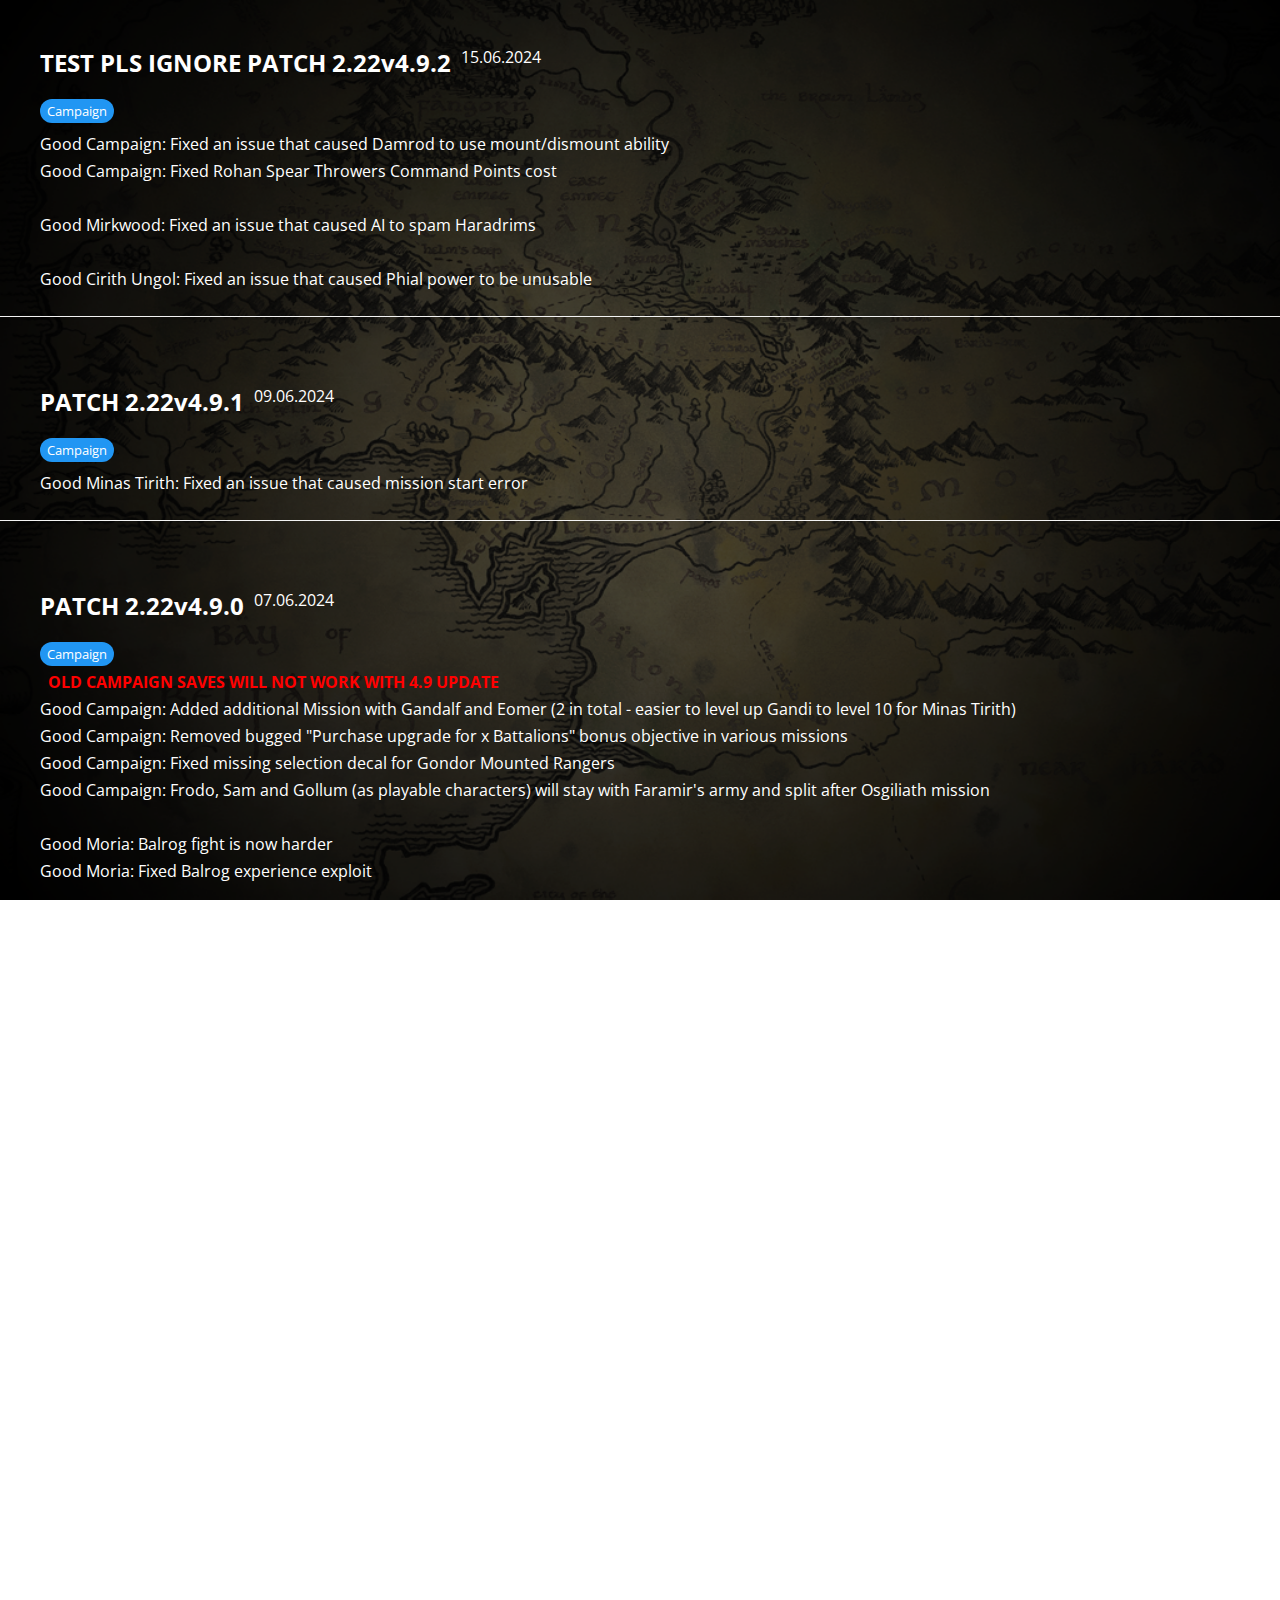
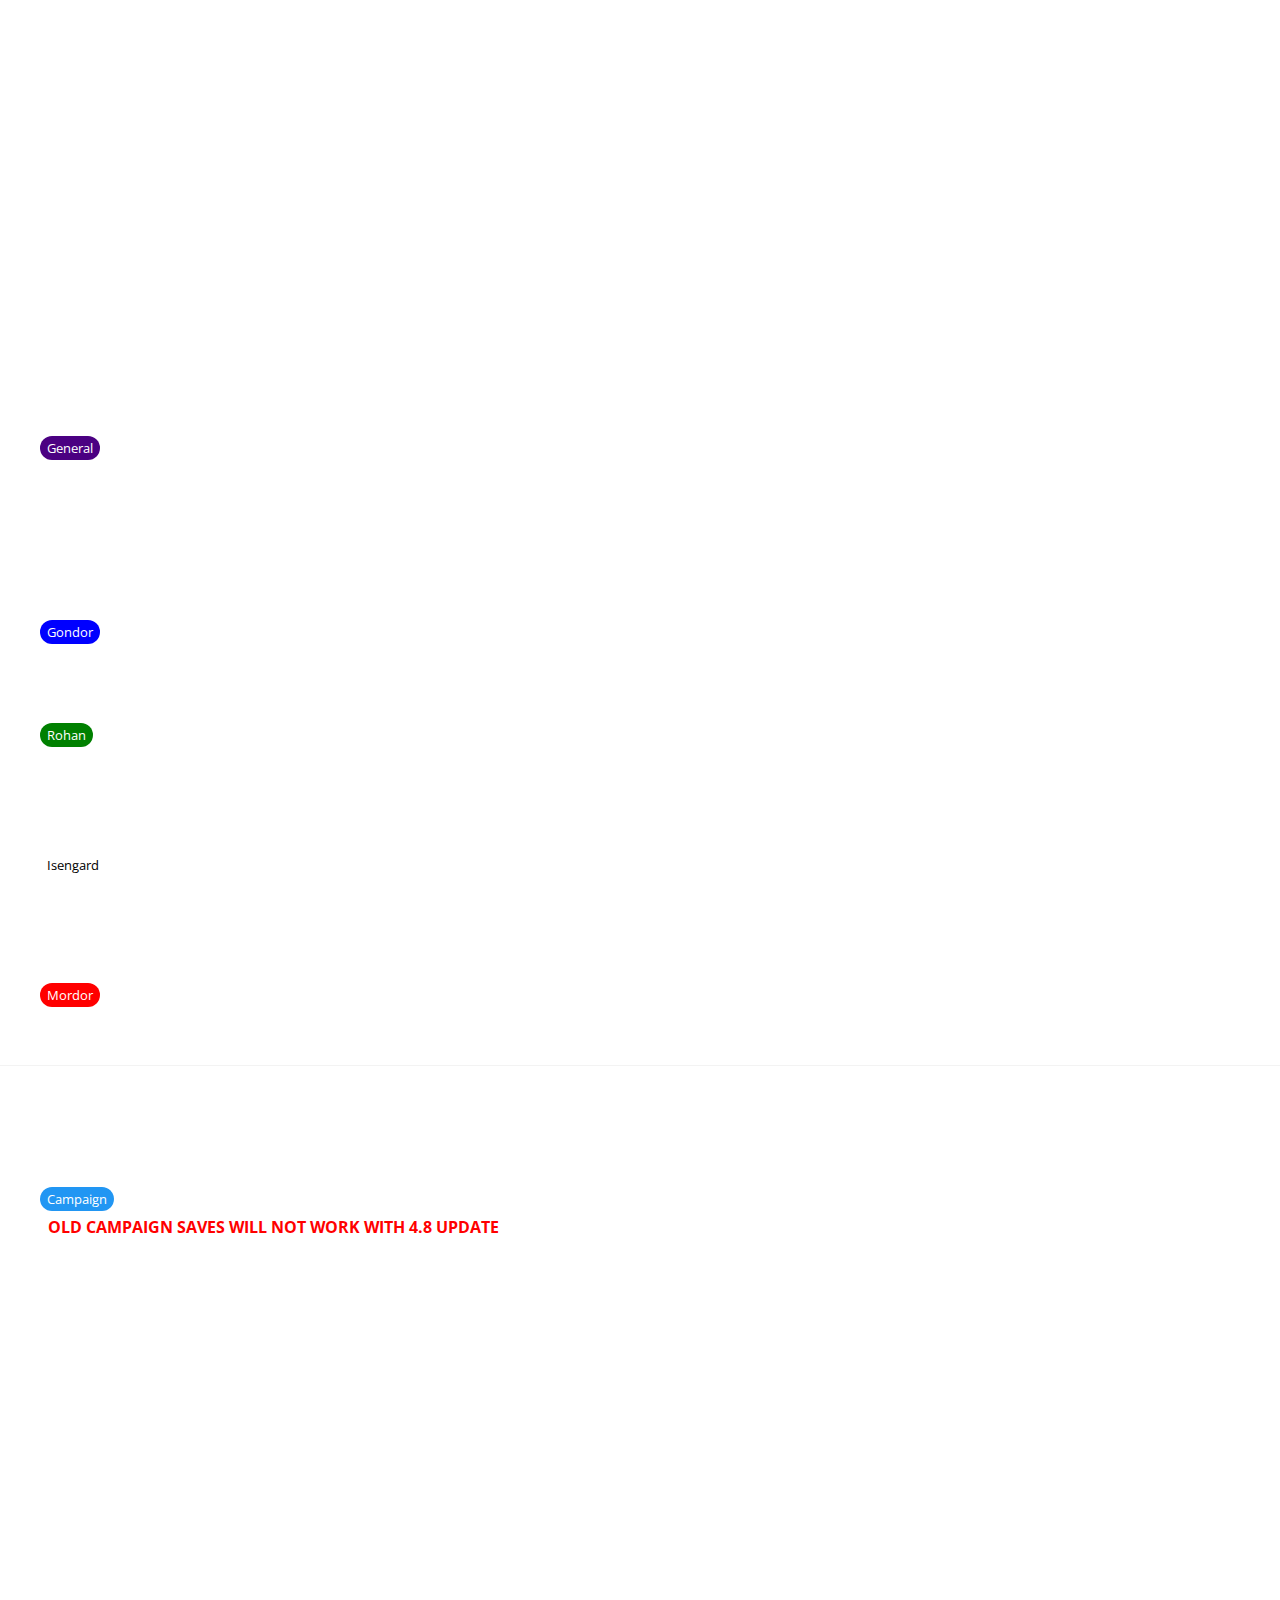
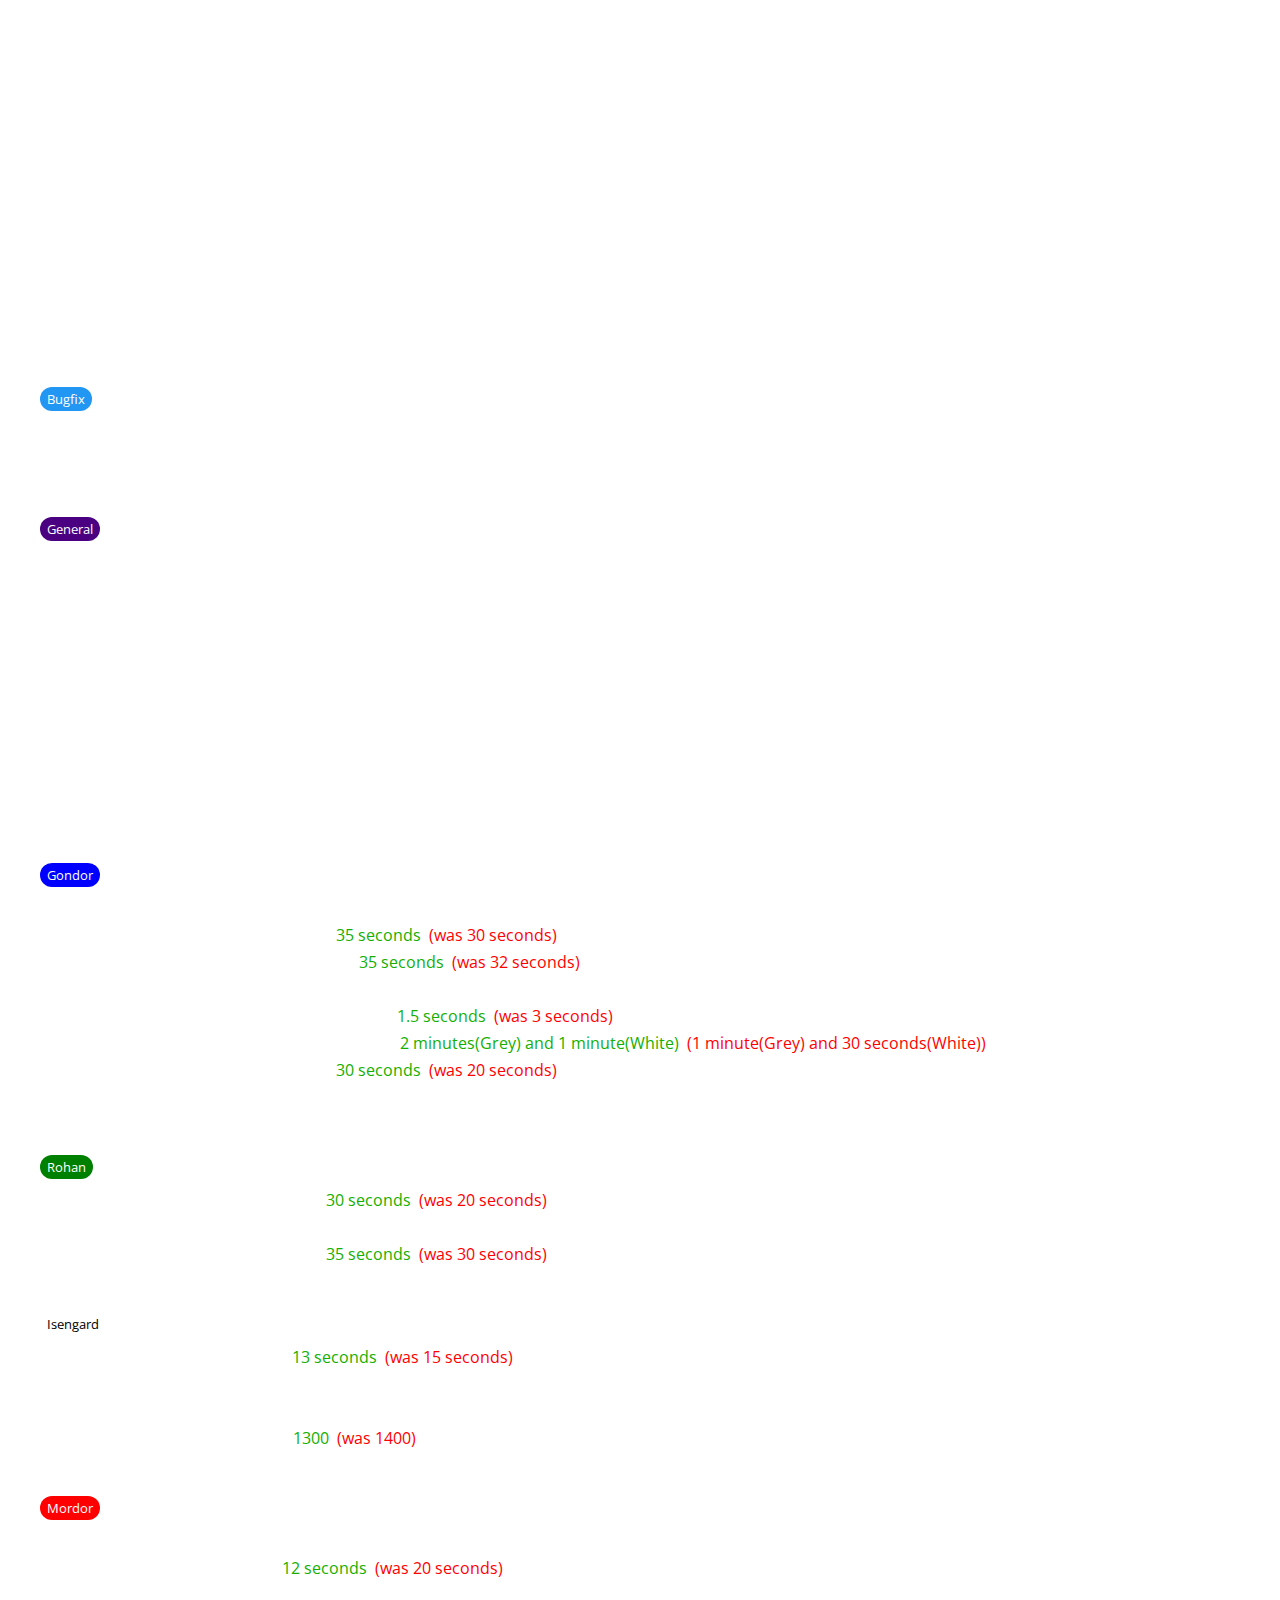
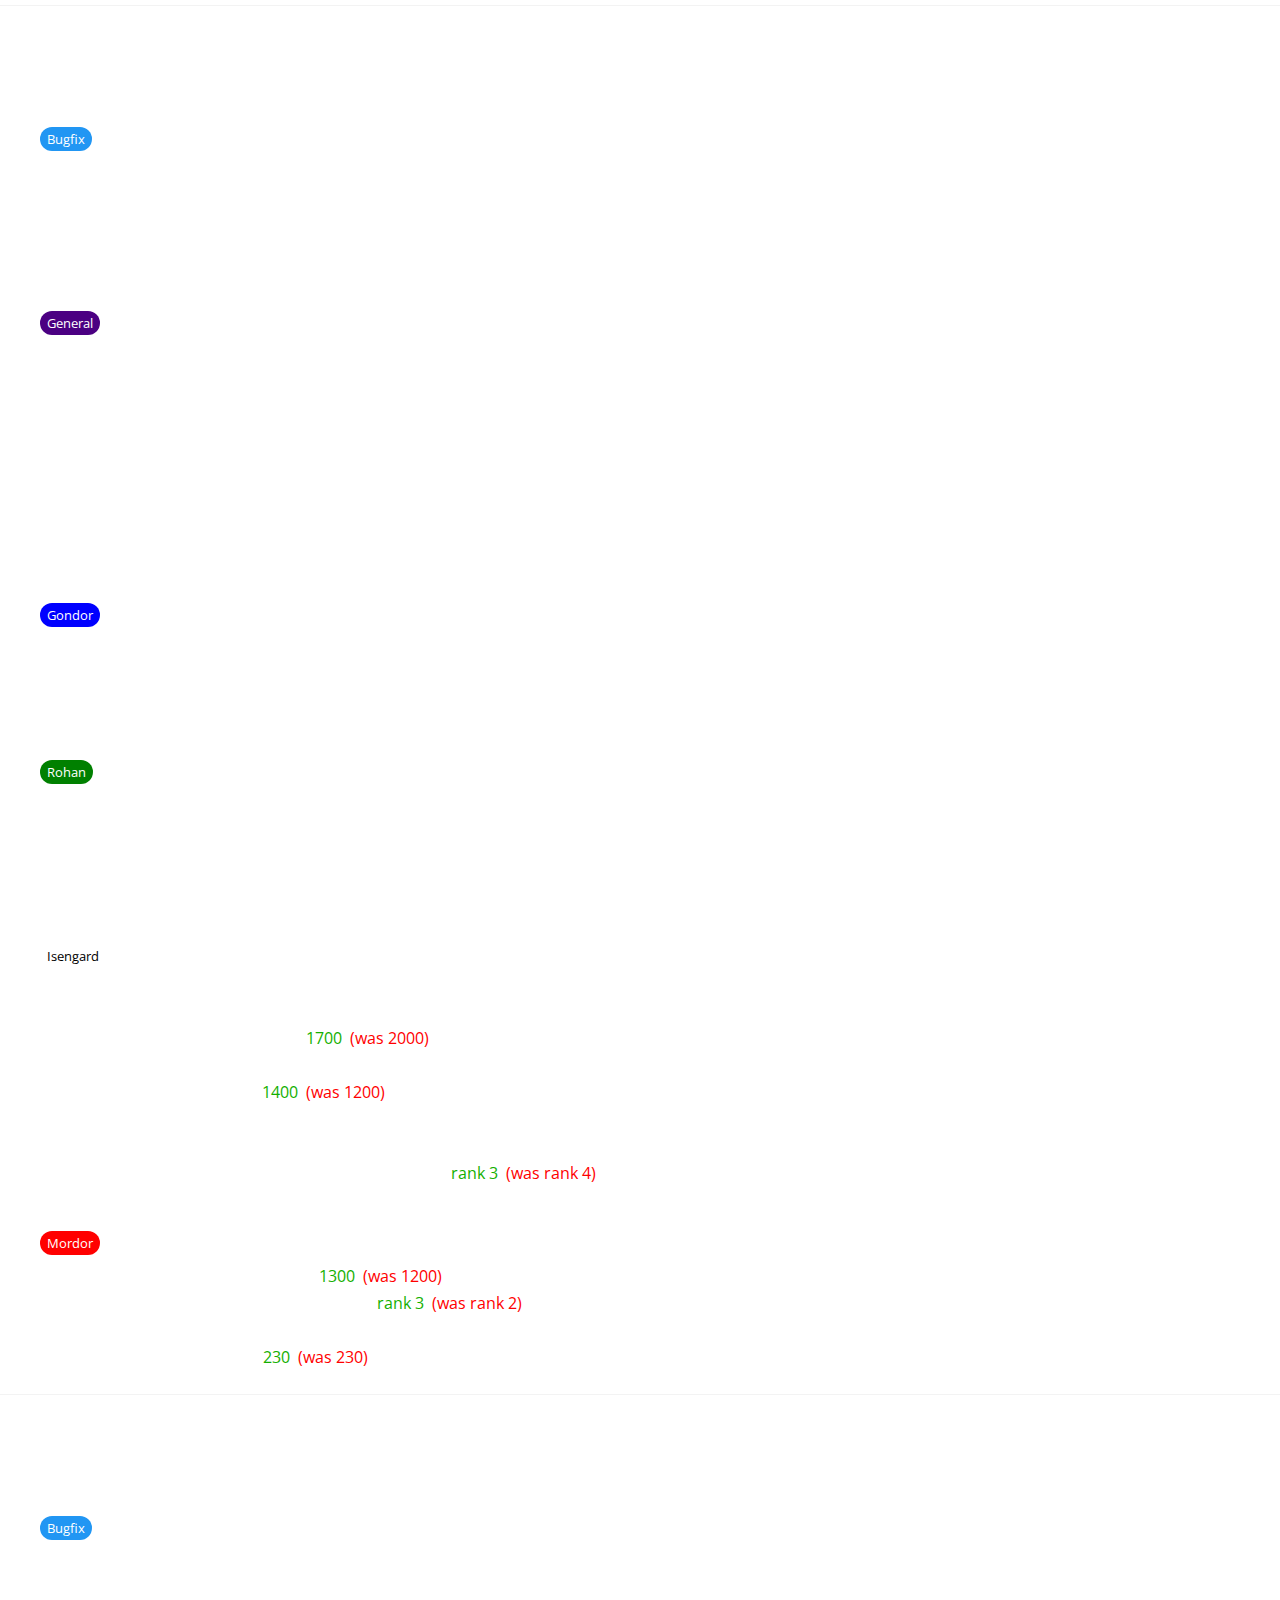
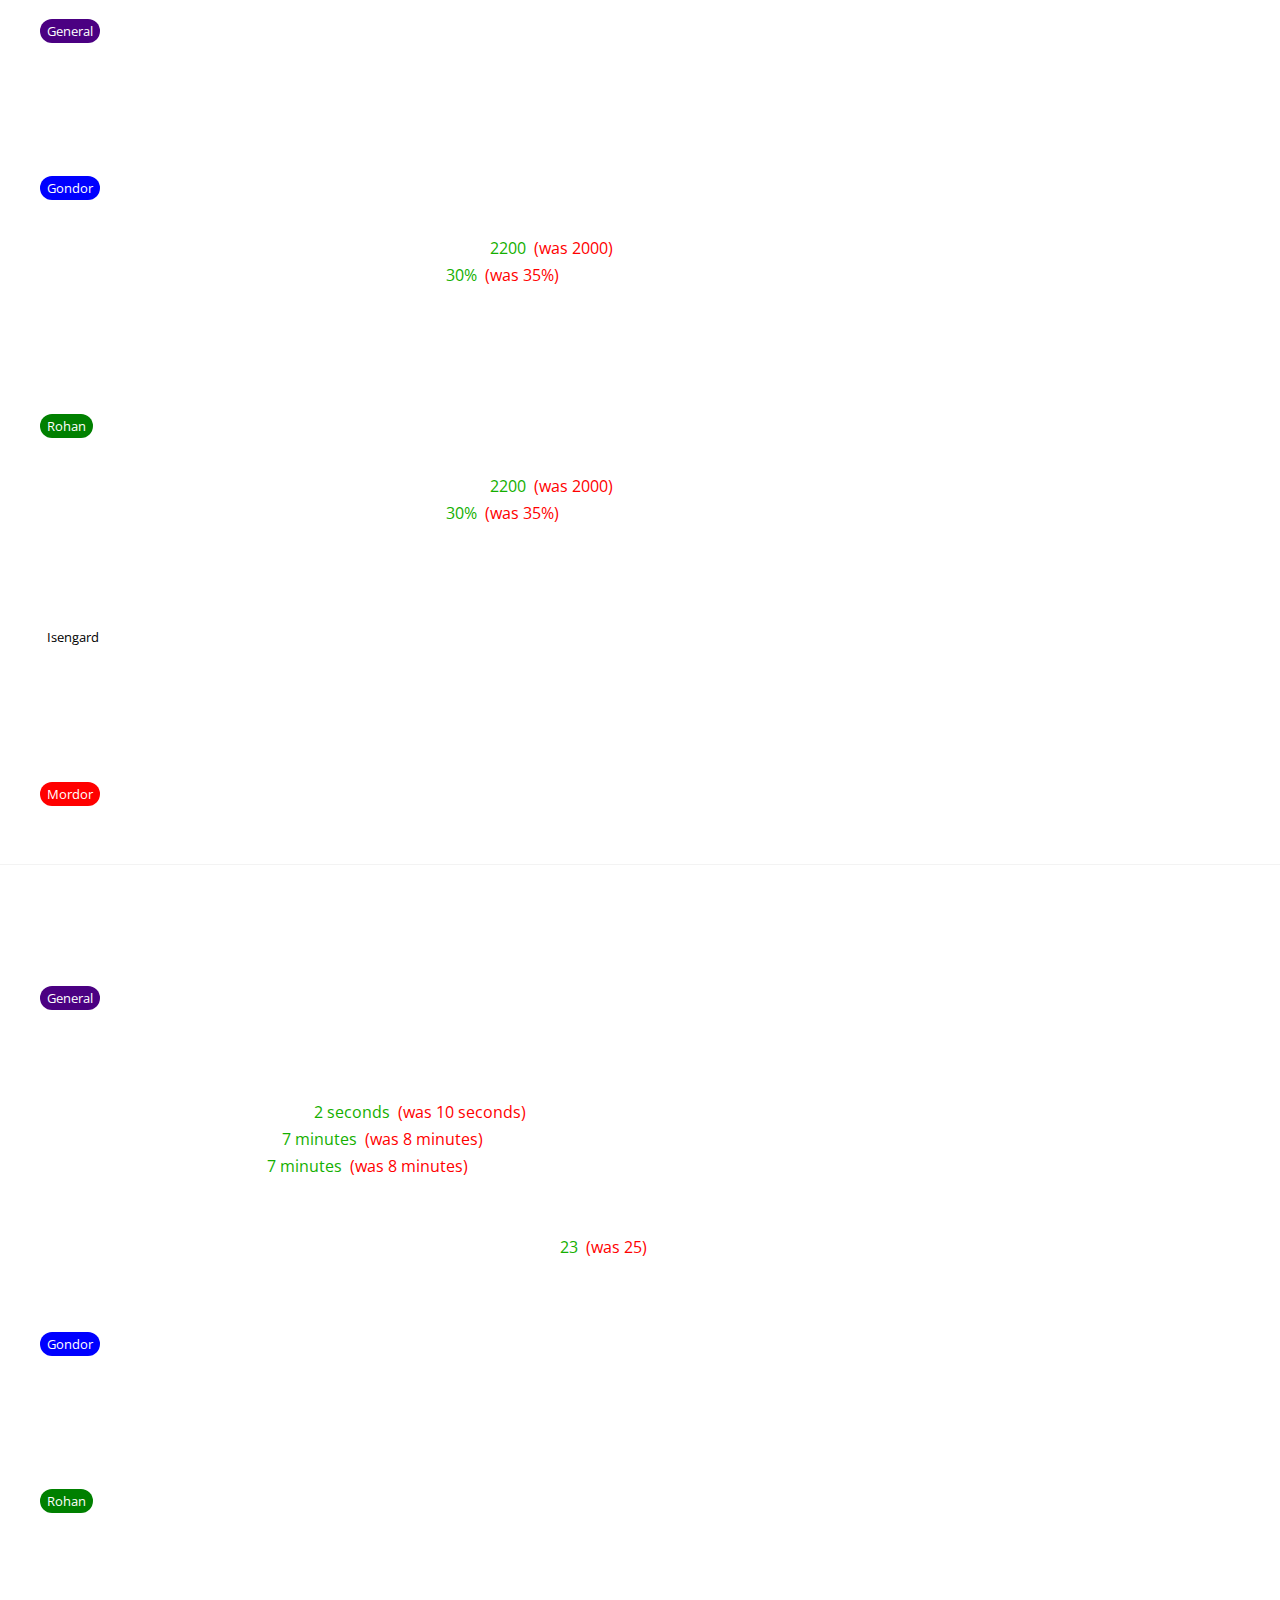
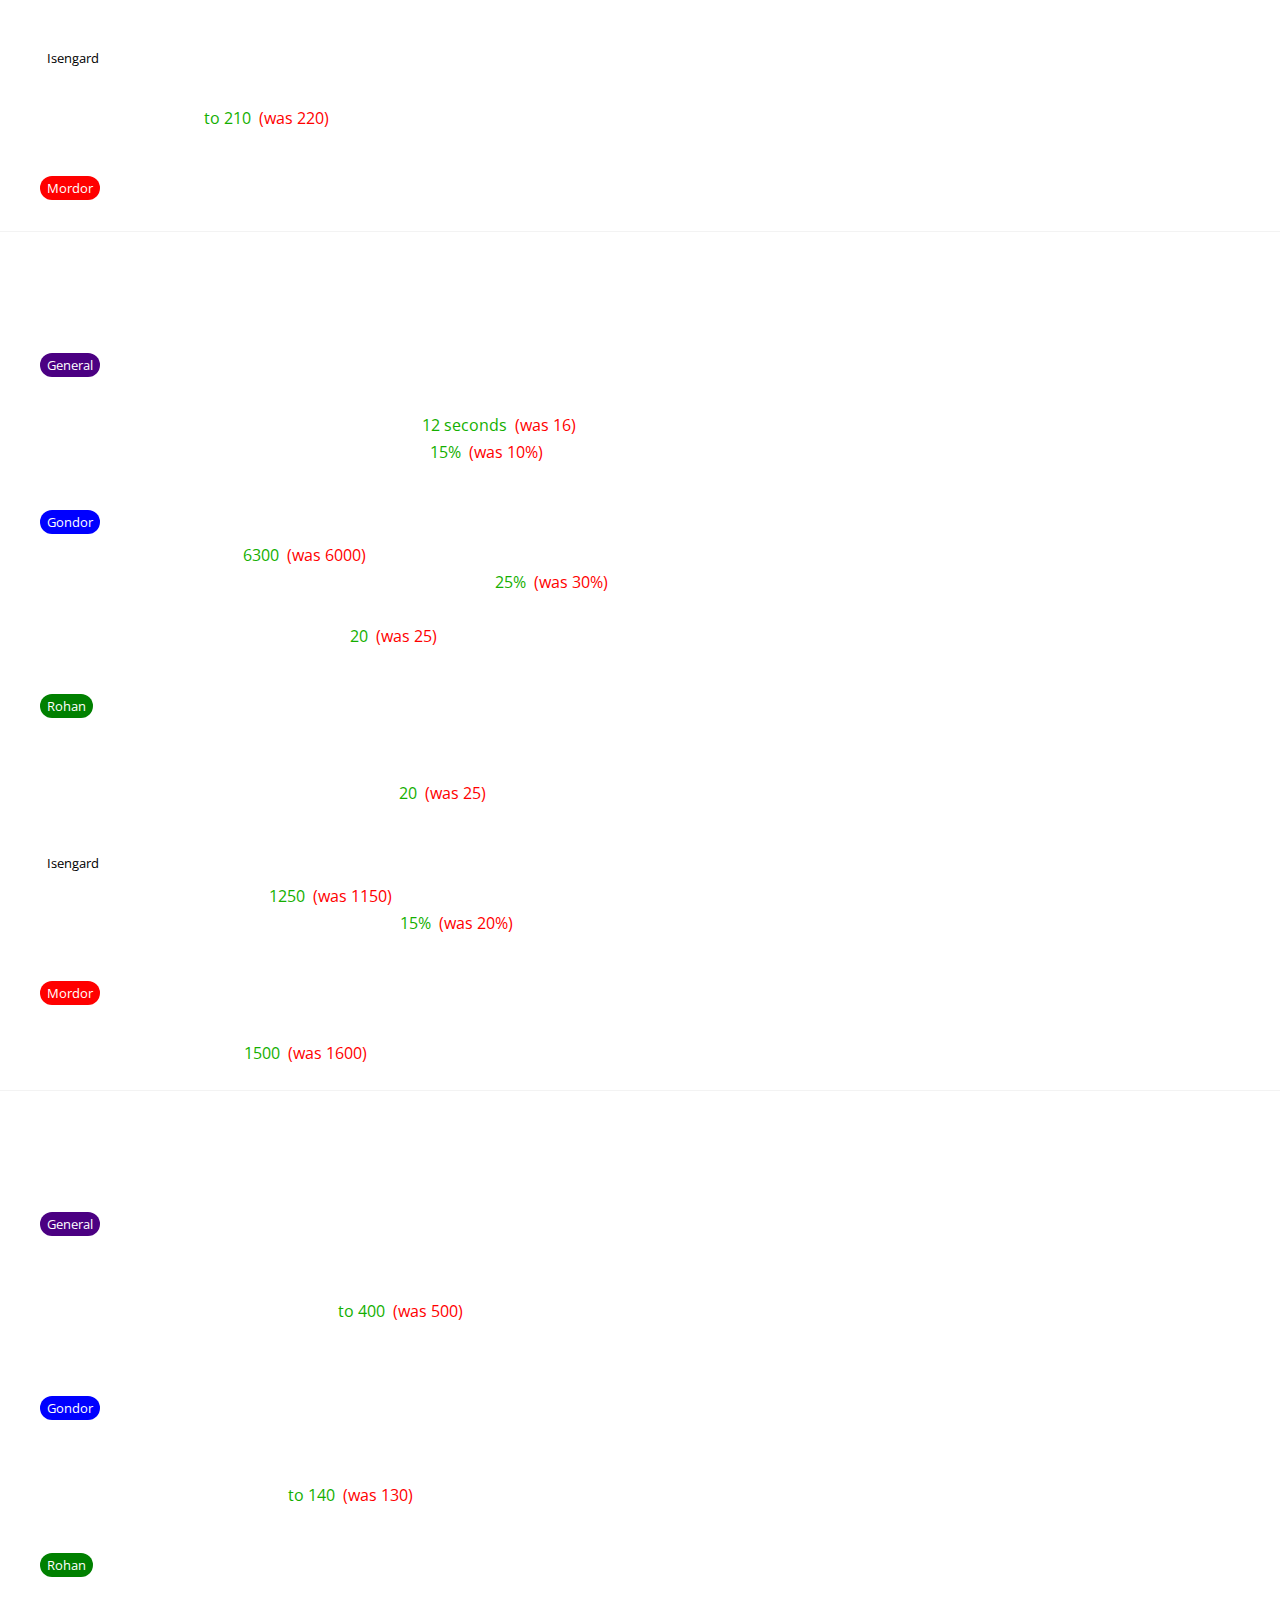
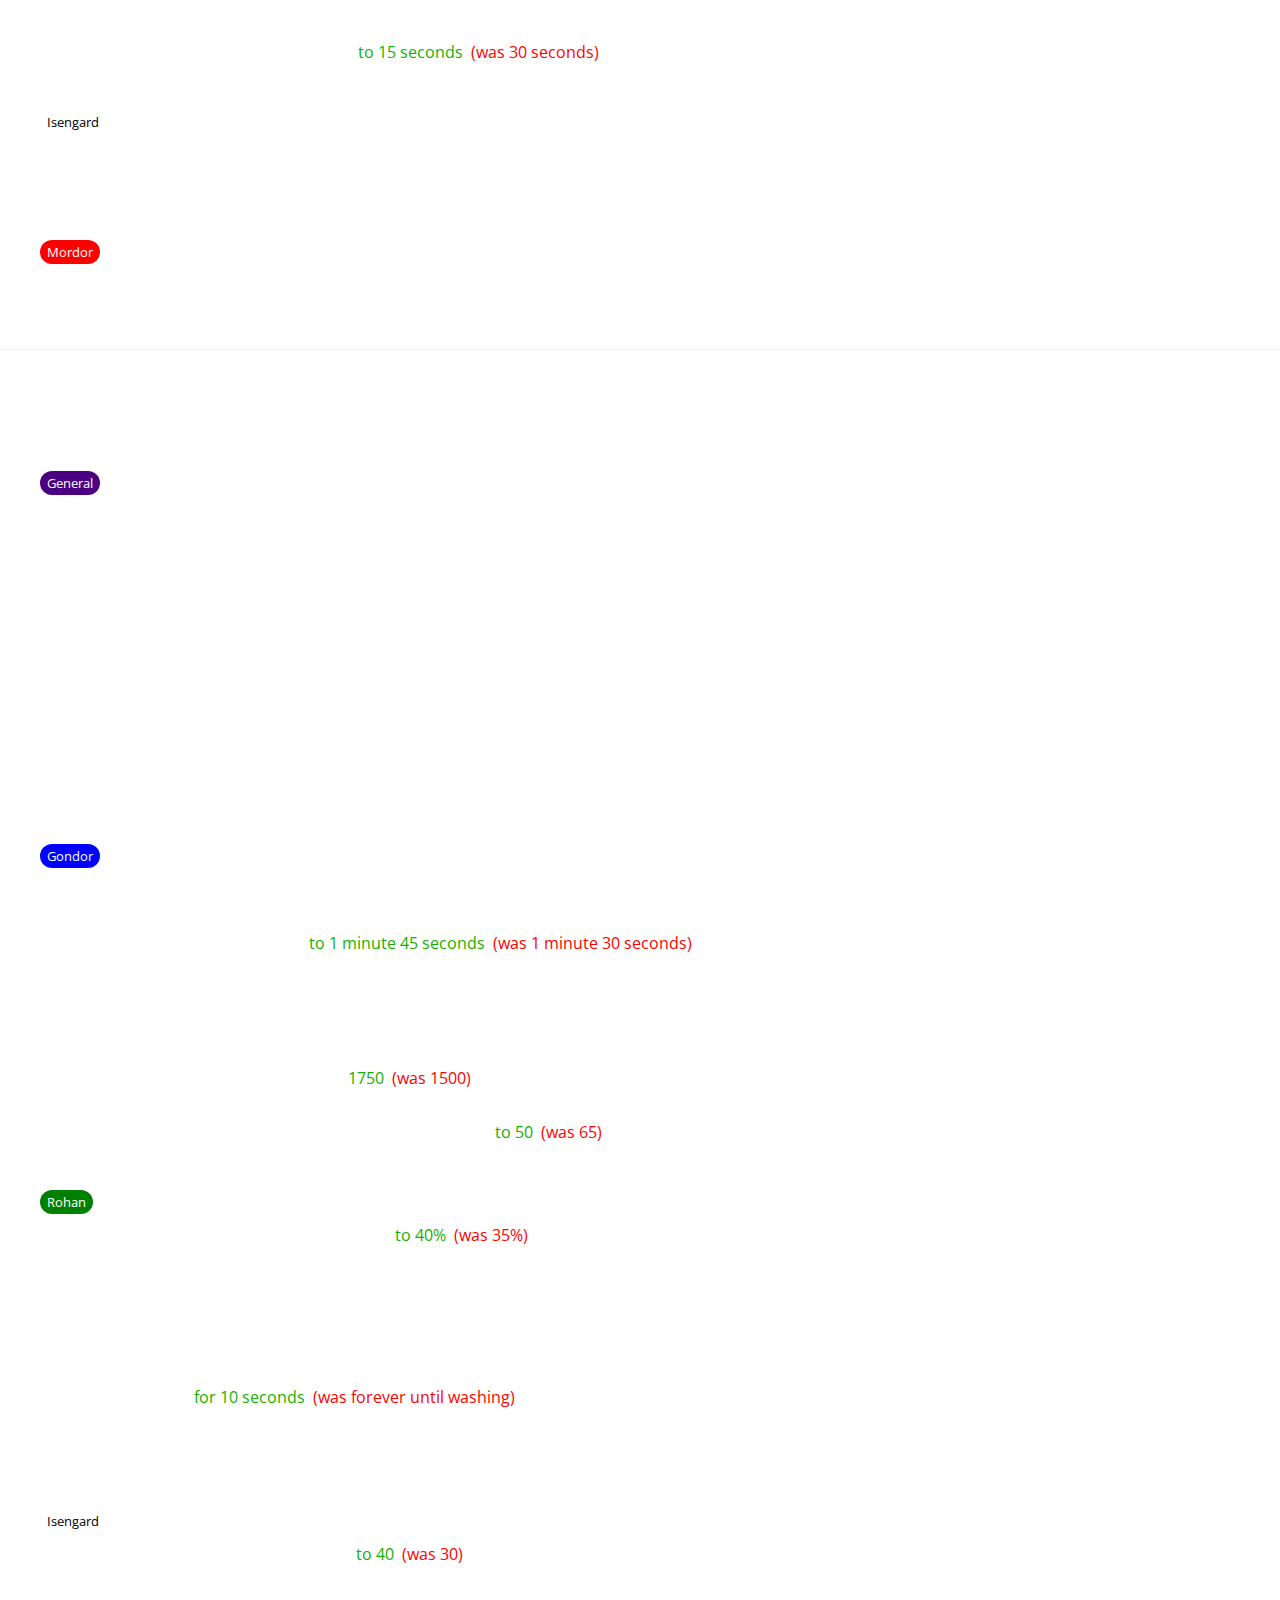
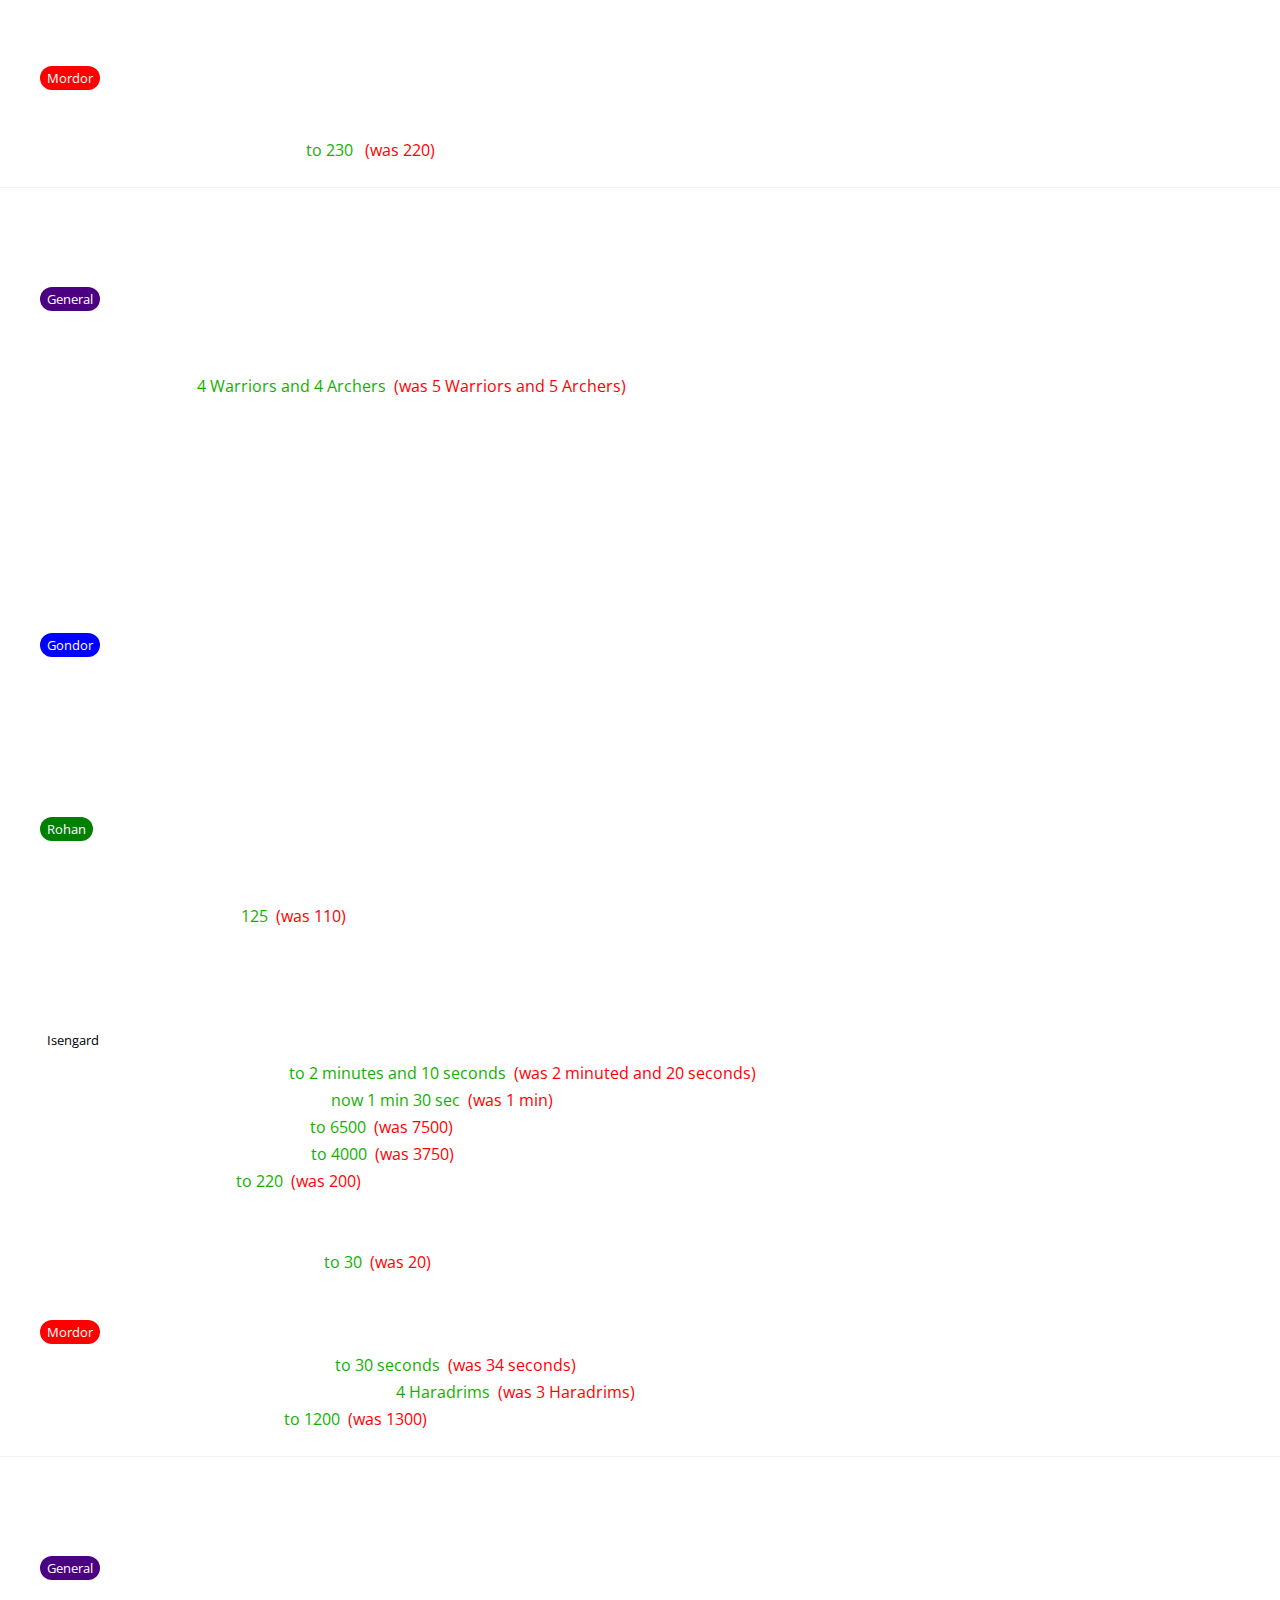
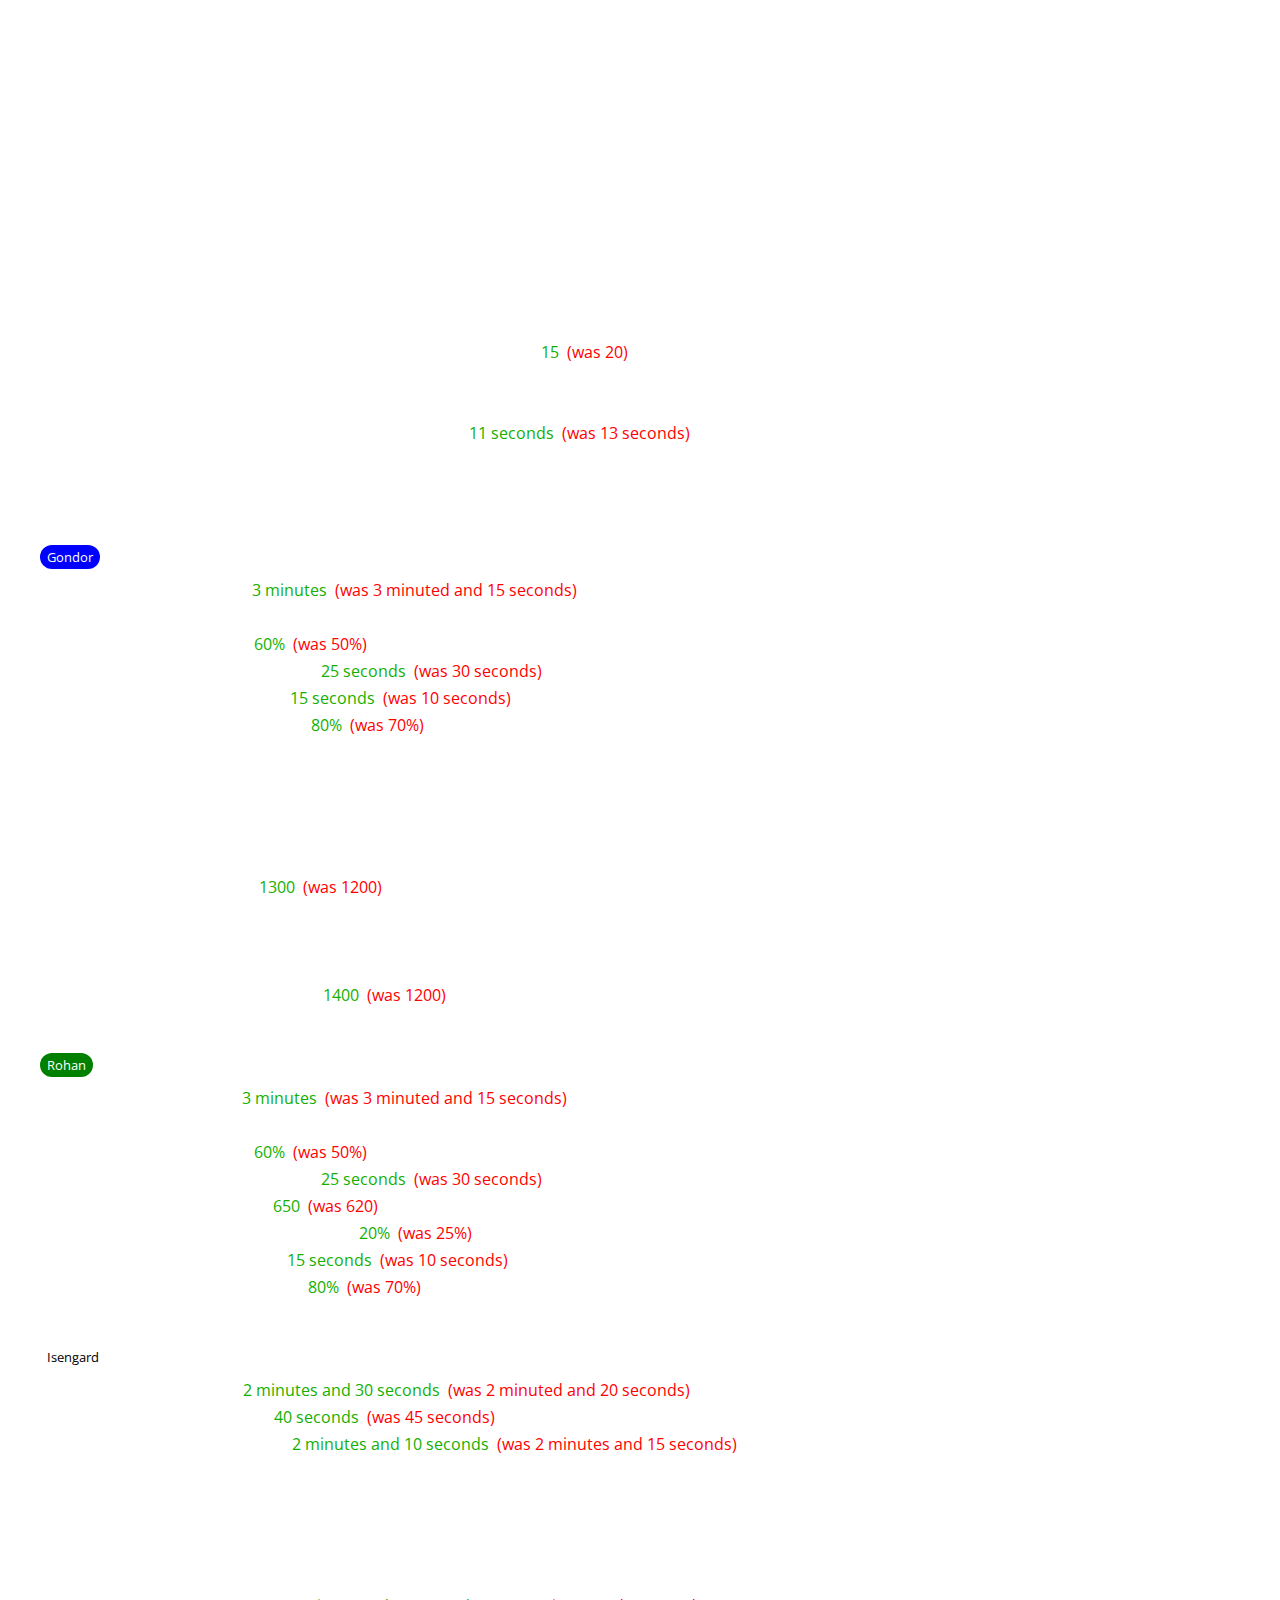
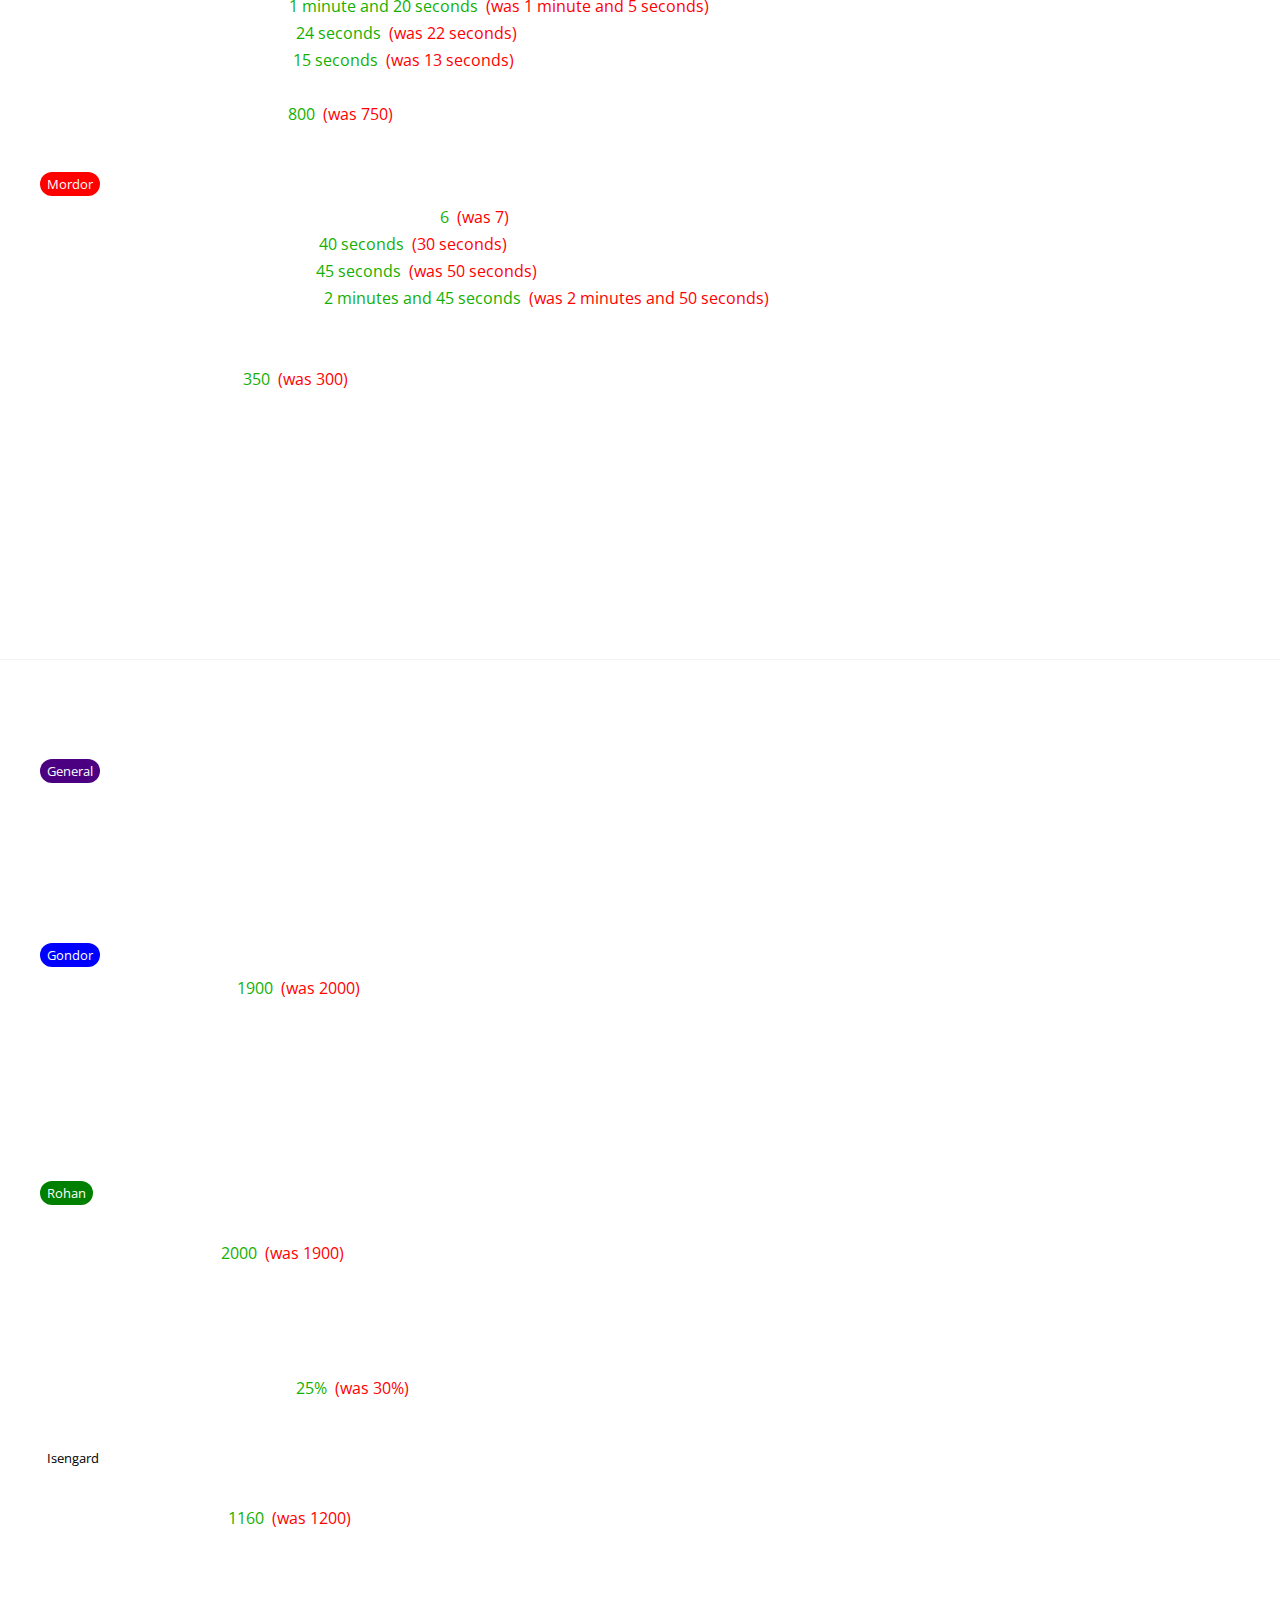
<file: changelogpage/index.html>
<html>
<header class="page-header">
    <link rel="stylesheet" href="design.css">
    <style>
        body {
            background-image: url('img/BGMap.png');
            background-repeat: no-repeat;
            background-attachment: fixed;
            background-size: 100% 100%;
        }
    </style>
</header>

<body>
    <div class="wrap-content">
        <article class="changelog">
            <section class="version -planned">
                <div class="header">
                    <h2 class="version-num">TEST PLS IGNORE PATCH 2.22v4.9.2</h2>
                    <time class="datetime" datetime="15.06.2024">15.06.2024</time>
                </div>
                <section>
                    <div class="label -s -blue">Campaign</div>
                    <ul>
                        <li>Good Campaign: Fixed an issue that caused Damrod to use mount/dismount ability</li>
                        <li>Good Campaign: Fixed Rohan Spear Throwers Command Points cost</li>
                        <br>
                        <li>Good Mirkwood: Fixed an issue that caused AI to spam Haradrims</li>
                        <br>
                        <li>Good Cirith Ungol: Fixed an issue that caused Phial power to be unusable</li>
                    </ul>
                </section>
            </section>
        </article>
        <br>
        <article class="changelog">
            <section class="version -planned">
                <div class="header">
                    <h2 class="version-num">PATCH 2.22v4.9.1</h2>
                    <time class="datetime" datetime="09.06.2024">09.06.2024</time>
                </div>
                <section>
                    <div class="label -s -blue">Campaign</div>
                    <ul>
                        <li>Good Minas Tirith: Fixed an issue that caused mission start error</li>
                    </ul>
                </section>
            </section>
        </article>
        <br>
        <article class="changelog">
            <section class="version -planned">
                <div class="header">
                    <h2 class="version-num">PATCH 2.22v4.9.0</h2>
                    <time class="datetime" datetime="07.06.2024">07.06.2024</time>
                </div>
                <section>
                    <div class="label -s -blue">Campaign</div>
                    <ul>
                        <b>
                            <mark class="red">&nbsp; OLD CAMPAIGN SAVES WILL NOT WORK WITH 4.9 UPDATE</mark>
                        </b>
                        <li>Good Campaign: Added additional Mission with Gandalf and Eomer (2 in total - easier to level
                            up Gandi to level 10 for Minas Tirith)</li>
                        <li>Good Campaign: Removed bugged "Purchase upgrade for x Battalions" bonus objective in various
                            missions</li>
                        <li>Good Campaign: Fixed missing selection decal for Gondor Mounted Rangers</li>
                        <li>Good Campaign: Frodo, Sam and Gollum (as playable characters) will stay with Faramir's army
                            and split after Osgiliath mission</li>
                        <br>
                        <li>Good Moria: Balrog fight is now harder</li>
                        <li>Good Moria: Fixed Balrog experience exploit</li>
                        <br>
                        <li>Good Lorien: Fixed an issue that caused Elven Warriors to charge to the middle of the map
                        </li>
                        <li>Good Lorien: Potentially fixed an issue that caused Goblins (waves) to attack before
                            reclaiming Lorien</li>
                        <br>
                        <li>Good Eastern Rohan: Added side objective to save Theodred</li>
                        <br>
                        <li>Good Amon Hen: Difficulty increased</li>
                        <br>
                        <li>Good Mirkwood: Side mission for Haldir (after Amon Hen)</li>
                        <br>
                        <li>Good Helm's Deep: Starting with all upgrades unlocked</li>
                        <li>Good Helm's Deep: Added Rohan Spear Throwers as exclusive unit</li>
                        <li>Good Helm's Deep: Eomer's reinforcement timer is invisible</li>
                        <br>
                        <li>Good Isengard: All enemy heroes starting with level 10</li>
                        <li>Good Isengard: Decreased Rohan reinforcement time to 5 minutes</li>
                        <br>
                        <li>Good Fangorn and Mirkwood: Added destroy/sell option to Elven Barracks</li>
                        <li>Good Fangorn and Mirkwood: Starting with fire arrows upgrade unlocked</li>
                        <li>Good Fangorn and Mirkwood: Added Noldor Warriors equipped with Heavy Armor, Fire Arrows and
                            Forged Blades as exclusive unit</li>
                        <br>
                        <li>Good Emyn Arnen: Side mission for Imrahil and the Swan Knights (exclusive for that region -
                            will stay in player's army)</li> Merge with Faramir after </li>
                        <br>
                        <li>Good Osgiliath: Increased max camera height</li>
                        <li>Good Osgiliath: Added Boromir - starting unit with Beregond</li>
                        <br>
                        <li>Good Dunharrow: Potentially fixed an issue that caused Isengard castle to be empty</li>
                        <br>
                        <li>Good Cirith Ungol: Potentially fixed an issue that caused Shleob fight to be bugged</li>
                        <li>Good Cirith Ungol: Sam will keep his current level and statistics</li>
                        <br>
                        <li>Good Minas Tirith: Added an option to sell all units in the citadel</li>
                        <li>Good Minas Tirith: Starting with all upgrades unlocked</li>
                        <li>Good Minas Tirith: Theoden's Glorious Charge radius increased x3</li>
                        <li>Good Minas Tirith: Added Halbarad for Cirith Ungol reinforcements</li>
                        <br>
                        <li>Evil Campaign: Fixed an issue that caused Banner Upgrade to be unavailable for Mordor Pike -
                            Archer combo</li>
                        <li>Evil Campaign: Added Imrahil, Swan Knights, Halbarad, Theodred and Spear Throwers as enemies
                            in various missions</li>
                        <li>Evil Campaign: Fixed missing selection decal for Mordor Haradrim Riders</li>
                        <br>
                        <li>Evil Minas Tirith: Removed Grond trample damage, Command Points cost changed to 0</li>
                    </ul>
                </section>
                <br>
                <section>
                    <div class="label -s -bg" style="background: indigo;">General</div>
                    <ul>
                        <li>Disabled the stances (test)</li>
                        <li> Furnace armor vs slash (swordsmen) slightly increased</li>
                        <li>Repairing broken parts of the wall costs now 2500 (was 2200)</li>
                        <li>Mounted heroes slow down slightly more upon trampling enemy units</li>
                    </ul>
                </section>
                <br>
                <section>
                    <div class="label -s -bg" style="background: blue;">Gondor</div>
                    <ul>
                        <li>Gondor blacksmith requires 10% longer time to reach lvl 3</li>
                    </ul>
                </section>
                <br>
                <section>
                    <div class="label -s -bg" style="background: green;">Rohan</div>
                    <ul>
                        <li>Thoeden takes slightly less damage from the pikemen</li>
                        <li>Eowyn's prize increased to 1200 (was 1100)</li>
                    </ul>
                </section>
                <br>
                <section>
                    <div class="label -s -bg" style="background: white; color: black">Isengard</div>
                    <ul>
                        <li>Saruman thunderbolt is now available at level 9 (was lvl 10)</li>
                        <li>Sharku's recruit shortcut changed to R</li>
                    </ul>
                </section>
                <br>
                <section>
                    <div class="label -s -bg" style="background: red;">Mordor</div>
                    <ul>
                        <li>Nazgul's armor vs fire arrows slightly increased</li>
                    </ul>
                </section>
            </section>
        </article>
        <br>
        <article class="changelog">
            <section class="version -planned">
                <div class="header">
                    <h2 class="version-num">PATCH 2.22v4.8.0</h2>
                    <time class="datetime" datetime="11.05.2024">11.05.2024</time>
                </div>
                <section>
                    <div class="label -s -blue">Campaign</div>
                    <ul>
                        <b>
                            <mark class="red">&nbsp; OLD CAMPAIGN SAVES WILL NOT WORK WITH 4.8 UPDATE</mark>
                        </b>
                        <li>Good Amon Hen: Fixed an issue that caused players to not be able to finish the mission
                            (sometimes)</li>
                        <br>
                        <li>Good Helm's Deep: Slightly decreased Uruk's armor vs arrows and swordsmen</li>
                        <li>Good Helm's Deep: Slightly decreased Siege Leader's armor vs arrows and speed</li>
                        <li>Good Helm's Deep: Added a few treasure chests as additional resources</li>
                        <li>Good Helm's Deep: Fixed an issue that could cause the Elves not showing up if player cliked
                            to start the mission too fast</li>
                        <li>Good Helm's Deep: Fixed missing audio-visual effects for Eomer's arrival</li>
                        <li>Good Helm's Deep: Added mounted Gandalf</li>
                        <br>
                        <li>Good Isengard: Difficulty increased</li>
                        <br>
                        <li>Good Osgiliath: Adjusted Mordor early attack phase</li>
                        <li>Good Osgiliath and Minas Tirith: Added an option to recruit Gondor Citadel Guards</li>
                        <br>
                        <li>Good Ithilien: Fixed an issue that caused Gollum to stay in the Player's army</li>
                        <br>
                        <li>Good Black Gate: Difficulty decreased</li>
                        <br>
                        <li>Evil Campaign: Players can now use summmons inside enemy bases</li>
                        <li>Evil Campaign: Added Corsairs model, texture and voice lines</li>
                        <br>
                        <li>Evil Osgiliath: Fixed Faramir reinforcements cutscene</li>
                        <br>
                        <li>Evil Minas Tirith: Potentially fixed Aragorn, Legolas and Gimli behaviour</li>
                        <li>Evil Minas Tirith: Adjusted balance</li>
                        <li>Evil Minas Tirith: Added reinforcements (Mordor / Isengard)</li>
                    </ul>
                </section>
                <br>
                <section>
                    <div class="label -s -blue">Bugfix</div>
                    <ul>
                        <li>Fixed an issue that caused summoned units to rank up</li>
                        <li>Fixed summoned Shelob respawn</li>
                    </ul>
                </section>
                <br>
                <section>
                    <div class="label -s -bg" style="background: indigo;">General</div>
                    <ul>
                        <li>Reworked Good and Evil Campaigns - a lot of unlisted changes</li>
                        <li>Decreased repair value of Orc Workers and Peasants</li>
                        <li>Increased Outer resource builgins armor vs Swordsmen</li>
                        <li>Decreased damage of Sentry Towers by 1</li>
                        <li>New 1v1 Map: Brandy Hills</li>
                        <li>New 2v2 Map: Hills of Rohan</li>
                        <li>Decreased the amount of experience required for resource buildings to reach level 3
                            (excluding Blacksmith)</li>
                        <li>Slightly decreased Cavalry damage vs Structures</li>
                        <li>Decreased Cave Troll speed by 3</li>
                        <li>Adjusted Furnace health - Level 1: | 2500 Level 2: 4000 | Level 3: 5500</li>
                    </ul>
                </section>
                <br>
                <section>
                    <div class="label -s -bg" style="background: blue;">Gondor</div>
                    <ul>
                        <li>Added additional information about summoned Rohirrim (Heavy Armor and Horse Shields)</li>
                        <li>Gondor Stable build time increased to <mark class="green">&nbsp; 35 seconds</mark>
                            <mark class="red">&nbsp; (was 30 seconds)</mark>
                        </li>
                        <li>Gondor Knights recruit time increased to <mark class="green">&nbsp; 35 seconds</mark>
                            <mark class="red">&nbsp; (was 32 seconds)</mark>
                        </li>
                        <li>Gondor Knights damage vs Isengard Pikemen decreased by 10%</li>
                        <li>Gandalf‘s shield bubble duration decreased to <mark class="green">&nbsp; 1.5 seconds</mark>
                            <mark class="red">&nbsp; (was 3 seconds)</mark>
                        </li>
                        <li>Gandalf‘s shield bubble cooldown increased to <mark class="green">&nbsp; 2 minutes(Grey) and
                                1 minute(White)</mark>
                            <mark class="red">&nbsp; (1 minute(Grey) and 30 seconds(White))</mark>
                        </li>
                        <li>Gondor Stable build time increased to <mark class="green">&nbsp; 30 seconds</mark>
                            <mark class="red">&nbsp; (was 20 seconds)</mark>
                        </li>
                        <li>Slightly decreased Boromir‘s attack speed</li>
                    </ul>
                </section>
                <br>
                <section>
                    <div class="label -s -bg" style="background: green;">Rohan</div>
                    <ul>
                        <li>Rohan Stable build time increased to <mark class="green">&nbsp; 30 seconds</mark>
                            <mark class="red">&nbsp; (was 20 seconds)</mark>
                        </li>
                        <li>Added Knockback immunity to Theoden</li>
                        <li>Rohan Stable build time increased to <mark class="green">&nbsp; 35 seconds</mark>
                            <mark class="red">&nbsp; (was 30 seconds)</mark>
                        </li>
                    </ul>
                </section>
                <br>
                <section>
                    <div class="label -s -bg" style="background: white; color: black">Isengard</div>
                    <ul>
                        <li>Uruk Pit build time decreased to <mark class="green">&nbsp; 13 seconds</mark>
                            <mark class="red">&nbsp; (was 15 seconds)</mark>
                        </li>
                        <li>Saruman: Replaced Will of Saruman with Thunderbolt</li>
                        <li>Lurtz's health increased by 80</li>
                        <li>Lurtz's recruit cost decreased to <mark class="green">&nbsp; 1300</mark>
                            <mark class="red">&nbsp; (was 1400)</mark>
                        </li>
                    </ul>
                </section>
                <br>
                <section>
                    <div class="label -s -bg" style="background: red;">Mordor</div>
                    <ul>
                        <li>Slightly increased Orc‘s damage vs Uruks</li>
                        <li>Orc Pit build time decreased to <mark class="green">&nbsp; 12 seconds</mark>
                            <mark class="red">&nbsp; (was 20 seconds)</mark>
                        </li>
                    </ul>
                </section>
            </section>
        </article>
        <br>
        <article class="changelog">
            <section class="version -planned">
                <div class="header">
                    <h2 class="version-num">PATCH 2.22v4.7.0</h2>
                    <time class="datetime" datetime="21.04.2024">21.04.2024</time>
                </div>
                <section>
                    <div class="label -s -blue">Bugfix</div>
                    <ul>
                        <li>Fixed many descriptions</li>
                        <li>Fixed many minor bugs</li>
                        <li>Fixed an issue that caused summoned units to not grant power points and experience</li>
                        <li>Fixed an issue that caused Gandalf to stop moving while using Shield Bubble</li>
                    </ul>
                </section>
                <br>
                <section>
                    <div class="label -s -bg" style="background: indigo;">General</div>
                    <ul>
                        <li>Reworked Isengard Campaign - added new heroes and units, adjusted the difficulty of some
                            missions</li>
                        <li>Added a new 1vs1 Map: Last Bridge</li>
                        <li>Reworked the map Harad River to: Tributs of Harnen</li>
                        <li>New textures</li>
                        <li>Added tier system to the revive time of all heroes between tier 1 and 4</li>
                        <li>Reduced the auto engage of some units with the Agressive Stance</li>
                        <li>Outer Slaughterhouses start building up faster</li>
                        <li>All inner FoL resource buildings start building faster</li>
                    </ul>
                </section>
                <br>
                <section>
                    <div class="label -s -bg" style="background: blue;">Gondor</div>
                    <ul>
                        <li>Fully upgraded Knights (Heavy Armor and Shields) take now less damage vs Pikemen</li>
                        <li>increased summoned Grey Company armor vs Cavalry</li>
                        <li>Gandalf‘s armor vs fire arrows reduced by 5%</li>
                    </ul>
                </section>
                <br>
                <section>
                    <div class="label -s -bg" style="background: green;">Rohan</div>
                    <ul>
                        <li>Eomer needs more experience to reach level 4</li>
                        <li>Gimli‘s movement speed increased, he is now faster then regular units but still slower then
                            fast heroes like Legolas</li>
                        <li>Gimli‘s Axe Throw deals now slightly more damage to Gandalf</li>
                        <li>Fully upgraded Rohirrims (Heavy Armor and Shields) take now less damage vs Pikemen</li>
                    </ul>
                </section>
                <br>
                <section>
                    <div class="label -s -bg" style="background: white; color: black">Isengard</div>
                    <ul> Isengard changes <li>Slightly increased Berserker‘s armor vs Orc Warriors</li>
                        <li>Sharku‘s recruit cost decreased to <mark class="green">&nbsp; 1700</mark>
                            <mark class="red">&nbsp; (was 2000)</mark>
                        </li>
                        <li>Increased Sharku‘s attack speed</li>
                        <li>Increased Sharku‘s health to <mark class="green">&nbsp; 1400</mark>
                            <mark class="red">&nbsp; (was 1200)</mark>
                        </li>
                        <li>Increased Sharku‘s splash damage</li>
                        <li>Sharku‘s „My warg is hungry“ ability grants him now 100% Damage and 30% Armor</li>
                        <li>Sharku‘s leadership for nearby Warg Riders moved to <mark class="green">&nbsp; rank 3</mark>
                            <mark class="red">&nbsp; (was rank 4)</mark>
                        </li>
                    </ul>
                </section>
                <br>
                <section>
                    <div class="label -s -bg" style="background: red;">Mordor</div>
                    <ul>
                        <li>Mordor Trollcage prize increased to <mark class="green">&nbsp; 1300</mark>
                            <mark class="red">&nbsp; (was 1200)</mark>
                        </li>
                        <li>Black orcs ability for Orc Warriors moved to <mark class="green">&nbsp; rank 3</mark>
                            <mark class="red">&nbsp; (was rank 2)</mark>
                        </li>
                        <li>slightly decreased Orc warriors damage to Lumber Mills.
                        <li>Haradrims cost increased to <mark class="green">&nbsp; 230</mark>
                            <mark class="red">&nbsp; (was 230)</mark>
                        </li>
                    </ul>
                </section>
            </section>
        </article>
        <br>
        <article class="changelog">
            <section class="version -planned">
                <div class="header">
                    <h2 class="version-num">PATCH 2.22v4.6.0</h2>
                    <time class="datetime" datetime="15.03.2024">15.03.2024</time>
                </div>
                <section>
                    <div class="label -s -blue">Bugfix</div>
                    <ul>
                        <li>Potentially fixed an issue that caused the Army of the Dead to be unable to attack an open
                            gate</li>
                    </ul>
                </section>
                <br>
                <section>
                    <div class="label -s -bg" style="background: indigo;">General</div>
                    <ul>
                        <li> <b>Adjusted Good Helm's Deep difficulty</b> </li>
                        <li>The armor bonus from the hard AI has been removed</li>
                        <li>Medium AI has no longer damage and armor bonuses</li>
                    </ul>
                </section>
                <br>
                <section>
                    <div class="label -s -bg" style="background: blue;">Gondor</div>
                    <ul>
                        <li>Postern gates are now built instantly and can be used without a delay</li>
                        <li>Repairing the broken parts of the wall(s) prize increased to
                            <mark class="green">&nbsp; 2200</mark>
                            <mark class="red">&nbsp; (was 2000)</mark>
                        </li>
                        <li>Cloud breaks movement speed reduction lowered to
                            <mark class="green">&nbsp; 30%</mark>
                            <mark class="red">&nbsp; (was 35%)</mark>
                        </li>
                        <li>Gandalf‘s istari light deals slightly less damage to Nazgul(s) and Theoden</li>
                        <li>Stoneworker build cost increased by 500</li>
                        <li>Elwen Wood cooldown increased by 10 seconds</li>
                    </ul>
                </section>
                <br>
                <section>
                    <div class="label -s -bg" style="background: green;">Rohan</div>
                    <ul>
                        <li>Postern gates are now built instantly and can be used without a delay</li>
                        <li>Repairing the broken parts of the wall(s) prize increased to
                            <mark class="green">&nbsp; 2200</mark>
                            <mark class="red">&nbsp; (was 2000)</mark>
                        </li>
                        <li>Cloud breaks movement speed reduction lowered to
                            <mark class="green">&nbsp; 30%</mark>
                            <mark class="red">&nbsp; (was 35%)</mark>
                        </li>
                        <li>Slightly increased rohirrim archers' heavy armor vs fire arrows</li>
                        <li>Elwen Wood cooldown increased by 10 seconds</li>
                    </ul>
                </section>
                <br>
                <section>
                    <div class="label -s -bg" style="background: white; color: black">Isengard</div>
                    <ul>
                        <li><b>&nbsp;New hero - Sharku</b></li>
                        <li>Uruk Pikemen recruit time lowered by 3 seconds</li>
                        <li>Tainted Land cooldown increased by 10 seconds</li>
                    </ul>
                </section>
                <br>
                <section>
                    <div class="label -s -bg" style="background: red;">Mordor</div>
                    <ul>
                        <li>Tainted Land cooldown increased by 10 seconds</li>
                    </ul>
                </section>
            </section>
        </article>
        <br>
        <article class="changelog">
            <section class="version -planned">
                <div class="header">
                    <h2 class="version-num">PATCH 2.22v4.5.0</h2>
                    <time class="datetime" datetime="24.02.2024">24.02.2024</time>
                </div>
                <section>
                    <div class="label -s -bg" style="background: indigo;">General</div>
                    <ul>
                        <li>Fixed an issue with the map<b>&nbsp; Harad River</b></li>
                        <li>Fixed lots of <b>&nbsp; descriptions</b></li>
                        <li>Balrog Whip Damage against Buildings <b>&nbsp; increased</b></li>
                        <li>Balrog Wings Cooldown reduced to
                            <mark class="green">&nbsp; 2 seconds</mark>
                            <mark class="red">&nbsp; (was 10 seconds)</mark>
                        </li>
                        <li>Balrog Cooldown Decreased to
                            <mark class="green">&nbsp; 7 minutes</mark>
                            <mark class="red">&nbsp; (was 8 minutes)</mark>
                        </li>
                        <li>AOD Cooldown Decreased to
                            <mark class="green">&nbsp; 7 minutes</mark>
                            <mark class="red">&nbsp; (was 8 minutes)</mark>
                        </li>
                        <li>Gray Company and Elven Allies Armor against Cavlry <b>&nbsp; slightly increased</b></li>
                        <li>Improved the movement of <b>&nbsp; Rohirrim and Knights</b></li>
                        <li>Reduced the Amount of Resources you get from a level 3 building to
                            <mark class="green">&nbsp; 23</mark>
                            <mark class="red">&nbsp; (was 25)</mark>
                        </li>
                        <li>Reduced the resource generation time of<b>&nbsp; inner resource buildings</b></li>
                    </ul>
                </section>
                <br>
                <section>
                    <div class="label -s -bg" style="background: blue;">Gondor</div>
                    <ul>
                        <li>Faramir's Wounding Arrow no longer 1-Shots <b>&nbsp; Catapults, Trebuchets, Ballistas</b>
                        </li>
                        <li>Knights Engage range <b>&nbsp; Decreased in Normal formation</b></li>
                        <li>Knights Engage range <b>&nbsp; Increased in Wedge formation</b></li>
                    </ul>
                </section>
                <br>
                <section>
                    <div class="label -s -bg" style="background: green;">Rohan</div>
                    <ul>
                        <li>Gimli Damage against Structures <b>&nbsp; Slightly Increased</b></li>
                        <li>Rohirrim Engage range <b>&nbsp; Decreased in Normal formation</b></li>
                        <li>Rohirrim Engage range <b>&nbsp; Increased in Wedge formation</b></li>
                    </ul>
                </section>
                <br>
                <section>
                    <div class="label -s -bg" style="background: white; color: black">Isengard</div>
                    <ul>
                        <li>Fixed Crossbow Experience from <b>&nbsp; Speach Craft</b> from level 2 to level 3</li>
                        <li>Bersek Cost reduced
                            <mark class="green">&nbsp; to 210</mark>
                            <mark class="red">&nbsp; (was 220)</mark>
                        </li>
                    </ul>
                </section>
                <br>
                <section>
                    <div class="label -s -bg" style="background: red;">Mordor</div>
                </section>
            </section>
        </article>
        <br>
        <article class="changelog">
            <section class="version -planned">
                <div class="header">
                    <h2 class="version-num">PATCH 2.22v4.4.0</h2>
                    <time class="datetime" datetime="11.02.2024">11.02.2024</time>
                </div>
                <section>
                    <div class="label -s -bg" style="background: indigo;">General</div>
                    <ul>
                        <li>Added a New 1 VS 1 Map <b>&nbsp; Harad River</b></li>
                        <li>Build Time Of Inner Resource Building Reduced to
                            <mark class="green">&nbsp; 12 seconds</mark>
                            <mark class="red">&nbsp; (was 16)</mark>
                        </li>
                        <li>Ranged/Melee Combo's Armor bonus Increased to
                            <mark class="green">&nbsp; 15%</mark>
                            <mark class="red">&nbsp; (was 10%)</mark>
                        </li>
                    </ul>
                </section>
                <br>
                <section>
                    <div class="label -s -bg" style="background: blue;">Gondor</div>
                    <ul>
                        <li>Gandalf Cost Increased to
                            <mark class="green">&nbsp; 6300</mark>
                            <mark class="red">&nbsp; (was 6000)</mark>
                        </li>
                        <li>Market Place Iron ore and Grand harvest bonus reduced to
                            <mark class="green">&nbsp; 25%</mark>
                            <mark class="red">&nbsp; (was 30%)</mark>
                        </li>
                        <li>Knights can be Sold in<b>&nbsp; the Stable</b></li>
                        <li>Rangers Command Points Decreased to
                            <mark class="green">&nbsp; 20</mark>
                            <mark class="red">&nbsp; (was 25)</mark>
                        </li>
                    </ul>
                </section>
                <br>
                <section>
                    <div class="label -s -bg" style="background: green;">Rohan</div>
                    <ul>
                        <li>Ents and Treebeard throw rocks<b>&nbsp; faster</b></li>
                        <li>Rohirrim can be Sold in<b>&nbsp; the Stable</b></li>
                        <li>Elven Warriors Command Points Decreased to
                            <mark class="green">&nbsp; 20</mark>
                            <mark class="red">&nbsp; (was 25)</mark>
                        </li>
                    </ul>
                </section>
                <br>
                <section>
                    <div class="label -s -bg" style="background: white; color: black">Isengard</div>
                    <ul>
                        <li>Saruman Health Increased to
                            <mark class="green">&nbsp; 1250</mark>
                            <mark class="red">&nbsp; (was 1150)</mark>
                        </li>
                        <li>Palantir Movement Speed Bonus Decreased to
                            <mark class="green">&nbsp; 15%</mark>
                            <mark class="red">&nbsp; (was 20%)</mark>
                        </li>
                    </ul>
                </section>
                <br>
                <section>
                    <div class="label -s -bg" style="background: red;">Mordor</div>
                    <ul>
                        <li>Gollum Health<b>&nbsp; slightly lowered</b></li>
                        <li>Mumakill Cost Reduced to
                            <mark class="green">&nbsp; 1500</mark>
                            <mark class="red">&nbsp; (was 1600)</mark>
                        </li>
                    </ul>
                </section>
            </section>
        </article>
        <br>
        <article class="changelog">
            <section class="version -planned">
                <div class="header">
                    <h2 class="version-num">PATCH 2.22v4.3.0</h2>
                    <time class="datetime" datetime="26.01.2024">26.01.2024</time>
                </div>
                <section>
                    <div class="label -s -bg" style="background: indigo;">General</div>
                    <ul>
                        <li>Aod Damage against Structures<b>&nbsp; Slightly Increased</b></li>
                        <li>Mounted Heroes when trampling<b>&nbsp; slow less</b></li>
                        <li>Banner Carrier Upgrade Cost Reduced
                            <mark class="green">&nbsp; to 400</mark>
                            <mark class="red">&nbsp; (was 500)</mark>
                        </li>
                        <li>All Melee Units Shroud Clear <b>&nbsp; Slightly Reduced</b> (Scouting is More Important now)
                        </li>
                    </ul>
                </section>
                <br>
                <section>
                    <div class="label -s -bg" style="background: blue;">Gondor</div>
                    <ul>
                        <li>Boromir's Horn of Gondor Duration <b>&nbsp; slightly lowered</b></li>
                        <li>Boromir's Attack Speed <b>&nbsp; slightly increased</b></li>
                    </ul>
                    <ul>
                        <li>Gondor Soldiers Cost Increased
                            <mark class="green">&nbsp; to 140</mark>
                            <mark class="red">&nbsp; (was 130)</mark>
                        </li>
                    </ul>
                </section>
                <br>
                <section>
                    <div class="label -s -bg" style="background: green;">Rohan</div>
                    <ul>
                        <li>Gimli's Leap Attack Cast Range Increased<b>&nbsp; by 10%</b></li>
                        <li>Gimli's Damage against Structures<b>&nbsp; Slightly Increased</b></li>
                        <li>Legolas's Knife Fighter Duration Reduced
                            <mark class="green">&nbsp; to 15 seconds</mark>
                            <mark class="red">&nbsp; (was 30 seconds)</mark>
                        </li>
                    </ul>
                </section>
                <br>
                <section>
                    <div class="label -s -bg" style="background: white; color: black">Isengard</div>
                    <ul>
                        <li>Wargs Can be sold in the Slaughter House<b>&nbsp; </b></li>
                        <li>Increased The Ammount of Resources <b>&nbsp; from Devastation</b></li>
                    </ul>
                </section>
                <br>
                <section>
                    <div class="label -s -bg" style="background: red;">Mordor</div>
                    <ul>
                        <li>Increased The Ammount of Resources <b>&nbsp; from Devastation</b></li>
                        <li>Mountain Troll Speed<b>&nbsp; Slightly Increased</b></li>
                    </ul>
                </section>
            </section>
        </article>
        <br>
        <article class="changelog">
            <section class="version -planned">
                <div class="header">
                    <h2 class="version-num">PATCH 2.22v4.2.0</h2>
                    <time class="datetime" datetime="06.01.2024">12.01.2024</time>
                </div>
                <section>
                    <div class="label -s -bg" style="background: indigo;">General</div>
                    <ul>
                        <li>Corrected Description of <b>&nbsp; Horsemen Shields</b></li>
                        <li>Increased the <b>&nbsp; Command Points in 3VS3 and 4VS4</b></li>
                    </ul>
                    <ul>
                        <li>Lowered Thunder Sound of <b>&nbsp; Saruman's arrival</b></li>
                        <li>Mounted Heroes (Excluding Gandalf) Armor vs Fire Arrows reduced<b>&nbsp; by 5%</b></li>
                    </ul>
                    <ul>
                        <li>Reduced Sentry Tower Damage<b>&nbsp; </b></li>
                        <li>Cavalry can not go on the wall anymore<b>&nbsp; </b></li>
                        <li>Ranged Siege Weapons Armor against Fire Arrows<b>&nbsp; slightly decreased</b></li>
                    </ul>
                    <ul>
                        <li>Added New 2VS2 Map <b>&nbsp; Far Harad 2.22</b></li>
                        <li>Added new 2VS2 Map <b>&nbsp; Central Ithilien 2.22</b></li>
                        <li>Rebalanced the Map<b>&nbsp; Mering Stream</b></li>
                        <li>Removed the middle hills on the Map<b>&nbsp; Buckland</b></li>
                    </ul>
                </section>
                <br>
                <section>
                    <div class="label -s -bg" style="background: blue;">Gondor</div>
                    <ul>
                        <li>Adjusted Boromir<b>&nbsp; Attack Speed</b></li>
                    </ul>
                    <ul>
                        <li>Gandalf's Istari Light no longer<b>&nbsp; 1 shots a Drummertroll</b></li>
                        <li>Increased Shield Bubble Cooldown
                            <mark class="green">&nbsp; to 1 minute 45 seconds</mark>
                            <mark class="red">&nbsp; (was 1 minute 30 seconds)</mark>
                        </li>
                    </ul>
                    <ul>
                        <li>Tower Guards Armor against heroes <b>&nbsp; slightly decreased</b></li>
                        <li>Gondor Knights (with Heavy Armor) Armor against Pikemen <b>&nbsp; slightly increased</b>
                        </li>
                    </ul>
                    <ul>
                        <li>Heroic Statue Grants<b>&nbsp; Fear Resistance</b></li>
                        <li>Heroic Statue no longer Grants<b>&nbsp; Combat Experience</b></li>
                        <li>Gondor Market place price increased to
                            <mark class="green">&nbsp; 1750</mark>
                            <mark class="red">&nbsp; (was 1500)</mark>
                        </li>
                        <li>New Gondor Keep<b>&nbsp; Icon</b></li>
                        <li>Battle Towers With Stoneworker Upgrade Damage reduced
                            <mark class="green">&nbsp; to 50</mark>
                            <mark class="red">&nbsp; (was 65)</mark>
                        </li>
                    </ul>
                </section>
                <br>
                <section>
                    <div class="label -s -bg" style="background: green;">Rohan</div>
                </section>
                <ul>
                    <li>Anduril Special power Armor bonus increased
                        <mark class="green">&nbsp; to 40%</mark>
                        <mark class="red">&nbsp; (was 35%)</mark>
                    </li>
                </ul>
                <ul>
                    <li>Eowyn has <b>&nbsp; New Smite FX</b></li>
                    <li>Eowyn's Smite no longer<b>&nbsp; 1-Shots Catapults</b></li>
                    <li>Eomer's Spear no longer<b>&nbsp; 1-Shots Catapults</b></li>
                    <li>Argorn Armor against Fire Arrows and Ranged Heroes<b>&nbsp; slightly increased</b></li>
                </ul>
                <ul>
                    <li>Rohirrim (with Heavy Armor) Armor against Pikemen <b>&nbsp; slightly increased</b></li>
                    <li>Ents now only Burn
                        <mark class="green">&nbsp; for 10 seconds</mark>
                        <mark class="red">&nbsp; (was forever until washing)</mark>
                    </li>
                </ul>
                <ul>
                    <li>Heroic Statue Grants<b>&nbsp; Fear Resistance</b></li>
                    <li>Heroic Statue no longer Grants<b>&nbsp; Combat Experience</b></li>
                </ul>
                <br>
                <section>
                    <div class="label -s -bg" style="background: white; color: black">Isengard</div>
                    <ul>
                        <li>Crossbowmen commandpoint increased
                            <mark class="green">&nbsp; to 40</mark>
                            <mark class="red">&nbsp; (was 30)</mark>
                        </li>
                        <li>Pikemen (without Heavy Armor) Armor against Horsemen reduced<b>&nbsp; by 10%</b></li>
                        <li>Wargriders (with Heavy Armor) Armor against Horsemen and Fire Arrows<b>&nbsp; slightly
                                increased</b></li>
                    </ul>
                </section>
                <br>
                <section>
                    <div class="label -s -bg" style="background: red;">Mordor</div>
                    <li>Nazgul's Armor against Fire Arrows<b>&nbsp; slightly increased</b></li>
                    <li>Drummer Troll Armor against Fire Arrows<b>&nbsp; slightly increased</b></li>
                    <li>Haradrim Build Cost increased
                        <mark class="green">&nbsp; to 230</mark>
                        <mark class="red">&nbsp; (was 220)</mark>
                    </li>
                </section>
            </section>
        </article>
        <article class="changelog">
            <section class="version -planned">
                <div class="header">
                    <h2 class="version-num">PATCH 2.22v4.1.1</h2>
                    <time class="datetime" datetime="06.01.2024">06.01.2024</time>
                </div>
                <section>
                    <div class="label -s -bg" style="background: indigo;">General</div>
                    <ul>
                        <li>Killing Army of The Death now gives <b>&nbsp; Experience and Power Points</b></li>
                    </ul>
                    <ul>
                        <li>Reduced Mounted Heroes Armor against Cavalry <b>&nbsp;by 5%</b></li>
                    </ul>
                    <ul>
                        <li>Goblin Lair has now
                            <mark class="green">&nbsp; 4 Warriors and 4 Archers</mark>
                            <mark class="red">&nbsp; (was 5 Warriors and 5 Archers)</mark>
                        </li>
                    </ul>
                    <ul>
                        <li>Increased the Guard Range (G) when in formation<b>&nbsp; </b></li>
                        <li>Decreased the Agressive Stance Range for all melee footman units<b>&nbsp; </b></li>
                    </ul>
                    <ul>
                        <li>Limbermills level up slightly slower</li>
                        <li>Fixed an issue with the <b>&nbsp; Keep Towers</b></li>
                    </ul>
                    <ul>
                        <li>Added a new reworked map<b>&nbsp; Pelargir</b></li>
                        <li>Added a new reworked map<b>&nbsp; Mouth of the Entwash</b></li>
                        <li>Fixed auto defeat on some maps<b>&nbsp; </b></li>
                    </ul>
                </section>
                <br>
                <section>
                    <div class="label -s -bg" style="background: blue;">Gondor</div>
                    <ul>
                        <li>Heal Special Power Range slightly reduced<b>&nbsp; </b></li>
                    </ul>
                    <ul>
                        <li>Increased Boromir's attack speed<b>&nbsp;by 10%</b></li>
                    </ul>
                    <ul>
                        <li>Reduced Knights Armor against Swordsmen<b>&nbsp;by 5% </b></li>
                    </ul>
                    <ul>
                        <li>Increased Outer Farm Armor against Swordsmen<b>&nbsp;by 10%</b></li>
                    </ul>
                </section>
                <br>
                <section>
                    <div class="label -s -bg" style="background: green;">Rohan</div>
                </section>
                <ul>
                    <li>Heal Special Power Range slightly reduced<b>&nbsp; </b></li>
                </ul>
                <ul>
                    <li>Theoden Revive Time increased <b>&nbsp;by 15 seconds </b> on all levels</li>
                </ul>
                <ul>
                    <li>Peasants cost increase to
                        <mark class="green">&nbsp; 125</mark>
                        <mark class="red">&nbsp; (was 110)</mark>
                    </li>
                    <li>Reduced Rohirrim Armor against Swordsmen<b>&nbsp;by 5% </b></li>
                </ul>
                <ul>
                    <li>Increased Outer Farm Armor against Swordsmen<b>&nbsp;by 10%</b></li>
                </ul>
                <br>
                <section>
                    <div class="label -s -bg" style="background: white; color: black">Isengard</div>
                    <ul>
                        <li>Reduced Freezing Rain duration
                            <mark class="green">&nbsp; to 2 minutes and 10 seconds</mark>
                            <mark class="red">&nbsp; (was 2 minuted and 20 seconds)</mark>
                        </li>
                    </ul>
                    <ul>
                        <li>Fixed an issue with Lurtz's revive time
                            <mark class="green">&nbsp; now 1 min 30 sec</mark>
                            <mark class="red">&nbsp; (was 1 min)</mark>
                        </li>
                    </ul>
                    <ul>
                        <li>Siege Works level 3 health reduced
                            <mark class="green">&nbsp; to 6500</mark>
                            <mark class="red">&nbsp; (was 7500)</mark>
                        </li>
                        <li>Furnace Health at level 3 increased
                            <mark class="green">&nbsp; to 4000</mark>
                            <mark class="red">&nbsp; (was 3750)</mark>
                        </li>
                    </ul>
                    <ul>
                        <li>Berserker cost increased
                            <mark class="green">&nbsp; to 220</mark>
                            <mark class="red">&nbsp; (was 200)</mark>
                        </li>
                        <li>Reduced Wargs Armor against Swordsmen<b>&nbsp;by 5% </b></li>
                        <li>Wargs Slow down more when trampling enemy units<b>&nbsp; </b></li>
                        <li>Increased Pikemen command points
                            <mark class="green">&nbsp; to 30</mark>
                            <mark class="red">&nbsp; (was 20)</mark>
                        </li>
                    </ul>
                </section>
                <br>
                <section>
                    <div class="label -s -bg" style="background: red;">Mordor</div>
                    <ul>
                        <li>Mountain Troll recruit time decreased
                            <mark class="green">&nbsp; to 30 seconds</mark>
                            <mark class="red">&nbsp; (was 34 seconds)</mark>
                        </li>
                    </ul>
                    <ul>
                        <li>Haradrim Palace now requires to reach level 2
                            <mark class="green">&nbsp; 4 Haradrims</mark>
                            <mark class="red">&nbsp; (was 3 Haradrims)</mark>
                        </li>
                        <li>Troll Cage build cost decreased
                            <mark class="green">&nbsp; to 1200</mark>
                            <mark class="red">&nbsp; (was 1300)</mark>
                        </li>
                    </ul>
                </section>
            </section>
        </article>
        <article class="changelog">
            <section class="version -planned">
                <div class="header">
                    <h2 class="version-num">PATCH 2.22v3.9.1</h2>
                    <time class="datetime" datetime="13.12.2023">13.12.2023</time>
                </div>
                <section>
                    <div class="label -s -bg" style="background: indigo;">General</div>
                    <ul>
                        <li>Fixed the map Wold 2.22<b>&nbsp; </b></li>
                        <li>Added new Team Games Maps<b>&nbsp;</b></li>
                        <li>Added the OG Yellow Color<b>&nbsp;</b></li>
                    </ul>
                    <ul>
                        <li>Increased Creep Warg Damage against pikeman <b>&nbsp;by 10%</b></li>
                    </ul>
                    <ul>
                        <li>Reduced Mounted Heroes Armor against Cavalry <b>&nbsp;by 10%</b></li>
                        <li>Increased Mounted Heroes Armor against Melee Units <b>&nbsp;by 5%</b></li>
                        <li>Reduced Mounted Heroes Armor against Pikeman <b>&nbsp;by 40%</b></li>
                        <li>Reduced Mounted Heroes Armor against Fire <b>&nbsp;by 5%</b></li>
                        <li>Mounted Heroes Turn faster<b>&nbsp; </b></li>
                    </ul>
                    <ul>
                        <li>Increase Cavalry Armor against Pikeman <b>&nbsp;by 10%</b></li>
                        <li>Reduced Cavalry Auto Engage<b>&nbsp; by 30</b></li>
                        <li>Increase Crush Deceleration <b>&nbsp; by 5</b></li>
                    </ul>
                    <ul>
                        <li>Reduced the Amount of Money you get from selling units in the Citadel <b>&nbsp;by 50%</b>
                        </li>
                        <li>Reduced The Amount of Money you get from the Castle Citadel to
                            <mark class="green">&nbsp; 15</mark>
                            <mark class="red">&nbsp; (was 20)</mark>
                        </li>
                        <li>Lumbermills need more Time to <b>&nbsp; reach level 2</b></li>
                        <li>Increased the Recources from Level 3 Resource Buildings<b>&nbsp; </b></li>
                        <li>Reduced the Buildtime of Outside Resource Buildings to
                            <mark class="green">&nbsp; 11 seconds</mark>
                            <mark class="red">&nbsp; (was 13 seconds)</mark>
                        </li>
                        <li>Increased Wood Bonus from Lumbermills to <b>&nbsp; 25%</b> when having 5 mills</li>
                        <li>Increased Food Bonus from Farms to <b>&nbsp; 30%</b> when having 7 farms</li>
                    </ul>
                </section>
                <br>
                <section>
                    <div class="label -s -bg" style="background: blue;">Gondor</div>
                    <ul>
                        <li>Reduced Heal Cooldown to
                            <mark class="green">&nbsp; 3 minutes</mark>
                            <mark class="red">&nbsp; (was 3 minuted and 15 seconds)</mark>
                        </li>
                        <li>Reduced Heal Range <b>&nbsp; by 10</b></li>
                        <li>Increased the Heal Amount
                            <mark class="green">&nbsp; 60%</mark>
                            <mark class="red">&nbsp; (was 50%)</mark>
                        </li>
                        <li>Reduced the Duration of the AOD to
                            <mark class="green">&nbsp; 25 seconds</mark>
                            <mark class="red">&nbsp; (was 30 seconds)</mark>
                        </li>
                    </ul>
                    <ul>
                        <li>Increased Pippin Recruit time to
                            <mark class="green">&nbsp; 15 seconds</mark>
                            <mark class="red">&nbsp; (was 10 seconds)</mark>
                        </li>
                        <li>Increased Pippin Dodge Percent to
                            <mark class="green">&nbsp; 80% </mark>
                            <mark class="red">&nbsp; (was 70%)</mark>
                        </li>
                        <li>Fixed Boromir not attacking the units that are down<b>&nbsp;</b></li>
                        <li>Boromir can get now<b>&nbsp; level 4</b> after Creeping Wargs</li>
                        <li>Increased Boromir Flat Damage <b>&nbsp;by 5</b></li>
                        <li>Increased Gandalf Armor against Cavalry <b>&nbsp;by 10%</b></li>
                        <li>Reduced Gandalf Armor against Fire <b>&nbsp;by 5%</b></li>
                        <li>Increased Gandalf Health to
                            <mark class="green">&nbsp; 1300</mark>
                            <mark class="red">&nbsp; (was 1200)</mark>
                        </li>
                    </ul>
                    <ul>
                        <li>Decrease Istari Light against Gandalf<b>&nbsp; by 20%</b></li>
                    </ul>
                    <ul>
                        <li>Increased Soldier Armor against pikeman by<b>&nbsp; 5%</b></li>
                        <li>Increased the Damage Bonus of Soldier + TowerGuard Combo <b>&nbsp; by 5%</b></li>
                    </ul>
                    <ul>
                        <li>Increased Market Place Build Cost to
                            <mark class="green">&nbsp; 1400</mark>
                            <mark class="red">&nbsp; (was 1200)</mark>
                        </li>
                    </ul>
                </section>
                <br>
                <section>
                    <div class="label -s -bg" style="background: green;">Rohan</div>
                </section>
                <ul>
                    <li>Reduce Heal Cooldown to
                        <mark class="green">&nbsp; 3 minutes</mark>
                        <mark class="red">&nbsp; (was 3 minuted and 15 seconds)</mark>
                    </li>
                    <li>Reduced Heal Range <b>&nbsp; by 10</b></li>
                    <li>Increased the Heal Amount
                        <mark class="green">&nbsp; 60%</mark>
                        <mark class="red">&nbsp; (was 50%)</mark>
                    </li>
                    <li>Reduced the Duration of the AOD to
                        <mark class="green">&nbsp; 25 seconds</mark>
                        <mark class="red">&nbsp; (was 30 seconds)</mark>
                    </li>
                </ul>
                <ul>
                    <li>Increased Stable Build Cost to
                        <mark class="green">&nbsp; 650</mark>
                        <mark class="red">&nbsp; (was 620)</mark>
                    </li>
                    <li>Decrease Rohan Grand Harvest Bonus to
                        <mark class="green">&nbsp; 20%</mark>
                        <mark class="red">&nbsp; (was 25%)</mark>
                    </li>
                </ul>
                <ul>
                    <li>Increased Merry Recruit time to
                        <mark class="green">&nbsp; 15 seconds</mark>
                        <mark class="red">&nbsp; (was 10 seconds)</mark>
                    </li>
                    <li>Increased Merry Dodge Percent to
                        <mark class="green">&nbsp; 80% </mark>
                        <mark class="red">&nbsp; (was 70%)</mark>
                    </li>
                </ul>
                <br>
                <section>
                    <div class="label -s -bg" style="background: white; color: black">Isengard</div>
                    <ul>
                        <li>Reduced Rain Duration to
                            <mark class="green">&nbsp; 2 minutes and 30 seconds</mark>
                            <mark class="red">&nbsp; (was 2 minuted and 20 seconds)</mark>
                        </li>
                        <li>Reduced Warchat Duration to
                            <mark class="green">&nbsp; 40 seconds</mark>
                            <mark class="red">&nbsp; (was 45 seconds)</mark>
                        </li>
                        <li>Reduced Warchant Cooldown to
                            <mark class="green">&nbsp; 2 minutes and 10 seconds</mark>
                            <mark class="red">&nbsp; (was 2 minutes and 15 seconds)</mark>
                        </li>
                    </ul>
                    <ul>
                        <li>Decrease Lurtz Attack Speed and Attack Range<b>&nbsp; by 10%</b></li>
                        <li>Lurtz Revive time for levels 1-2<b>&nbsp; to 1 minute 30 seconds</b></li>
                        <li>Lurtz Revive time for levels 3-4<b>&nbsp; to 2 minutes</b></li>
                        <li>Lurtz Revive time for levels 5-6<b>&nbsp; to 2 minutes 30 seconds</b></li>
                        <li>Lurtz Revive time for levels 7-10<b>&nbsp; to 3 minutes</b></li>
                    </ul>
                    <ul>
                        <li>Increased Carnage Cooldown to
                            <mark class="green">&nbsp; 1 minute and 20 seconds</mark>
                            <mark class="red">&nbsp; (was 1 minute and 5 seconds)</mark>
                        </li>
                    </ul>
                    <ul>
                        <li>Increased Uruk-Hai Build Time to
                            <mark class="green">&nbsp; 24 seconds</mark>
                            <mark class="red">&nbsp; (was 22 seconds)</mark>
                        </li>
                        <li>Increase Berserker Build Time to
                            <mark class="green">&nbsp; 15 seconds</mark>
                            <mark class="red">&nbsp; (was 13 seconds)</mark>
                        </li>
                        <li>Increase Warg Rider Heavy Armor against Cavalry<b>&nbsp; by 5%</b></li>
                    </ul>
                    <ul>
                        <li>Increased Warg Pit build cost to
                            <mark class="green">&nbsp; 800</mark>
                            <mark class="red">&nbsp; (was 750)</mark>
                        </li>
                    </ul>
                </section>
                <br>
                <section>
                    <div class="label -s -bg" style="background: red;">Mordor</div>
                    <ul>
                        <li>Reduced Power Points needed for Call The Horde to
                            <mark class="green">&nbsp; 6</mark>
                            <mark class="red">&nbsp; (was 7)</mark>
                        </li>
                        <li>Increase Call The Horde Duration to
                            <mark class="green">&nbsp; 40 seconds</mark>
                            <mark class="red">&nbsp; (30 seconds)</mark>
                        </li>
                        <li>Reduced Eye Of Sauron Duration to
                            <mark class="green">&nbsp; 45 seconds</mark>
                            <mark class="red">&nbsp; (was 50 seconds)</mark>
                        </li>
                        <li>Reduced Eye Of Sauron Cooldown to
                            <mark class="green">&nbsp; 2 minutes and 45 seconds</mark>
                            <mark class="red">&nbsp; (was 2 minutes and 50 seconds)</mark>
                        </li>
                    </ul>
                    <ul>
                        <li>Decrease Witch King and Nazgul Atack Range <b>&nbsp;by 20</b></li>
                    </ul>
                    <ul>
                        <li>Increased Mordor Catapult Armor against Fire <b>&nbsp;by 10%</b></li>
                        <li>Increased Cost of Rhun to
                            <mark class="green">&nbsp; 350</mark>
                            <mark class="red">&nbsp; (was 300)</mark>
                        </li>
                        <li>Reduced the Armor of Rhun against Cavalry <b>&nbsp;by 10%</b></li>
                        <li>Reduced the Armor of Rhun against Melee Heroes <b>&nbsp;by 20%</b></li>
                        <li>Reduced the Armor of Rhun against Ranged Heroes <b>&nbsp;by 10%</b></li>
                        <li>Increased the Armor of Rhun against Flame by <b>&nbsp; 5%</b></li>
                        <li>Reduced Experience Leadership from the Drummer Troll <b>&nbsp; by 25%</b></li>
                        <li>Increased Troll Engagement range <b>&nbsp;by 10</b></li>
                        <li>Reduced Haradrim Damage against Heroes<b>&nbsp; by 10%</b></li>
                    </ul>
                    <ul>
                        <li>Reduced Haradrim Palace Armor against Cavarly<b>&nbsp; by 30%</b></li>
                        <li>Increased Orc Pit Armor against melee infantry<b>&nbsp; by 5%</b></li>
                    </ul>
                </section>
            </section>
        </article>
        <article class="changelog">
            <section class="version -planned">
                <div class="header">
                    <h2 class="version-num">PATCH 2.22v3.8.1</h2>
                    <time class="datetime" datetime="24-12-2023">24.11.2023</time>
                </div>
                <section>
                    <div class="label -s -bg" style="background: indigo;">General</div>
                    <ul>
                        <li>Goblin Lair has now <b>&nbsp; 1 more Goblin Archer and Fighter</b></li>
                    </ul>
                    <ul>
                        <li>Removed the Fear from Trolls<b>&nbsp;</b></li>
                    </ul>
                    <ul>
                        <li>Added Improved version of Wold</li>
                        <li>Increased the <b>&nbsp;Resources and Command Points </b> in <b>&nbsp;Good Minas Tirith</b>
                        </li>
                    </ul>
                </section>
                <br>
                <section>
                    <div class="label -s -bg" style="background: blue;">Gondor</div>
                    <ul>
                        <li>Eagles Health reduced to
                            <mark class="green">&nbsp; 1900</mark>
                            <mark class="red">&nbsp; (was 2000)</mark>
                        </li>
                        <li>AOD damage increased against Balrog by<b>&nbsp; 10%</b></li>
                    </ul>
                    <ul>
                        <li>Knights armor increase against pikeman by<b>&nbsp; 10%</b></li>
                        <li>Knights damage reduced against structured by<b>&nbsp; 5%</b></li>
                        <li>Tower Guards armor reduced against melee heroes by<b>&nbsp; 10%</b></li>
                        <li>Tower Guards damage reduced against heroes by<b>&nbsp; 10%</b></li>
                    </ul>
                </section>
                <br>
                <section>
                    <div class="label -s -bg" style="background: green;">Rohan</div>
                </section>
                <ul>
                    <li>AOD damage increased against Balrog by<b>&nbsp; 10%</b></li>
                </ul>
                <ul>
                    <li>Gimli cost increased to
                        <mark class="green">&nbsp; 2000</mark>
                        <mark class="red">&nbsp; (was 1900)</mark>
                    </li>
                    <li>Gimli's Leap Attack damage increase by<b>&nbsp; 10%</b></li>
                </ul>
                <ul>
                    <li>Rohirrim armor increase against pikeman by<b>&nbsp; 10%</b></li>
                    <li>Rohirrim armor increase against ranged heroes by<b>&nbsp; 10%</b></li>
                    <li>Rohirrim damage reduced against structured by<b>&nbsp; 5%</b></li>
                </ul>
                <ul>
                    <li>Grand harvest bonus reduced to
                        <mark class="green">&nbsp; 25%</mark>
                        <mark class="red">&nbsp; (was 30%)</mark>
                    </li>
                </ul>
                <br>
                <section>
                    <div class="label -s -bg" style="background: white; color: black">Isengard</div>
                    <ul>
                        <li>Lurtz arrow damage lowered by<b>&nbsp; 5%</b></li>
                        <li>Lurtz Health reduced to
                            <mark class="green">&nbsp; 1160</mark>
                            <mark class="red">&nbsp; (was 1200)</mark>
                        </li>
                        <li>Lurtz armor against cavalery reduced by<b>&nbsp; 5%</b></li>
                        <li>Lurtz range with bow reduced by<b>&nbsp; 5</b></li>
                        <li>Lurtz revive time increased by<b>&nbsp; 10 seconds</b></li>
                        <li>Saruman Fireball recharged time increased to
                            <mark class="green">&nbsp; 85 seconds</mark>
                            <mark class="red">&nbsp; (was 75 seconds)</mark>
                        </li>
                        <li>Saruman's cast range of Wormtongue reduced by<b>&nbsp; 10%</b></li>
                    </ul>
                    <ul>
                        <li>Wargs armor increase against pikeman by<b>&nbsp; 10%</b></li>
                        <li>Wargs damage reduced against structured by<b>&nbsp; 5%</b></li>
                        <li>Pikeman armor reduced against melee heroes by<b>&nbsp; 10%</b></li>
                        <li>Pikeman damage reduced against heroes by<b>&nbsp; 10%</b></li>
                    </ul>
                    <ul>
                        <li>Lumbermills need <b>&nbsp; 1 more minute</b> to reach lvl 2 and<b>&nbsp; 2 more minutes</b>
                            to reach level 3</li>
                    </ul>
                </section>
                <br>
                <section>
                    <div class="label -s -bg" style="background: red;">Mordor</div>
                    <ul>
                        <li>Gollum need now to kill a Lumber Mill Worker
                            <mark class="green">&nbsp; 3 hits</mark>
                            <mark class="red">&nbsp; (was 2 hits)</mark>
                        </li>
                    </ul>
                    <ul>
                        <li>Soldiers Of Rhun armor reduced vs melee heroes by<b>&nbsp; 10%</b></li>
                        <li>Soldiers Of Rhun damage reduced against heroes by<b>&nbsp; 10%</b></li>
                        <li>Haradrim cost increased to
                            <mark class="green">&nbsp; 220</mark>
                            <mark class="red">&nbsp; (was 200)</mark>
                        </li>
                    </ul>
                    <ul>
                        <li>Lumbermills need <b>&nbsp; 1 more minute</b> to reach lvl 2 and<b>&nbsp; 2 more minutes</b>
                            to reach level 3</li>
                    </ul>
                </section>
            </section>
        </article>
        <article class="changelog">
            <section class="version -planned">
                <div class="header">
                    <h2 class="version-num">PATCH 2.22v3.8</h2>
                    <time class="datetime" datetime="11-12-2023">12.11.2023</time>
                </div>
                <section>
                    <div class="label -s -bg" style="background: indigo;">General</div>
                    <ul>
                        <li>Castle Citadel now gives
                            <mark class="green">&nbsp;20 resources</mark>
                            <mark class="red">&nbsp;(was 23 resources)</mark>
                        </li>
                        <li>Outside Setlements build time increased to
                            <mark class="green">&nbsp; 13 seconds</mark>
                            <mark class="red">&nbsp; (was 10 seconds)</mark>
                        </li>
                        <li>Increased fire arrow damage vs stuctures by<b>&nbsp; 10%</b></li>
                    </ul>
                    <ul>
                        <li>Cave Troll Speed increased by<b>&nbsp; 3</b></li>
                        <li>Goblin speed increased <b>&nbsp; 2</b></li>
                        <li>Increase the speed of siege units by<b>&nbsp; 4</b></li>
                    </ul>
                </section>
                <br>
                <section>
                    <div class="label -s -bg" style="background: blue;">Gondor</div>
                    <ul>
                        <li>Gandalf revive time increased by<b>&nbsp; 20 seconds</b></li>
                        <li>Boromir movement speed decrease by<b>&nbsp; 1</b></li>
                        <li>Boromir damage increase against outer settlements by<b>&nbsp; 30%</b></li>
                    </ul>
                    <ul>
                        <li>Decreased Knights damage against stuctures by<b>&nbsp; 5%</b></li>
                    </ul>
                    <ul>
                        <li>Fire Arrows build time increased to
                            <mark class="green">&nbsp; 40 seconds</mark>
                            <mark class="red">&nbsp; (was 30 seconds)</mark>
                        </li>
                    </ul>
                </section>
                <section>
                    <div class="label -s -bg" style="background: green;">Rohan</div>
                    <ul>
                        <li>Gimli damage vs Monster Lairs increased by <b>&nbsp; 50%</b></li>
                        <li>Gimli damage vs structures increased by <b>&nbsp; 60%</b></li>
                        <li>Gimli price increase to
                            <mark class="green">&nbsp; 1900</mark>
                            <mark class="red">&nbsp; (was 1800)</mark>
                        </li>
                        <li>Aragorn revive time increased by<b>&nbsp; 20 seconds</b></li>
                        <li>Aragorn Armor increase vs fire arrows<b>&nbsp; 10%</b></li>
                        <li>Eomer damage increase against outer settlements by<b>&nbsp; 30%</b></li>
                        <li>Eomer damage increase against creep lairs by<b>&nbsp; 30%</b></li>
                        <li>Eowyn damage increase against outer settlements by<b>&nbsp; 30%</b></li>
                        <li>Eowyn damage increase against creep lairs by<b>&nbsp; 30%</b></li>
                        <li>Theoden damage increase against outer settlements by<b>&nbsp; 30%</b></li>
                        <li>Theoden damage increase against creep lairs by<b>&nbsp; 30%</b></li>
                    </ul>
                    <ul>
                        <li>Glorious Charge armor increased to
                            <mark class="green">&nbsp; 80%</mark>
                            <mark class="red">&nbsp; (was 75%)</mark>
                        </li>
                    </ul>
                    <ul>
                        <li>Decreased Rohhirim damage against stuctures by<b>&nbsp; 5%</b></li>
                        <li>Increased Ents movement speed by<b>&nbsp; 1</b></li>
                        <li>Peasant Recruit time reduced to
                            <mark class="green">&nbsp; 30 seconds</mark>
                            <mark class="red">&nbsp; (was 32 seconds)</mark>
                        </li>
                    </ul>
                    <ul>
                        <li>Fire Arrows build time increased to
                            <mark class="green">&nbsp; 40 seconds</mark>
                            <mark class="red">&nbsp; (was 30 seconds)</mark>
                        </li>
                    </ul>
                </section>
                <br>
                <section>
                    <div class="label -s -bg" style="background: white; color: black">Isengard</div>
                    <ul>
                        <li>Saruman revive time increased by<b>&nbsp; 20 seconds</b></li>
                        <li>Saruman health decreased to
                            <mark class="green">&nbsp; 1150</mark>
                            <mark class="red">&nbsp; (was 1200)</mark>
                        </li>
                        <li>Decreased Lurtz bow attack speed by<b>&nbsp; 5%</b></li>
                        <li>Lurtz damage increase against outer settlements by<b>&nbsp; 30%</b></li>
                    </ul>
                    <ul>
                        <li>Decreased Wargs damage against stuctures by<b>&nbsp; 5%</b></li>
                        <li>Isengard Pikeman damage against heroes decreased by<b>&nbsp; 10%</b></li>
                    </ul>
                    <ul>
                        <li>Adjusted Lumber Mill experience needed to reach level 2</li>
                        <li>Outer Slaughterhouse health decreased to <mark class="green">&nbsp; 2000</mark> <mark
                                class="red">&nbsp; (was 2750)&nbsp;</mark> at level 2, and to <mark class="green">&nbsp;
                                3000</mark> <mark class="red">&nbsp; (was 3500)&nbsp;</mark> at level 3
                        </li>
                        <li>Uruk Pit is weaker at level<b>&nbsp; 1 </b> but stronger at level <b>&nbsp; 3</b></li>
                    </ul>
                    <ul>
                        <li>Fire Arrows build time increased to
                            <mark class="green">&nbsp; 30 seconds</mark>
                            <mark class="red">&nbsp; (was 20 seconds)</mark>
                        </li>
                    </ul>
                </section>
                <section>
                    <div class="label -s -bg" style="background: red;">Mordor</div>
                    <ul>
                        <li>Nazgul armor vs Ranged Heroes decreased by <b>&nbsp; 10%</b></li>
                    </ul>
                    <ul>
                        <li>Drummer Troll build time increased by<b>&nbsp; 5</b></li>
                        <li>Troll armor decreased vs range heroes by<b>&nbsp; 5%</b></li>
                        <li>Soldiers of Rhun armor vs arrow decreased by<b>&nbsp; 5%</b></li>
                    </ul>
                    <ul>
                        <li>Adjusted Lumber Mill experience needed to reach level 2</li>
                        <li>Outer Slaughterhouse health decreased to <mark class="green">&nbsp; 2000</mark> <mark
                                class="red">&nbsp; (was 2750)&nbsp;</mark> at level 2, and to <mark class="green">&nbsp;
                                3000</mark> <mark class="red">&nbsp; (was 3500)&nbsp;</mark>
                        </li>
                        <li>Orc Pit is weaker at level<b>&nbsp; 1</b> but stronger at level <b>&nbsp; 3</b></li>
                        <li>Orc pit armor against Uruk-Hai increased by<b>&nbsp; 20%</b></li>
                        <li>Haradrim Palance is weaker at level<b>&nbsp; 1</b> but stronger at level <b>&nbsp; 3</b>
                        </li>
                    </ul>
                    <ul>
                        <li>Fire Arrows build time increased to
                            <mark class="green">&nbsp; 40 seconds</mark>
                            <mark class="red">&nbsp; (was 30)</mark>
                        </li>
                    </ul>
                </section>
        </article>
        <br>
        <article class="changelog">
            <section class="version -planned">
                <div class="header">
                    <h2 class="version-num">PATCH 2.22v3.7.2</h2>
                    <time class="datetime" datetime="11-08-2023">08.11.2023</time>
                </div>
                <section>
                    <div class="label -s -bg" style="background: indigo;">General</div>
                    <ul>
                        <li>Goblin Lair armor vs swordsmen increased by <b>&nbsp; 10%</b> </li>
                        <li>Cavalry and Mounted Heroes movement speed decreased by <b>&nbsp; 2</b> </li>
                        <li>Cavalry attack speed decreased by <b>&nbsp; 10%</b> </li>
                        <li>Outpost health decreased by <b>&nbsp; 200</b> </li>
                    </ul>
                </section>
                <br>
                <section>
                    <div class="label -s -bg" style="background: blue;">Gondor</div>
                    <ul>
                        <li>Shield upgrade armor bonus vs arrows decreased to
                            <mark class="green">&nbsp; 70%</mark>
                            <mark class="red">&nbsp; (was 80%)</mark>
                        </li>
                    </ul>
                </section>
                <br>
                <section>
                    <div class="label -s -bg" style="background: green;">Rohan</div>
                    <ul>
                        <li>Shield upgrade armor bonus vs arrows decreased to
                            <mark class="green">&nbsp; 70%</mark>
                            <mark class="red">&nbsp; (was 80%)</mark>
                        </li>
                    </ul>
                </section>
                <br>
                <section>
                    <div class="label -s -bg" style="background: white; color: black">Isengard</div>
                    <ul>
                        <li>Lurtz health decreased to
                            <mark class="green">&nbsp; 1200</mark>
                            <mark class="red">&nbsp; (was 1300)</mark>
                        </li>
                        <br>
                        <li>Pikemen armor vs Heroes decreased by <b>&nbsp; 15%</b> </li>
                        <li>Warg Riders recruit cost increased to
                            <mark class="green">&nbsp; 700</mark>
                            <mark class="red">&nbsp; (was 650)</mark>
                        </li>
                        <br>
                        <li>Adjusted Lumber Mill experience needed to reach level 2</li>
                        <li>Slaughterhouse health decreased to
                            <mark class="green">&nbsp; 1500</mark>
                            <mark class="red">&nbsp; (was 1750)</mark>
                        </li>
                    </ul>
                </section>
                <br>
                <section>
                    <div class="label -s -bg" style="background: red;">Mordor</div>
                    <ul>
                        <li>Nazgul recruit cost increased to
                            <mark class="green">&nbsp; 5250</mark>
                            <mark class="red">&nbsp; (was 5000)</mark>
                        </li>
                        <br>
                        <li>Adjusted Lumber Mill experience needed to reach level 2</li>
                        <li>Slaughterhouse health decreased to
                            <mark class="green">&nbsp; 1500</mark>
                            <mark class="red">&nbsp; (was 1750)</mark>
                        </li>
                    </ul>
                </section>
            </section>
        </article>
        <br>
        <article class="changelog">
            <section class="version -planned">
                <div class="header">
                    <h2 class="version-num">PATCH 2.22v3.7.1</h2>
                    <time class="datetime" datetime="11-06-2023">06.11.2023</time>
                </div>
                <section>
                    <div class="label -s -blue">Bugfix</div>
                    <ul>
                        <li>Fixed multiple issues related to Gondor Cavalry Banner</li>
                    </ul>
                </section>
            </section>
        </article>
        <br>
        <article class="changelog">
            <section class="version -planned">
                <div class="header">
                    <h2 class="version-num">PATCH 2.22v3.7.0</h2>
                    <time class="datetime" datetime="11-03-2023">03.11.2023</time>
                </div>
                <section>
                    <div class="label -s -blue">Bugfix</div>
                    <ul>
                        <li>Fixed an issue that caused Army of the Dead and Gondor Cavalry Banner to be affected by For
                            Gondor ability
                        </li>
                    </ul>
                </section>
                <br>
                <section>
                    <div class="label -s -bg" style="background: indigo;">General</div>
                    <ul>
                        <li>Adjusted needed experience for resource buildings to reach level 2 and level 3 for all
                            factions
                        </li>
                        <li>Increased price of Heavy Armor upgrade to 1100 for all factions</li>
                        <li>Increased price of Forged Blades upgrade to 900 for all factions</li>
                        <li>Increased build time of Blacksmiths, Farms, Furnaces and Slaughterhouses to
                            <mark class="green">&nbsp; 18 seconds</mark>
                            <mark class="red">&nbsp; (was 16 seconds)</mark>
                        </li>
                        <li>Sentry Tower build time decreased to
                            <mark class="green">&nbsp; 25 seconds</mark>
                            <mark class="red">&nbsp; (was 30 seconds)</mark>
                        </li>
                        <li>Added new colors</li>
                        <li>All siege weapons take now <b>&nbsp; 5%</b> more damage from fire arrows </li>
                        <li>All Pikemen lose <b>&nbsp; 5%</b> more speed while using alternative formation </li>
                        <li>Outpost armor vs swordsmen reduced by <b>&nbsp; 10%</b> </li>
                        <li>Hobbit speed matches the speed of Infantry</li>
                    </ul>
                </section>
                <br>
                <section>
                    <div class="label -s -bg" style="background: blue;">Gondor</div>
                    <ul>
                        <li>Gandalf leadership experience decreased to
                            <mark class="green">&nbsp; 50%</mark>
                            <mark class="red">&nbsp; was (100%)</mark>
                        </li>
                        <li>Boromir awarded experience increased by <b>&nbsp; 10%</b> </li>
                        <li>Pippin leadership was moved to level 5</li>
                        <br>
                        <li>Heal special power radius decreased by <b>&nbsp; 5%</b> </li>
                        <li>Elven Wood coldown decreased by <b>&nbsp; 10 seconds</b> </li>
                    </ul>
                </section>
                <br>
                <section>
                    <div class="label -s -bg" style="background: green;">Rohan</div>
                    <ul>
                        <li>Gimli speed increasaed by <b>&nbsp; 1</b> </li>
                        <li>Merry leadership was moved to level 5</li>
                        <li>Legolas recruit cost increased to <b>&nbsp; 2800</b> </li>
                        <li>Theoden recruit cost increased to <b>&nbsp; 1300</b> </li>
                        <li>Theoden awarded experience increased by <b>&nbsp; 10%</b> </li>
                        <li>Eowyn Shield Maiden was moved to level 4</li>
                        <li>Aragorn leadership experience decreased to
                            <mark class="green">&nbsp; 50%</mark>
                            <mark class="red">&nbsp; was (100%)</mark>
                        </li>
                        <br>
                        <li>Peasant recruit time increased by <b>&nbsp; 3 seconds</b> </li>
                        <br>
                        <li>Heal special power radius decreased by <b>&nbsp; 5%</b> </li>
                        <li>Elven Wood coldown decreased by <b>&nbsp; 10 seconds</b> </li>
                    </ul>
                </section>
                <br>
                <section>
                    <div class="label -s -bg" style="background: white; color: black">Isengard</div>
                    <ul>
                        <li>Saruman leadership experience decreased to
                            <mark class="green">&nbsp; 50%</mark>
                            <mark class="red">&nbsp; was (100%)</mark>
                        </li>
                        <li>Will of Saruman heal power decreased by <b>&nbsp; 10%</b> </li>
                        <li>Lurtz Carnage cooldown increased by <b>&nbsp; 5 seconds</b> </li>
                        <br>
                        <li>Berserker damage vs outer Farms and Slaughterhouses increased by <b>&nbsp; 10%</b> </li>
                        <li>Uruk recruit time decreased by <b>&nbsp; 2 seconds</b></li>
                        <li>Battering Ram damage vs structures increased by <b>&nbsp; 5%</b> </li>
                        <br>
                        <li>Lumber Mill wood bonus decreased to
                            <mark class="green">&nbsp; 10%/15%/20%</mark>
                            <mark class="red">&nbsp; (was 10%/20%/30%)</mark>
                        </li>
                        <li>Slaughterhouse rebalanced</li>
                        <br>
                        <li>Warchant cooldown decreased by <b>&nbsp; 10 seconds</b></li>
                        <li>Warchant duration decreased by <b>&nbsp; 10 seconds</b></li>
                    </ul>
                </section>
                <br>
                <section>
                    <div class="label -s -bg" style="background: red;">Mordor</div>
                    <ul>
                        <li>Witch-King damage vs Nazguls increased by <b>&nbsp; 25%</b></li>
                        <li>Witch-King damage vs outer farms increased by <b>&nbsp; 10%</b></li>
                        <li>Nazgul damage vs outer farms increased by <b>&nbsp; 10%</b></li>
                        <li>LNazgul recruit time increased to
                            <mark class="green">&nbsp; 25 seconds</mark>
                            <mark class="red">&nbsp; (was 15 seconds)</mark>
                        </li>
                        <br>
                        <li>Battering Ram damage vs structures increased by <b>&nbsp; 5%</b> </li>
                        <li>Mountain Troll recruit time increased to <b>&nbsp; 34 seconds</b> </li>
                        <li>Drummer troll speed increased to match the speed of normal Infantry</li>
                        <li>Drummer Troll leadership experience decreased to
                            <mark class="green">&nbsp; 75%</mark>
                            <mark class="red">&nbsp; was (100%)</mark>
                        </li>
                        <br>
                        <li>Lumber Mill wood bonus decreased to
                            <mark class="green">&nbsp; 10%/15%/20%</mark>
                            <mark class="red">&nbsp; (was 10%/20%/30%)</mark>
                        </li>
                        <li>Slaughterhouse rebalanced</li>
                        <li>Troll Cage build cost increased to <b>&nbsp; 1300</b></li>
                        <br>
                        <li>Eye of Sauron cooldown decreased by <b>&nbsp; 10 seconds</b></li>
                        <li>Eye of Sauron duration decreased by <b>&nbsp; 10 seconds</b></li>
                        <li>Tainted Land cooldown decreased by <b>&nbsp; 10 seconds</b></li>
                        <li>Removed Darkness bonus experience</li>
                        </li>
                    </ul>
                </section>
            </section>
        </article>
        <br>
        <article class="changelog">
            <section class="version -planned">
                <div class="header">
                    <h2 class="version-num">PATCH 2.22v3.6.0</h2>
                    <time class="datetime" datetime="10-12-2023">12.10.2023</time>
                </div>
                <section>
                    <div class="label -s -blue">Bugfix</div>
                    <ul>
                        <li>Fixed an issue that allowed Treebeard (possibly Ents and Trolls too) to enter Outposts and
                            Ruined Towers
                        </li>
                        <li>Fixed an issue that caused Mordor Orc Warrior Horde rank description to be incorrect
                            (Maximum Rank: 2, now 10)
                        </li>
                        <li>Fixed an issue that caused the health of the Outer Farms and Slaughterhouse (during the
                            building animation) to be lower than intended
                        </li>
                        <li>Fixed Mordor map description</li>
                        <li>Fixed the required amount of Gondor Soldiers to reach Gondor Barracks level 2</li>
                    </ul>
                </section>
                <br>
                <section>
                    <div class="label -s -bg" style="background: indigo;">General</div>
                    <ul>
                        <li> <b>Adjusted Good Isengard, Good Osgiliath and Good Minas Tirith difficulty (should be
                                easier to complete)</b>
                        </li>
                        <li>Decreased the amount of generated resources only from level 1 buildings to
                            <mark class="green">&nbsp;16</mark>
                            <mark class="red">&nbsp;(was 17)</mark>
                        </li>
                        <li>Removed the <b>&nbsp; 10% </b> Armor bonus for the combination of Uruk-Pikemen and
                            Soldiers-Tower Guards
                        </li>
                        <li>Added a shortcut to <b>&nbsp; For Gondor “F”</b> </li>
                        <li>Adjusted movement speed of all units</li>
                        <li>All lair armor vs arrows increased by <b>&nbsp; 50%</b> </li>
                        <li>All lair health increased by <b>&nbsp; 100</b> </li>
                        <li>Castle Citadel now gives
                            <mark class="green">&nbsp;23 resources</mark>
                            <mark class="red">&nbsp;(was 25 resources)</mark>
                        </li>
                        <li>Catapult, Trebuchet and Ballista now carry on during both Campaigns</li>
                        <li>Adjusted Catapult, Trebuchet and Ballista awarded experience</li>
                        <li>Added new colors</li>
                    </ul>
                </section>
                <br>
                <section>
                    <div class="label -s -bg" style="background: blue;">Gondor</div>
                    <ul>
                        <li>Boromir For Gondor duration decreased to
                            <mark class="green">&nbsp; 15 seconds</mark>
                            <mark class="red">&nbsp; (was 25 seconds)</mark>
                        </li>
                        <li>Boromir For Gondor new animation</li>
                        <li>Boromir For Gondor cooldown increased to
                            <mark class="green">&nbsp; 2 minutes 30 seconds</mark>
                            <mark class="red">&nbsp; (was 2 minutes)</mark>
                        </li>
                        <li>Boromir armor vs arrow decreased by <b>&nbsp; 5%</b> </li>
                        <li>Boromir armor vs Cavalry decreased by <b>&nbsp; 10%</b> </li>
                        <li>Boromir For Gondor damage bonus decreased to
                            <mark class="green">&nbsp;40%</mark>
                            <mark class="red">&nbsp;(was 50%)</mark>
                        </li>
                        <li>Faramir leadership armor bonus decreased to
                            <mark class="green">&nbsp;40%</mark>
                            <mark class="red">&nbsp;(was 50%)</mark>
                        </li>
                        <li>Faramir Wounding Arrow no longer deals critical damage to siege</li>
                        <br>
                        <li>Trebuchet armor vs arrows increased by <b>&nbsp; 10%</b> </li>
                        <li>Trebuchet armor vs melee decreased by <b>&nbsp; 30%</b> </li>
                        <li>Trebuchet command points increased to <b>&nbsp; 20</b> </li>
                        <li>Trebuchet awarded experience decreased by <b>&nbsp; 10%</b> </li>
                        <li>Soldier recruit cost increased to <b>&nbsp; 130</b> </li>
                        <li>Soldier Block Formation armor bonus decreased by <b>&nbsp; 5%</b> </li>
                        <li>Rangers command points increased to <b>&nbsp; 25</b> </li>
                        <li>Archer command points increased to 15 (was 10)</li>
                        <br>
                        <li>Horse Shield upgrade grants additionally <b>&nbsp; 5% </b> armor vs arrows </li>
                        <li>Well bonus now applies on the <b>&nbsp; 2nd structure </b> </li>
                        <li>Statue armor bonus decreased to 20% (was 30%)</li>
                        <li>Fire Arrows upgrade cost increased to 1300 (was 1000)</li>
                        <li>Archery Range build cost increased to 350 (was 300)</li>
                        <li>Outer Farm level 2 health decreased to 2750 (was 3000) and level 3 decreased to 3500 (was
                            5000)
                        </li>
                        <br>
                        <li>Heal special power now heals 50% health (was 60%)</li>
                        <li>Increased the cooldown of Rohan Allies (the same cooldown as Ranger summon)</li>
                        <li>Army of the Dead damage vs Heroes decreased by <b>&nbsp; 15%</b> </li>
                        <li>Army of the Dead duration decreased by <b>&nbsp; 5 seconds </b> </li>
                    </ul>
                </section>
                <br>
                <section>
                    <div class="label -s -bg" style="background: green;">Rohan</div>
                    <ul>
                        <li>Gimli damage vs structures increased by <b>&nbsp; 30%</b> </li>
                        <li>Gimli Axe Throw damage vs Pikemen increased by 50% and by 30% vs Boromir and Lurtz</li>
                        <li>Gimli Axe Throw range increased by <b>&nbsp; 10%</b> </li>
                        <li>Legolas Hawk Strike no longer deals critical damage to siege</li>
                        <br>
                        <li>Peasant damage vs Tower Guard increased by <b>&nbsp; 10%</b> </li>
                        <li>Increased the duration of summoned Ents by <b>&nbsp; 15 seconds </b> </li>
                        <li>Elves command points increased to <b>&nbsp; 25</b> </li>
                        <li>Archer command points increased to 15 (was 10)</li>
                        <br>
                        <li>Horse Shield upgrade grants additionally <b>&nbsp; 5% </b> armor vs arrows </li>
                        <li>Fire Arrows upgrade cost increased to 1300 (was 1000)</li>
                        <li>Outer Farm level 2 health decreased to 2750 (was 3000) and level 3 decreased to 3500 (was
                            5000)
                        </li>
                        <li>Well bonus now applies on the <b>&nbsp; 2nd structure </b> </li>
                        <li>Statue armor bonus decreased to 20% (was 30%)</li>
                        <li>Archery Range build cost increased to 350 (was 300)</li>
                        <br>
                        <li>Heal special power now heals 50% health (was 60%)</li>
                        <li>Army of the Dead damage vs Heroes decreased by <b>&nbsp; 15%</b> </li>
                        <li>Army of the Dead duration decreased by <b>&nbsp; 5 seconds </b> </li>
                    </ul>
                </section>
                <br>
                <section>
                    <div class="label -s -bg" style="background: white; color: black">Isengard</div>
                    <ul>
                        <li>Lurtz recruit cost decreased to 1400 (was 1500)</li>
                        <li>Will of Saruman cooldown increased to 2 minutes 30 seconds (was 2 minutes 15 seconds)</li>
                        <br>
                        <li>Removed the ability to use Mine as a projectile for Ballista</li>
                        <li>Uruk build time increased to 24 seconds (was 22 seconds)</li>
                        <li>Uruk armor vs Cavalry decreased by <b>&nbsp; 5%</b> </li>
                        <li>Uruk command points increased to 30 (was 20)</li>
                        <li>Uruk Block Formation armor bonus decreased by <b>&nbsp; 5%</b> </li>
                        <li>Ballista armor vs arrows increased by <b>&nbsp; 10%</b> </li>
                        <li>Ballista armor vs melee decreased by <b>&nbsp; 30%</b> </li>
                        <li>Ballista command points increased to <b>&nbsp; 30</b> </li>
                        <li>Ballista awarded experience decreased by <b>&nbsp; 10%</b> </li>
                        <li>Berserker armor vs Pikemen increased by <b>&nbsp; 15%</b> </li>
                        <li>Lumber Mill Worker HarvestPreparationTime increased to 4.8 seconds (was 4.7 seconds)</li>
                        <li>Lumber Mill Worker SupplyCenterActionDelay increased to 1.9 seconds (was 1.8 seconds)</li>
                        <br>
                        <li>Warg Pit cost increased to 750 (was 700)</li>
                        <li>Fire Arrows upgrade cost increased to 1300 (was 1000)</li>
                        <br>
                        <li>Balrog Whip damage vs structures increased by <b>&nbsp; 300%</b> </li>
                    </ul>
                </section>
                <br>
                <section>
                    <div class="label -s -bg" style="background: red;">Mordor</div>
                    <ul>
                        <li>Witch-king damage vs Saruman increased by <b>&nbsp; 15%</b> </li>
                        <li>Witch-king damage vs Nazguls increased by <b>&nbsp; 15%</b> </li>
                        <li>Nazgul damage vs Nazguls increased by <b>&nbsp; 20%</b> </li>
                        <li>Nazgul damage vs outer resource buildings increased by <b>&nbsp; 30%</b> </li>
                        <li>Nazgul recruit time decreased by 15 seconds</li>
                        <li>Witch-king damage vs outer resource buildings increased by <b>&nbsp; 30%</b> </li>
                        <br>
                        <li>Orc armor vs flame arrows increased by <b>&nbsp; 10%</b> </li>
                        <li>Orc archer command points increased to <b>&nbsp; 20</b> </li>
                        <li>Mountain Troll movement speed increased by 4</li>
                        <li>Mountain Troll Rock Throw damage vs Structures increased by <b>&nbsp; 40%</b> </li>
                        <li>Catapult armor vs fire arrows increased by <b>&nbsp; 20%</b> </li>
                        <li>Catapult armor vs melee decreased by <b>&nbsp; 30%</b> </li>
                        <li>Catapult command points increased to <b>&nbsp; 30</b> </li>
                        <li>Catapult awarded experience decreased by <b>&nbsp; 10%</b> </li>
                        <li>Mumakil awarded experience increased by <b>&nbsp; 10%</b> </li>
                        <li>Soldiers of Rhun armor vs Swordsmen decreased by <b>&nbsp; 10%</b> </li>
                        <li>Lumber Mill Worker HarvestPreparationTime increased to 4.8 seconds (was 4.7 seconds)</li>
                        <li>Lumber Mill Worker SupplyCenterActionDelay increased to 1.9 seconds (was 1.8 seconds)</li>
                        <br>
                        <li>Orc Pit armor vs Swordsmen decreased by 10%</li>
                        <li>Fire Arrows upgrade cost increased to 1300 (was 1200)</li>
                        <li>Outer Slaughterhouse level 2 health decreased to 2750 (was 3000) and level 3 decreased to
                            3500 (was 5000)
                        </li>
                        <br>
                        <li>Call the Horde production bonus increased to 175% (was 150%)</li>
                        <li>Call the Horde power point cost increased to 7 (was 6)</li>
                        <li>Scavenger power point cost decreased to 2 (was 3)</li>
                        <li>Balrog Whip damage vs structures increased by <b>&nbsp; 300%</b> </li>
                    </ul>
                </section>
            </section>
        </article>
        <br>
        <article class="changelog">
            <section class="version -planned">
                <div class="header">
                    <h2 class="version-num">PATCH 2.22v3.5.0</h2>
                    <time class="datetime" datetime="08-04-2023">04.08.2023</time>
                </div>
                <section>
                    <div class="label -s -blue">Bugfix</div>
                    <ul>
                        <li>Fixed the order of Boromir abilities</li>
                        <li>Fixed an issue that allowed Isengard Mine to mount on Isengard Battering Ram</li>
                        <li>Fixed Mordor Fire Arrows upgrade description</li>
                        <li>Fixed an issue that caused Gondor Tower Guard experience bar to be bugged</li>
                        <br>
                        <li>Fixed (potentially) an issue that caused units to break horde formation while being in the
                            Outpost citadel in the moment of destruction by any means
                        </li>
                        <br>
                        <li>Fixed an issue that caused Outer Slaughterhouse for Mordor and Isengard to have incorrect
                            production bonuses for level 2 and level 3
                        </li>
                    </ul>
                </section>
                <br>
                <section>
                    <div class="label -s -bg" style="background: indigo;">General</div>
                    <ul>
                        <li> <b>Adjusted Good Helm's Deep difficulty (should be easier to complete)</b> </li>
                        <li> <b>Added CO-OP Campaign</b> </li>
                        <li> <b>Added Creeping-Trainings-Map</b> </li>
                        <br>
                        <li>Outpost armor vs Cavalry decreased by <b>&nbsp; 5%</b> </li>
                        <li>Decreased auto attack range for Cavalry and melee Heroes by <b>&nbsp; 10%</b> </li>
                        <li>All siege weapons damage vs structures increased by <b>&nbsp; 30%</b> </li>
                        <li>All siege weapons damage vs Heroes decreased by <b>&nbsp; 20%</b> </li>
                        <li>Warg Lair armor vs Pikemen increased by <b>&nbsp; 15%</b> </li>
                        <li>All Keep Towers health increased by <b>&nbsp; 500</b> </li>
                        <li>All Pikemen armor vs ranged Heroes decreased by <b>&nbsp; 20% &nbsp;</b> and <b>&nbsp; 10%
                                &nbsp;</b> with Heavy Armor upgrade
                        </li>
                        <br>
                        <li>Replaced "Random"-template with a faction name (Team tab) on loading screen</li>
                        <li>Added a new level up animations for all buildings</li>
                        <br>
                        <li>Castle Citadel now gives
                            <mark class="green">&nbsp; 25 resources</mark>
                            <mark class="red">&nbsp; (was 10)</mark>
                        </li>
                        <li>Camp Citadel now gives
                            <mark class="green">&nbsp; 20 resources</mark>
                            <mark class="red">&nbsp; (was 10)</mark>
                        </li>
                        <li>Elven Gifts damage bonus increased to
                            <mark class="green">&nbsp; 150%</mark>
                            <mark class="red">&nbsp; (was 120%)</mark>
                        </li>
                        <li>Outpost build cost increased to
                            <mark class="green">&nbsp; 800</mark>
                            <mark class="red">&nbsp; (was 700)</mark>
                        </li>
                    </ul>
                </section>
                <br>
                <section>
                    <div class="label -s -bg" style="background: blue;">Gondor</div>
                    <ul>
                        <li>Boromir health decreased to
                            <mark class="green">&nbsp; 1330</mark>
                            <mark class="red">&nbsp; (was 1400)</mark>
                        </li>
                        <li>Boromir Horn of Gondor range decreased by <b>&nbsp; 5%</b> </li>
                        <li>New "For Gondor"-visual effect</li>
                        <li>Gandalf Lightning Sword cooldown decreased to
                            <mark class="green">&nbsp; 3 minutes 50 seconds</mark>
                            <mark class="red">&nbsp; (was 4 minutes)</mark>
                        </li>
                        <br>
                        <li>Trebuchet armor vs fire arrows increased by <b>&nbsp; 10%</b> </li>
                        <li>Trebuchet command points increased to
                            <mark class="green">&nbsp; 15</mark>
                            <mark class="red">&nbsp; (was 10)</mark>
                        </li>
                        <li>Trebuchet damage vs mounted Heroes decreased by <b>&nbsp; 10%</b> </li>
                        <li>Tower Guard Shield Wall formation bonuses: speed decreased to
                            <mark class="green">&nbsp; 40%</mark>
                            <mark class="red">&nbsp; (was 50%)</mark>&nbsp; and armor increased to
                            <mark class="green">&nbsp; 45%</mark>
                            <mark class="red">&nbsp; (was 35%)</mark>
                        </li>
                        <br>
                        <li>Outer Farm armor vs Swordsmen decreased by <b>&nbsp; 5%</b> </li>
                        <li>Outer Farm build time increased to
                            <mark class="green">&nbsp; 10 seconds</mark>
                            <mark class="red">&nbsp; (was 8 seconds)</mark>
                        </li>
                        <li>Outer Farm health decreased by <b>&nbsp; 200 &nbsp;</b> on all levels </li>
                        <li>Postern Gate build cost decreased to
                            <mark class="green">&nbsp; 75</mark>
                            <mark class="red">&nbsp; (was 150)</mark>
                        </li>
                        <li>Farm build time increased to
                            <mark class="green">&nbsp; 16 seconds</mark>
                            <mark class="red">&nbsp; (was 10 seconds)</mark>
                        </li>
                        <li>Forge build time increased to
                            <mark class="green">&nbsp; 16 seconds</mark>
                            <mark class="red">&nbsp; (was 10 seconds)</mark>
                        </li>
                        <li>Stable build time decreased to
                            <mark class="green">&nbsp; 25 seconds</mark>
                            <mark class="red">&nbsp; (was 30 seconds)</mark>
                        </li>
                        <br>
                        <li>Elven Wood cooldown decreased to
                            <mark class="green">&nbsp; 3 minutes 45 seconds</mark>
                            <mark class="red">&nbsp; (was 4 minutes)</mark>
                        </li>
                        <li>Army of the Dead duration decreased to
                            <mark class="green">&nbsp; 35 seconds</mark>
                            <mark class="red">&nbsp; (was 40 seconds)</mark>
                        </li>
                        <li>Heal special power now heals
                            <mark class="green">&nbsp; 75% health</mark>
                            <mark class="red">&nbsp; (was 100%)</mark>
                        </li>
                        <li>Heal special power radius increased by <b>&nbsp; 100%</b> </li>
                        <li>Heal special power cooldown increased to
                            <mark class="green">&nbsp; 3 minutes 15 seconds</mark>
                            <mark class="red">&nbsp; (was 3 minutes)</mark>
                        </li>
                    </ul>
                </section>
                <br>
                <section>
                    <div class="label -s -bg" style="background: green;">Rohan</div>
                    <ul>
                        <li>Theoden leadership damage bonus increased to
                            <mark class="green">&nbsp; 40%</mark>
                            <mark class="red">&nbsp; (was 30%)</mark>
                        </li>
                        <li>Gimli recruit cost decreased to
                            <mark class="green">&nbsp; 1800</mark>
                            <mark class="red">&nbsp; (was 2000)</mark>
                        </li>
                        <li>Gimli Axe Throw damage vs heroes increased by <b>&nbsp; 10%</b> </li>
                        <li>Eowyn Shield Maiden now grants no slow down while crushing</li>
                        <li>Treebeard attack speed increased by <b>&nbsp; 10%</b> </li>
                        <li>Treebeard armor vs Cavalry increased by <b>&nbsp; 10%</b> </li>
                        <li>Legolas Hawk Strike damage vs Saruman increased by <b>&nbsp; 10% &nbsp;</b> and deals
                            massive amounts of damage to:
                        </li>
                        <li>&emsp;Catapults, Trebuchets, Bllistas and Rams</li>
                        <br>
                        <li>Ent melee attack speed increased by <b>&nbsp; 10%</b> </li>
                        <li>Rohirrim Archer damage vs Pikemen decreased by <b>&nbsp; 10%</b> </li>
                        <li>Rohirrim Archer recruit time decreased to
                            <mark class="green">&nbsp; 32 seconds</mark>
                            <mark class="red">&nbsp; (was 40 seconds)</mark>
                        </li>
                        <li>Peasant recruit time decreased to
                            <mark class="green">&nbsp; 28 seconds</mark>
                            <mark class="red">&nbsp; (was 30 seconds)</mark>
                        </li>
                        <li>Peasant repair percent per second value decreased by <b>&nbsp; 10%</b> </li>
                        <li>Elven Warrior armor vs Cavalry decreased by <b>&nbsp; 5%</b> </li>
                        <br>
                        <li>Outer Farm armor vs Swordsmen decreased by <b>&nbsp; 5%</b> </li>
                        <li>Outer Farm build time increased to
                            <mark class="green">&nbsp; 10 seconds</mark>
                            <mark class="red">&nbsp; (was 8 seconds)</mark>
                        </li>
                        <li>Outer Farm health decreased by <b>&nbsp; 200 &nbsp;</b> on all levels </li>
                        <li>Farm build time increased to
                            <mark class="green">&nbsp; 16 seconds</mark>
                            <mark class="red">&nbsp; (was 10 seconds)</mark>
                        </li>
                        <li>Postern Gate build cost decreased to
                            <mark class="green">&nbsp; 75</mark>
                            <mark class="red">&nbsp; (was 150)</mark>
                        </li>
                        <li>Stable build time decreased to
                            <mark class="green">&nbsp; 25 seconds</mark>
                            <mark class="red">&nbsp; (was 30 seconds)</mark>
                        </li>
                        <li>Added Grand Harvest as upgrade for the Farms:</li>
                        <li>&emsp;Increase the Production by <b>&nbsp; 30%</b>. Price on each Farm: <b>&nbsp; 420</b>,
                            upgrade time: <b>&nbsp; 20 seconds</b>
                        </li>
                        <br>
                        <li>Elven Wood cooldown decreased to
                            <mark class="green">&nbsp; 3 minutes 45 seconds</mark>
                            <mark class="red">&nbsp; (was 4 minutes)</mark>
                        </li>
                        <li>Army of the Dead duration decreased to
                            <mark class="green">&nbsp; 35 seconds</mark>
                            <mark class="red">&nbsp; (was 40 seconds)</mark>
                        </li>
                        <li>Heal special power now heals
                            <mark class="green">&nbsp; 75% health</mark>
                            <mark class="red">&nbsp; (was 100%)</mark>
                        </li>
                        <li>Heal special power radius increased by <b>&nbsp; 100% &nbsp;</b> </li>
                        <li>Heal special power cooldown increased to
                            <mark class="green">&nbsp; 3 minutes 15 seconds</mark>
                            <mark class="red">&nbsp; (was 3 minutes)</mark>
                        </li>
                    </ul>
                </section>
                <br>
                <section>
                    <div class="label -s -bg" style="background: white; color: black">Isengard</div>
                    <ul>
                        <li>Saruman recruit cost decreased to
                            <mark class="green">&nbsp; 5500</mark>
                            <mark class="red">&nbsp; (was 5800)</mark>
                        </li>
                        <li>Saruman armor vs arrows decreased by <b>&nbsp; 5%</b> </li>
                        <li>Saruman Wormtongue radius decreased by <b>&nbsp; 5%</b> </li>
                        <li>Saruman Fire Ball deals now massive amounts of damage to: Catapults, Trebuchets, Bllistas
                            and Rams
                        </li>
                        <li>Saruman leadership armor bonus decreased to
                            <mark class="green">&nbsp; 40%</mark>
                            <mark class="red">&nbsp; (was 50%)</mark>
                        </li>
                        <li>Lurtz Cripple duration decreased to
                            <mark class="green">&nbsp; 25 seconds</mark>
                            <mark class="red">&nbsp; (was 30 seconds)</mark>
                        </li>
                        <br>
                        <li>Ballista armor vs fire arrows increased by <b>&nbsp; 10%</b> </li>
                        <li>Ballista damage vs mounted Heroes decreased by <b>&nbsp; 10%</b> </li>
                        <li>Ballista with mounted mine damage vs units and Heroes decreased by <b>&nbsp; 70%</b> </li>
                        <li>Ballista build time changed to
                            <mark class="green">&nbsp; 30 seconds</mark>
                            <mark class="red">&nbsp; (was 35 seconds)</mark>
                        </li>
                        <li>Pikemen recruit cost decreased to
                            <mark class="green">&nbsp; 300</mark>
                            <mark class="red">&nbsp; (was 350)</mark>
                        </li>
                        <li>Pikemen porcupine formation bonuses: speed decreased to
                            <mark class="green">&nbsp; 40%</mark>
                            <mark class="red">&nbsp; (was 50%)</mark>
                        </li>
                        <li>Pikemen porcupine formation bonuses: armor increased to
                            <mark class="green">&nbsp; 45%</mark>
                            <mark class="red">&nbsp; (was 35%)</mark>
                        </li>
                        <li>Battering Ram build time changed to
                            <mark class="green">&nbsp; 20 seconds</mark>
                            <mark class="red">&nbsp; (was 30 seconds)</mark>
                        </li>
                        <li>Siege Ladder build time changed to
                            <mark class="green">&nbsp; 20 seconds</mark>
                            <mark class="red">&nbsp; (was 25 seconds)</mark>
                        </li>
                        <li>Adjusted Berserker movement speed <b>&nbsp; (was faster than intended)</b> </li>
                        <li>Uruk build time increased to
                            <mark class="green">&nbsp; 22 seconds</mark>
                            <mark class="red">&nbsp; (was 20 seconds)</mark>
                        </li>
                        <br>
                        <li>Slaughterhouse build time increased to
                            <mark class="green">&nbsp; 16 seconds</mark>
                            <mark class="red">&nbsp; (was 10 seconds)</mark>
                        </li>
                        <li>Furnace build time increased to
                            <mark class="green">&nbsp; 16 seconds</mark>
                            <mark class="red">&nbsp; (was 10 seconds)</mark>
                        </li>
                        <li>Furnace health decreased by <b>&nbsp; 500 &nbsp;</b> on all levels </li>
                        <li>Furnace health decreased to
                            <mark class="green">&nbsp; 2500</mark>
                            <mark class="red">&nbsp; (was 3000)</mark>
                        </li>
                        <li>Lumber Mill build time increased to
                            <mark class="green">&nbsp; 10 seconds</mark>
                            <mark class="red">&nbsp; (was 6 seconds)</mark>
                        </li>
                        <li>Outer Slaughterhouse build time increased to
                            <mark class="green">&nbsp; 10 seconds</mark>
                            <mark class="red">&nbsp; (was 8 seconds)</mark>
                        </li>
                        <li>Outer Slaughterhouse health decreased to
                            <mark class="green">&nbsp; 1500</mark>
                            <mark class="red">&nbsp; (was 2000)</mark>&nbsp; to match Outer Farms
                        </li>
                        <li>Outer Slaughterhouse health decreased to
                            <mark class="green">&nbsp; 1500</mark>
                            <mark class="red">&nbsp; (was 2000)</mark>&nbsp;
                        </li>
                        <li>Outer Slaughterhouse level 3 bonus health increased to
                            <mark class="green">&nbsp; 2000</mark>
                            <mark class="red">&nbsp; (was 1500)</mark>&nbsp; to match Outer Farms
                        </li>
                        <li>New lava floor visual effect for buildings level <b>&nbsp; 2</b> </li>
                        <li>New recruit button for Warg Riders</li>
                        <br>
                        <li>Tainted Land cooldown decreased to
                            <mark class="green">&nbsp; 3 minutes 45 seconds</mark>
                            <mark class="red">&nbsp; (was 4 minutes)</mark>
                        </li>
                        <li>Warchant duration decreased to
                            <mark class="green">&nbsp; 55 seconds</mark>
                            <mark class="red">&nbsp; (was 1 minute)</mark>
                        </li>
                        <li>Freezing Rain duration decreased to
                            <mark class="green">&nbsp; 2 minutes 30 seconds</mark>
                            <mark class="red">&nbsp; (was 2 minutes 40 seconds)</mark>
                        </li>
                    </ul>
                </section>
                <br>
                <section>
                    <div class="label -s -bg" style="background: red;">Mordor</div>
                    <ul>
                        <li>Witch-king revive time decreased to
                            <mark class="green">&nbsp; 4 minutes</mark>
                            <mark class="red">&nbsp; (was 4 minutes 15 seconds)</mark>
                        </li>
                        <li>Witch-king fall damage upon death increased by <b>&nbsp; 25%</b> </li>
                        <li>Nazguls fall damage upon death increased by <b>&nbsp; 25%</b> </li>
                        <li>Nazgul armor vs ranged Heroes decreased by <b>&nbsp; 5%</b> </li>
                        <li>Gollum armor vs swordsmen decreased by <b>&nbsp; 5%</b> </li>
                        <br>
                        <li>Catapult armor vs fire arrows increased by <b>&nbsp; 25%</b> </li>
                        <li>Catapult build time changed to
                            <mark class="green">&nbsp; 30 seconds</mark>
                            <mark class="red">&nbsp; (was 35 seconds)</mark>
                        </li>
                        <li>Catapult recruit cost decreased to
                            <mark class="green">&nbsp; 900</mark>
                            <mark class="red">&nbsp; (was 1000)</mark>
                        </li>
                        <li>Catapult projectile speed increased by <b>&nbsp; 10%</b> </li>
                        <li>Catapult damage vs mounted Heroes decreased by <b>&nbsp; 10%</b> </li>
                        <li>Catapult damage increased by <b>&nbsp; 10%</b> </li>
                        <li>Battering Ram build time changed to
                            <mark class="green">&nbsp; 20 seconds</mark>
                            <mark class="red">&nbsp; (was 30 seconds)</mark>
                        </li>
                        <li>Siege Tower build time changed to
                            <mark class="green">&nbsp; 20 seconds</mark>
                            <mark class="red">&nbsp; (was 25 seconds)</mark>
                        </li>
                        <li>Mountain Troll armor vs fire arrows increased by <b>&nbsp; 5%</b> </li>
                        <li>Mumakil recruit cost decreased to
                            <mark class="green">&nbsp; 1600</mark>
                            <mark class="red">&nbsp; (was 1800)</mark>
                        </li>
                        <li>Archer armor vs fire arrows increased by <b>&nbsp; 5%</b> </li>
                        <li>Easterlings porcupine formation bonuses: speed decreased to
                            <mark class="green">&nbsp; 40%</mark>
                            <mark class="red">&nbsp; (was 50%)</mark>
                        </li>
                        <li>Easterlings porcupine formation bonuses: armor increased to
                            <mark class="green">&nbsp; 45%</mark>
                            <mark class="red">&nbsp; (was 35%)</mark>
                        </li>
                        <br>
                        <li>Mumakil Pen build time decreased to
                            <mark class="green">&nbsp; 30 seconds</mark>
                            <mark class="red">&nbsp; (was 35 seconds)</mark>
                        </li>
                        <li>Slaughterhouse build time increased to
                            <mark class="green">&nbsp; 16 seconds</mark>
                            <mark class="red">&nbsp; (was 10 seconds)</mark>
                        </li>
                        <li>Furnace build time increased to
                            <mark class="green">&nbsp; 16 seconds</mark>
                            <mark class="red">&nbsp; (was 10 seconds)</mark>
                        </li>
                        <li>Furnace health decreased to
                            <mark class="green">&nbsp; 2500</mark>
                            <mark class="red">&nbsp; (was 3000)</mark>
                        </li>
                        <li>Lumber Mill build time increased to
                            <mark class="green">&nbsp; 10 seconds</mark>
                            <mark class="red">&nbsp; (was 6 seconds)</mark>
                        </li>
                        <li>Outer Slaughterhouse build time increased to
                            <mark class="green">&nbsp; 10 seconds</mark>
                            <mark class="red">&nbsp; (was 8 seconds)
                        </li>
                        <li>Outer Slaughterhouse health decreased to
                            <mark class="green">&nbsp; 1500</mark>
                            <mark class="red">&nbsp; (was 2000)</mark>
                        </li>
                        <li>Outer Slaughterhouse level 3 bonus health increased to
                            <mark class="green">&nbsp; 2000</mark>
                            <mark class="red">&nbsp; (was 1500)</mark>&nbsp; to match Outer Farms
                        </li>
                        <li>Inner Slaughterhouse health decreased to
                            <mark class="green">&nbsp; 1750</mark>
                            <mark class="red">&nbsp; (was 2000)</mark>
                        </li>
                        <li> <b>New lava floor &nbsp;</b> visual effect for buildings level 2 </li>
                        <br>
                        <li>Removed <b>&nbsp; 10% movement speed &nbsp;</b> for allied Monsters from Darkness </li>
                        <li>Tainted Land cooldown decreased to
                            <mark class="green">&nbsp; 3 minutes 45 seconds</mark>
                            <mark class="red">&nbsp; (was 4 minutes)</mark>
                        </li>
                        <br>
                        <li> <b>Reworked Call the Horde:</b> </li>
                        <li>&emsp;Increase the Production Speed of the Orc Pit, Haradrim Palace, Mumakil Pen, Troll Cage
                            and Siege Works
                        </li>
                        <li>&emsp;by <b>&nbsp; 150%</b>, duration: <b>&nbsp; 30 seconds</b>, cooldown: <b>&nbsp; 3
                                minutes 30 seconds</b>
                        </li>
                    </ul>
                </section>
            </section>
        </article>
        <br>
        <article class="changelog">
            <section class="version -planned">
                <div class="header">
                    <h2 class="version-num">PATCH 2.22v3.4.0</h2>
                    <time class="datetime" datetime="06-23-2023">23.06.2023</time>
                </div>
                <section>
                    <div class="label -s -blue">Bugfix</div>
                    <ul>
                        <li>Fixed an issue that caused AI to build Isengard Armory instead of Sentry Tower</li>
                    </ul>
                </section>
                <br>
                <section>
                    <div class="label -s -bg" style="background: indigo;">General</div>
                    <ul>
                        <li>Cavalry trample deceleration decreased by <b>&nbsp;10%</b> </li>
                        <li>Cavalry trample damage increased by <b>&nbsp; 5%</b> </li>
                        <li>Siege weapons armor vs Cavalry increased by <b>&nbsp; 30%</b> </li>
                        <li>Siege weapons damage vs Structures increased by <b>&nbsp; 15%</b> </li>
                        <br>
                        <li>All Swordsmen (Uruks/Orcs/Gondor Soldiers/Rohan Peasants) armor vs crush damage (cavalry)
                        </li>
                        <li>decreased by <b>&nbsp; 10% &nbsp;</b> without Heavy Armor and by <b>&nbsp; 5% &nbsp;</b>
                            with Heavy Armor
                        </li>
                        <br>
                        <li>Good Campaign Helm's Deep: Siege ladders armor vs fire and arrow decreased by <b>&nbsp;
                                20%</b>
                        </li>
                        <li>All experience-giving special powers cooldown increased to
                            <mark class="green">&nbsp; 2 minutes</mark>
                            <mark class="red">&nbsp; (was 1 minute 30 seconds)</mark>
                        </li>
                    </ul>
                </section>
                <br>
                <section>
                    <div class="label -s -bg" style="background: blue;">Gondor</div>
                    <ul>
                        <li>Boromir experience required to level up from level 3 to level 4 and level 5 increased by
                            <b>&nbsp;10%</b>
                        </li>
                        <li>Boromir Glory of Gondor ability is now available with level 8 upgrade</li>
                        <li>Boromir build cost increased to
                            <mark class="green">&nbsp; 1500</mark>
                            <mark class="red">&nbsp; (was 1400)</mark>
                        </li>
                        <li>Faramir build cost increased to
                            <mark class="green">&nbsp; 1300</mark>
                            <mark class="red">&nbsp; (was 1200)</mark>
                        </li>
                        <li>Pippin dodge chance vs decreased by <b>&nbsp;10%</b> </li>
                        <br>
                        <li>Knights recruit time decreased
                            <mark class="green">&nbsp; 30 seconds</mark>
                            <mark class="red">&nbsp; (was 35 seconds)</mark>
                        </li>
                        <li>Rangers command points increased to
                            <mark class="green">&nbsp; 20</mark>
                            <mark class="red">&nbsp; (was 15)</mark>
                        </li>
                        <br>
                        <li>Stable build time decreased to
                            <mark class="green">&nbsp; 30 seconds</mark>
                            <mark class="red">&nbsp; (was 32 seconds)</mark>
                        </li>
                        <li>Stable build cost decreased to
                            <mark class="green">&nbsp; 820</mark>
                            <mark class="red">&nbsp; (was 850)</mark>
                        </li>
                        <li>Blacksmith experience required to level up from level 2 to level 3 increased by
                            <b>&nbsp;10%</b>
                        </li>
                        <li>Outer Farm armor vs Swordsmen decreased by <b>&nbsp;5%</b> </li>
                        <li>Iron Ore bonus decreased to
                            <mark class="green">&nbsp; 25%</mark>
                            <mark class="red">&nbsp; (was 30%)</mark>
                        </li>
                        <li>Shield upgrade armor bonus vs Pikemen increased by <b>&nbsp;10%</b> </li>
                        <br>
                    </ul>
                </section>
                <br>
                <section>
                    <div class="label -s -bg" style="background: green;">Rohan</div>
                    <ul>
                        <li>Merry's dodge chance decreased by <b>&nbsp;10%</b> </li>
                        <br>
                        <li>Rohirrim recruit time decreased
                            <mark class="green">&nbsp; 30 seconds</mark>
                            <mark class="red">&nbsp; (was 35 seconds)</mark>
                        </li>
                        <li>Elves command points increased to
                            <mark class="green">&nbsp; 20</mark>
                            <mark class="red">&nbsp; (was 15)</mark>
                        </li>
                        <br>
                        <li>Stable build time decreased to
                            <mark class="green">&nbsp; 30 seconds</mark>
                            <mark class="red">&nbsp; (was 35 seconds)</mark>
                        </li>
                        <li>Stable build cost decreased to
                            <mark class="green">&nbsp; 620</mark>
                            <mark class="red">&nbsp; (was 650)</mark>
                        </li>
                        <li>Outer Farm armor vs Swordsmen decreased by <b>&nbsp;5%</b> </li>
                        <li>Shield upgrade armor bonus vs Pikemen increased by <b>&nbsp;10%</b> </li>
                    </ul>
                </section>
                <br>
                <section>
                    <div class="label -s -bg" style="background: white; color: black">Isengard</div>
                    <ul>
                        <li>Warg Riders recruit time decreased to
                            <mark class="green">&nbsp; 25 seconds</mark>
                            <mark class="red">&nbsp; (was 30 seconds)</mark>
                        </li>
                        <li>Pikemen armor vs archers decreased by <b>&nbsp;10%</b> </li>
                        <li>Siege ladders health increased to
                            <mark class="green">&nbsp; 690 (was 600)</mark>
                        </li>
                        <br>
                        <li>Warg Pit build time decreased to
                            <mark class="green">&nbsp; 25 seconds</mark>
                            <mark class="red">&nbsp; (was 30 seconds)</mark>
                        </li>
                        <li>Outer Slaughterhouse starts now with level 2 upgrade</li>
                    </ul>
                </section>
                <br>
                <section>
                    <div class="label -s -bg" style="background: red;">Mordor</div>
                    <ul>
                        <li>Mountain Trolls recruit time increased to
                            <mark class="green">&nbsp; 30 seconds</mark>
                            <mark class="red">&nbsp; (was 25 seconds)</mark>
                        </li>
                        <li>Soldiers of Rhun armor vs Heroes increased by <b>&nbsp;10%</b> </li>
                        <li>Soldiers of Rhun armor vs Swordsmen decreased by <b>&nbsp;10%</b> </li>
                        <li>Soldiers of Rhun armor vs Archers decreased by <b>&nbsp;10%</b> </li>
                        <li>Haradrims armor vs Heroes increased by <b>&nbsp;10%</b> </li>
                        <li>Drummer Trolls Roar ability is now available with level 1 upgrade</li>
                        <li>Drummer Trolls Roar ability cooldown increased to
                            <mark class="green">&nbsp; 3 minutes</mark>
                            <mark class="red">&nbsp; (was 2 minutes)</mark>
                        </li>
                        <br>
                        <li>Troll Cage build time decreased to
                            <mark class="green">&nbsp; 30 seconds</mark>
                            <mark class="red">&nbsp; (was 35 seconds)</mark>
                        </li>
                        <li>Outer Slaughterhouse starts now with level 2 upgrade.</li>
                    </ul>
                </section>
            </section>
        </article>
        <br>
        <article class="changelog">
            <section class="version -planned">
                <div class="header">
                    <h2 class="version-num">PATCH 2.22v3.3.0</h2>
                    <time class="datetime" datetime="06-09-2023">09.06.2023</time>
                </div>
                <section>
                    <div class="label -s -bg" style="background: indigo;">General</div>
                    <ul>
                        <li>Increased movement speed of all Cavalry units (including Heroes) by <b>&nbsp;2</b> </li>
                        <li>Increased attack speed of all Cavalry by <b>&nbsp; 5%</b> &nbsp;(excluding Heroes) </li>
                        <li>Added Auto Attack and Hold Ground sound effects</li>
                        <li>Added additional description for bonus objective in the Evil Fangorn</li>
                        <li>Added new art</li>
                        <br>
                        <li> <b>Easy difficulty is even easier now!</b> </li>
                        <li>
                            <mark class="green">AI dealing now -50% overall Damage and has -50% overall Armor</mark>
                        </li>
                        <li>
                            <mark class="red">Multiplayer AI is not affected by that change!</mark>
                        </li>
                    </ul>
                </section>
                <br>
                <section>
                    <div class="label -s -bg" style="background: blue;">Gondor</div>
                    <ul>
                        <li>Faramir's Wounding Arrow damage vs Drummer Troll increased by <b>&nbsp; 30%</b> </li>
                        <br>
                        <li>Trebuchet recruit time decreased to
                            <mark class="green">&nbsp; 35 seconds</mark>
                            <mark class="red">&nbsp; (was 40 seconds)</mark>
                        </li>
                        <br>
                        <li>Barracks build time increased to
                            <mark class="green">&nbsp; 25 seconds</mark>
                            <mark class="red">&nbsp; (was 20 seconds)</mark>
                        </li>
                        <li>Stable build time decreased to
                            <mark class="green">&nbsp; 32 seconds</mark>
                            <mark class="red">&nbsp; (was 35 seconds)</mark>
                        </li>
                        <br>
                        <li>The Army of the Dead cooldown increased to
                            <mark class="green">&nbsp; 9 minutes</mark>
                            <mark class="red">&nbsp; (was 8 minutes 30 seconds)</mark>
                        </li>
                        <li> <b>Cloud Break</b> </li>
                        <li>
                            <mark class="green">Stuns enemy units for 10 seconds, reduce their Armor by 35% and Movement
                                Speed by 30% </mark>
                        </li>
                        <li>
                            <mark class="red">(stuns enemy units for 10 seconds, reduce their Armor by 30% and Movement
                                Speed by 30%)</mark>
                        </li>
                    </ul>
                </section>
                <br>
                <section>
                    <div class="label -s -bg" style="background: green;">Rohan</div>
                    <ul>
                        <li>Eomer's recruit cost decreased to
                            <mark class="green">&nbsp; 1300</mark>
                            <mark class="red">&nbsp; (was 1400)</mark>
                        </li>
                        <li>Eomer's Spear Throw damage vs Wargs (creeps) increased by <b>&nbsp; 200%</b> </li>
                        <br>
                        <li>Ents armor vs Sentry Towers increased by <b>&nbsp; 5%</b> </li>
                        <li>Ents armor vs Cavalry increased by <b>&nbsp; 5%</b> </li>
                        <li>Peasant's recruit cost decreased to
                            <mark class="green">&nbsp; 110</mark>
                            <mark class="red">&nbsp; (was 120)</mark>
                        </li>
                        <br>
                        <li>Armory will attack nearby enemies</li>
                        <br>
                        <li>The Army of the Dead cooldown increased to
                            <mark class="green">&nbsp; 9 minutes</mark>
                            <mark class="red">&nbsp; (was 8 minutes 30 seconds)</mark>
                        </li>
                        <li> <b>Cloud Break</b> </li>
                        <li>
                            <mark class="green">Stuns enemy units for 10 seconds, reduce their Armor by 35% and Movement
                                Speed by 30% </mark>
                        </li>
                        <li>
                            <mark class="red">(stuns enemy units for 10 seconds, reduce their Armor by 30% and Movement
                                Speed by 30%)</mark>
                        </li>
                    </ul>
                </section>
                <br>
                <section>
                    <div class="label -s -bg" style="background: white; color: black">Isengard</div>
                    <ul>
                        <li>Saruman recruit cost increased to
                            <mark class="green">&nbsp; 5800</mark>
                            <mark class="red">&nbsp; (was 5000)</mark>
                        </li>
                        <li>Lurtz's experience needed to reach level 5 increased by <b>&nbsp; 10%</b> </li>
                        <br>
                        <li>Ballista recruit time decreased to
                            <mark class="green">&nbsp; 35 seconds</mark>
                            <mark class="red">&nbsp; (was 40 seconds)</mark>
                        </li>
                        <li>Berserker's recruit cost increased to
                            <mark class="green">&nbsp; 200</mark>
                            <mark class="red">&nbsp; (was 180)</mark>
                        </li>
                        <li>Pikemen recruit cost increased to
                            <mark class="green">&nbsp; 330</mark>
                            <mark class="red">&nbsp; (was 300)</mark>
                        </li>
                        <br>
                        <li>Uruk Pit build time increased to
                            <mark class="green">&nbsp; 15 seconds</mark>
                            <mark class="red">&nbsp; (was 10 seconds)</mark>
                        </li>
                        <li>Armory build time increased to
                            <mark class="green">&nbsp; 30 seconds</mark>
                            <mark class="red">&nbsp; (was 20 seconds)</mark>
                        </li>
                        <li>Armory will attack nearby enemies</li>
                        <br>
                        <li>Balrog's Wings cooldown increased to
                            <mark class="green">&nbsp; 10 seconds</mark>
                            <mark class="red">&nbsp; (was 7 seconds)</mark>
                        </li>
                        <li>Balrog's cooldown increased to
                            <mark class="green">&nbsp; 9 minutes</mark>
                            <mark class="red">&nbsp; (was 8 minutes 30 seconds)</mark>
                        </li>
                        <li>Warchant cooldown increased to
                            <mark class="green">&nbsp; 2 minutes 25 seconds</mark>
                            <mark class="red">&nbsp; (was 2 minutes 15 seconds)</mark>
                        </li>
                    </ul>
                </section>
                <br>
                <section>
                    <div class="label -s -bg" style="background: red;">Mordor</div>
                    <ul>
                        <li>Witch-king damage vs Heroes increased by <b>&nbsp; 5%</b> </li>
                        <br>
                        <li>Catapult recruit time decreased to
                            <mark class="green">&nbsp; 35 seconds</mark>
                            <mark class="red">&nbsp; (was 40 seconds)</mark>
                        </li>
                        <li>Catapult damage increased by <b>&nbsp; 15%</b> </li>
                        <li>Mountain Troll's recruit time decreased to
                            <mark class="green">&nbsp; 25 seconds</mark>
                            <mark class="red">&nbsp; (was 30 seconds)</mark>
                        </li>
                        <br>
                        <li>Banner upgrade build cost decreased to
                            <mark class="green">&nbsp; 250</mark>
                            <mark class="red">&nbsp; (was 300)</mark>
                        </li>
                        <br>
                        <li>Balrog's Wings cooldown increased to
                            <mark class="green">&nbsp; 10 seconds</mark>
                            <mark class="red">&nbsp; (was 7 seconds)</mark>
                        </li>
                        <li>Balrog's cooldown increased to
                            <mark class="green">&nbsp; 9 minutes</mark>
                            <mark class="red">&nbsp; (was 8 minutes 30 seconds)</mark>
                        </li>
                    </ul>
                </section>
            </section>
        </article>
        <br>
        <article class="changelog">
            <section class="version -planned">
                <div class="header">
                    <h2 class="version-num">PATCH 2.22v3.2.0</h2>
                    <time class="datetime" datetime="05-01-2023">01.05.2023</time>
                </div>
                <section>
                    <div class="label -s -blue">Bugfix</div>
                    <ul>
                        <li>Fixed the description of Ent Allies summon</li>
                        <li>Fixed an issue that prevented players from completing the “Destroy and capture the Orc
                            Outpost”-objective in the Good Shelob's Lair mission
                        </li>
                        <li>Fixed an issue that caused Frodo to be missing after Good Shelob's Lair mission in the
                            description of Frodo and Sam-"army" on the campaign-world-map
                        </li>
                        <li>Fixed an issue that caused the Army of the Dead to arrive 1 minute into the Evil Minas
                            Tirith mission
                        </li>
                        <li>Fixed an issue that caused the game to crash while using Mouth of Sauron or Gothmog</li>
                        <li>Fixed level up animations for all factions</li>
                        <li>Fixed an issue that caused the Good Lothlorien mission to not end if the player did not
                            build Elven Barracks
                        </li>
                        <li>Fixed Balrog duration to be 60 seconds</li>
                        <li>Fixed the description of Mouth of Sauron's Dread Visage</li>
                    </ul>
                </section>
                <br>
                <section>
                    <div class="label -s -bg" style="background: indigo;">General</div>
                    <ul>
                        <li>Units are no longer afraid of friendly Balrog or Army of the Dead</li>
                        <li>New HD-model and textures for Gollum</li>
                        <li>All Sentry Towers build time increased to undefined
                            <mark class="green">&nbsp; 30 seconds</mark>undefined
                            <mark class="red">&nbsp; (was 20 seconds)</mark>
                        </li>
                    </ul>
                </section>
                <br>
                <section>
                    <div class="label -s -bg" style="background: blue;">Gondor</div>
                    <ul>
                        undefined
                        <li>Gandalf's Wizard Blast damage vs Heroes increased by <b>&nbsp; 10%</b>undefined </li>
                        undefined
                        <li>Gandalf's Lightning Sword range increased by <b>&nbsp; 5%</b>undefined </li>
                        undefined
                        <li>Boromir's Horn of Gondor range decreased by <b>&nbsp; 10%</b>undefined </li>
                        undefined
                        <li>Faramir's Wounding Arrow range increased by <b>&nbsp; 10%</b>undefined </li>
                        undefined
                        <br>
                        <li>Army of the Dead damage vs Balrog increased by <b>&nbsp; 10%</b></li>
                        <li>Army of the Dead movement speed increased by <b>&nbsp; 3%</b></li>
                        undefined
                    </ul>
                </section>
                <br>undefined
                <section>
                    <div class="label -s -bg" style="background: green;">Rohan</div>
                    <ul>
                        <li>Eomer's Spear Throw damage vs Drummer Trolls increased by <b>&nbsp; 150%</b></li>
                        <li>Gimli's Axe Throw range increased by <b>&nbsp; 10%</b></li>
                        <br>
                        <li>Ents grab and throw rocks <b>&nbsp; 10% &nbsp;</b> faster</li>
                        <br>
                        <li>Army of the Dead damage vs Balrog increased by <b>&nbsp; 10%</b></li>
                        <li>Army of the Dead movement speed increased by <b>&nbsp; 3%</b></li>
                    </ul>
                </section>
                <br>
                <section>
                    <div class="label -s -bg" style="background: white; color: black">Isengard</div>
                    <ul>
                        <li>Lurtz's build cost increased to
                            <mark class="green">&nbsp; 1500</mark>
                            <mark class="red">&nbsp; (was 1400)</mark>
                        </li>
                        <br>
                        <li>Warg's Howl grants:
                            <mark class="green">&nbsp; 40% more Damage and 15% more Armor</mark>
                            <mark class="red">&nbsp; (was 30% more Damage and 15% more Armor)</mark>
                        </li>
                        <li>Warg's Skirmish formation grants:
                            <mark class="green">&nbsp; -20% Armor and +20% more Damage</mark>
                        </li>
                        <li>Lumber Mill worker speed adjusted to match the Hobbit movement speed</li>
                        <li>Lumber Mill worker vision range decreased by <b>&nbsp; 10%</b></li>
                        <br>
                        <li>Furnace armor vs Swordsmen decreased by <b>&nbsp; 10%</b></li>
                        <br>
                        <li>Vision of Palantir cooldown increased to
                            <mark class="green">&nbsp; 2 minutes</mark>
                            <mark class="red">&nbsp; (was 1 minute 50 seconds)</mark>
                        </li>
                        <li>Freezing Rain duration decreased to
                            <mark class="green">&nbsp; 2 minutes 40 seconds</mark>
                            <mark class="red">&nbsp; (was 3 minutes)</mark>
                        </li>
                    </ul>
                </section>
                <br>
                <section>
                    <div class="label -s -bg" style="background: red;">Mordor</div>
                    <ul>
                        <li>Nazgul's armor vs ranged Heroes decreased by <b>&nbsp; 10%</b></li>
                        <li>Nazgul's revive time decreased to
                            <mark class="green">&nbsp; 3 minutes 15 seconds</mark>
                            <mark class="red">&nbsp; (was 3 minutes)</mark>
                        </li>
                        <li>Witch-king's revive time decreased to
                            <mark class="green">&nbsp; 4 minutes 15 seconds</mark>
                            <mark class="red">&nbsp; (was 4 minutes)</mark>
                        </li>
                        <br>
                        <li>Orc's damage vs Uruk Hai increased by <b>&nbsp; 5%</b></li>
                        <li>Drummer Troll recruit time decreased to
                            <mark class="green">&nbsp; 35 seconds | level 2 - 26 seconds</mark>
                            <mark class="red">&nbsp; (was 40 seconds | level 2 - 30 seconds)</mark>
                        </li>
                        <li>Drummer Troll experience required to level up from level 1 to level 2 decreased by <b>&nbsp;
                                30%</b>
                        </li>
                        <li>Lumber Mill worker vision range decreased by <b>&nbsp; 10%</b></li>
                        <li>Lumber Mill worker speed adjusted to match the Hobbit movement speed</li>
                        <br>
                        <li>Furnace armor vs Swordsmen decreased by <b>&nbsp; 10%</b></li>
                        <br>
                        <li>Darkness duration decreased to
                            <mark class="green">&nbsp; 2 minutes 40 seconds</mark>
                            <mark class="red">&nbsp; (was 3 minutes)</mark>
                        </li>
                        <li>Darkness grants:
                            <mark class="green">&nbsp; +33% Damage, +33% Armor and +33% Experience</mark>
                            <mark class="red">&nbsp; (was +33% Damage and +33% Armor)</mark>
                        </li>
                        <li>Balrog's Wings cooldown increased to
                            <mark class="green">&nbsp; 7 seconds</mark>
                            <mark class="red">&nbsp; (was 5 seconds)</mark>
                        </li>
                    </ul>
                </section>
                undefined undefined
            </section>
            undefined undefined
        </article>
        <br>
        <article class="changelog">
            <section class="version -planned">
                <div class="header">
                    <h2 class="version-num">PATCH 2.22v3.1.0</h2>
                    <time class="datetime" datetime="01-14-2023">14.01.2023</time>
                </div>
                <section>
                    <div class="label -s -blue">Bugfix</div>
                    <ul>
                        <li>Fixed an issue that caused Explosive Mine to be able to be mounted on Battering Ram</li>
                        <li>Fixed (potentially) all missing text in the Good/Evil Campaign</li>
                        <li>Fixed an issue that caused Ent Allies to be available in the Good Minas Tirith mission</li>
                        <li>Fixed the wrong description of bonus objective in the Evil Westfold and Evil Eaves of
                            Fangorn
                        </li>
                        <li>Fixed an issue that prevented Rohan AI from building Wall Towers</li>
                    </ul>
                </section>
                <br>
                <section>
                    <div class="label -s -bg" style="background: indigo;">General</div>
                    <ul>
                        <li>Added map Helm Deep Survival (new version)</li>
                        <li>Added map Minas Tirith Evil - 7 Rings</li>
                        <li>Adjusted movement speed for all units</li>
                        <li>Adjusted resource bonus for 5-6 players +10% and 7-8 players +15%</li>
                        <li>Adjusted auto engagement range for all units</li>
                        <li>Decreased money interval for all resource buildings to
                            <mark class="green">&nbsp; 5.7 seconds</mark>
                            <mark class="red">&nbsp; (was 6 seconds)</mark>
                        </li>
                        <li>Increased the amount of generated resources from level 1 buildings to
                            <mark class="green">&nbsp; 17</mark>
                            <mark class="red">&nbsp; (was 16)</mark>
                        </li>
                        <li>Increased armor of Mounted Heroes vs Cavalry by <b>&nbsp; 25%</b></li>
                        <li>Increased attack speed of all Pikemen by <b>&nbsp; 5%</b></li>
                        <li>Increased level 3 production bonus for all resource buildings to
                            <mark class="green">&nbsp; 1.25</mark>
                            <mark class="red">&nbsp; (was 1.15)</mark>
                        </li>
                        <li>Increased required amount of experience for all resource buildings to reach level 3 by
                            <b>&nbsp; 5%</b>
                        </li>
                    </ul>
                </section>
                <br>
                <section>
                    <div class="label -s -bg" style="background: blue;">Gondor</div>
                    <ul>
                        <li>Adjusted Gandalf's Istari Light damage to heroes</li>
                        <br>
                        <li>Stable build cost increased to
                            <mark class="green">&nbsp; 850</mark>
                            <mark class="red">&nbsp; (was 800)</mark>
                        </li>
                    </ul>
                </section>
                <br>
                <section>
                    <div class="label -s -bg" style="background: green;">Rohan</div>
                    <ul>
                        <li>Aragorn's armor vs evil Sentry Towers and level 3 buildings decreased by <b>&nbsp; 10%</b>
                        </li>
                        <li>Aragorn's Anduril:
                            <mark class="green">&nbsp; +100% Damage, +35% Armor, +40% Speed</mark>
                            <mark class="red">&nbsp; (was +100% Damage, +35% Armor, +25% Speed)</mark>
                        </li>
                        <li>Gimli's Slayer:
                            <mark class="green">&nbsp; +100% speed, +100% damage and Knockback Resistance</mark>
                            <mark class="red">&nbsp; (was +100% Speed and +100% Damage)</mark>
                        </li>
                        <li>Eomer's Spear Throw damage vs Nazguls and Witch-king increased by <b>&nbsp; 15%</b></li>
                        <li>Eomer's Spear Throw damage vs Drummer Trolls increased by <b>&nbsp; 50%</b></li>
                        <li>Gimli's Axe Throw damage vs Mountain Trolls increased by <b>&nbsp; 15%</b></li>
                        <li>Treebeard's armor vs Heroes decreased by <b>&nbsp; 20%</b></li>
                        <li>Treebeard's armor vs Pikemen decreased by <b>&nbsp; 25%</b></li>
                        <li>Treebeard's armor vs arrows increased by <b>&nbsp; 5%</b></li>
                        <li>Treebeard's armor vs Trolls and Siege Weapons increased by <b>&nbsp; 10%</b></li>
                        <br>
                        <li>Peasant's recruit time increased to
                            <mark class="green">&nbsp; 30 seconds</mark>
                            <mark class="red">&nbsp; (was 28 seconds)</mark>
                        </li>
                        <li>Ent's armor vs Pikemen decreased by <b>&nbsp; 25%</b></li>
                        <li>Ent's armor vs ranged Heroes decreased by <b>&nbsp; 5%</b></li>
                        <li>Ent's armor vs Heroes decreased by <b>&nbsp; 30%</b></li>
                        <li>Ent's armor vs magic decreased by <b>&nbsp; 20%</b></li>
                        <li>Ent's armor vs Cavalry increased by <b>&nbsp; 5%</b></li>
                        <li>Ent's armor vs arrows increased by <b>&nbsp; 5%</b></li>
                        <li>Ent's armor vs Trolls and Siege Weapons increased by <b>&nbsp; 10%</b></li>
                        <br>
                        <li>Wall Banner:
                            <mark class="green">&nbsp; +25% Armor, +25% Damage, 10% more Range, Fear Resistance</mark>
                            <mark class="red">&nbsp; (was +25% Armor, +25% Damage, 10% more Range)</mark>
                        </li>
                    </ul>
                </section>
                <br>
                <section>
                    <div class="label -s -bg" style="background: white; color: black">Isengard</div>
                    <ul>
                        <li>Lumber Mill Worker's Harvest Preparation Time decreased to
                            <mark class="green">&nbsp; 4.7 seconds</mark>
                            <mark class="red">&nbsp; (was 5 seconds)</mark>
                        </li>
                        <li>Lumber Mill Worker's Supply Center Action Delay decreased to
                            <mark class="green">&nbsp; 1.8 seconds</mark>
                            <mark class="red">&nbsp; (was 2 seconds)</mark>
                        </li>
                        <br>
                        <li>Lumber Mill build time decreased to
                            <mark class="green">&nbsp; 6 seconds</mark>
                            <mark class="red">&nbsp; (was 8 seconds)</mark>
                        </li>
                        <li>Outer Slaughterhouse build time decreased to
                            <mark class="green">&nbsp; 6 seconds</mark>
                            <mark class="red">&nbsp; (was 8 seconds)</mark>
                        </li>
                        <li>Outer Slaughterhouse armor vs Swordsmen increased by <b>&nbsp; 10%</b></li>
                        <li>Armory build cost increased to
                            <mark class="green">&nbsp; 1300</mark>
                            <mark class="red">&nbsp; (was 1200)</mark>
                        </li>
                    </ul>
                </section>
                <br>
                <section>
                    <div class="label -s -bg" style="background: red;">Mordor</div>
                    <ul>
                        <li>Orc's recruit time increased to
                            <mark class="green">&nbsp; 30 seconds</mark>
                            <mark class="red">&nbsp; (was 28 seconds)</mark>
                        </li>
                        <li>Orc's damage vs outer Gondor and Rohan Farms increased by <b>&nbsp; 5%</b></li>
                        <li>Orc's damage vs outer Mordor and Isengard Slaughterhouses and Lumber Mills decreased by
                            <b>&nbsp; 5%</b>
                        </li>
                        <li>Archer's fire rate increased by <b>&nbsp; 5%</b></li>
                        <li>Lumber Mill Worker's HarvestPreparationTime decreased to
                            <mark class="green">&nbsp; 4.7 seconds</mark>
                            <mark class="red">&nbsp; (was 5 seconds)</mark>
                        </li>
                        <li>Lumber Mill Worker's SupplyCenterActionDelay decreased to
                            <mark class="green">&nbsp; 1.8 seconds</mark>
                            <mark class="red">&nbsp; (was 2 seconds)</mark>
                        </li>
                        <li>Mumakil's recruit cost decreased to
                            <mark class="green">&nbsp; 1800</mark>
                            <mark class="red">&nbsp; (was 2000)</mark>
                        </li>
                        <br>
                        <li>Mountain Troll's armor vs ranged Heroes decreased by <b>&nbsp; 10%</b></li>
                        <br>
                        <li>Lumber Mill build time decreased to
                            <mark class="green">&nbsp; 6 seconds</mark>
                            <mark class="red">&nbsp; (was 8 seconds)</mark>
                        </li>
                        <li>Outer Slaughterhouse build time decreased to
                            <mark class="green">&nbsp; 6 seconds</mark>
                            <mark class="red">&nbsp; (was 8 seconds)</mark>
                        </li>
                        <li>Outer Slaughterhouse armor vs Swordsmen increased by <b>&nbsp; 10%</b></li>
                        <li>Troll Cage build cost increased to
                            <mark class="green">&nbsp; 1300</mark>
                            <mark class="red">&nbsp; (was 1200)</mark>
                        </li>
                    </ul>
                </section>
            </section>
        </article>
        <br>
        <article class="changelog">
            <section class="version -planned">
                <div class="header">
                    <h2 class="version-num">PATCH 2.22v3.0.0</h2>
                    <time class="datetime" datetime="12-22-2022">22.12.2022</time>
                </div>
                <section>
                    <div class="label -s -orange">Feature</div>
                    <ul>
                        <li>Evil campaign got an major overhaul with new animations, heroes, units and increased
                            difficulty!
                        </li>
                    </ul>
                </section>
                <br>
                <section>
                    <div class="label -s -blue">Bugfix</div>
                    <ul>
                        <li>Fixed an issue that prevented players from selling combos in Mordor/Gondor/Rohan Camps</li>
                        <li>Fixed an issue that allowed Eowyn to dismount while using Disguise</li>
                        <li>Fixed an issue that caused leadership visual effect to appear on Isengard Mines (visual
                            only)
                        </li>
                        <li>Fixed Gollum movement speed</li>
                        <li>Fixed an issue that caused level 3 units to be affected by fear effect on enemy Tainted Land
                            or Elven Wood
                        </li>
                        <li>Fixed economy spots on maps Fords of Bruinen, Higurashi Forest and Firien Dale</li>
                        <li>Fixed missing description for Isengard Keep</li>
                        <li>Fixed (potentially) an issue that caused Aragorn, buffed by Vision of Palantir to use AoD
                            voice lines
                        </li>
                        <li>Fixed an issue that caused units to garrison enemy Eagles instead of attacking them</li>
                        <li>Fixed (potentially) an issue that caused game out of sync while using Isengard Ballista with
                            mounted mine in multiplayer
                        </li>
                    </ul>
                </section>
                <br>
                <section>
                    <div class="label -s -bg" style="background: indigo;">General</div>
                    <ul>
                        <li>All Siege Weapons fire rate increased by <b>&nbsp; 5%</b></li>
                        <li>All resource building (excluding outside buildings) build time increased to
                            <mark class="green">&nbsp; 10 seconds
                                <mark class="red">&nbsp; (was 8 seconds)</mark>
                        </li>
                        <li>All resource buildings need <b>&nbsp; 15% &nbsp</b> more resources to reach level 3</li>
                        <li>All Castle Citadel's (each faction) repair costs increased to
                            <mark class="green">&nbsp; 1200
                                <mark class="red">&nbsp; (was 1000)</mark>
                        </li>
                        <li>Changed AI bonuses for singleplayer, easy should be much more easier than before</li>
                        <li>Increased required experience for all units (excluding heroes) to level up from level 5 to
                            level 10 by <b>&nbsp; 10%</b>
                        </li>
                        <li>Adjusted required experience for Gondor, Rohan and Isengard units to level up from level 2
                            to level 3
                        </li>
                        <li>Added new colors</li>
                        <li>Adjusted projectiles' speed to match current game speed</li>
                        <li>
                            Adjusted Hobbit's rock throw delay to
                            <mark class="green">
                                &nbsp; 1.5 seconds
                                <mark class="red">&nbsp; (was 1.7 seconds)</mark>
                        </li>
                        <li>Decreased resources from resource buildings by <b>&nbsp; 1 &nbsp</b> for all factions
                            (inside player's castle)</mark>
                        </li>
                        <li>Decreased all units movement speed by <b>&nbsp; 4</b></li>
                        <li>Monster Lairs armor vs Cavalry increased by <b>&nbsp; 10%</b></li>
                        <li>All combos bonuses:
                            <mark class="green">&nbsp; +10% Armor and +10% Damage</mark>
                        </li>
                        <li>Increased money interval for all resource buildings to
                            <mark class="green">&nbsp; 6 seconds
                                <mark class="red">&nbsp; (was 5 seconds)</mark>
                        </li>
                        <li>Alternate formation Armor bonus for Pikemen increased to
                            <mark class="green">&nbsp; 35%
                                <mark class="red">&nbsp; (was 30%)</mark>
                        </li>
                    </ul>
                </section>
                <br>
                <section>
                    <div class="label -s -bg" style="background: blue;">Gondor</div>
                    <ul>
                        <li>Gandalf's recruit time decreased to
                            <mark class="green">&nbsp; 40 seconds
                                <mark class="red">&nbsp; (was 45 seconds)</mark>
                        </li>
                        <li>Gandalf's Istari Light damage to Heroes decreased by <b>&nbsp; 10%</b></li>
                        <li>Gandalf's pre-attack delay decreased by <b>&nbsp; 10%</b></li>
                        <br>
                        <li>Trebuchet's fire stone damage vs archers and archers combos increased by <b>&nbsp; 10%</b>
                        </li>
                        <li>Grey Company Rangers' duration decreased to
                            <mark class="green">&nbsp; 1 minute 25 seconds
                                <mark class="red">&nbsp; (was 1 minute 30 seconds)</mark>
                        </li>
                        <li>Knight's build time increased to
                            <mark class="green">&nbsp; 35 seconds
                                <mark class="red">&nbsp; (was 30 seconds)</mark>
                        </li>
                        <li>Tower Guard's damage vs structures increased by <b>&nbsp; 10%</b></li>
                        <br>
                        <li>Stable build time increased to
                            <mark class="green">&nbsp; 35 seconds
                                <mark class="red">&nbsp; (was 30 seconds)</mark>
                        </li>
                        <li>Wall repair cost increased to
                            <mark class="green">&nbsp; 2000
                                <mark class="red">&nbsp; (was 1500)</mark>
                        </li>
                        <li>Farm's food bonus decreased by <b>&nbsp; 5%</b></li>
                        <li>Forge needs <b>&nbsp; 20% &nbsp; </b> more resources to reach level 2</li>
                        <li>Castle Gate repair cost increased to
                            <mark class="green">&nbsp; 1500
                                <mark class="red">&nbsp; (was 1000)</mark>
                        </li>
                        <li>Castle Gate health decreased by <b>&nbsp; 25%</b></li>
                        <li>Stoneworker build cost increased to
                            <mark class="green">&nbsp; 2000
                                <mark class="red">&nbsp; (was 1500)</mark>
                        </li>
                        <li>The Iron Ore upgrade cost increased to
                            <mark class="green">&nbsp; 1500
                                <mark class="red">&nbsp; (was 1200)</mark>
                        </li>
                        <li>The Grand Harvest upgrade bonus decreased to
                            <mark class="green">&nbsp; 30%
                                <mark class="red">&nbsp; (was 40%)</mark>
                        </li>
                        <li>The Battle Tower and Keep Archers upgrade bonus damage decreased to
                            <mark class="green">&nbsp; 100%
                                <mark class="red">&nbsp; (was 125%)</mark>
                        </li>
                        <br>
                        <li>Heal special power
                            <mark class="green">&nbsp; now fully heals units
                                <mark class="red">&nbsp; (was 80%)</mark>
                        </li>
                        <li>Army of the Dead duration increased to
                            <mark class="green">&nbsp; 40 seconds
                                <mark class="red">&nbsp; (was 30 seconds)</mark>
                        </li>
                        <li>Army of the Dead battalion count decreased to
                            <mark class="green">&nbsp; 5
                                <mark class="red">&nbsp; (was 6)</mark>
                        </li>
                        <li>Army of the Dead cooldown increased to
                            <mark class="green">&nbsp; 8 minutes 35 seconds
                                <mark class="red">&nbsp; (was 8 minutes)</mark>
                        </li>
                        <li>Army of the Dead damage vs Balrog increased by <b>&nbsp; 15%</b></li>
                        <li>Eagles cooldown to
                            <mark class="green">&nbsp; 6 minutes 30 seconds
                                <mark class="red">&nbsp; (was 6 minutes)</mark>
                        </li>
                        <li>Rohan Allies cooldown to
                            <mark class="green">&nbsp; 4 minutes 30 seconds
                                <mark class="red">&nbsp; (was 4 minutes)</mark>
                        </li>
                        <li>Ranger Allies cooldown to
                            <mark class="green">&nbsp; 5 minutes 30 seconds
                                <mark class="red">&nbsp; (was 5 minutes)</mark>
                        </li>
                        <li>Cloudbreak cooldown increased to
                            <mark class="green">&nbsp; 6 minutes
                                <mark class="red">&nbsp; (was 5 minutes)</mark>
                        </li>
                    </ul>
                </section>
                <br>
                <section>
                    <div class="label -s -bg" style="background: green;">Rohan</div>
                    <ul>
                        <li>Legolas' Knife Fighter:
                            <mark class="green">&nbsp; +25% Armor and +25% Damage
                                <mark class="red">&nbsp; (was +25% Armor)</mark>
                        </li>
                        <li>Legolas' Leadership:
                            <mark class="green">&nbsp; +20% Damage
                                <mark class="red">&nbsp; (was +25% Damage)</mark>
                        </li>
                        <li>Aragorn's recruit time decreased to
                            <mark class="green">&nbsp; 40 seconds
                                <mark class="red">&nbsp; (was 45 seconds)</mark>
                        </li>
                        <li>Eomer's experience required to level up from level 3 to level 4 increased by <b>&nbsp;
                                15%</b>
                        </li>
                        <li>Eomer's pre-attack delay decreased by <b>&nbsp; 10%</b></li>
                        <li>Eomer's Spear Throw damage vs Isengard Warg Riders increased by <b>&nbsp; 30%</b></li>
                        <li>Eowyn's pre-attack delay decreased by <b>&nbsp; 10%</b></li>
                        <li>Eowyn's Smite damage vs Witch-king decreased by <b>&nbsp; 10%</b></li>
                        <li>Gimli's Axe Throw damage increased by <b>&nbsp; 10%</b></li>
                        <li>Gimli's armor vs fire and arrows decreased by <b>&nbsp; 10%</b></li>
                        <li>Theoden's Glorious Charge cooldown increased to
                            <mark class="green">&nbsp; 2 minutes 30 seconds
                                <mark class="red">&nbsp; (was 2 minutes 10 seconds)</mark>
                        </li>
                        <li>Increased experience and power points from killing Treebeard by <b>&nbsp; 10%</b></li>
                        <li>Treebeard's armor vs arrows decreased by <b>&nbsp; 15%</b></li>
                        <br>
                        <li>Peasant's build time decreased to
                            <mark class="green">&nbsp; 28 seconds
                                <mark class="red">&nbsp; (was 30 seconds)</mark>
                        </li>
                        <li>Elven Alliance duration decreased to
                            <mark class="green">&nbsp; 1 minute 25 seconds
                                <mark class="red">&nbsp; (was 1 minute 30 seconds)</mark>
                        </li>
                        <li>Increased experience and power points from killing Ents by <b>&nbsp; 10%</b></li>
                        <li>Ent's armor vs fire decreased by <b>&nbsp; 5%</b></li>
                        <li>Ent's armor vs arrows decreased by <b>&nbsp; 15%</b></li>
                        <li>Ent's recruit time increased to
                            <mark class="green">&nbsp; 30 seconds
                                <mark class="red">&nbsp; (was 20 seconds)</mark>
                        </li>
                        <li>Rohirrim's build time increased to
                            <mark class="green">&nbsp; 35 seconds
                                <mark class="red">&nbsp; (was 30 seconds)</mark>
                        </li>
                        <br>
                        <li>Stable build time increased to
                            <mark class="green">&nbsp; 35 seconds
                                <mark class="red">&nbsp; (was 30 seconds)</mark>
                        </li>
                        <li>Stable build cost increased to
                            <mark class="green">&nbsp; 650
                                <mark class="red">&nbsp; (was 600)</mark>
                        </li>
                        <li>Wall repair cost increased to
                            <mark class="green">&nbsp; 2000
                                <mark class="red">&nbsp; (was 1500)</mark>
                        </li>
                        <li>Farm's food bonus decreased by <b>&nbsp; 5%</b></li>
                        <li>Castle Gate repair cost increased to
                            <mark class="green">&nbsp; 1500
                                <mark class="red">&nbsp; (was 1000)</mark>
                        </li>
                        <li>Castle Gate health decreased by <b>&nbsp; 25%</b></li>
                        <li>Heavy Armor (for units price) increased to
                            <mark class="green">&nbsp; 300
                                <mark class="red">&nbsp; (was 250).
                        </li>
                        <br>
                        <li>New icon for Elven Alliance</li>
                        <li>Heal special power
                            <mark class="green">&nbsp; now fully heals units
                                <mark class="red">&nbsp; (was 80%)</mark>
                        </li>
                        <li>Army of the Dead duration increased to
                            <mark class="green">&nbsp; 40 seconds
                                <mark class="red">&nbsp; (was 30 seconds)</mark>
                        </li>
                        <li>Army of the Dead battalion count decreased to
                            <mark class="green">&nbsp; 5
                                <mark class="red">&nbsp; (was 6)</mark>
                        </li>
                        <li>Army of the Dead cooldown increased to
                            <mark class="green">&nbsp; 8 minutes 35 seconds
                                <mark class="red">&nbsp; (was 8 minutes)</mark>
                        </li>
                        <li>Army of the Dead damage vs Balrog increased by <b>&nbsp; 15%</b></li>
                        <li>Draft cooldown increased to
                            <mark class="green">&nbsp; 45 seconds
                                <mark class="red">&nbsp; (was 30 seconds)</mark>
                        </li>
                        <li>Elven Allies cooldown to
                            <mark class="green">&nbsp; 5 minutes 30 seconds
                                <mark class="red">&nbsp; (was 5 minutes)</mark>
                        </li>
                        <li>Ents Allies cooldown to
                            <mark class="green">&nbsp; 6 minutes 30 seconds
                                <mark class="red">&nbsp; (was 6 minutes)</mark>
                        </li>
                        <li>Cloudbreak cooldown increased to
                            <mark class="green">&nbsp; 6 minutes
                                <mark class="red">&nbsp; (was 5 minutes)</mark>
                        </li>
                    </ul>
                </section>
                <br>
                <section>
                    <div class="label -s -bg" style="background: white; color: black">Isengard</div>
                    <ul>
                        <li>New icon for Will of Saruman power</li>
                        <li>New icon for Saruman's Speech Craft and Will of Saruman</li>
                        <li>Saruman's recruit time decreased to
                            <mark class="green">&nbsp; 40 seconds
                                <mark class="red">&nbsp; (was 45 seconds)</mark>
                        </li>
                        <li>Saruman's Wizard Blast damage increased by <b>&nbsp; 10%</b></li>
                        <li>Saruman‘s Wormtounge radius increased by <b>&nbsp; 10%</b></li>
                        <li>Saruman's Speech Craft radius increased by <b>&nbsp; 10%</b></li>
                        <li>Saruman's pre-attack delay decreased by <b>&nbsp; 10%</b></li>
                        <li>Will of Saruman cooldown increased to
                            <mark class="green">&nbsp; 2 minutes 15 seconds
                                <mark class="red">&nbsp; (was 2 minutes)</mark>
                        </li>
                        <li>Saruman's Fire Ball projectile speed increased by <b>&nbsp; 5%</b></li>
                        <li>Lurtz's Carnage:
                            <mark class="green">&nbsp; +100% Damage +20% Armor and Knockback Resistance
                                <mark class="red">&nbsp; (was +100% Damage and +20% Armor)</mark>
                        </li>
                        <li>Lurtz's Leadership: removed Fear Resistance</li>
                        <li>Lurtz's arrow damage increased by <b>&nbsp; 10%</b></li>
                        <br>
                        <li>Ballista with mounted mine damage:
                            <mark class="green">&nbsp; +150% vs Structures and +25% vs Units</mark>
                        </li>
                        <li>Berserker's auto heal rate increased by <b>&nbsp; 10%</b></li>
                        <li>Berserker's armor vs Swordsmen increased by <b>&nbsp; 5%</b></li>
                        <li>Lumber Mill Worker movement speed increased by <b>&nbsp; 8</b></li>
                        <li>Battering Ram's armor vs fire increased by <b>&nbsp; 10%</b></li>
                        <li>Pikeman damage vs structures increased by <b>&nbsp; 10%</b></li>
                        <br>
                        <li>Warg pit build time increased to
                            <mark class="green">&nbsp; 30 seconds
                                <mark class="red">&nbsp; (was 25 seconds)</mark>
                        </li>
                        <li>Outer Slaughterhouse armor vs Swordsmen decreased to match Lumber Mill armor</li>
                        <br>
                        <li>Added Fear Resistance to Vision of Palantir</li>
                        <li>Vision of Palantir cooldown decreased to
                            <mark class="green">&nbsp; 1 minute 50 seconds
                                <mark class="red">&nbsp; (was 2 minutes)</mark>
                        </li>
                        <li>New reveal animation for Vision of Palantir</li>
                        <li>Freezing Rain cooldown increased to
                            <mark class="green">&nbsp; 6 minutes
                                <mark class="red">&nbsp; (was 5 minutes 30 seconds)</mark>
                        </li>
                    </ul>
                </section>
                <br>
                <section>
                    <div class="label -s -bg" style="background: red;">Mordor</div>
                    <ul>
                        <li>Witch-king's recruit time decreased to
                            <mark class="green">&nbsp; 40 seconds
                                <mark class="red">&nbsp; (was 45 seconds)</mark>
                        </li>
                        <li>Witch-king damage vs Nazguls and Eagles increased by <b>&nbsp; 10%</b></li>
                        <li>Witch-king damage vs all farms increased by <b>&nbsp; 10%</b></li>
                        <li>Nazgul's damage vs all farms increased by <b>&nbsp; 10%</b></li>
                        <li>Added Witch-king's Dread Visage:
                            <mark class="green">&nbsp; Reduces enemy Armor by 15% - passive ability</mark>
                        </li>
                        <li>Gollum's pre-attack delay increased by <b>&nbsp; 10%</b></li>
                        <br>
                        <li>Soldiers of Rhun command points increased to
                            <mark class="green">&nbsp; 20
                                <mark class="red">&nbsp; (was 15)</mark>
                        </li>
                        <li>Soldiers of Rhun damage vs structures increased by <b>&nbsp; 10%</b></li>
                        <li>Orc's build time decreased to
                            <mark class="green">&nbsp; 28 seconds
                                <mark class="red">&nbsp; (was 32 seconds)</mark>
                        </li>
                        <li>Orc's damage to outer Gondor and Rohan Farms increased by <b>&nbsp; 10%</b></li>
                        <li>Orc's Black Orcs:
                            <mark class="green">&nbsp; +15% Damage
                                <mark class="red">&nbsp; (was +25% Damage)</mark>
                        </li>
                        <li>Orc's damage vs Gondor Soldiers increased by <b>&nbsp; 5%</b></li>
                        <li>Mountain Troll's command points decreased to
                            <mark class="green">&nbsp; 20
                                <mark class="red">&nbsp; (was 30)</mark>
                        </li>
                        <li>Mountain Troll's speed decreased by <b>&nbsp; 2</b></li>
                        <li>Mumakil's command points decreased to
                            <mark class="green">&nbsp; 30
                                <mark class="red">&nbsp; (was 40)</mark>
                        </li>
                        <li>Mumakil's build time decreased to
                            <mark class="green">&nbsp; 55 seconds
                                <mark class="red">&nbsp; (was 1 minute)</mark>
                        </li>
                        <li>Lumber Mill Worker movement speed increased by <b>&nbsp; 8</b></li>
                        <li>Increased experience and power points from killing Mumakils by <b>&nbsp; 10%</b></li>
                        <li>Battering Ram's armor vs fire increased by <b>&nbsp; 10%</b></li>
                        <li>Haradrim's pre-attack delay increased by <b>&nbsp; 10%</b></li>
                        <li>Catapult's damage vs archers and archers combos increased by <b>&nbsp; 15%</b></li>
                        <li>Siege Tower's speed increased by <b>&nbsp; 2</b></li>
                        <li>Drummer Troll's leadership additionally grants
                            <mark class="green">&nbsp; Fear Resistance to Mountain and Drummer Trolls</mark>
                        </li>
                        <br>
                        <li>Troll Cage build time increased to
                            <mark class="green">&nbsp; 35 seconds
                                <mark class="red">&nbsp; (was 30 seconds)</mark>
                        </li>
                        <li>Mumakil Pen build time increased to
                            <mark class="green">&nbsp; 35 seconds
                                <mark class="red">&nbsp; (was 30 seconds)</mark>
                        </li>
                        <li>Mumakils' Pen now needs
                            <mark class="green">&nbsp; 3 &nbsp;</mark> Mumakils to reach Level 2
                            <mark class="red">&nbsp; (was 4) &nbsp;</mark> and
                            <mark class="green">&nbsp; 3 &nbsp;</mark> Mumakils to reach Level 3
                            <mark class="red">&nbsp; (was 6)</mark>
                        </li>
                        <li>Haradrims' Palace now needs
                            <mark class="green">&nbsp; 3 battalions &nbsp;</mark> of Haradrims to reach Level 2
                            <mark class="red">&nbsp; (was 4 battalions)</mark>
                        </li>
                        <li>Fire Arrow upgrade can now be purchased from the Orc Pit level 1</li>
                        <li>Fire Arrow upgrade cost increased to
                            <mark class="green">&nbsp; 1200
                                <mark class="red">&nbsp; (was 1000)</mark>
                        </li>
                        <li>Outer Slaughterhouse armor vs Swordsmen decreased to match Lumber Mill armor</li>
                        <br>
                        <li>Balrog cooldown increased to
                            <mark class="green">&nbsp; 8 minutes 35 seconds
                                <mark class="red">&nbsp; (was 8 minutes)</mark>
                        </li>
                        <li>Darkness cooldown increased to
                            <mark class="green">&nbsp; 6 minutes
                                <mark class="red">&nbsp; (was 5 minutes)</mark>
                        </li>
                    </ul>
                </section>
            </section>
        </article>
        <br>
        <article class="changelog">
            <section class="version -planned">
                <div class="header">
                    <h2 class="version-num">PATCH 2.22v2.9.0</h2>
                    <time class="datetime" datetime="11-07-2022">07.11.2022</time>
                </div>
                <section>
                    <div class="label -s -blue">Bugfix</div>
                    <ul>
                        <li>Fixed Nazgul's and Eagle's attack - they now grab one unit from the battalion</li>
                        <li>Fixed Darkness glow animation</li>
                        <li>Fixed Eomer's ability to attack</li>
                        <li>Fixed an issue that caused Cave Troll to be slower than intended</li>
                        <li>Fixed an issue that caused Rohan AI to not spawn Eomer and Theoden</li>
                        <li>Fixed Cave Troll's movement speed bug in the Evil Campaign</li>
                        <li>Fixed an issue that caused Darkness effect to glow on enemy Tainted Land or Elven Wood</li>
                        <li>Fixed cavalry declaration</li>
                        <li>Fixed an issue where some cavalry units were not slowed down while trampling as intended
                        </li>
                    </ul>
                </section>
                <br>
                <section>
                    <div class="label -s -bg" style="background: indigo;">General</div>
                    <ul>
                        <li>Added 6 new maps: Helm's Deep, Minas Tirith, Rivendell, Isengard, Edoras and Lond Daer Enedh
                        </li>
                        <li>Reworked AI bonuses</li>
                        <li>All Good mounted heroes speed increased by <b>&nbsp; 3</b></li>
                        <li>New water texture</li>
                        <li>Elven Cloak cooldown increased to
                            <mark class="green">&nbsp; 15 seconds</mark>
                            <mark class="red">&nbsp; (was 10 seconds)</mark>
                        </li>
                        <li>Sam and Frodo need 20% less experience to reach level 10 from level 6</li>
                        <li>Ruined Tower armor increased by <b>&nbsp; 10%</b></li>
                    </ul>
                </section>
                <br>
                <section>
                    <div class="label -s -bg" style="background: blue;">Gondor</div>
                    <ul>
                        <li>New texture for Faramir</li>
                        <li>Faramir's Captain of Gondor moved to
                            <mark class="green">&nbsp; level 6</mark>
                            <mark class="red">&nbsp; (was level 7)</mark>
                        </li>
                        <br>
                        <li>New block formation animation for Soldiers</li>
                        <li>Tower Guard's damage increased by <b>&nbsp; 5%</b></li>
                        <br>
                        <li>Castle gate armor vs siege decreased by <b>&nbsp; 25%</b></li>
                        <li>New Army of the Dead summon icon</li>
                    </ul>
                </section>
                <br>
                <section>
                    <div class="label -s -bg" style="background: green;">Rohan</div>
                    <ul>
                        <li>Gimli's Leap attack moved to
                            <mark class="green">&nbsp; level 3</mark>
                            <mark class="red">&nbsp; (was level 2)</mark>
                        </li>
                        <li>New icon for Theoden's <b>&nbsp; King's Favour</b></li>
                        <li>Theoden's King's Favour moved to
                            <mark class="green">&nbsp; level 5</mark>
                            <mark class="red">&nbsp; (was level 6)</mark>
                        </li>
                        <li>New icon for Legolas' <b>&nbsp; Leadership</b></li>
                        <li>New texture for Aragorn</li>
                        <br>
                        <li>New model for Armory after purchasing any upgrade</li>
                        <li>Armory is shooting after purchasing any upgrade</li>
                        <li>Castle gate armor vs siege decreased by <b>&nbsp; 25%</b></li>
                        <br>
                        <li>New Army of the Dead summon icon</li>
                    </ul>
                </section>
                <br>
                <section>
                    <div class="label -s -bg" style="background: white; color: black">Isengard</div>
                    <ul>
                        <li>New icon for Saruman's Wormtongue</li>
                        <li>New icon for Lurtz's Leadership</li>
                        <br>
                        <li>Warg Riders' command points decreased to
                            <mark class="green">&nbsp; 30</mark>
                            <mark class="red">&nbsp; (was 40)</mark>
                        </li>
                        <li>Warg Rider's armor vs Swordsmen increased by <b>&nbsp; 5%</b></li>
                        <li>Berserker's armor vs Swordsmen and Pikemen increased by <b>&nbsp; 5%</b></li>
                        <li>Uruks need <b>&nbsp; 10% &nbsp</b> less experience to level up</li>
                        <li>Uruk Crossbows need <b>&nbsp; 20% &nbsp</b> less experience to level up</li>
                        <li>Deployed Explosive Mines can no longer be trampled</li>
                        <br>
                        <li>New model for Armory after purchasing any upgrade</li>
                        <li>Armory is shooting after purchasing any upgrade</li>
                        <li>Lumber Mill's armor vs Swordsmen increased by 5%</li>
                        <li>Uruk pit build time decreased to
                            <mark class="green">&nbsp; 10 seconds</mark>
                            <mark class="red">&nbsp; (was 15 seconds)</mark>
                        </li>
                        <li>Warg pit build time decreased to
                            <mark class="green">&nbsp; 25 seconds</mark>
                            <mark class="red">&nbsp; (was 30 seconds)</mark>
                        </li>
                        <br>
                        <li>Warchant radius increased by <b>&nbsp; 10%</b></li>
                        <li>Vision of Palantir radius increased by <b>&nbsp; 10%</b></li>
                    </ul>
                </section>
                <br>
                <section>
                    <div class="label -s -bg" style="background: red;">Mordor</div>
                    <ul>
                        <li>Drummer Troll health decreased by <b>&nbsp; 10%</b></li>
                    </ul>
                </section>
            </section>
        </article>
        <br>
        <article class="">
            <section class="version -planned">
                <div class="header">
                    <h2 class="version-num">PATCH 2.22v2.8.0</h2>
                    <time class="datetime" datetime="10-18-2022">18.10.2022</time>
                </div>
                <section>
                    <div class="label -s -blue">Bugfix</div>
                    <ul>
                        <li>Fixed an issue that caused Cave Mountain Troll to be slower than intended</li>
                    </ul>
                </section>
                <br>
                <section>
                    <div class="label -s -bg" style="background: indigo;">General</div>
                    <ul>
                        <li>Outside Farms, Slaughterhouses and Lumber Mills armor vs Swordsmen decreased by <b>&nbsp;
                                10%</b>
                        </li>
                        <li>Cave Troll's movement speed matched with the speed of the Mordor Mountain Troll</li>
                        <li>Removed Cavalry slow resistance with level 5 and level 10</li>
                        <li>Increased all Cavalry slow resistance including mounted heroes and excluding Rohirrim
                            Archers
                        </li>
                        <li>All Pikemen units have the same bonuses while using porcupine formation</li>
                        <li>New toggle formation icons</li>
                        <li>Cavalry heavy armor vs Pikemen decreased by <b>&nbsp; 10%</b></li>
                        <li>Movement speed of all units decreased by <b>&nbsp; 5%</b></li>
                        <li>Added Sam's Frying Pan</li>
                        <li>Pippin and Merry can mount Treebeard</li>
                    </ul>
                </section>
                <br>
                <section>
                    <div class="label -s -bg" style="background: blue;">Gondor</div>
                    <ul>
                        <li>Faramir's damage vs Cavalry while mounted increased by <b>&nbsp; 10%</b></li>
                        <li>Gandalf's damage vs Cavalry while mounted increased by <b>&nbsp; 10%</b></li>
                        <li>Added Pippin's -
                            <mark class="green">&nbsp; Peregrin of the Tower Guard: +30% Damage</mark>
                        </li>
                        <li>Pippin can now mount Gandalf</li>
                        <br>
                        <li>Archer's armor vs Cavalry decreased by <b>&nbsp; 10%</b></li>
                        <li>Ranger's armor vs Cavalry decreased by <b>&nbsp; 10%</b></li>
                        <li>Soldier's armor vs Cavalry decreased by <b>&nbsp; 10%</b></li>
                        <br>
                        <li>Elven Wood now no longer grants <b>&nbsp; Slow Resistance to Cavalry</b></li>
                    </ul>
                </section>
                <br>
                <section>
                    <div class="label -s -bg" style="background: green;">Rohan</div>
                    <ul>
                        <li>Eomer's damage vs Cavalry while mounted increased by <b>&nbsp; 10%</b></li>
                        <li>Theoden's damage vs Cavalry while mounted increased by <b>&nbsp; 10%</b></li>
                        <li>Eowyn's damage vs Cavalry while mounted increased by <b>&nbsp; 10%</b></li>
                        <li>Added Merry's -
                            <mark class="green">&nbsp; Meriadoc Esquire of Rohan: +30% Armor</mark>
                        </li>
                        <li>New icon for Aragorn's Leadership</li>
                        <br>
                        <li>Peasant's armor vs Cavalry decreased by <b>&nbsp; 10%</b></li>
                        <li>Elven Warriors armor vs fire arrows decreased by <b>&nbsp; 5%</b></li>
                        <br>
                        <li>New model for Rohan Armory</li>
                        <li>New image for Banner Carrier upgrade</li>
                        <br>
                        <li>Elven Wood no longer grants now <b>&nbsp; 10% Slow Resistance to Cavalry</b></li>
                    </ul>
                </section>
                <br>
                <section>
                    <div class="label -s -bg" style="background: white; color: black">Isengard</div>
                    <ul>
                        <li>Uruk's (including Crossbows) armor vs Cavalry decreased by <b>&nbsp; 10%</b></li>
                        <li>Uruk Swordsmen armor vs arrows and fire arrows increased by <b>&nbsp; 10%</b></li>
                        <li>Uruk Crossbows' attack speed increased by <b>&nbsp; 5%</b></li>
                        <li>Explosive mine can be attached to Ballista (+100% damage)</li>
                        <br>
                        <li>New model for Isengard Armory</li>
                        <li>Uruk Pit level 3 no longer attacks enemy units</li>
                        <br>
                        <li>Industry buff increased to
                            <mark class="green">&nbsp; 300%</mark>
                            <mark class="red">&nbsp; (was 100%)</mark>
                        </li>
                        <li>Industry radius decreased to affect only one building</li>
                    </ul>
                </section>
                <br>
                <section>
                    <div class="label -s -bg" style="background: red;">Mordor</div>
                    <ul>
                        <li>Orc's (including Archers) armor vs Cavalry decreased by <b>&nbsp; 10%</b></li>
                        <li>Added Drummer Troll -
                            <mark class="green">&nbsp; Roar: Cause enemy units to flee, cooldown: 2 minutes</mark>
                        </li>
                        <li>Siege Tower's armor vs fire arrows increased by <b>&nbsp; 10%</b></li>
                        <br>
                        <li>Orc Pit level 3 no longer attacks enemy units</li>
                        <li>Mumakil Pen level 3 no longer attacks enemy units</li>
                        <li>Troll Cage level 3 no longer attacks enemy units</li>
                        <li>Siege Works level 3 no longer attacks enemy units</li>
                        <br>
                        <li>New glow animation for Darkness</li>
                    </ul>
                </section>
            </section>
        </article>
    </div>
</body>
<script>
    document.addEventListener('contextmenu', event => event.preventDefault());
</script>

</html>
</file>
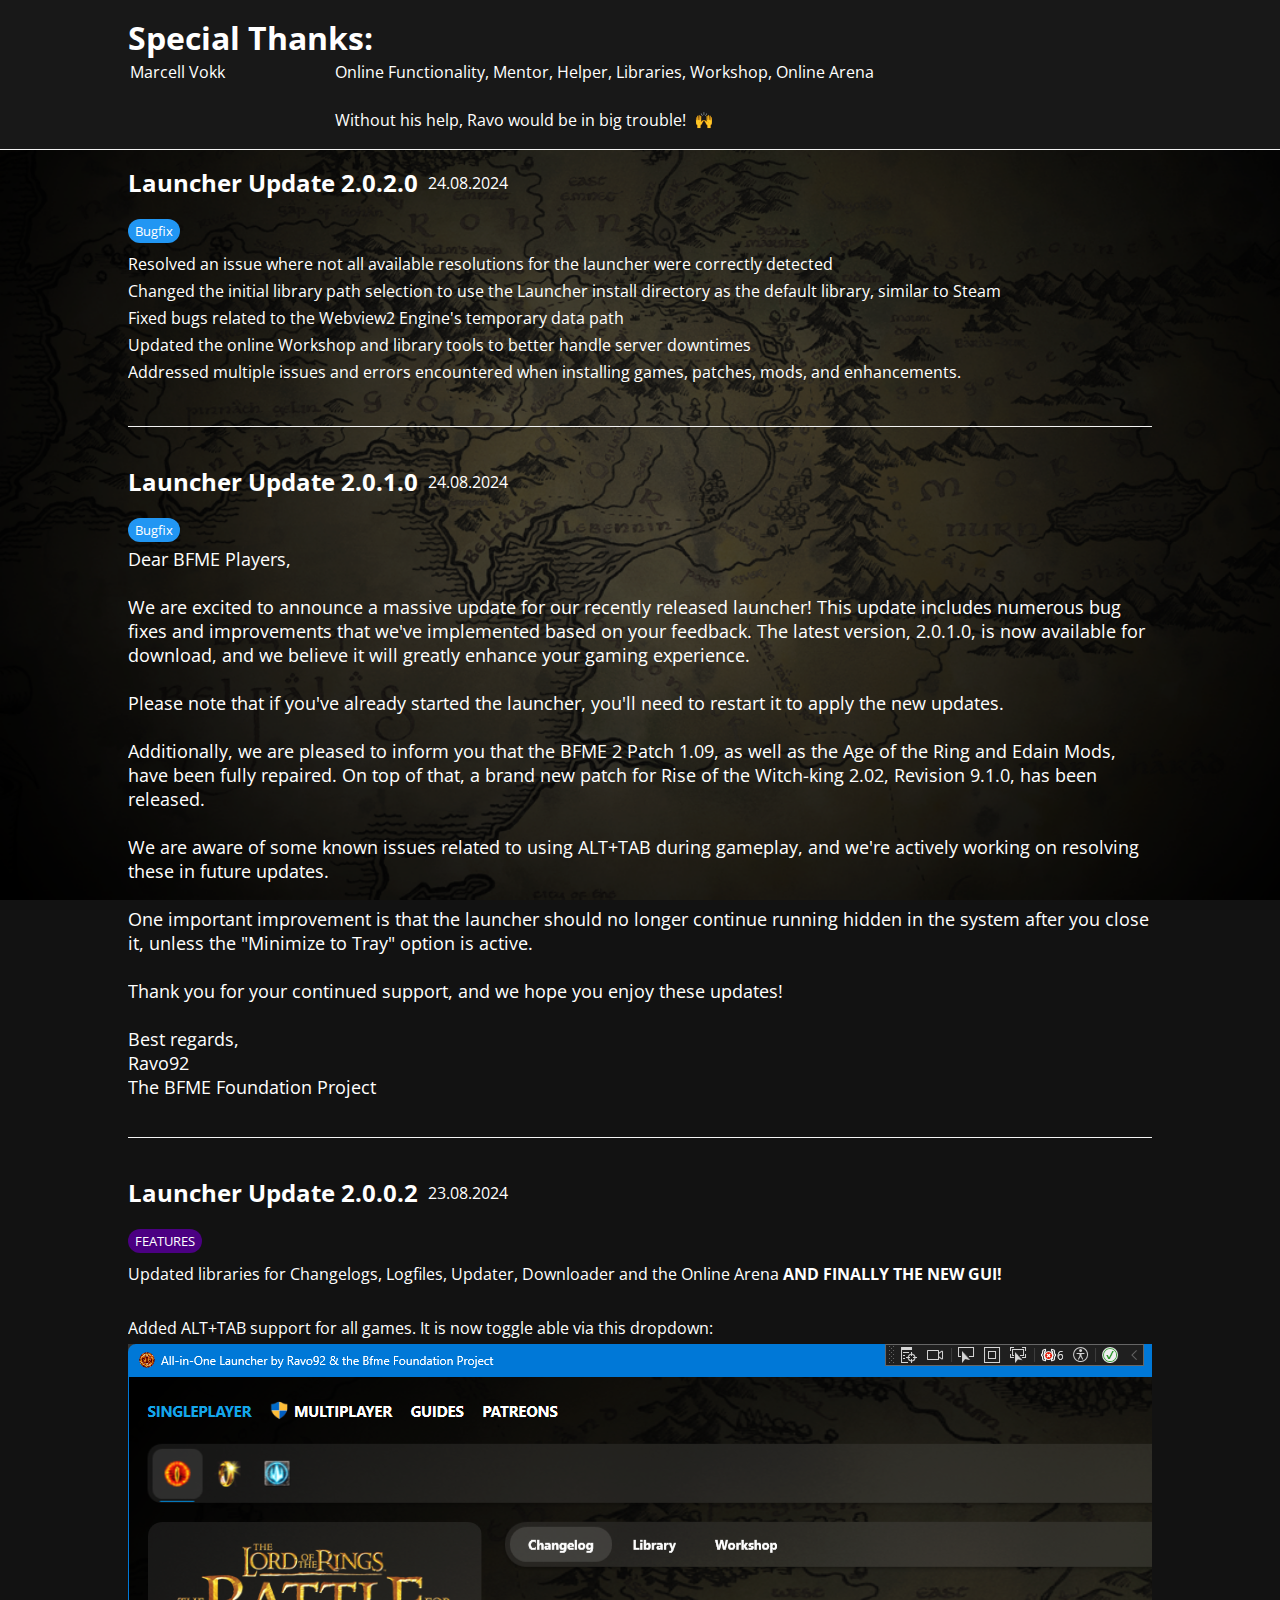
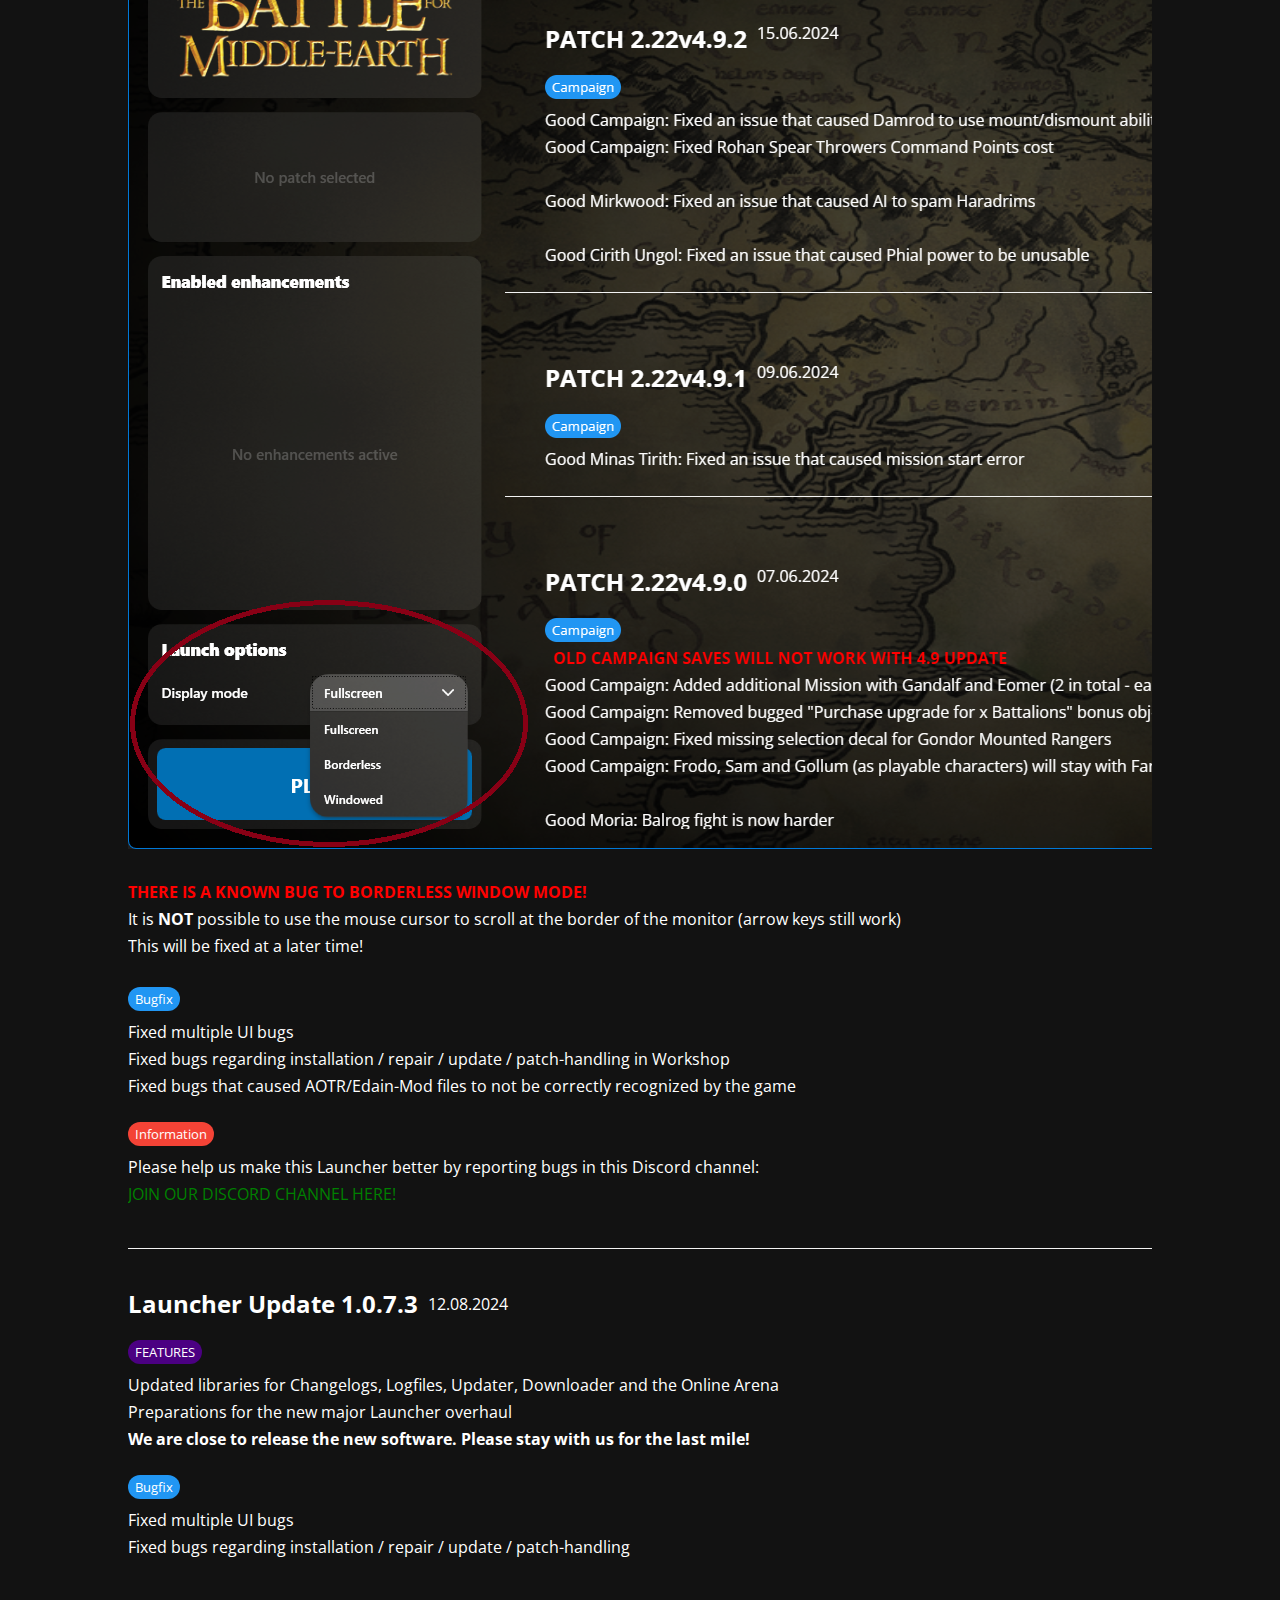
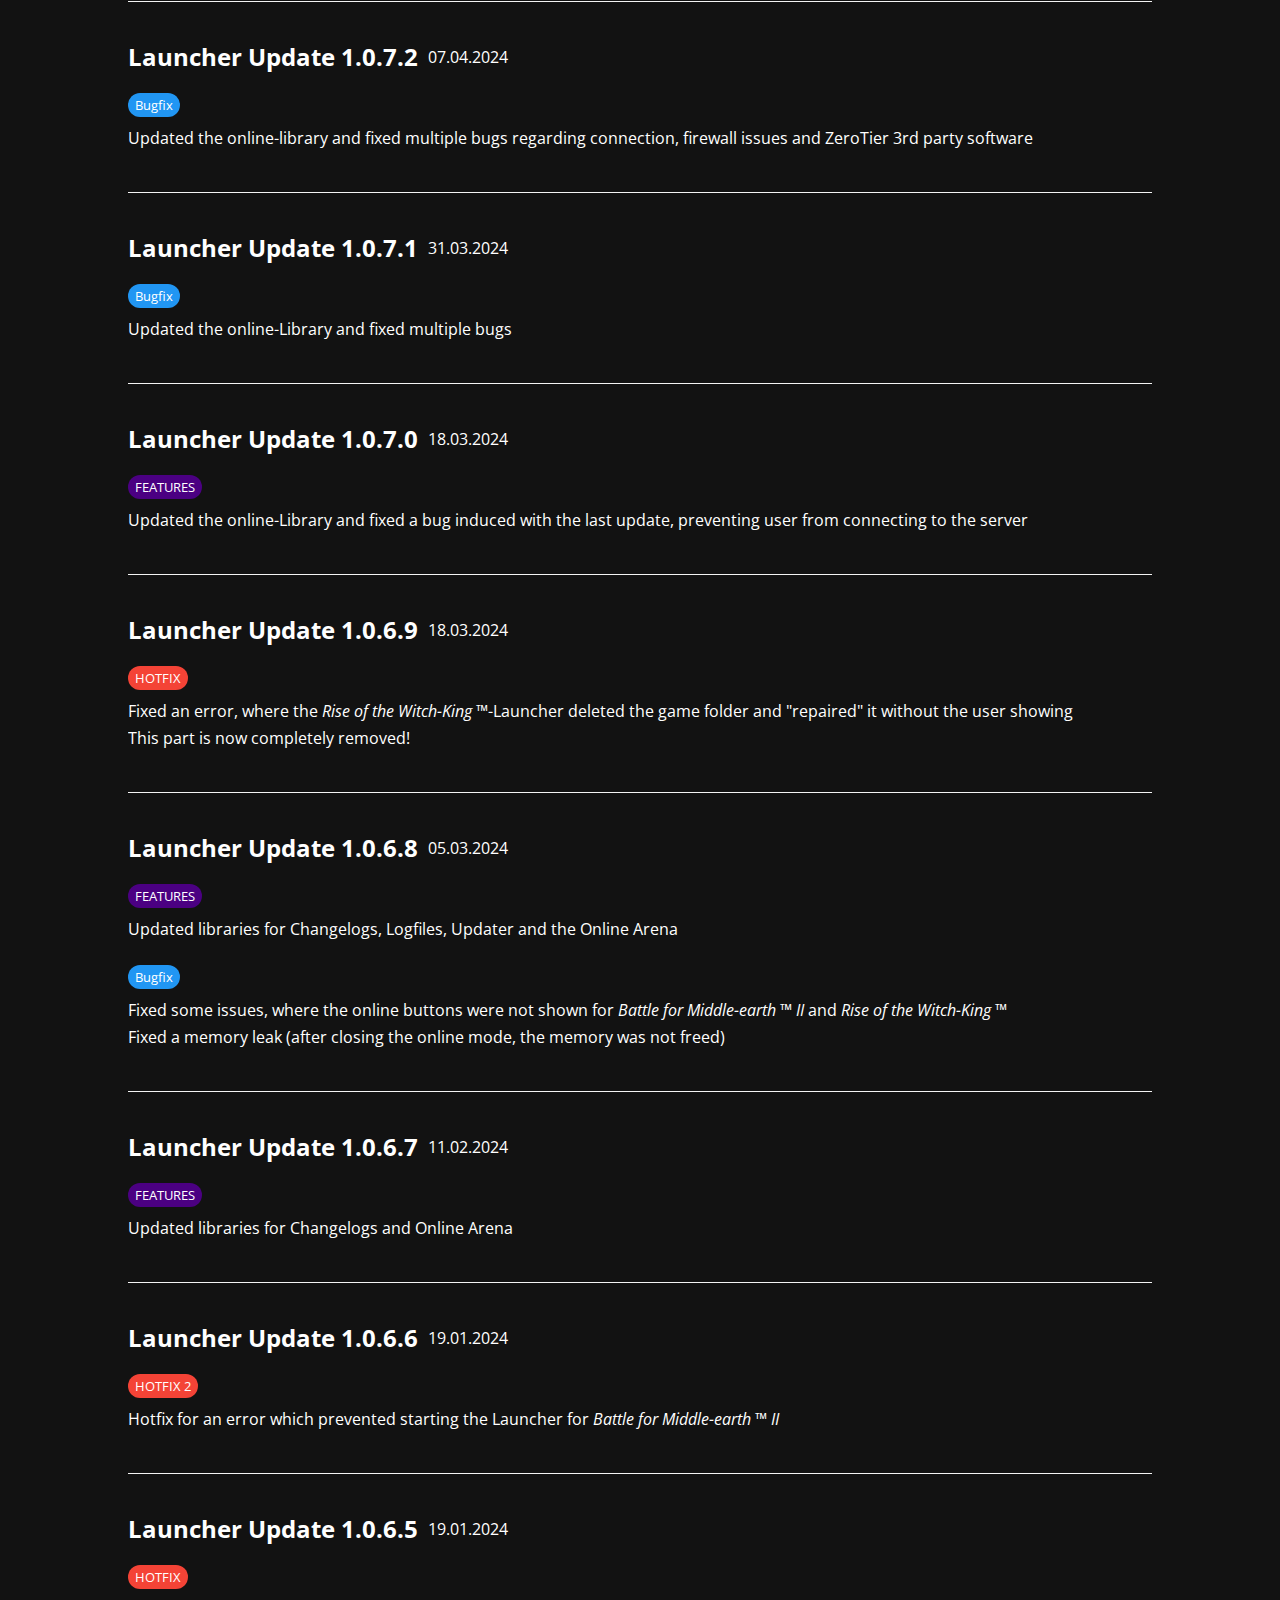
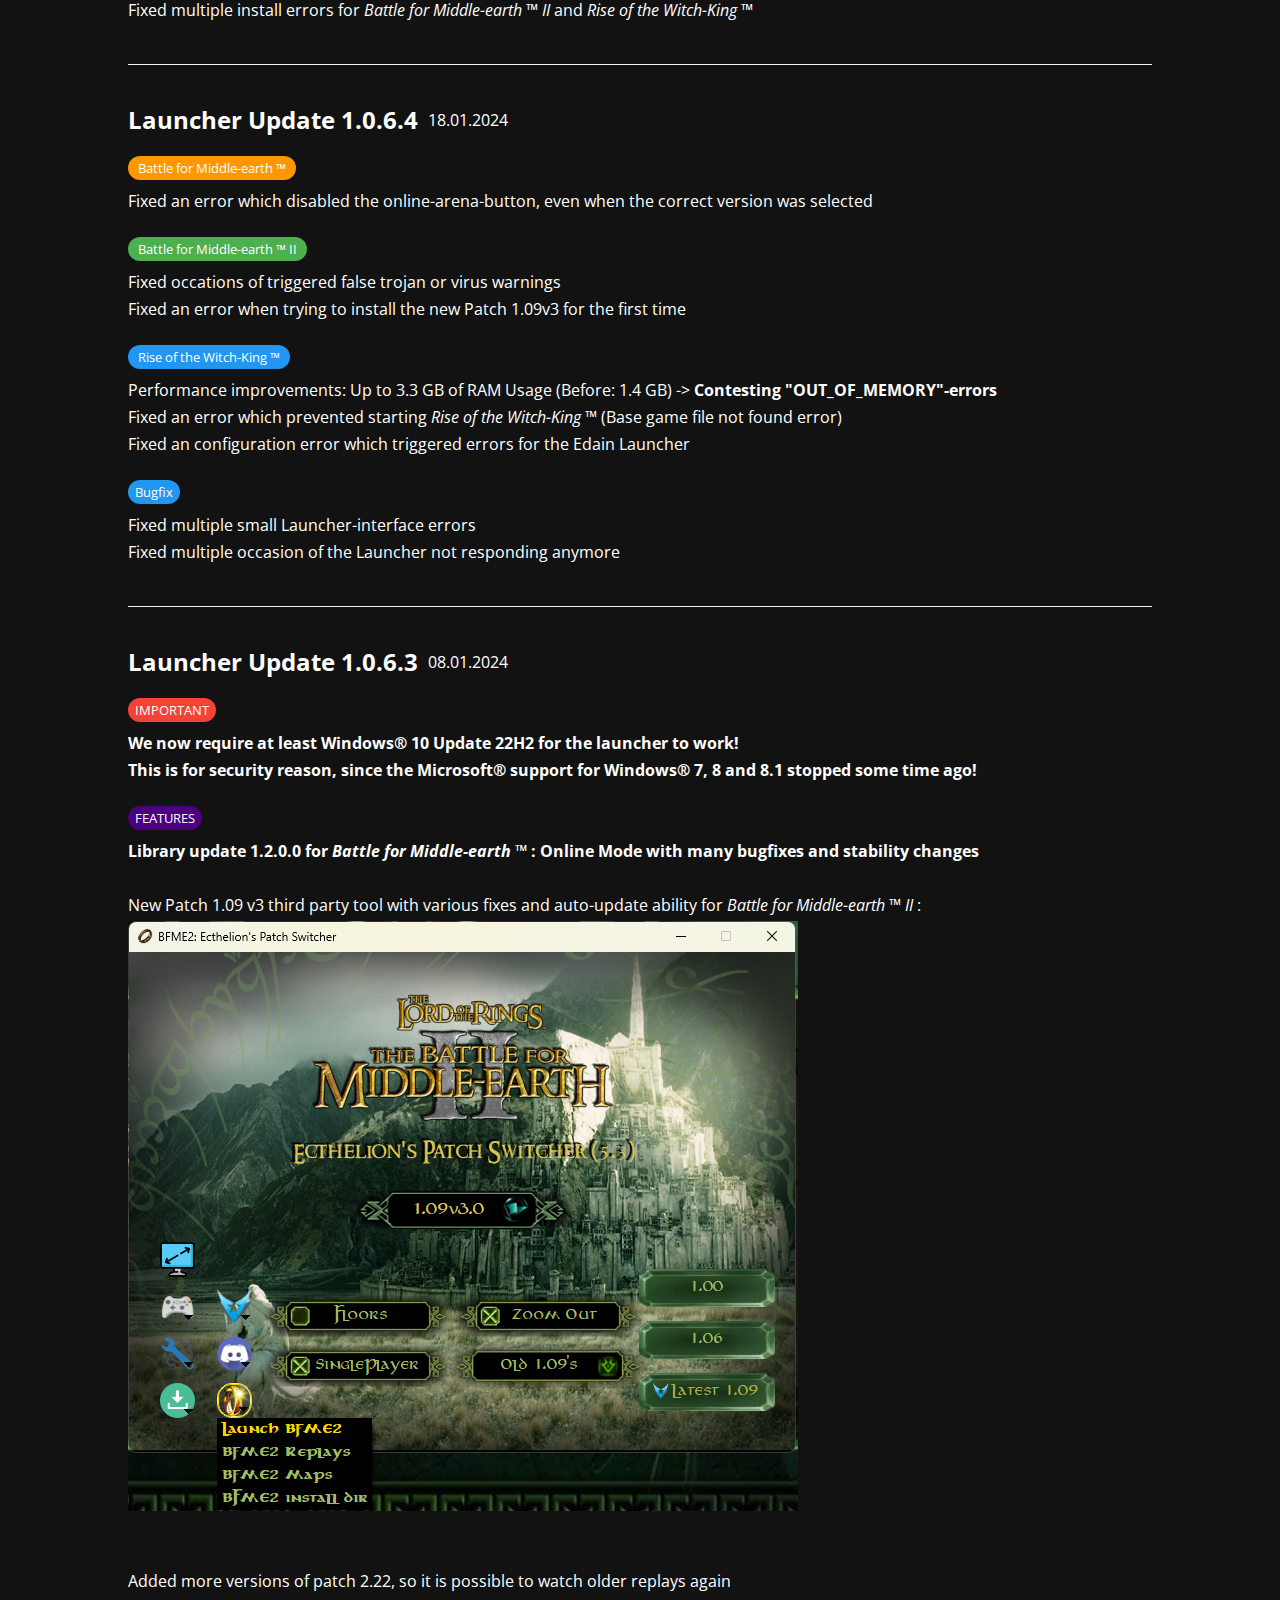
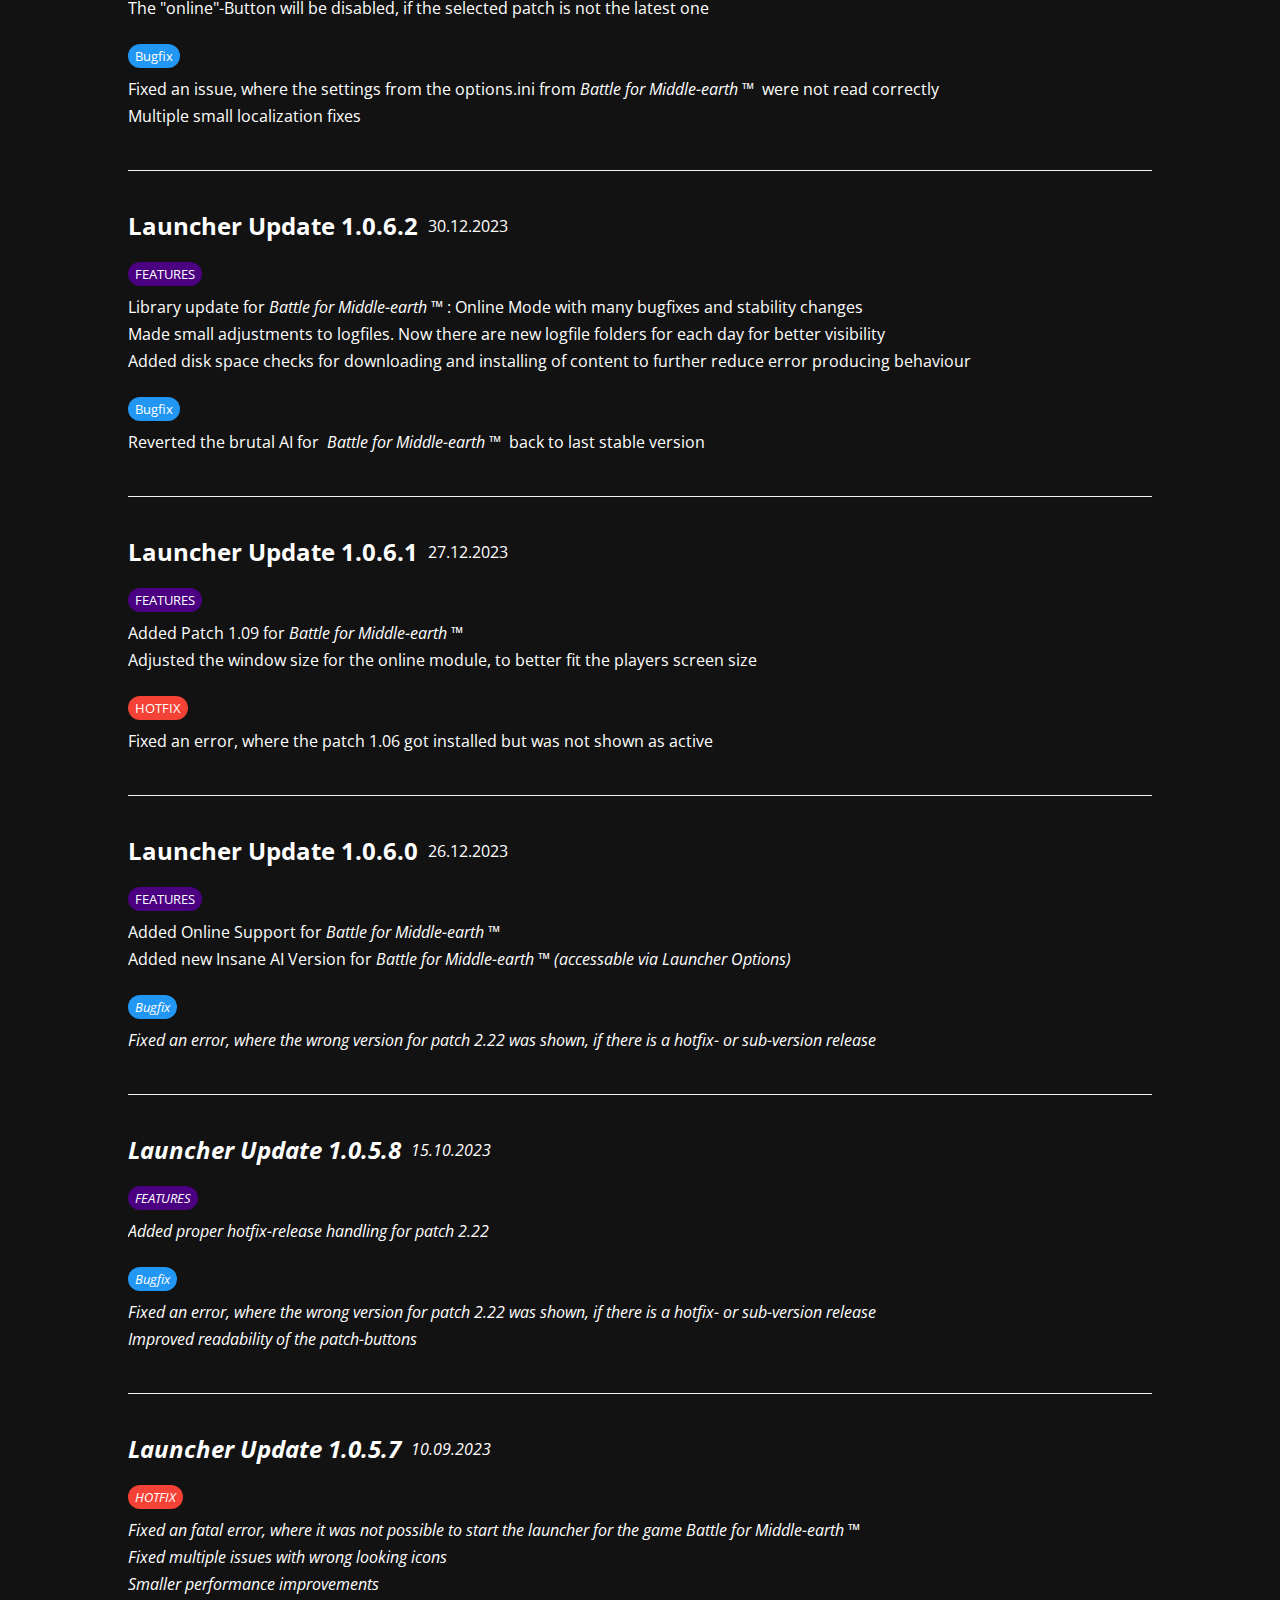
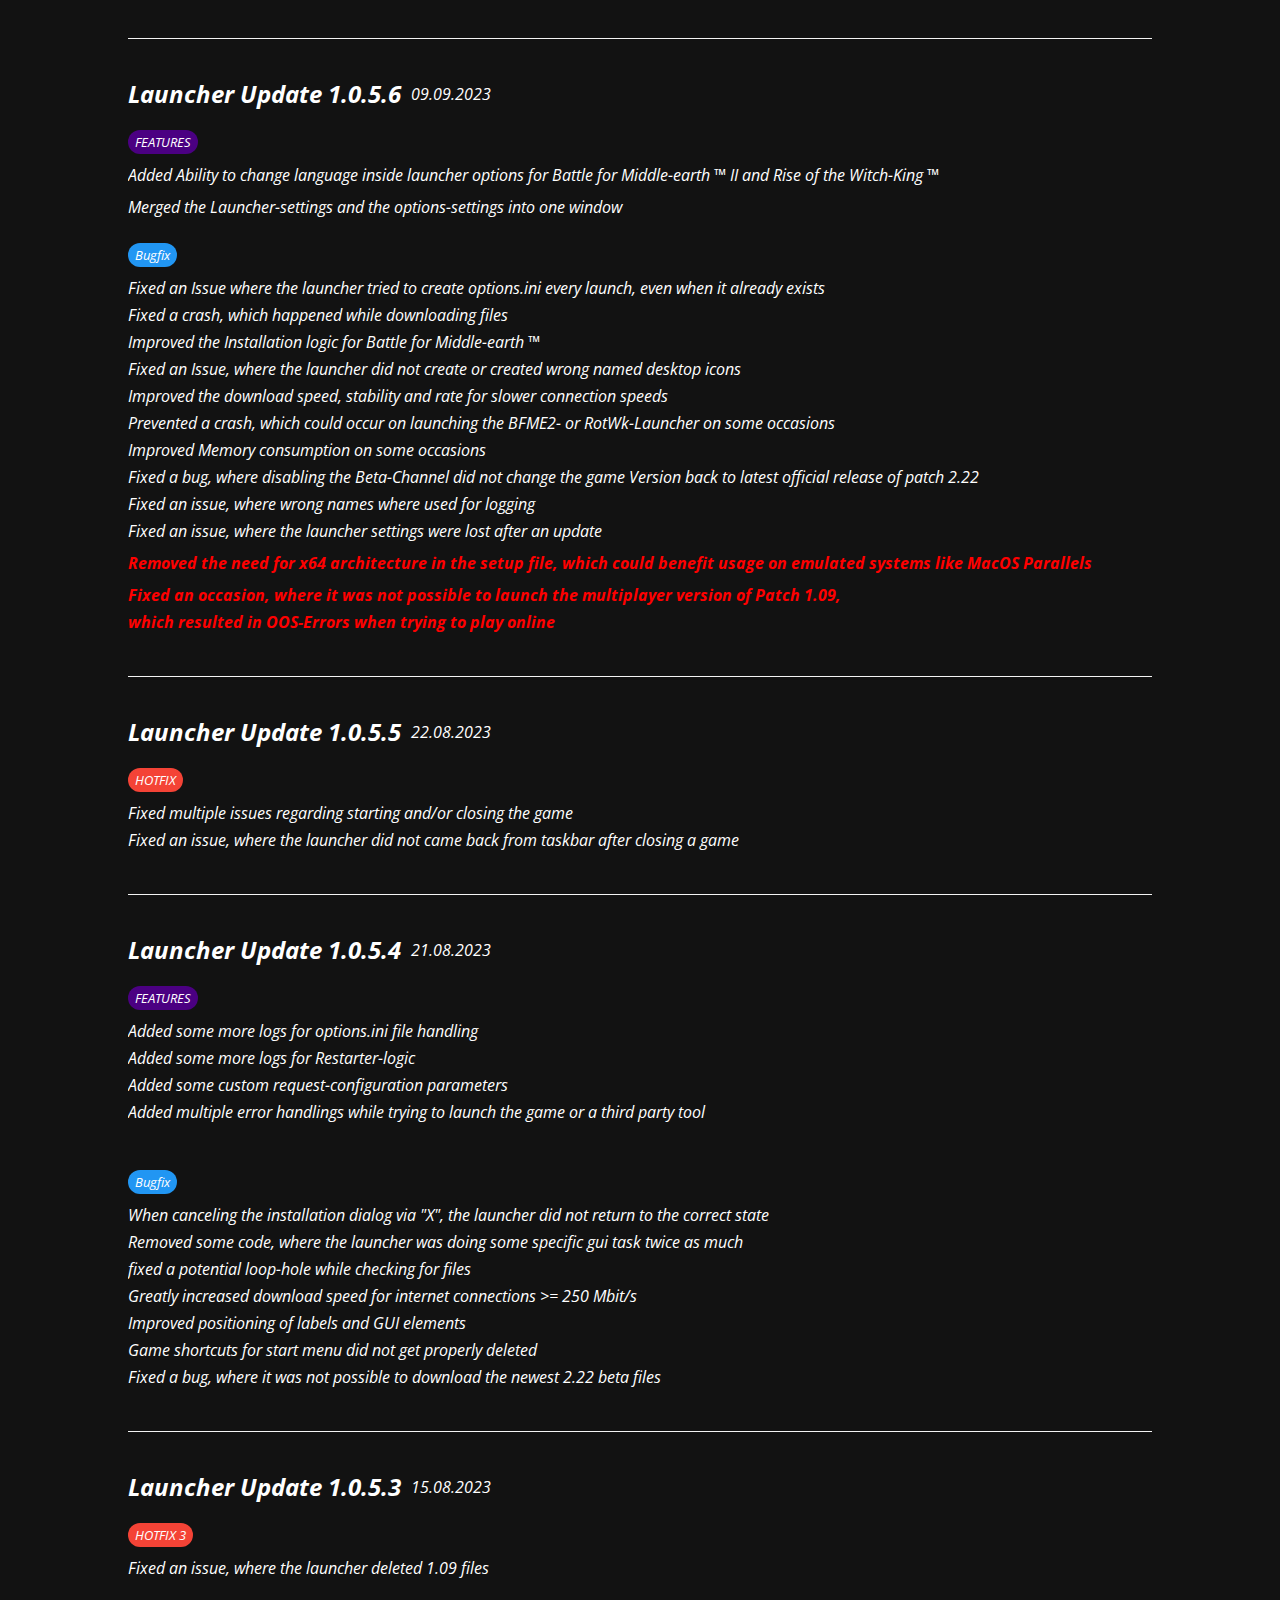
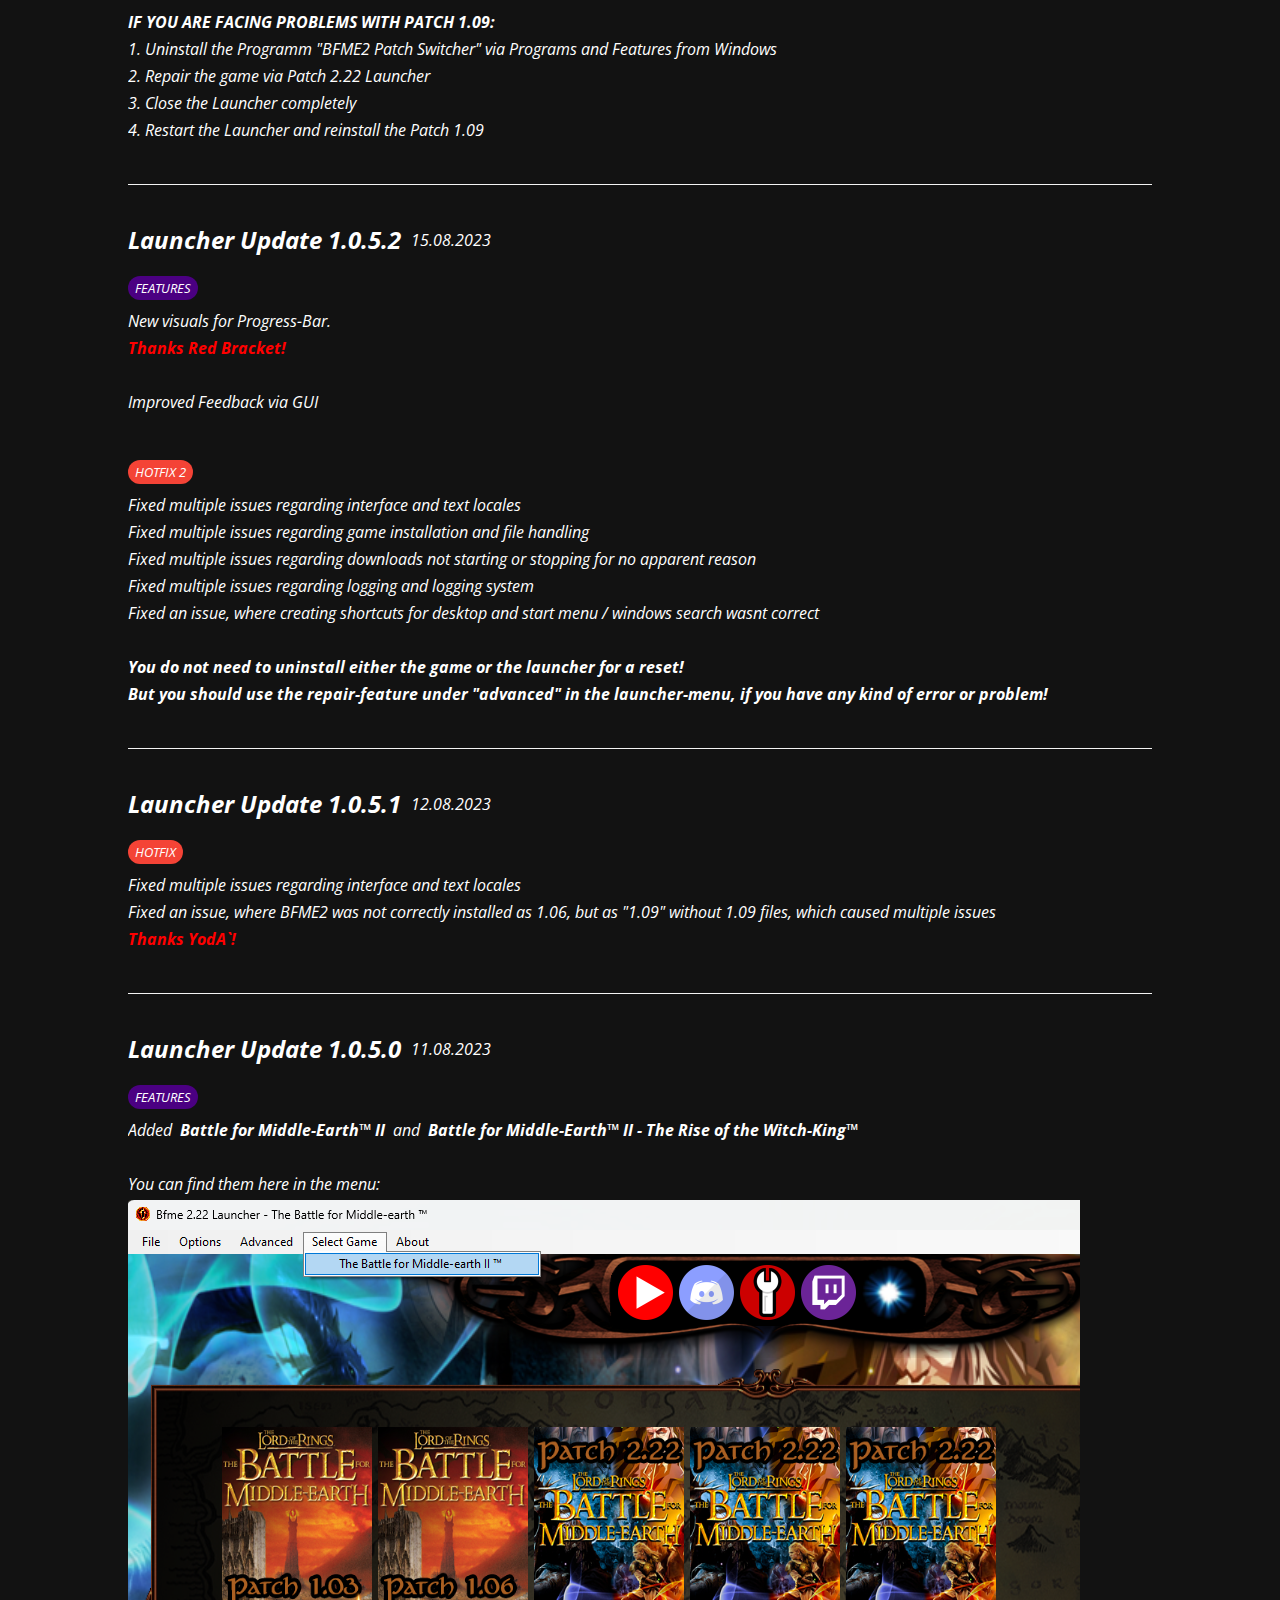
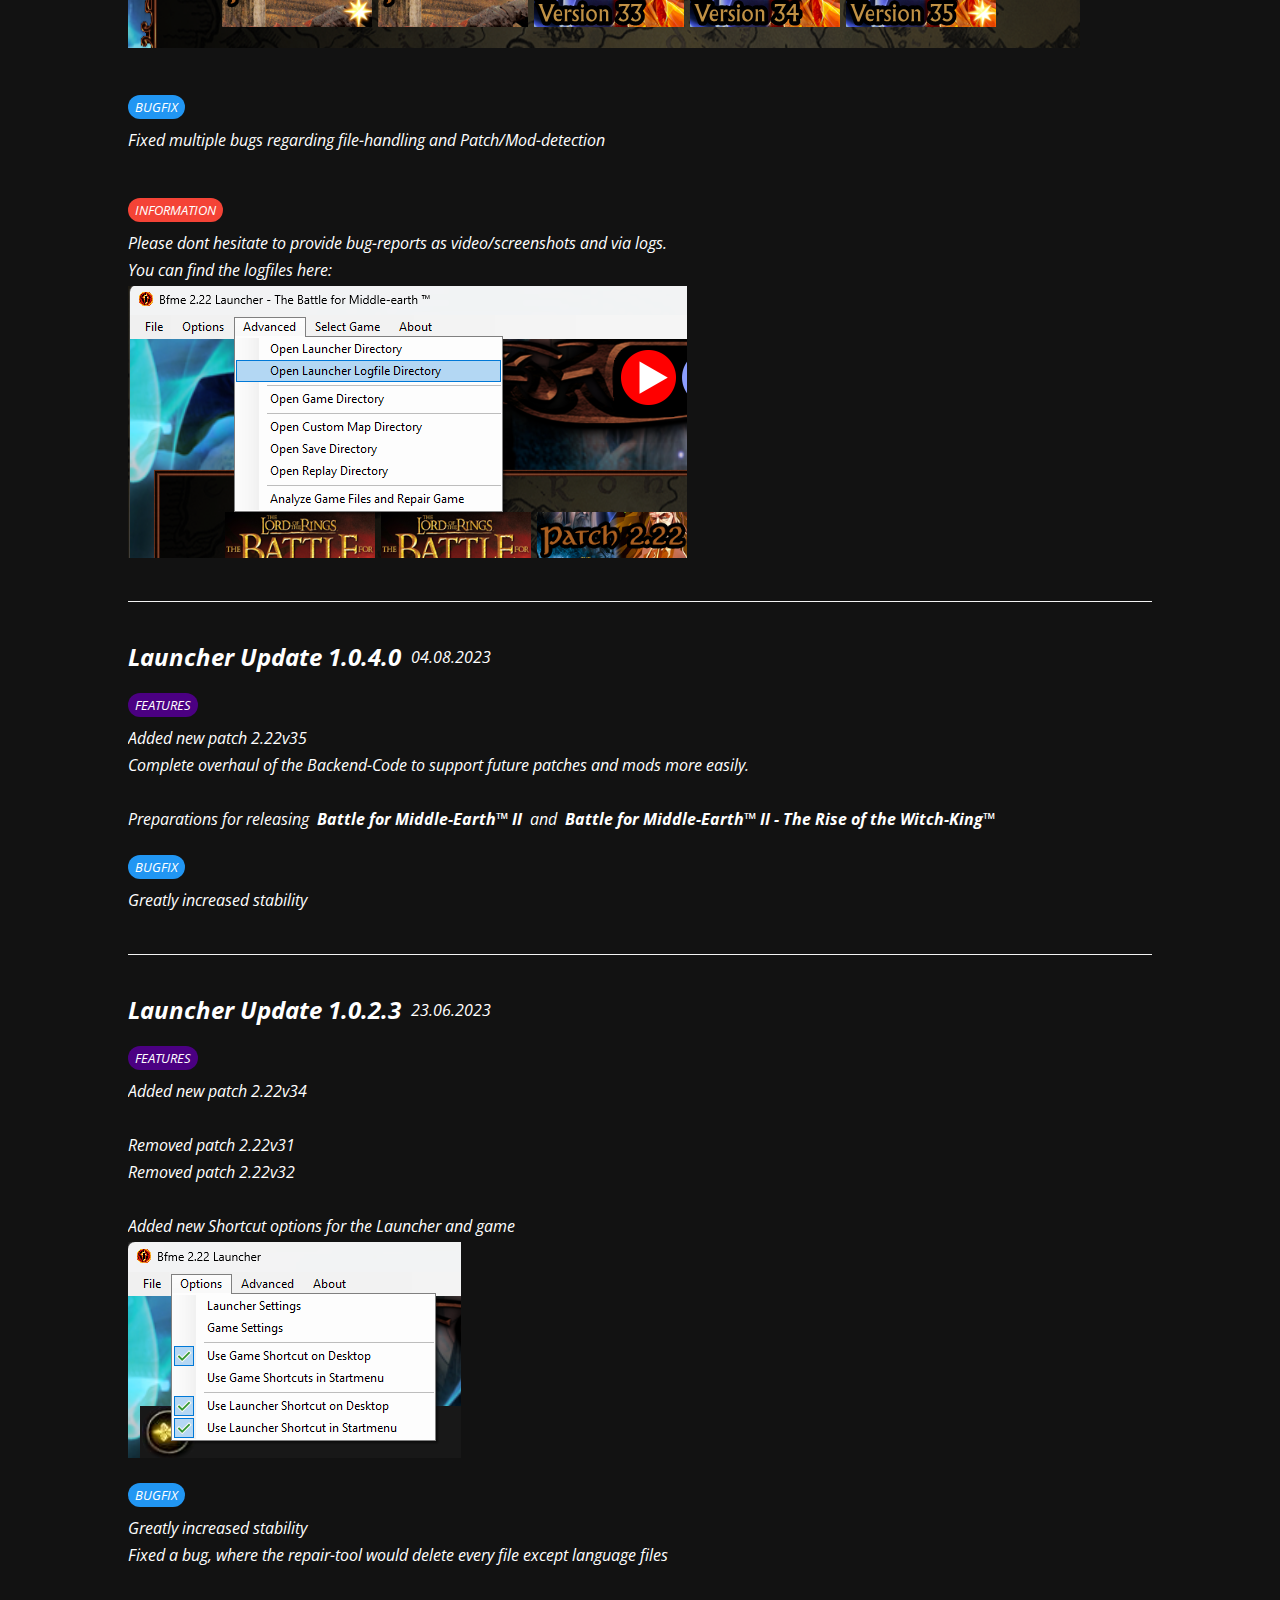
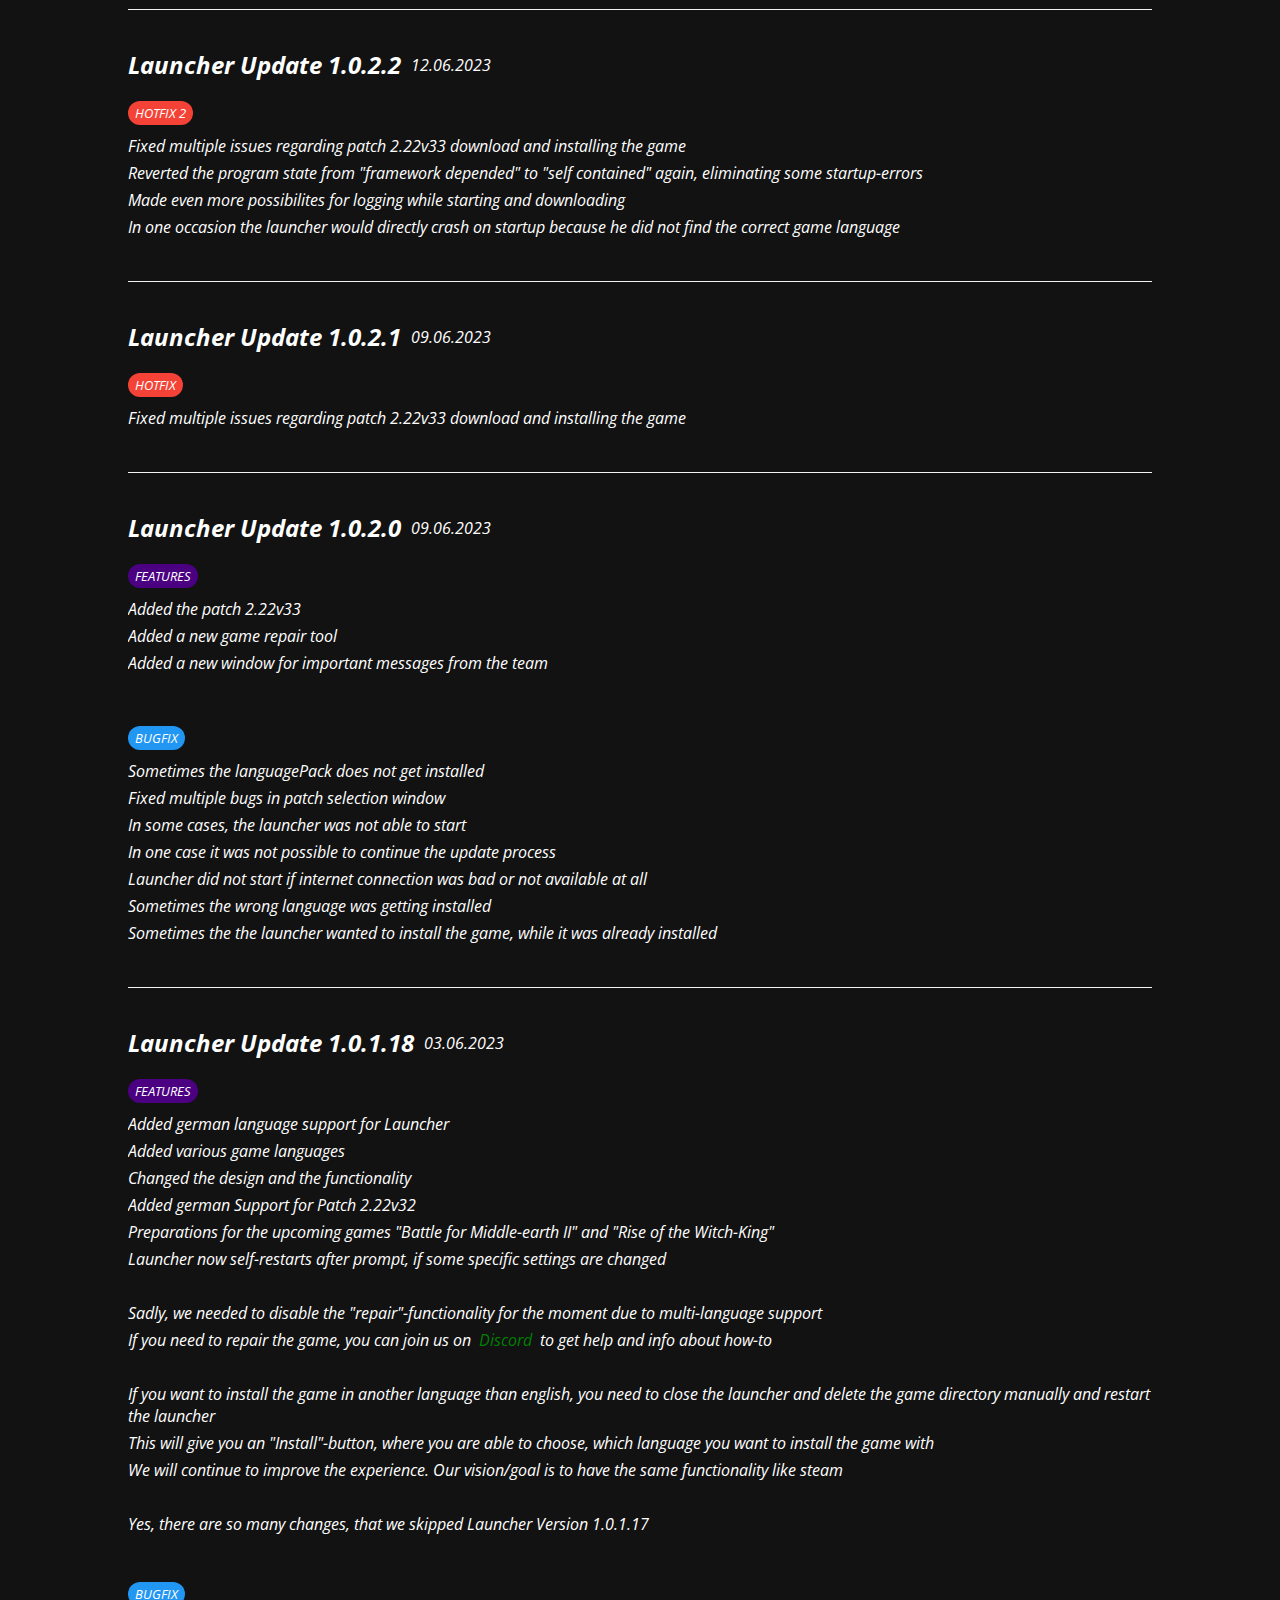
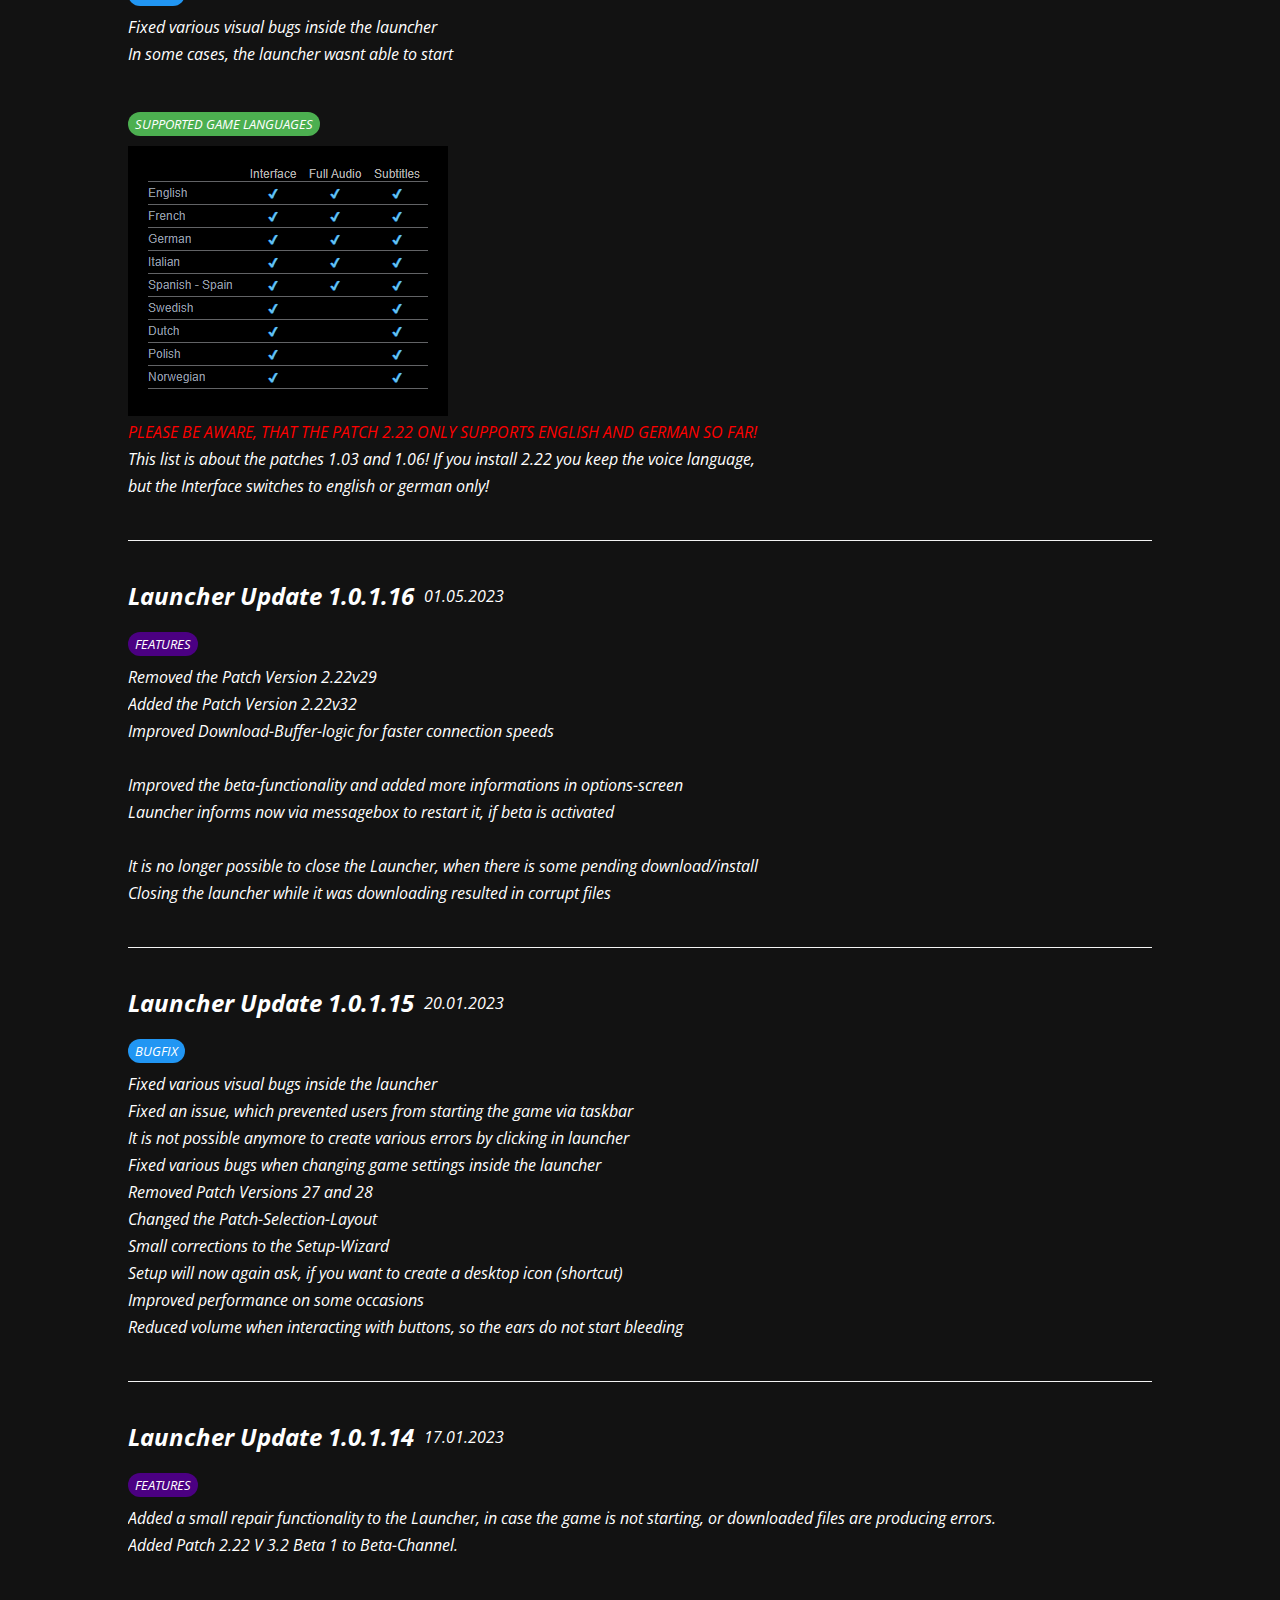
<file: changelogpagelauncher/index.html>
<!DOCTYPE html>
<html>
<header class="page-header">
    <link rel="stylesheet" href="design.css">
    <style>
        body {
            background-image: url('img/BGMap.png');
            background-repeat: no-repeat;
            background-attachment: fixed;
            background-size: 100% 100%;
        }
    </style>
    <div id="navbar">
        <div class="header">
            <h1 class="version-num">Special Thanks:</h1>
        </div>
        <section>
            <table class="tg" style="table-layout: fixed; width: 750px">
                <colgroup>
                    <col style="width: 150px">
                    <col style="width: 400px">
                </colgroup>
                <tr>
                    <td>Marcell Vokk</td>
                    <td>Online Functionality, Mentor, Helper, Libraries, Workshop, Online Arena</td>
                </tr>
                <tr>
                    <td>&nbsp;</td>
                </tr>
                <tr>
                    <td></td>
                    <td>Without his help, Ravo would be in big trouble!&nbsp;&nbsp;🙌</td>
                </tr>
            </table>
        </section>
    </div>
</header>

<body>
    <div class="wrap-content">

        <article class="changelog">
            <section class="version -planned">
                <div class="header">
                    <h2 class="version-num">Launcher Update 2.0.2.0</h2>
                    <time class="datetime" datetime="08-24-2024">24.08.2024</time>
                </div>
                <section>
                    <div class="label -s -blue">Bugfix</div>
                    <ul>
                        <li>Resolved an issue where not all available resolutions for the launcher were correctly detected</li>
                        <li>Changed the initial library path selection to use the Launcher install directory as the default library, similar to Steam</li>
                        <li>Fixed bugs related to the Webview2 Engine's temporary data path</li>
                        <li>Updated the online Workshop and library tools to better handle server downtimes</li>
                        <li>Addressed multiple issues and errors encountered when installing games, patches, mods, and enhancements.</li>
                    </ul>
                </section>
                <br>
            </section>
        </article>

        <br>

        <article class="changelog">
            <section class="version -planned">
                <div class="header">
                    <h2 class="version-num">Launcher Update 2.0.1.0</h2>
                    <time class="datetime" datetime="08-24-2024">24.08.2024</time>
                </div>
                <section>
                    <div class="label -s -blue">Bugfix</div>
                    <ul>
                        <div style="font-size: 18px; text-align: left;">
                            <p>Dear BFME Players,</p>
                            <p><br></p>
                            <p>We are excited to announce a massive update for our recently released launcher! This update includes numerous bug fixes and improvements that we've implemented based on your feedback. The latest version, 2.0.1.0, is now available for download, and we believe it will greatly enhance your gaming experience.</p>
                            <p><br></p>
                            <p>Please note that if you've already started the launcher, you'll need to restart it to apply the new updates.</p>
                            <p><br></p>
                            <p>Additionally, we are pleased to inform you that the BFME 2 Patch 1.09, as well as the Age of the Ring and Edain Mods, have been fully repaired. On top of that, a brand new patch for Rise of the Witch-king 2.02, Revision 9.1.0, has been released.</p>
                            <p><br></p>
                            <p>We are aware of some known issues related to using ALT+TAB during gameplay, and we're actively working on resolving these in future updates.</p>
                            <p><br></p>
                            <p>One important improvement is that the launcher should no longer continue running hidden in the system after you close it, unless the "Minimize to Tray" option is active.</p>
                            <p><br></p>
                            <p>Thank you for your continued support, and we hope you enjoy these updates!</p>
                            <p><br></p>
                            <p>Best regards,<br>
                            Ravo92<br>
                            The BFME Foundation Project</p>
                        </div>
                    </ul>
                </section>
                <br>
            </section>
        </article>

        <br>

        <article class="changelog">
            <section class="version -planned">
                <div class="header">
                    <h2 class="version-num">Launcher Update 2.0.0.2</h2>
                    <time class="datetime" datetime="08-23-2024">23.08.2024</time>
                </div>
                <section>
                    <div class="label -s -bg" style="background: indigo;">FEATURES</div>
                    <ul>
                        <li>Updated libraries for Changelogs, Logfiles, Updater, Downloader and the Online Arena <b>&nbsp;AND FINALLY THE NEW GUI!</b></li>
                        <li><br></li>
                        <li>Added ALT+TAB support for all games. It is now toggle able via this dropdown:</li>
                        <li><img src="img/DisplayMode.png"></img></li>
                        <li><br></li>
                        <li style="color:red;"><b>THERE IS A KNOWN BUG TO BORDERLESS WINDOW MODE!</b></li>
                        <li>It is <b>&nbsp;NOT&nbsp;</b> possible to use the mouse cursor to scroll at the border of the monitor (arrow keys still work)</li>
                        <li>This will be fixed at a later time!</li>
                    <li></li>
                    </ul>
                </section>
                <section>
                    <div class="label -s -blue">Bugfix</div>
                    <ul>
                        <li>Fixed multiple UI bugs</li>
                        <li>Fixed bugs regarding installation / repair / update / patch-handling in Workshop</li>
                        <li>Fixed bugs that caused AOTR/Edain-Mod files to not be correctly recognized by the game</li>
                    </ul>
                </section>
                <section>
                    <div class="label -s -red">Information</div>
                    <ul>
                        <li>Please help us make this Launcher better by reporting bugs in this Discord channel:</li>
                        <li><a href="https://discord.com/channels/479744843602460682/1102958079127081081">JOIN OUR DISCORD CHANNEL HERE!</a></li>
                    </ul>
                </section>
                <br>
            </section>
        </article>

        <br>

        <article class="changelog">
            <section class="version -planned">
                <div class="header">
                    <h2 class="version-num">Launcher Update 1.0.7.3</h2>
                    <time class="datetime" datetime="08-12-2024">12.08.2024</time>
                </div>
                <section>
                    <div class="label -s -bg" style="background: indigo;">FEATURES</div>
                    <ul>
                        <li>Updated libraries for Changelogs, Logfiles, Updater, Downloader and the Online Arena</li>
                        <li>Preparations for the new major Launcher overhaul</li>
                        <li><b>We are close to release the new software. Please stay with us for the last mile!</b></li>
                    </ul>
                </section>
                <section>
                    <div class="label -s -blue">Bugfix</div>
                    <ul>
                        <li>Fixed multiple UI bugs</li>
                        <li>Fixed bugs regarding installation / repair / update / patch-handling</li>
                    </ul>
                </section>
                <br>
            </section>
        </article>

        <br>

        <article class="changelog">
            <section class="version -planned">
                <div class="header">
                    <h2 class="version-num">Launcher Update 1.0.7.2</h2>
                    <time class="datetime" datetime="04-07-2024">07.04.2024</time>
                </div>
                <section>
                    <div class="label -s -blue">Bugfix</div>
                    <ul>
                        <li>Updated the online-library and fixed multiple bugs regarding connection, firewall issues and
                            ZeroTier 3rd party software</li>
                    </ul>
                </section>
                <br>
            </section>
        </article>

        <br>

        <article class="changelog">
            <section class="version -planned">
                <div class="header">
                    <h2 class="version-num">Launcher Update 1.0.7.1</h2>
                    <time class="datetime" datetime="03-31-2024">31.03.2024</time>
                </div>
                <section>
                    <div class="label -s -blue">Bugfix</div>
                    <ul>
                        <li>Updated the online-Library and fixed multiple bugs</li>
                    </ul>
                </section>
                <br>
            </section>
        </article>

        <br>

        <article class="changelog">
            <section class="version -planned">
                <div class="header">
                    <h2 class="version-num">Launcher Update 1.0.7.0</h2>
                    <time class="datetime" datetime="03-18-2024">18.03.2024</time>
                </div>
                <section>
                    <div class="label -s -bg" style="background: indigo;">FEATURES</div>
                    <ul>
                        <li>Updated the online-Library and fixed a bug induced with the last update, preventing user
                            from connecting to the server</li>
                    </ul>
                </section>
                <br>
            </section>
        </article>

        <br>

        <article class="changelog">
            <section class="version -planned">
                <div class="header">
                    <h2 class="version-num">Launcher Update 1.0.6.9</h2>
                    <time class="datetime" datetime="03-18-2024">18.03.2024</time>
                </div>
                <section>
                    <div class="label -s -red">HOTFIX</div>
                    <ul>
                        <li>Fixed an error, where the&nbsp;<i>Rise of the Witch-King &trade;</i>-Launcher deleted the
                            game folder and "repaired" it without the user showing</li>
                        <li>This part is now completely removed!</li>
                    </ul>
                </section>
                <br>
            </section>
        </article>

        <br>

        <article class="changelog">
            <section class="version -planned">
                <div class="header">
                    <h2 class="version-num">Launcher Update 1.0.6.8</h2>
                    <time class="datetime" datetime="03-05-2024">05.03.2024</time>
                </div>
                <section>
                    <div class="label -s -bg" style="background: indigo;">FEATURES</div>
                    <ul>
                        <li>Updated libraries for Changelogs, Logfiles, Updater and the Online Arena</li>
                    </ul>
                </section>
                <section>
                    <div class="label -s -blue">Bugfix</div>
                    <ul>
                        <li>Fixed some issues, where the online buttons were not shown for&nbsp;<i>Battle for
                                Middle-earth &trade; II&nbsp;</i>and&nbsp;<i>Rise of the Witch-King &trade;</i></li>
                        <li>Fixed a memory leak (after closing the online mode, the memory was not freed)</li>
                    </ul>
                </section>
                <br>
            </section>
        </article>

        <br>

        <article class="changelog">
            <section class="version -planned">
                <div class="header">
                    <h2 class="version-num">Launcher Update 1.0.6.7</h2>
                    <time class="datetime" datetime="02-11-2024">11.02.2024</time>
                </div>
                <section>
                    <div class="label -s -bg" style="background: indigo;">FEATURES</div>
                    <ul>
                        <li>Updated libraries for Changelogs and Online Arena</li>
                    </ul>
                </section>
                <br>
            </section>
        </article>

        <br>

        <article class="changelog">
            <section class="version -planned">
                <div class="header">
                    <h2 class="version-num">Launcher Update 1.0.6.6</h2>
                    <time class="datetime" datetime="01-18-2024">19.01.2024</time>
                </div>
                <section>
                    <div class="label -s -red">HOTFIX 2</div>
                    <ul>
                        <li>Hotfix for an error which prevented starting the Launcher for&nbsp;<i>Battle for
                                Middle-earth &trade; II&nbsp;</i></li>
                    </ul>
                </section>
                <br>
            </section>
        </article>

        <br>

        <article class="changelog">
            <section class="version -planned">
                <div class="header">
                    <h2 class="version-num">Launcher Update 1.0.6.5</h2>
                    <time class="datetime" datetime="01-18-2024">19.01.2024</time>
                </div>
                <section>
                    <div class="label -s -red">HOTFIX</div>
                    <ul>
                        <li>Fixed multiple install errors for&nbsp;<i>Battle for Middle-earth &trade;
                                II&nbsp;</i>and&nbsp;<i>Rise of the Witch-King &trade;</i></li>
                    </ul>
                </section>
                <br>
            </section>
        </article>

        <br>

        <article class="changelog">
            <section class="version -planned">
                <div class="header">
                    <h2 class="version-num">Launcher Update 1.0.6.4</h2>
                    <time class="datetime" datetime="01-18-2024">18.01.2024</time>
                </div>
                <section>
                    <div class="label -s -orange">&nbsp;Battle for Middle-earth &trade;&nbsp;</div>
                    <ul>
                        <li>Fixed an error which disabled the online-arena-button, even when the correct version was
                            selected</li>
                    </ul>
                </section>
                <section>
                    <div class="label -s -green">&nbsp;Battle for Middle-earth &trade; II&nbsp;</div>
                    <ul>
                        <li>Fixed occations of triggered false trojan or virus warnings</li>
                        <li>Fixed an error when trying to install the new Patch 1.09v3 for the first time</li>
                    </ul>
                </section>
                <section>
                    <div class="label -s -blue">&nbsp;Rise of the Witch-King &trade;&nbsp;</div>
                    <ul>
                        <li>Performance improvements: Up to 3.3 GB of RAM Usage (Before: 1.4 GB) ->&nbsp;<b>Contesting
                                "OUT_OF_MEMORY"-errors</b></li>
                        <li>Fixed an error which prevented starting&nbsp;<i>Rise of the Witch-King
                                &trade;</i>&nbsp;(Base game file not found error)</li>
                        <li>Fixed an configuration error which triggered errors for the Edain Launcher</li>
                    </ul>
                </section>
                <section>
                    <div class="label -s -blue">Bugfix</div>
                    <ul>
                        <li>Fixed multiple small Launcher-interface errors</li>
                        <li>Fixed multiple occasion of the Launcher not responding anymore</li>
                    </ul>
                </section>
                <br>
            </section>
        </article>

        <br>

        <article class="changelog">
            <section class="version -planned">
                <div class="header">
                    <h2 class="version-num">Launcher Update 1.0.6.3</h2>
                    <time class="datetime" datetime="01-08-2024">08.01.2024</time>
                </div>
                <section>
                    <div class="label -s -red">IMPORTANT</div>
                    <ul>
                        <li><b>We now require at least Windows&#174; 10 Update 22H2 for the launcher to work!</b></li>
                        <li><b>This is for security reason, since the Microsoft&#174; support for Windows&#174; 7, 8 and
                                8.1 stopped some time ago!</b></li>
                    </ul>
                </section>
                <section>
                    <div class="label -s -bg" style="background: indigo;">FEATURES</div>
                    <ul>
                        <li><b>Library update 1.2.0.0 for&nbsp;<i>Battle for Middle-earth &trade;</i>&nbsp;: Online Mode
                                with many bugfixes and stability changes</b></li>
                        <li><br></li>
                        <li>New Patch 1.09 v3 third party tool with various fixes and auto-update ability
                            for&nbsp;<i>Battle for Middle-earth &trade; II</i>&nbsp;:</li>
                        <li><img src="img/patch109v3.png"></img></li>
                        <li><br></li>
                        <li><br></li>
                        <li>Added more versions of patch 2.22, so it is possible to watch older replays again</li>
                        <li>The "online"-Button will be disabled, if the selected patch is not the latest one</li>
                    </ul>
                </section>
                <section>
                    <div class="label -s -blue">Bugfix</div>
                    <ul>
                        <li>Fixed an issue, where the settings from the options.ini from&nbsp;<i>Battle for Middle-earth
                                &trade;</i>&nbsp; were not read correctly</li>
                        <li>Multiple small localization fixes</li>
                    </ul>
                </section>
                <br>
            </section>
        </article>

        <br>

        <article class="changelog">
            <section class="version -planned">
                <div class="header">
                    <h2 class="version-num">Launcher Update 1.0.6.2</h2>
                    <time class="datetime" datetime="12-30-2023">30.12.2023</time>
                </div>
                <section>
                    <div class="label -s -bg" style="background: indigo;">FEATURES</div>
                    <ul>
                        <li>Library update for&nbsp;<i>Battle for Middle-earth &trade;</i>&nbsp;: Online Mode with many
                            bugfixes and stability changes</li>
                        <li>Made small adjustments to logfiles. Now there are new logfile folders for each day for
                            better visibility</li>
                        <li>Added disk space checks for downloading and installing of content to further reduce error
                            producing behaviour</li>
                    </ul>
                </section>
                <section>
                    <div class="label -s -blue">Bugfix</div>
                    <ul>
                        <li>Reverted the brutal AI for &nbsp;<i>Battle for Middle-earth &trade;</i>&nbsp; back to last
                            stable version</li>
                    </ul>
                </section>
                <br>
            </section>
        </article>

        <br>

        <article class="changelog">
            <section class="version -planned">
                <div class="header">
                    <h2 class="version-num">Launcher Update 1.0.6.1</h2>
                    <time class="datetime" datetime="12-27-2023">27.12.2023</time>
                </div>
                <section>
                    <div class="label -s -bg" style="background: indigo;">FEATURES</div>
                    <ul>
                        <li>Added Patch 1.09 for&nbsp;<i>Battle for Middle-earth &trade;</i>&nbsp;</li>
                        <li>Adjusted the window size for the online module, to better fit the players screen size</li>
                    </ul>
                </section>
                <section>
                    <div class="label -s -red">HOTFIX</div>
                    <ul>
                        <li>Fixed an error, where the patch 1.06 got installed but was not shown as active</li>
                    </ul>
                </section>
                <br>
            </section>
        </article>

        <br>

        <article class="changelog">
            <section class="version -planned">
                <div class="header">
                    <h2 class="version-num">Launcher Update 1.0.6.0</h2>
                    <time class="datetime" datetime="12-26-2023">26.12.2023</time>
                </div>
                <section>
                    <div class="label -s -bg" style="background: indigo;">FEATURES</div>
                    <ul>
                        <li>Added Online Support for&nbsp;<i>Battle for Middle-earth &trade;</i>&nbsp;</li>
                        <li>Added new Insane AI Version for&nbsp;<i>Battle for Middle-earth &trade; (accessable via
                                Launcher Options)</li>
                    </ul>
                </section>
                <section>
                    <div class="label -s -blue">Bugfix</div>
                    <ul>
                        <li>Fixed an error, where the wrong version for patch 2.22 was shown, if there is a hotfix- or
                            sub-version release</li>
                    </ul>
                </section>
                <br>
            </section>
        </article>

        <br>

        <article class="changelog">
            <section class="version -planned">
                <div class="header">
                    <h2 class="version-num">Launcher Update 1.0.5.8</h2>
                    <time class="datetime" datetime="10-15-2023">15.10.2023</time>
                </div>
                <section>
                    <div class="label -s -bg" style="background: indigo;">FEATURES</div>
                    <ul>
                        <li>Added proper hotfix-release handling for patch 2.22</li>
                    </ul>
                </section>
                <section>
                    <div class="label -s -blue">Bugfix</div>
                    <ul>
                        <li>Fixed an error, where the wrong version for patch 2.22 was shown, if there is a hotfix- or
                            sub-version release</li>
                        <li>Improved readability of the patch-buttons</li>
                    </ul>
                </section>
                <br>
            </section>
        </article>

        <br>

        <article class="changelog">
            <section class="version -planned">
                <div class="header">
                    <h2 class="version-num">Launcher Update 1.0.5.7</h2>
                    <time class="datetime" datetime="09-10-2023">10.09.2023</time>
                </div>
                <section>
                    <div class="label -s -red">HOTFIX</div>
                    <ul>
                        <li>Fixed an fatal error, where it was not possible to start the launcher for the
                            game&nbsp;<i>Battle for Middle-earth &trade;</i></li>
                        <li>Fixed multiple issues with wrong looking icons</li>
                        <li>Smaller performance improvements</liu>
                    </ul>
                </section>
                <br>
            </section>
        </article>

        <br>

        <article class="changelog">
            <section class="version -planned">
                <div class="header">
                    <h2 class="version-num">Launcher Update 1.0.5.6</h2>
                    <time class="datetime" datetime="09-09-2023">09.09.2023</time>
                </div>
                <section>
                    <div class="label -s -bg" style="background: indigo;">FEATURES</div>
                    <ul>
                        <li>Added Ability to change language inside launcher options for&nbsp;<i>Battle for Middle-earth
                                &trade;</i>&nbsp;II and&nbsp;<i>Rise of the Witch-King &trade;</i></li>
                        <li></li>
                        <li>Merged the Launcher-settings and the options-settings into one window</li>
                    </ul>
                </section>
                <section>
                    <div class="label -s -blue">Bugfix</div>
                    <ul>
                        <li>Fixed an Issue where the launcher tried to create options.ini every launch, even when it
                            already exists</li>
                        <li>Fixed a crash, which happened while downloading files</li>
                        <li>Improved the Installation logic for&nbsp;<i>Battle for Middle-earth &trade;</i></li>
                        <li>Fixed an Issue, where the launcher did not create or created wrong named desktop icons</li>
                        <li>Improved the download speed, stability and rate for slower connection speeds</li>
                        <li>Prevented a crash, which could occur on launching the BFME2- or RotWk-Launcher on some
                            occasions</li>
                        <li>Improved Memory consumption on some occasions</li>
                        <li>Fixed a bug, where disabling the Beta-Channel did not change the game Version back to latest
                            official release of patch 2.22</li>
                        <li>Fixed an issue, where wrong names where used for logging</li>
                        <li>Fixed an issue, where the launcher settings were lost after an update</li>
                        <li></li>
                        <li style="color:red;"><b>Removed the need for x64 architecture in the setup file, which could
                                benefit usage on emulated systems like MacOS Parallels</b></li>
                        <li></li>
                        <li style="color:red;"><b>Fixed an occasion, where it was not possible to launch the multiplayer
                                version of Patch 1.09,</b></li>
                        <li style="color:red;"><b>which resulted in OOS-Errors when trying to play online</b></li>
                    </ul>
                </section>
                <br>
            </section>
        </article>

        <br>

        <article class="changelog">
            <section class="version -planned">
                <div class="header">
                    <h2 class="version-num">Launcher Update 1.0.5.5</h2>
                    <time class="datetime" datetime="08-22-2023">22.08.2023</time>
                </div>
                <section>
                    <div class="label -s -red">HOTFIX</div>
                    <ul>
                        <li>Fixed multiple issues regarding starting and/or closing the game</li>
                        <li>Fixed an issue, where the launcher did not came back from taskbar after closing a game</li>
                    </ul>
                </section>
                <br>
            </section>
        </article>

        <br>

        <article class="changelog">
            <section class="version -planned">
                <div class="header">
                    <h2 class="version-num">Launcher Update 1.0.5.4</h2>
                    <time class="datetime" datetime="08-21-2023">21.08.2023</time>
                </div>
                <section>
                    <div class="label -s -bg" style="background: indigo;">FEATURES</div>
                    <ul>
                        <li>Added some more logs for options.ini file handling</li>
                        <li>Added some more logs for Restarter-logic</li>
                        <li>Added some custom request-configuration parameters</li>
                        <li>Added multiple error handlings while trying to launch the game or a third party tool</li>
                    </ul>
                </section>
                <br>
                <section>
                    <div class="label -s -blue">Bugfix</div>
                    <ul>
                        <li>When canceling the installation dialog via "X", the launcher did not return to the correct
                            state</li>
                        <li>Removed some code, where the launcher was doing some specific gui task twice as much</li>
                        <li>fixed a potential loop-hole while checking for files</li>
                        <li>Greatly increased download speed for internet connections >= 250 Mbit/s</li>
                        <li>Improved positioning of labels and GUI elements</li>
                        <li>Game shortcuts for start menu did not get properly deleted</li>
                        <li>Fixed a bug, where it was not possible to download the newest 2.22 beta files</li>
                    </ul>
                </section>
                <br>
            </section>
        </article>

        <br>

        <article class="changelog">
            <section class="version -planned">
                <div class="header">
                    <h2 class="version-num">Launcher Update 1.0.5.3</h2>
                    <time class="datetime" datetime="08-15-2023">15.08.2023</time>
                </div>
                <section>
                    <div class="label -s -red">HOTFIX 3</div>
                    <ul>
                        <li>Fixed an issue, where the launcher deleted 1.09 files</li>
                        <li><br></li>
                        <li><b>IF YOU ARE FACING PROBLEMS WITH PATCH 1.09:</b></li>
                        <li>1. Uninstall the Programm "BFME2 Patch Switcher" via Programs and Features from Windows</li>
                        <li>2. Repair the game via Patch 2.22 Launcher</li>
                        <li>3. Close the Launcher completely</li>
                        <li>4. Restart the Launcher and reinstall the Patch 1.09</li>
                    </ul>
                </section>
                <br>
            </section>
        </article>

        <br>

        <article class="changelog">
            <section class="version -planned">
                <div class="header">
                    <h2 class="version-num">Launcher Update 1.0.5.2</h2>
                    <time class="datetime" datetime="08-15-2023">15.08.2023</time>
                </div>
                <section>
                    <div class="label -s -bg" style="background: indigo;">FEATURES</div>
                    <ul>
                        <li>New visuals for Progress-Bar.</li>
                        <li style="color:red;"><b>Thanks Red Bracket!</b></li>
                        <li><br></li>
                        <li>Improved Feedback via GUI</li>
                    </ul>
                </section>
                <br>
                <section>
                    <div class="label -s -red">HOTFIX 2</div>
                    <ul>
                        <li>Fixed multiple issues regarding interface and text locales</li>
                        <li>Fixed multiple issues regarding game installation and file handling</li>
                        <li>Fixed multiple issues regarding downloads not starting or stopping for no apparent reason
                        </li>
                        <li>Fixed multiple issues regarding logging and logging system</li>
                        <li>Fixed an issue, where creating shortcuts for desktop and start menu / windows search wasnt
                            correct</li>
                        <li><br></li>
                        <li><b>You do not need to uninstall either the game or the launcher for a reset!</b></li>
                        <li><b>But you should use the repair-feature under "advanced" in the launcher-menu, if you have
                                any kind of error or problem!</b></li>
                    </ul>
                </section>
                <br>
            </section>
        </article>

        <br>

        <article class="changelog">
            <section class="version -planned">
                <div class="header">
                    <h2 class="version-num">Launcher Update 1.0.5.1</h2>
                    <time class="datetime" datetime="08-12-2023">12.08.2023</time>
                </div>
                <section>
                    <div class="label -s -red">HOTFIX</div>
                    <ul>
                        <li>Fixed multiple issues regarding interface and text locales</li>
                        <li>Fixed an issue, where BFME2 was not correctly installed as 1.06, but as "1.09" without 1.09
                            files, which caused multiple issues</li>
                        <li style="color:red;"><b>Thanks YodA`!</b></li>
                    </ul>
                </section>
                <br>
            </section>
        </article>

        <br>

        <article class="changelog">
            <section class="version -planned">
                <div class="header">
                    <h2 class="version-num">Launcher Update 1.0.5.0</h2>
                    <time class="datetime" datetime="08-11-2023">11.08.2023</time>
                </div>
                <section>
                    <div class="label -s -bg" style="background: indigo;">FEATURES</div>
                    <ul>
                        <li>Added &nbsp; <b>Battle for Middle-Earth&trade; II</b> &nbsp; and &nbsp; <b>Battle
                                for Middle-Earth&trade; II - The Rise of the Witch-King&trade;</b></li>
                        <li><br></li>
                        <li>You can find them here in the menu:</li>
                        <li>
                            <img src="img/GameSelectionMenu.png"></img>
                        </li>
                    </ul>
                </section>
                <br>
                <section>
                    <div class="label -s -blue">BUGFIX</div>
                    <ul>
                        <li>Fixed multiple bugs regarding file-handling and Patch/Mod-detection</li>
                    </ul>
                </section>
                <br>
                <section>
                    <div class="label -s -red">INFORMATION</div>
                    <ul>
                        <li>Please dont hesitate to provide bug-reports as video/screenshots and via logs.</li>
                        <li>You can find the logfiles here:</li>
                        <li>
                            <img src="img/LauncherLogsMenu.png"></img>
                        </li>
                    </ul>
                </section>
                <br>
            </section>
        </article>

        <br>

        <article class="changelog">
            <section class="version -planned">
                <div class="header">
                    <h2 class="version-num">Launcher Update 1.0.4.0</h2>
                    <time class="datetime" datetime="08-04-2023">04.08.2023</time>
                </div>
                <section>
                    <div class="label -s -bg" style="background: indigo;">FEATURES</div>
                    <ul>
                        <li>Added new patch 2.22v35</li>
                        <li>Complete overhaul of the Backend-Code to support future patches and mods more easily.</li>
                        <li><br></li>
                        <li>Preparations for releasing &nbsp; <b>Battle for Middle-Earth&trade; II</b> &nbsp; and &nbsp;
                            <b>Battle
                                for Middle-Earth&trade; II - The Rise of the Witch-King&trade;</b></li>
                    </ul>
                </section>
                <section>
                    <div class="label -s -blue">BUGFIX</div>
                    <ul>
                        <li>Greatly increased stability</li>
                    </ul>
                </section>
                <br>
            </section>
        </article>

        <br>

        <article class="changelog">
            <section class="version -planned">
                <div class="header">
                    <h2 class="version-num">Launcher Update 1.0.2.3</h2>
                    <time class="datetime" datetime="06-23-2023">23.06.2023</time>
                </div>
                <section>
                    <div class="label -s -bg" style="background: indigo;">FEATURES</div>
                    <ul>
                        <li>Added new patch 2.22v34</li>
                        <li><br></li>
                        <li>Removed patch 2.22v31</li>
                        <li>Removed patch 2.22v32</li>
                        <li><br></li>
                        <li>Added new Shortcut options for the Launcher and game</li>
                        <li>
                            <img src="img/shortcutmenu.png"></img>
                        </li>
                    </ul>
                </section>
                <section>
                    <div class="label -s -blue">BUGFIX</div>
                    <ul>
                        <li>Greatly increased stability</li>
                        <li>Fixed a bug, where the repair-tool would delete every file except language files</li>
                    </ul>
                </section>
                <br>
            </section>
        </article>

        <br>

        <article class="changelog">
            <section class="version -planned">
                <div class="header">
                    <h2 class="version-num">Launcher Update 1.0.2.2</h2>
                    <time class="datetime" datetime="06-12-2023">12.06.2023</time>
                </div>
                <section>
                    <div class="label -s -red">HOTFIX 2</div>
                    <ul>
                        <li>Fixed multiple issues regarding patch 2.22v33 download and installing the game</li>
                        <li>Reverted the program state from "framework depended" to "self contained" again, eliminating
                            some
                            startup-errors</li>
                        <li>Made even more possibilites for logging while starting and downloading</li>
                        <li>In one occasion the launcher would directly crash on startup because he did not find the
                            correct game
                            language</li>
                    </ul>
                </section>
                <br>
            </section>
        </article>

        <br>

        <article class="changelog">
            <section class="version -planned">
                <div class="header">
                    <h2 class="version-num">Launcher Update 1.0.2.1</h2>
                    <time class="datetime" datetime="06-09-2023">09.06.2023</time>
                </div>
                <section>
                    <div class="label -s -red">HOTFIX</div>
                    <ul>
                        <li>Fixed multiple issues regarding patch 2.22v33 download and installing the game</li>
                    </ul>
                </section>
                <br>
            </section>
        </article>

        <br>

        <article class="changelog">
            <section class="version -planned">
                <div class="header">
                    <h2 class="version-num">Launcher Update 1.0.2.0</h2>
                    <time class="datetime" datetime="06-09-2023">09.06.2023</time>
                </div>
                <section>
                    <div class="label -s -bg" style="background: indigo;">FEATURES</div>
                    <ul>
                        <li>Added the patch 2.22v33</li>
                        <li>Added a new game repair tool</li>
                        <li>Added a new window for important messages from the team</li>
                        <li></li>
                    </ul>
                </section>
                <br>
                <section>
                    <div class="label -s -blue">BUGFIX</div>
                    <ul>
                        <li>Sometimes the languagePack does not get installed</li>
                        <li>Fixed multiple bugs in patch selection window</li>
                        <li>In some cases, the launcher was not able to start</li>
                        <li>In one case it was not possible to continue the update process</li>
                        <li>Launcher did not start if internet connection was bad or not available at all</li>
                        <li>Sometimes the wrong language was getting installed</li>
                        <li>Sometimes the the launcher wanted to install the game, while it was already installed</li>
                    </ul>
                </section>
                <br>
            </section>
        </article>

        <br>

        <article class="changelog">
            <section class="version -planned">
                <div class="header">
                    <h2 class="version-num">Launcher Update 1.0.1.18</h2>
                    <time class="datetime" datetime="06-03-2023">03.06.2023</time>
                </div>
                <section>
                    <div class="label -s -bg" style="background: indigo;">FEATURES</div>
                    <ul>
                        <li>Added german language support for Launcher</li>
                        <li>Added various game languages</li>
                        <li>Changed the design and the functionality</li>
                        <li>Added german Support for Patch 2.22v32</li>
                        <li>Preparations for the upcoming games "Battle for Middle-earth II" and "Rise of the
                            Witch-King"</li>
                        <li>Launcher now self-restarts after prompt, if some specific settings are changed</li>
                        <li><br></li>
                        <li>Sadly, we needed to disable the "repair"-functionality for the moment due to multi-language
                            support</li>
                        <li>If you need to repair the game, you can join us on &nbsp;<a
                                href="https://discord.gg/Q5Yyy3XCuu" target="_blank">Discord</a>&nbsp; to get help and
                            info about how-to</li>
                        <li><br></li>
                        <li>If you want to install the game in another language than english, you need to close the
                            launcher and
                            delete the game directory manually and restart the launcher</li>
                        <li>This will give you an "Install"-button, where you are able to choose, which language you
                            want to install
                            the game with</li>
                        <li>We will continue to improve the experience. Our vision/goal is to have the same
                            functionality like steam
                        </li>
                        <li><br></li>
                        <li>Yes, there are so many changes, that we skipped Launcher Version 1.0.1.17</li>
                </section>
                <br>
                <section>
                    <div class="label -s -blue">BUGFIX</div>
                    <ul>
                        <li>Fixed various visual bugs inside the launcher</li>
                        <li>In some cases, the launcher wasnt able to start</li>
                    </ul>
                </section>
                <br>
                <section>
                    <div class="label -s -green">SUPPORTED GAME LANGUAGES</div>
                    <ul>
                        <li>
                            <img src="img/LanguageSupport.png"></img>
                        </li>
                        <li>
                            <p style="color: red">PLEASE BE AWARE, THAT THE PATCH 2.22 ONLY SUPPORTS ENGLISH AND GERMAN
                                SO FAR!</p>
                        </li>
                        <li>This list is about the patches 1.03 and 1.06! If you install 2.22 you keep the voice
                            language,</li>
                        <li>but the Interface switches to english or german only!</li>
                    </ul>
                </section>
                <br>
            </section>
        </article>

        <br>

        <article class="changelog">
            <section class="version -planned">
                <div class="header">
                    <h2 class="version-num">Launcher Update 1.0.1.16</h2>
                    <time class="datetime" datetime="05-01-2023">01.05.2023</time>
                </div>
                <section>
                    <div class="label -s -bg" style="background: indigo;">FEATURES</div>
                    <ul>
                        <li>Removed the Patch Version 2.22v29</li>
                        <li>Added the Patch Version 2.22v32</li>
                        <li>Improved Download-Buffer-logic for faster connection speeds</li>
                        <br>
                        <li>Improved the beta-functionality and added more informations in options-screen</li>
                        <li>Launcher informs now via messagebox to restart it, if beta is activated</li>
                        <br>
                        <li>It is no longer possible to close the Launcher, when there is some pending download/install
                        </li>
                        <li>Closing the launcher while it was downloading resulted in corrupt files</li>
                    </ul>
                </section>
                <br>
            </section>
        </article>

        <br>

        <article class="changelog">
            <section class="version -planned">
                <div class="header">
                    <h2 class="version-num">Launcher Update 1.0.1.15</h2>
                    <time class="datetime" datetime="01-20-2023">20.01.2023</time>
                </div>
                <section>
                    <div class="label -s -blue">BUGFIX</div>
                    <ul>
                        <li>Fixed various visual bugs inside the launcher</li>
                        <li>Fixed an issue, which prevented users from starting the game via taskbar</li>
                        <li>It is not possible anymore to create various errors by clicking in launcher</li>
                        <li>Fixed various bugs when changing game settings inside the launcher</li>
                        <li>Removed Patch Versions 27 and 28</li>
                        <li>Changed the Patch-Selection-Layout</li>
                        <li>Small corrections to the Setup-Wizard</li>
                        <li>Setup will now again ask, if you want to create a desktop icon (shortcut)</li>
                        <li>Improved performance on some occasions</li>
                        <li>Reduced volume when interacting with buttons, so the ears do not start bleeding</li>
                    </ul>
                </section>
                <br>
            </section>
        </article>

        <br>

        <article class="changelog">
            <section class="version -planned">
                <div class="header">
                    <h2 class="version-num">Launcher Update 1.0.1.14</h2>
                    <time class="datetime" datetime="01-17-2023">17.01.2023</time>
                </div>
                <section>
                    <div class="label -s -bg" style="background: indigo;">FEATURES</div>
                    <ul>
                        <li>Added a small repair functionality to the Launcher, in case the game is not starting, or
                            downloaded
                            files are producing errors.</li>
                        <li>Added Patch 2.22 V 3.2 Beta 1 to Beta-Channel.</li>
                    </ul>
                </section>
                <br>
                <section>
                    <div class="label -s -bg -blue">BUGFIX</div>
                    <ul>
                        <li>Fixed an Issue, where the Launcher is always installing a Patch after each start.</li>
                        <li>Fixed an Issue, where the Launcher is installing Patch 3.0 after installing the game instead
                            of Patch
                            3.1.</li>
                        <li>Fixed an Issue, where the Launcher was not able to retrieve the newest Beta files.</li>
                        <li>Fixed an Issue, where the Launcher destroyed a Beta-File while downloading.</li>
                    </ul>
                </section>
                <br>
            </section>
        </article>

        <br>

        <article class="changelog">
            <section class="version -planned">
                <div class="header">
                    <h2 class="version-num">Launcher Update 1.0.1.13</h2>
                    <time class="datetime" datetime="01-14-2023">14.01.2023</time>
                </div>
                <section>
                    <div class="label -s -bg" style="background: indigo;">FEATURES</div>
                    <ul>
                        <li>Added Patch 2.22 Version 3.1 to the Launcher.</li>
                        <li>Removed Patch 2.22 Version 2.6</li>
                        <li>Changes to Support Patch 2.22 Version 3.1 Beta-Channel.</li>
                    </ul>
                </section>
                <br>
            </section>
        </article>

        <br>

        <article class="changelog">
            <section class="version -planned">
                <div class="header">
                    <h2 class="version-num">Launcher Update 1.0.1.12</h2>
                    <time class="datetime" datetime="01-07-2023">07.01.2023</time>
                </div>
                <section>
                    <div class="label -s -red">HOTFIX</div>
                    <ul>
                        <li>Fixed an Issue regarding downloading latest beta files.</li>
                    </ul>
                </section>
                <br>
            </section>
        </article>

        <br>

        <article class="changelog">
            <section class="version -planned">
                <div class="header">
                    <h2 class="version-num">Launcher Update 1.0.1.11</h2>
                    <time class="datetime" datetime="01-07-2023">07.01.2023</time>
                </div>
                <section>
                    <div class="label -s -blue">BUGFIX</div>
                    <ul>
                        <li>Fixed an Issue, where the launcher always wants to install Patch 2.22v30 after every start.
                        </li>
                        <li>Fixed an Issue, where the launcher would not update the Beta-Channel accordingly.</li>
                    </ul>
                </section>
                <br>
            </section>
        </article>

        <br>

        <article class="changelog">
            <section class="version -planned">
                <div class="header">
                    <h2 class="version-num">Launcher Update 1.0.1.10</h2>
                    <time class="datetime" datetime="01-06-2023">06.01.2023</time>
                </div>
                <section>
                    <div class="label -s -bg" style="background: indigo;">FEATURES</div>
                    <ul>
                        <li>New Beta-Channel for Patch 2.22 is now available! To use it, just go to launcher-options and
                            activate
                            it. After each change you need to restart the launcher manually!</li>
                        <li>If you want to return to the official released patches, deactivate the option and restart
                            the launcher!
                        </li>
                    </ul>
                </section>
                <br>
                <section>
                    <div class="label -s -blue">BUGFIX</div>
                    <ul>
                        <li>Fixed some small font errors.</li>
                    </ul>
                </section>
                <br>
            </section>
        </article>

        <br>

        <article class="changelog">
            <section class="version -planned">
                <div class="header">
                    <h2 class="version-num">Launcher Update 1.0.1.9</h2>
                    <time class="datetime" datetime="12-30-2022">30.12.2022</time>
                </div>
                <section>
                    <div class="label -s -bg" style="background: indigo;">FEATURES</div>
                    <ul>
                        <li>There are now 2 new buttons in the "options"-Window -> "APPLY" and "CANCEL".</li>
                        <li>Launcher Version and selected Game-Version/Patch will now be displayed in "options"-Window.
                        </li>
                        <li>The Updater will show a brand new Change-log after the next Update.</li>
                        <li>There is a new option to select between Changelog and Pachtes at Launcher startup.</li>
                    </ul>
                </section>
                <br>
                <section>
                    <div class="label -s -blue">BUGFIX</div>
                    <ul>
                        <li>Fixed multiple issues regarding "File-Not-Found"-Errors <b>&nbsp;(Should work with Windows 7
                                now!)</b>
                        </li>
                        <li>It is no longer possible to start multiple instances of the launcher.</li>
                        <li>Fixed multiple occasions of "Access denied" and "File already in use"-Errors.</li>
                        <li>Greatly improved the Code-Base for the Patch and Version selection screen.</li>
                        <li>Fixed multiple "Mis-Match"- and "Wrong-Version"-Errors ingame when using the launcher.</li>
                        <li>There was still an issue regarding lost settings made in the launcher after an automatic
                            launcher-update.</li>
                        <li>Removed the "GameSelection"-window since it made more harm than help.</li>
                        <li>After closing the game, the launcher was not maximized again.</li>
                        <li>Launcher-Theme was playing after maximizing, even when the music was disabled.</li>
                    </ul>
                </section>
                <br>
            </section>
        </article>

        <br>

        <article class="changelog">
            <section class="version -planned">
                <div class="header">
                    <h2 class="version-num">Launcher Update 1.0.1.8</h2>
                    <time class="datetime" datetime="12-22-2022">22.12.2022</time>
                </div>
                <section>
                    <div class="label -s -blue">BUGFIX</div>
                    <ul>
                        <li>Various hotfixes for better Patch 2.22v30 compatibility.</li>
                    </ul>
                </section>
                <br>
            </section>
        </article>

        <br>

        <article class="changelog">
            <section class="version -planned">
                <div class="header">
                    <h2 class="version-num">Launcher Update 1.0.1.7</h2>
                    <time class="datetime" datetime="12-22-2022">22.12.2022</time>
                </div>
                <section>
                    <div class="label -s -bg" style="background: indigo;">FEATURES</div>
                    <ul>
                        <li>Battle for Middle Earth Patch 2.22v30 is live!</li>
                    </ul>
                </section>
                <br>
                <section>
                    <div class="label -s -blue">BUGFIX</div>
                    <ul>
                        <li>Some minor font-errors corrected.</li>
                    </ul>
                </section>
                <br>
            </section>
        </article>

        <br>

        <article class="changelog">
            <section class="version -planned">
                <div class="header">
                    <h2 class="version-num">Launcher Update 1.0.1.6</h2>
                    <time class="datetime" datetime="12-20-2022">20.12.2022</time>
                </div>
                <section>
                    <div class="label -s -blue">BUGFIX</div>
                    <ul>
                        <li>Small GUI-corrections.</li>
                        <li>Fixed an Issue where the extraction progress was showing endless.</li>
                        <li>Fixed a potential path error in some environments.</li>
                        <li>Fixed a crash, where the Launcher was not able to find his own pictures.</li>
                        <li>The resolution in "Options"-window does not get selected anymore after opening.</li>
                        <li>Added more logging possibilites to "error.log"-file.</li>
                        <li>Fixed multiple Issues regarding the 1.06 patch files.</li>
                        <li>Settings should now be correctly saved after Launcher updates.</li>
                    </ul>
                </section>
                <br>
            </section>
        </article>

        <br>

        <article class="changelog">
            <section class="version -planned">
                <div class="header">
                    <h2 class="version-num">Launcher Update 1.0.1.5</h2>
                    <time class="datetime" datetime="12-18-2022">18.12.2022</time>
                </div>
                <section>
                    <div class="label -s -bg" style="background: indigo;">FEATURES</div>
                    <ul>
                        <li>Added "Advanced" Button with a new menu and 3 buttons: "Appdata"-folder, "Game"-folder and
                            "Launcher"-folder for better support.</li>
                        <li>Added more loggings for error cases (e.g.. not downloading, stuck at
                            downloading/extracting).</li>
                        <li>Prepared Files for the German language support, inclusive patch 1.06 files.</li>
                        <li>Added a mute button in the front window and removed the setting in the "options"-window.
                        </li>
                        <li>You can now see the launcher Version in "options"-window.</li>
                        <li>After starting the game, the launcher doesn't close itself anymore and stays in system tray.
                        </li>
                        <li>While launcher is minimized and/or game is started from launcher, the launcher music stops
                            playing and
                            resumes when you maximize again.</li>
                        <li>Launcher will automatically restart after Updates now.</li>
                    </ul>
                </section>
                <br>
                <section>
                    <div class="label -s -blue">BUGFIX</div>
                    <ul>
                        <li>Small error corrections.</li>
                    </ul>
                </section>
                <br>
            </section>
        </article>

        <br>

        <article class="changelog">
            <section class="version -planned">
                <div class="header">
                    <h2 class="version-num">Launcher Update 1.0.1.4</h2>
                    <time class="datetime" datetime="12-17-2022">17.12.2022</time>
                </div>
                <section>
                    <div class="label -s -blue">BUGFIX</div>
                    <ul>
                        <li>Sometimes there was an error regarding options.ini-file.</li>
                        <li>Download may been not working for slower connection speeds.</li>
                        <li>Extracting update packages received an error when the download doesn't complete.</li>
                    </ul>
                </section>
                <br>
            </section>
        </article>

        <br>

        <article class="changelog">
            <section class="version -planned">
                <div class="header">
                    <h2 class="version-num">Launcher Update 1.0.1.3</h2>
                    <time class="datetime" datetime="12-16-2022">16.12.2022</time>
                </div>
                <section>
                    <div class="label -s -bg" style="background: indigo;">FEATURES</div>
                    <ul>
                        <li>RELEASE OF THE NEW LAUNCHER AS VERSION 1.0.1.3</li>
                    </ul>
                </section>
                <br>
            </section>
        </article>

    </div>

    <script>
        document.addEventListener('contextmenu', event => event.preventDefault());
    </script>
</body>

</html>
</file>
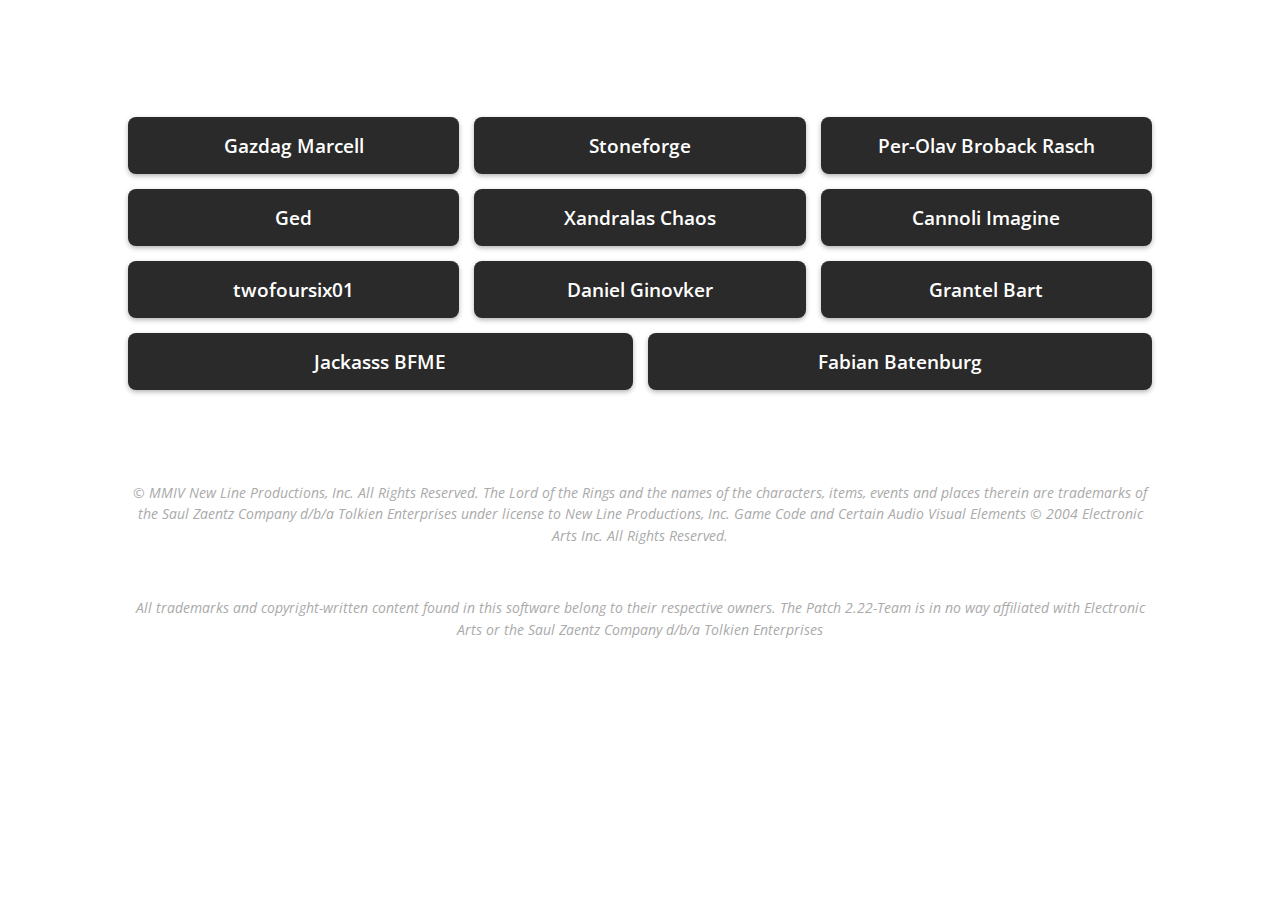
<file: patreonpage/index.html>
<!DOCTYPE html>
<html lang="de">

<head>
    <meta charset="UTF-8">
    <meta name="viewport" content="width=device-width, initial-scale=1.0">
    <title>Spenderliste</title>
    <link rel="stylesheet" href="style.css">
</head>

<body>
    <h1>THANKS TO ALL THE PATREONS WHO MADE THIS POSSIBLE!</h1>
    <ul class="spenders-list">
        <li>Gazdag Marcell</li>
        <li>Stoneforge</li>
        <li>Per-Olav Broback Rasch</li>
        <li>Ged</li>
        <li>Xandralas Chaos</li>
        <li>Cannoli Imagine</li>
        <li>twofoursix01</li>
        <li>Daniel Ginovker</li>
        <li>Grantel Bart</li>
        <li>Jackasss BFME</li>
        <li>Fabian Batenburg</li>
    </ul>
    <h2>The Lord of The Rings™: The Battle for Middle-Earth™-Series</h2>
    <p class="legal-text">&copy; MMIV New Line Productions, Inc. All Rights Reserved. The Lord of the Rings and the
        names of the characters, items, events and places therein are trademarks of the Saul Zaentz Company d/b/a
        Tolkien Enterprises under license to New Line Productions, Inc. Game Code and Certain Audio Visual Elements
        &copy; 2004 Electronic Arts Inc. All Rights Reserved.</p>
    <br>
    <p class="legal-text">All trademarks and copyright-written content found in this software belong to their respective
        owners. The Patch 2.22-Team is in no way affiliated with Electronic Arts or the Saul Zaentz Company d/b/a
        Tolkien Enterprises</p>
</body>
<script>
    document.addEventListener('contextmenu', event => event.preventDefault());
</script>

</html>
</file>
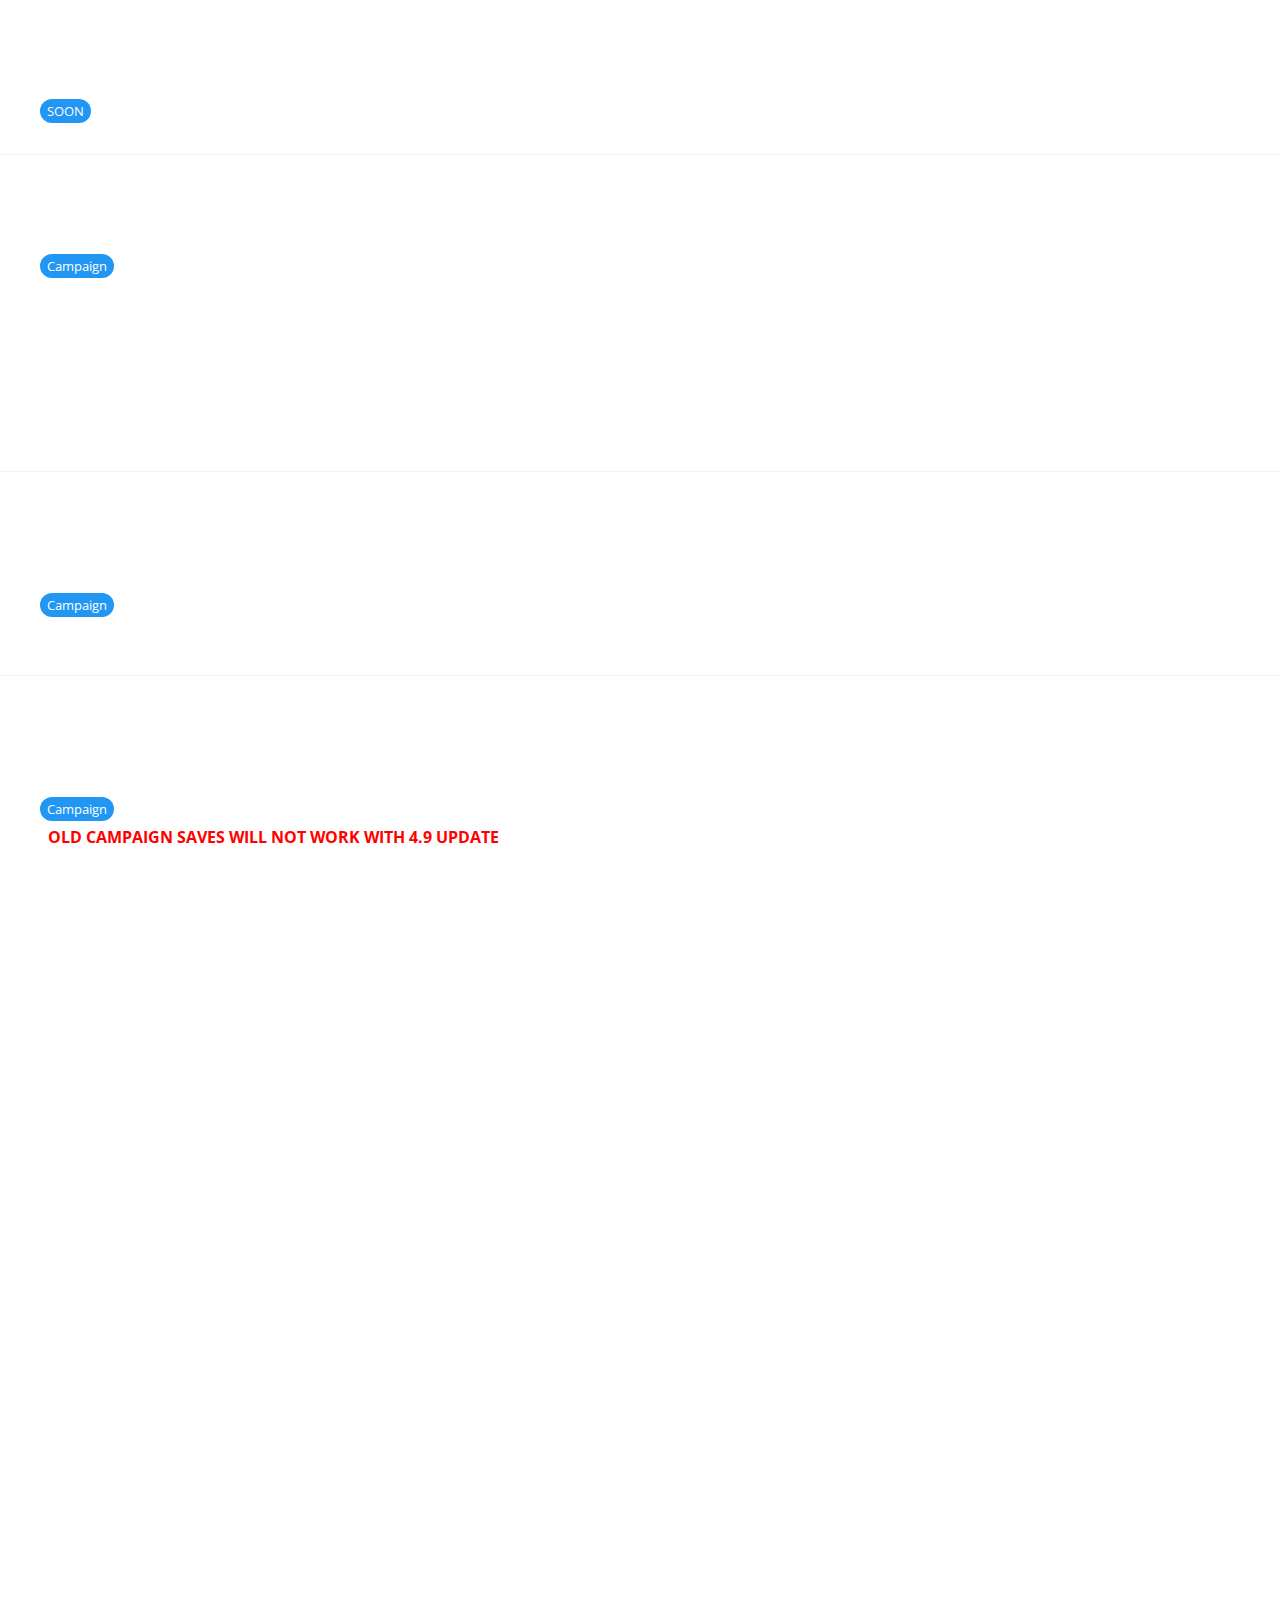
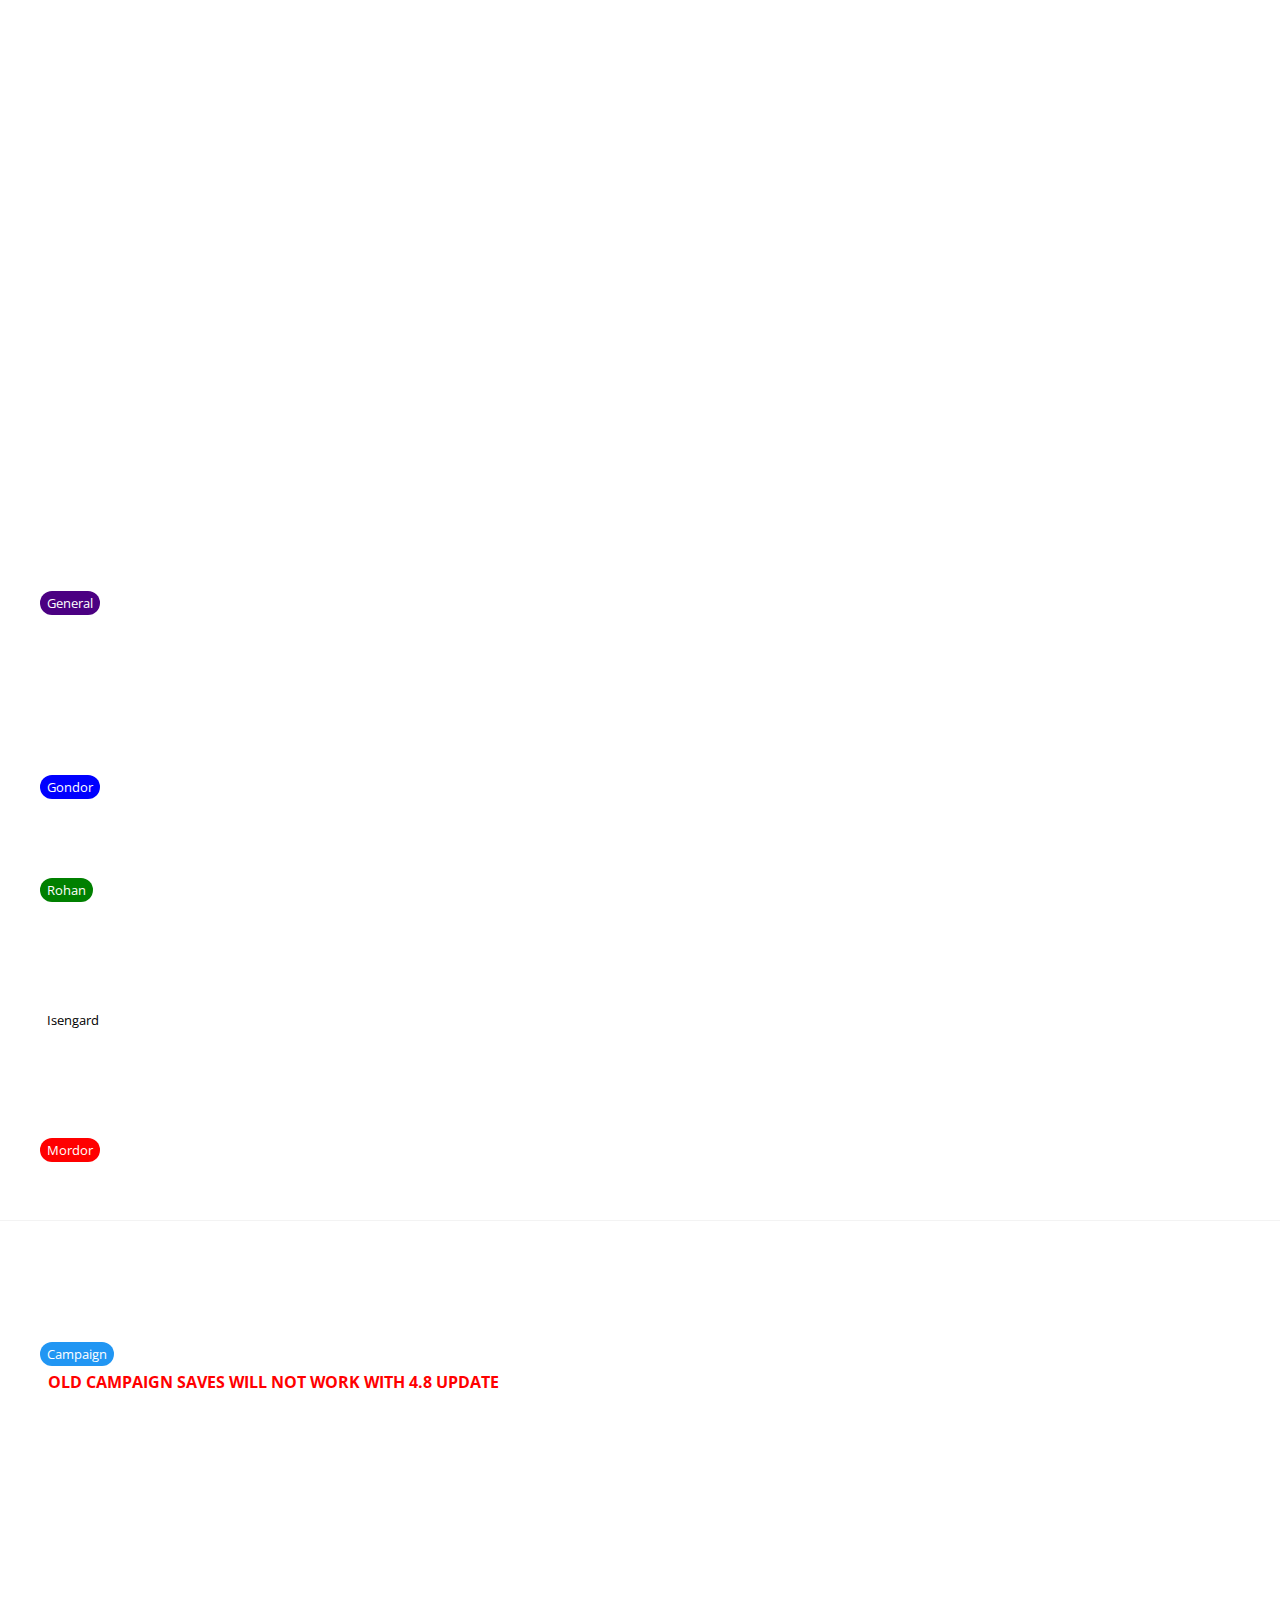
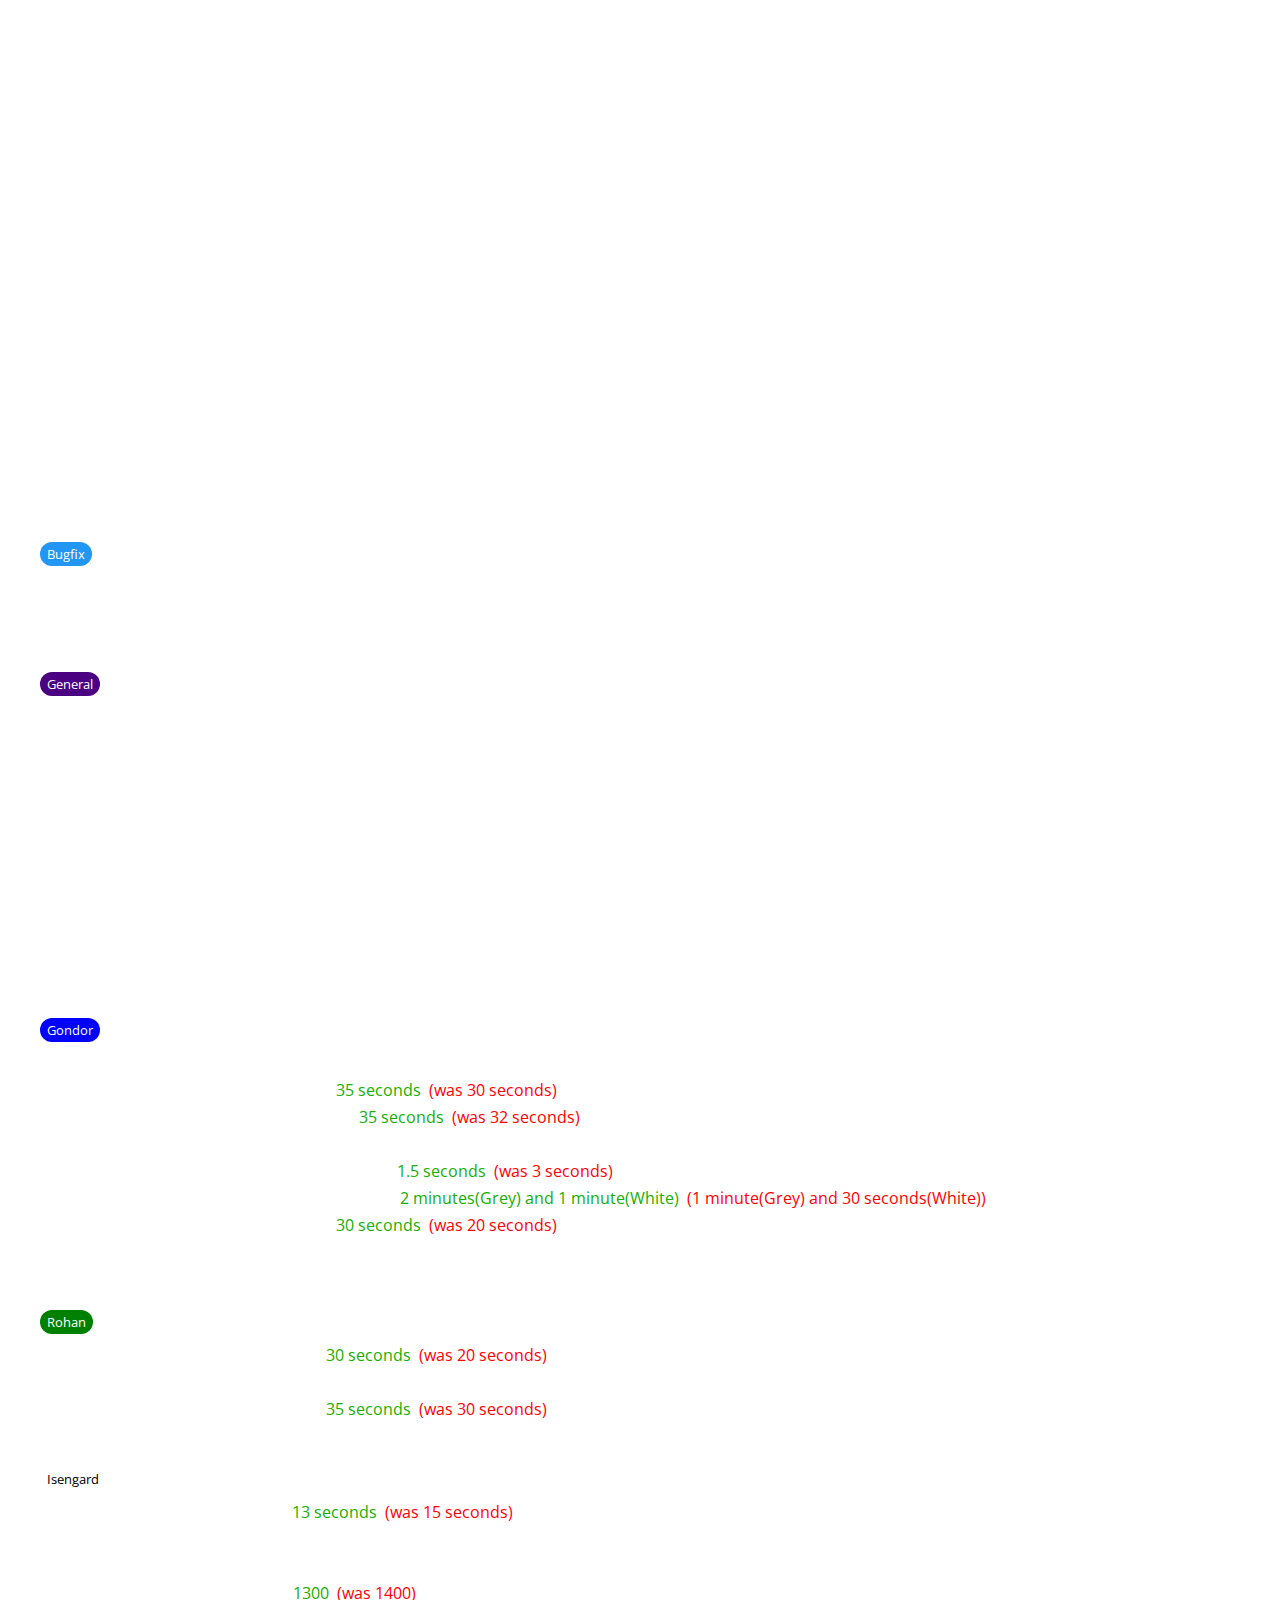
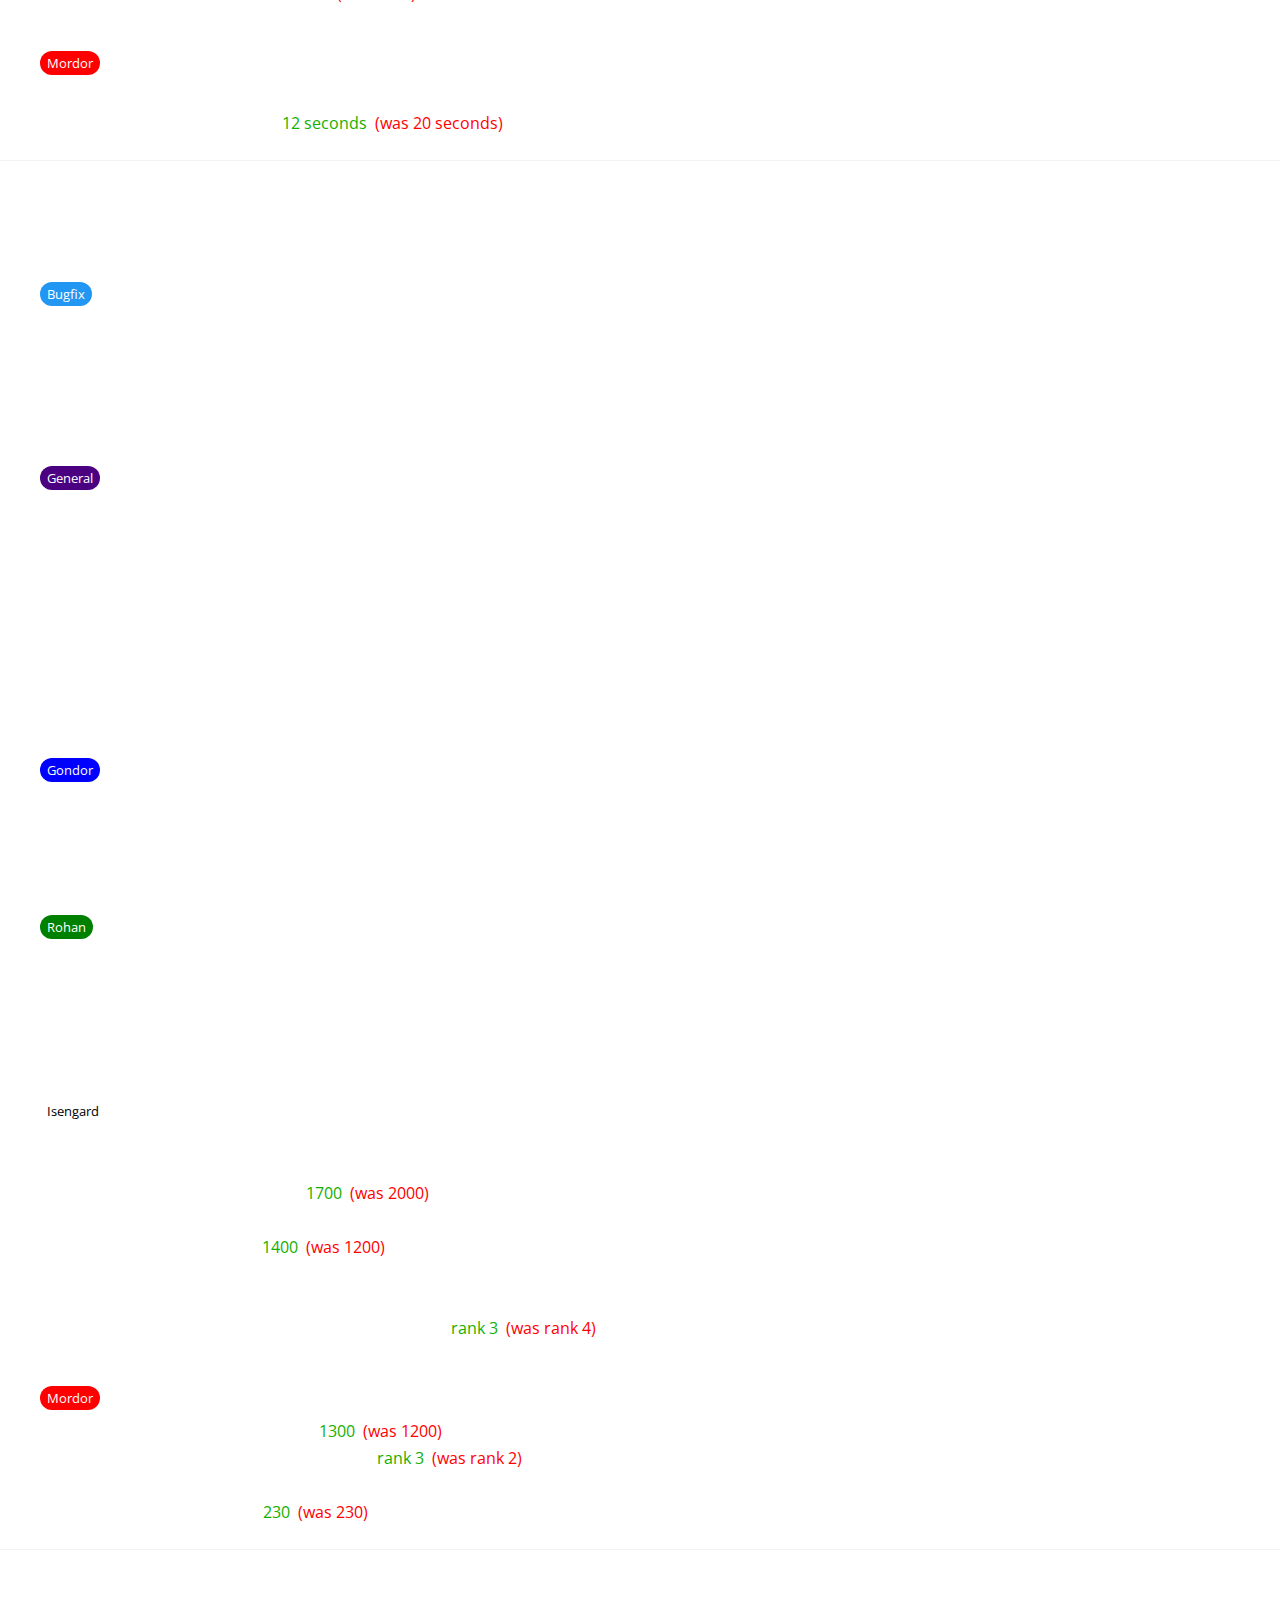
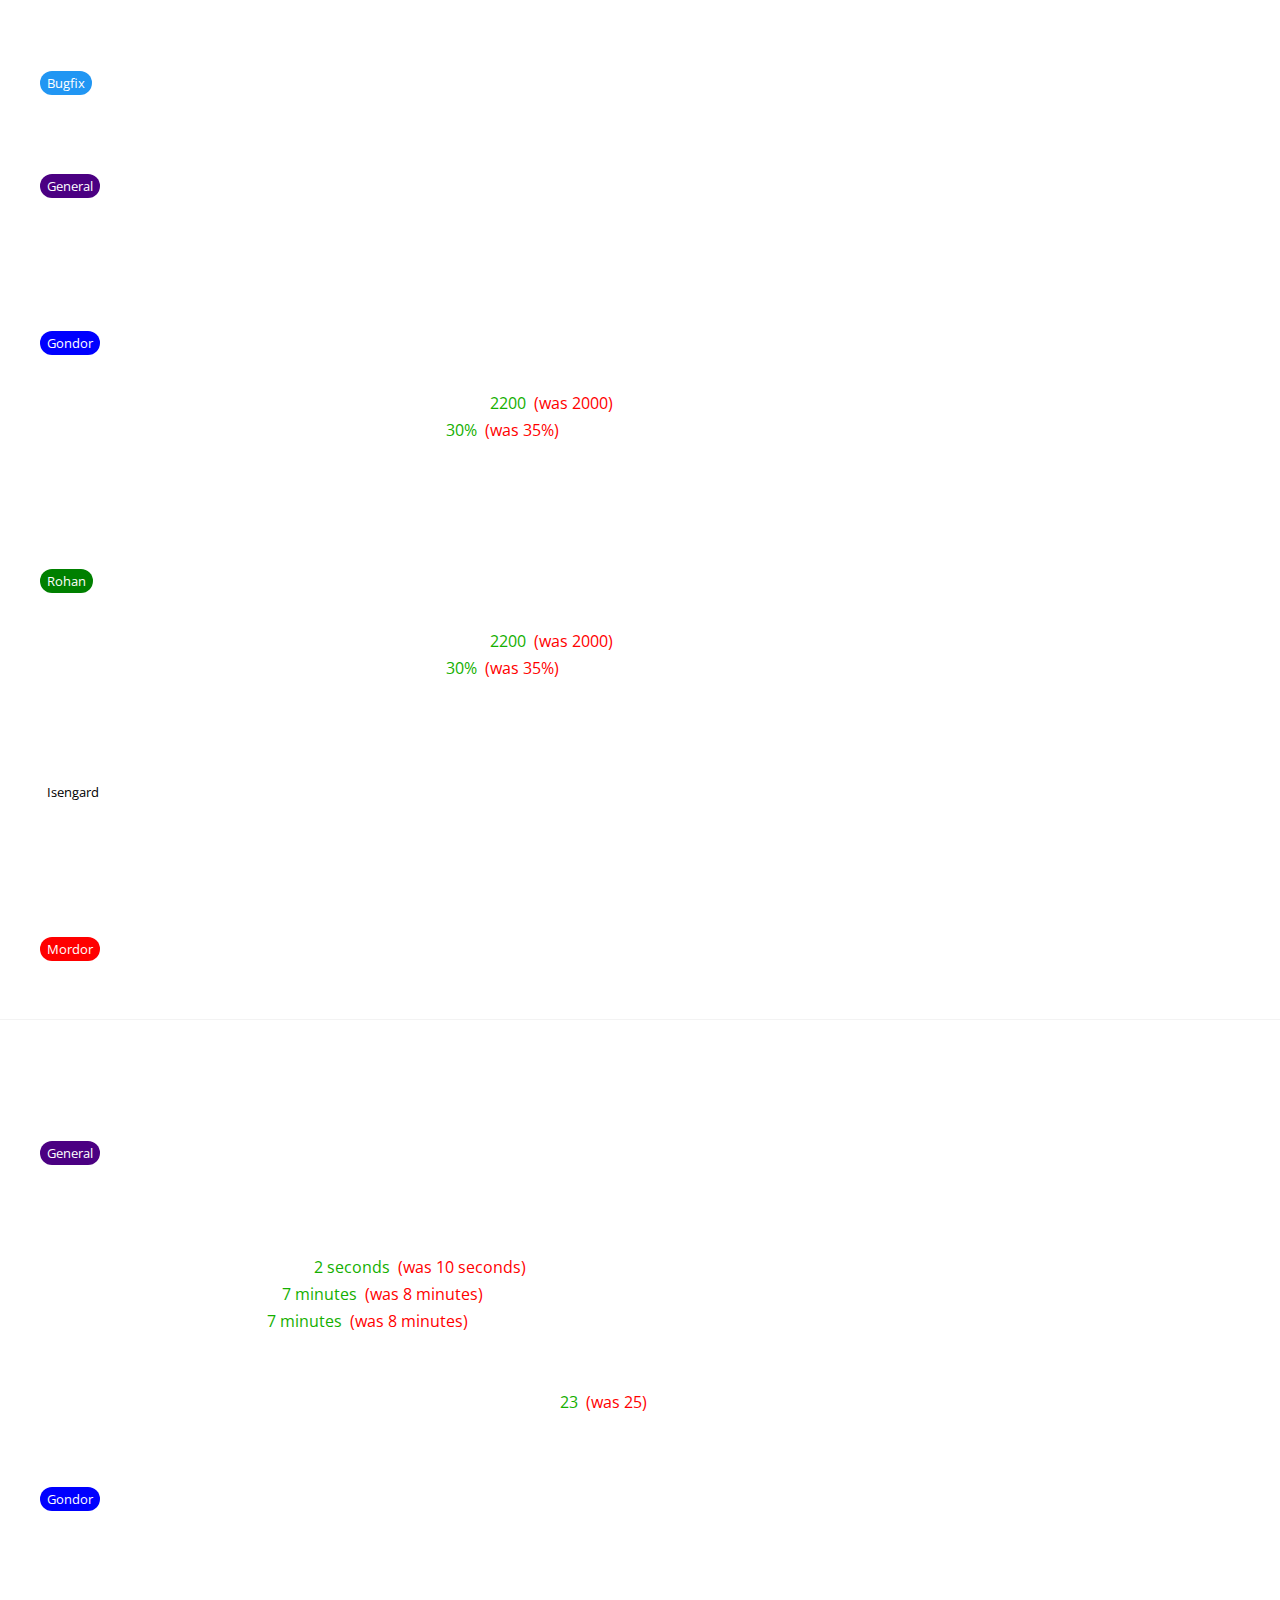
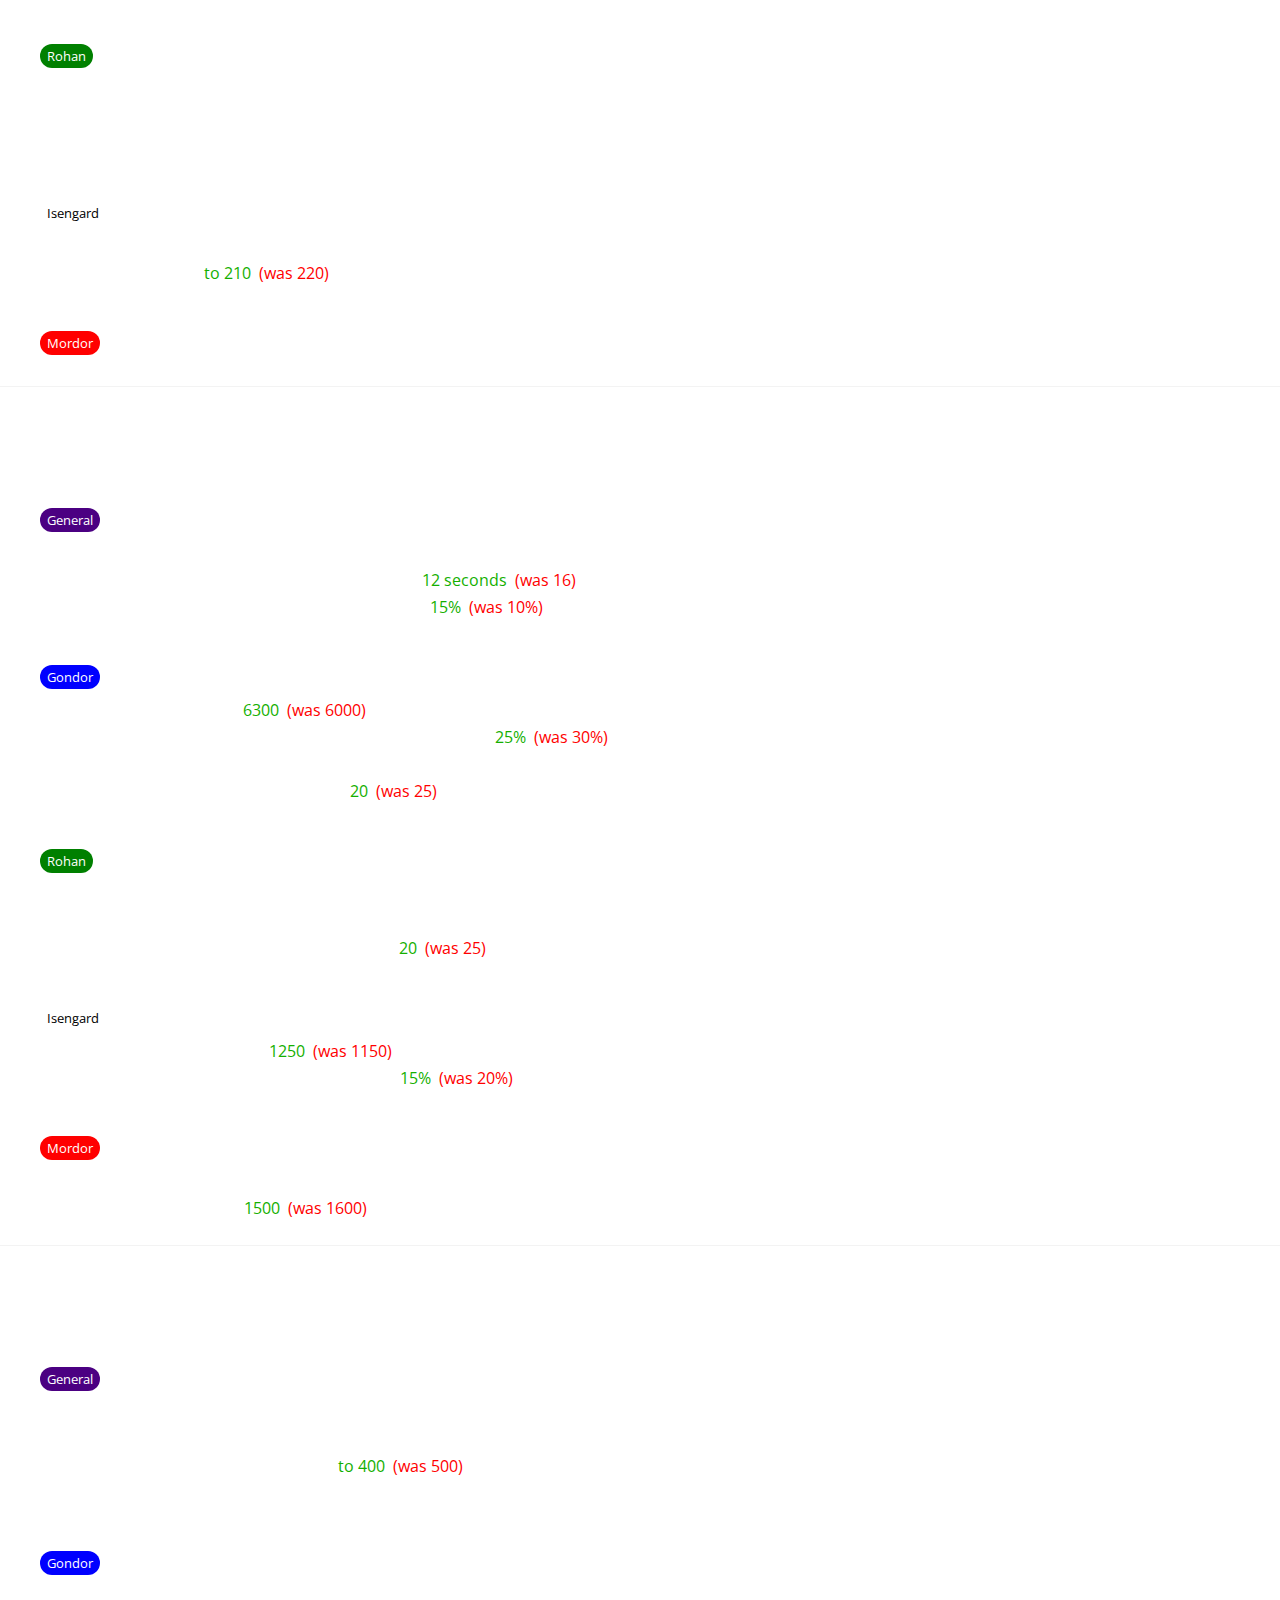
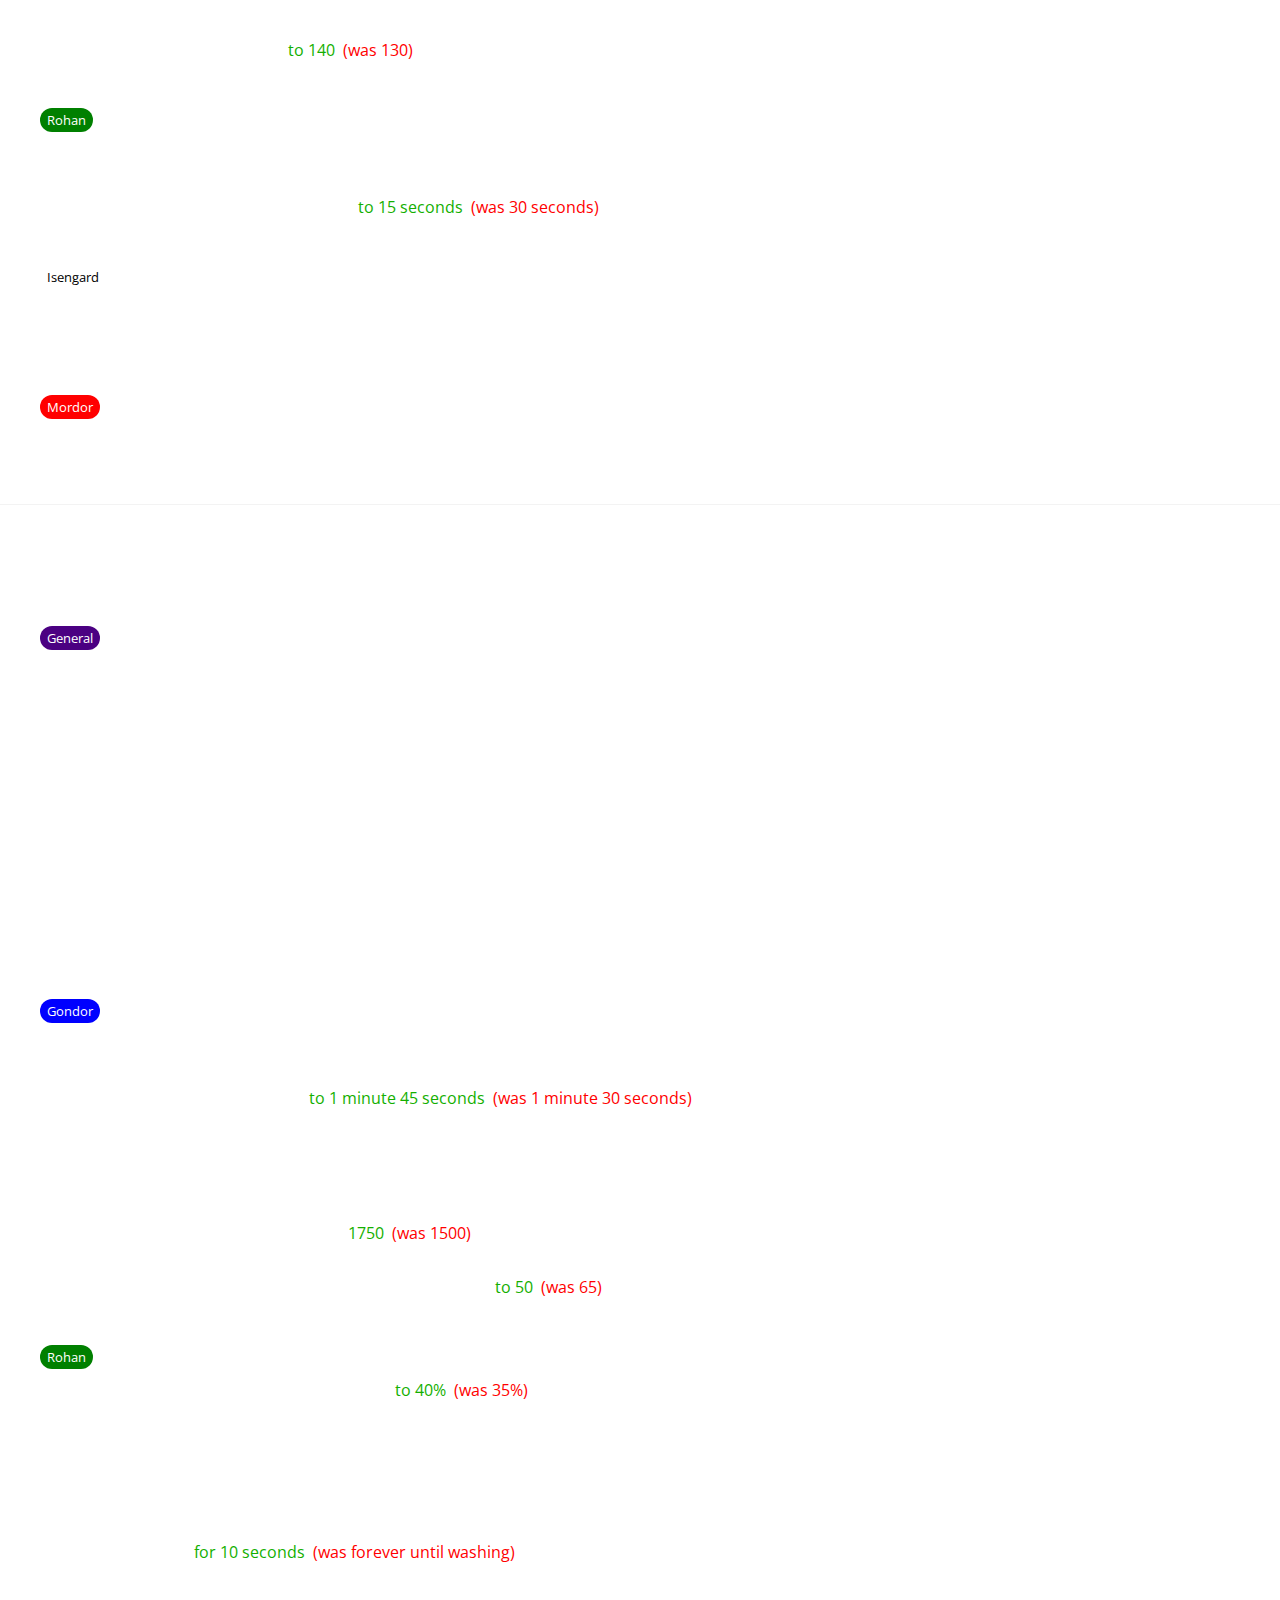
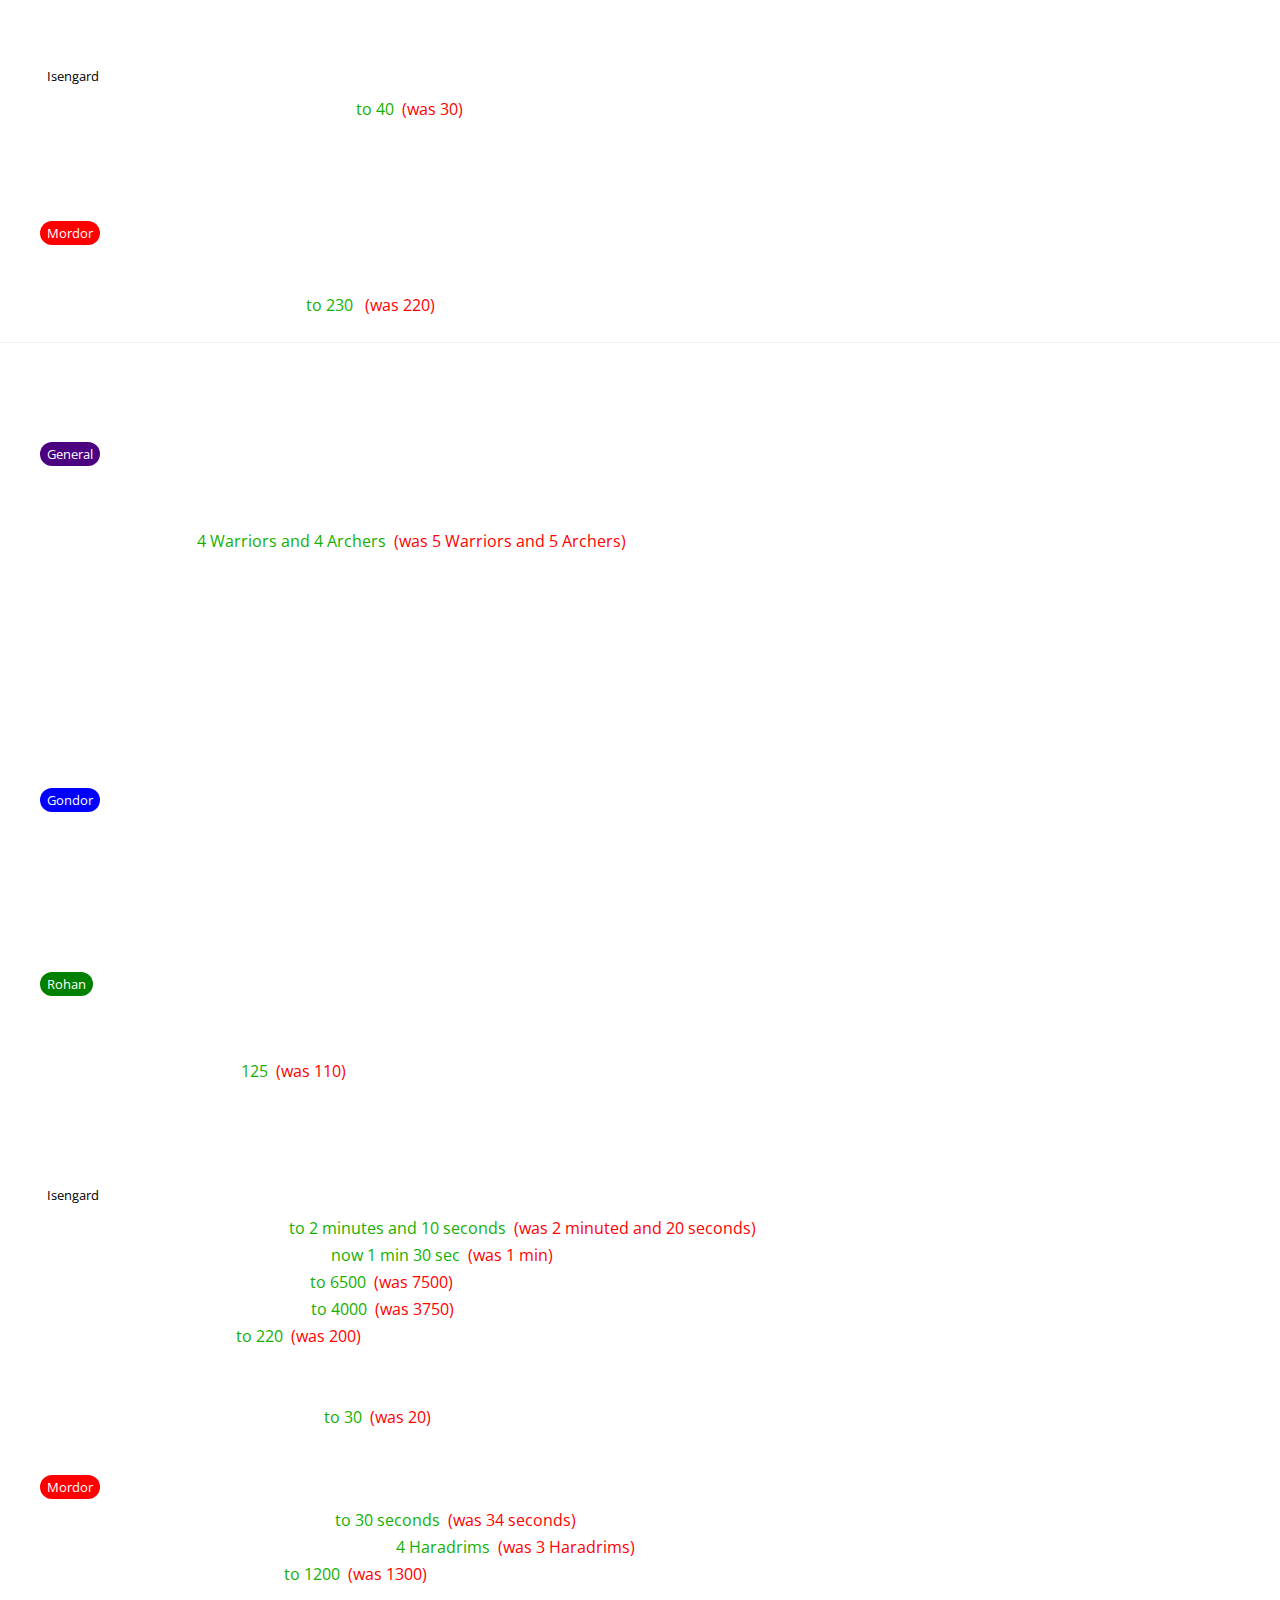
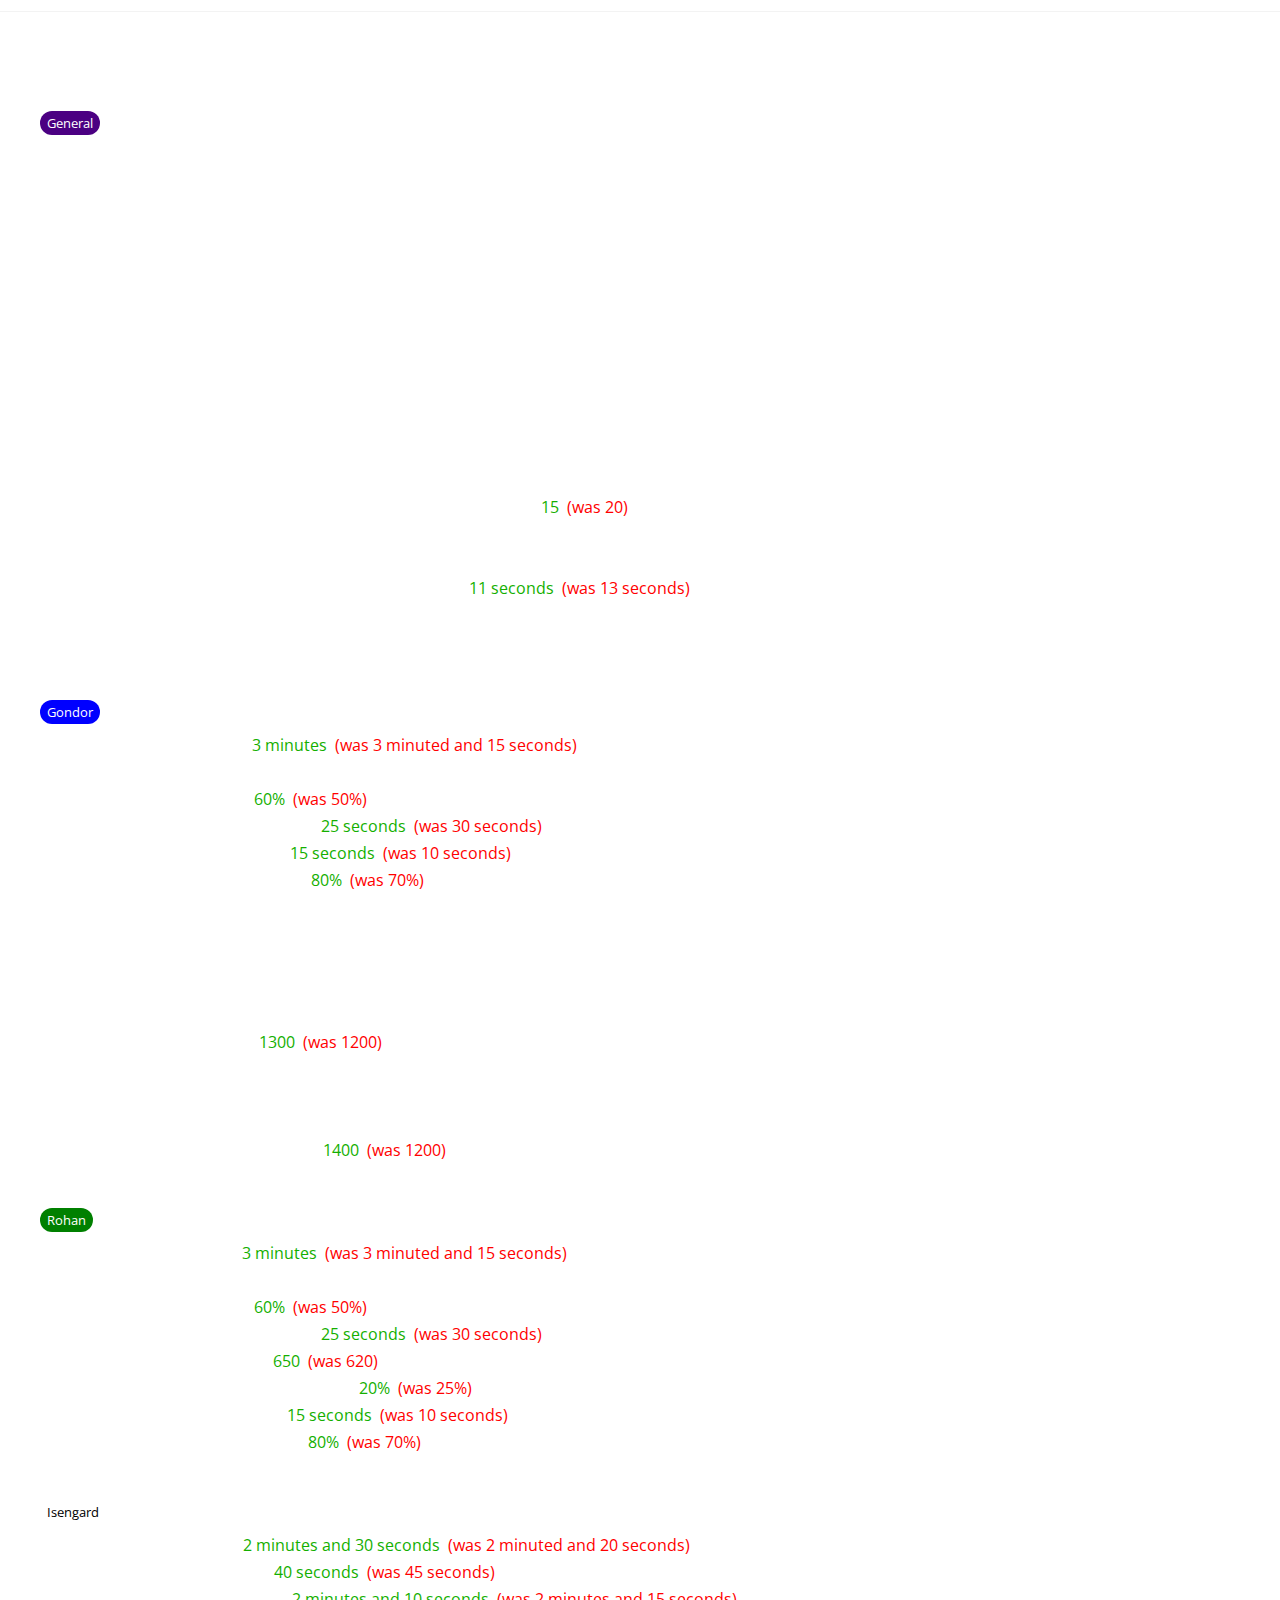
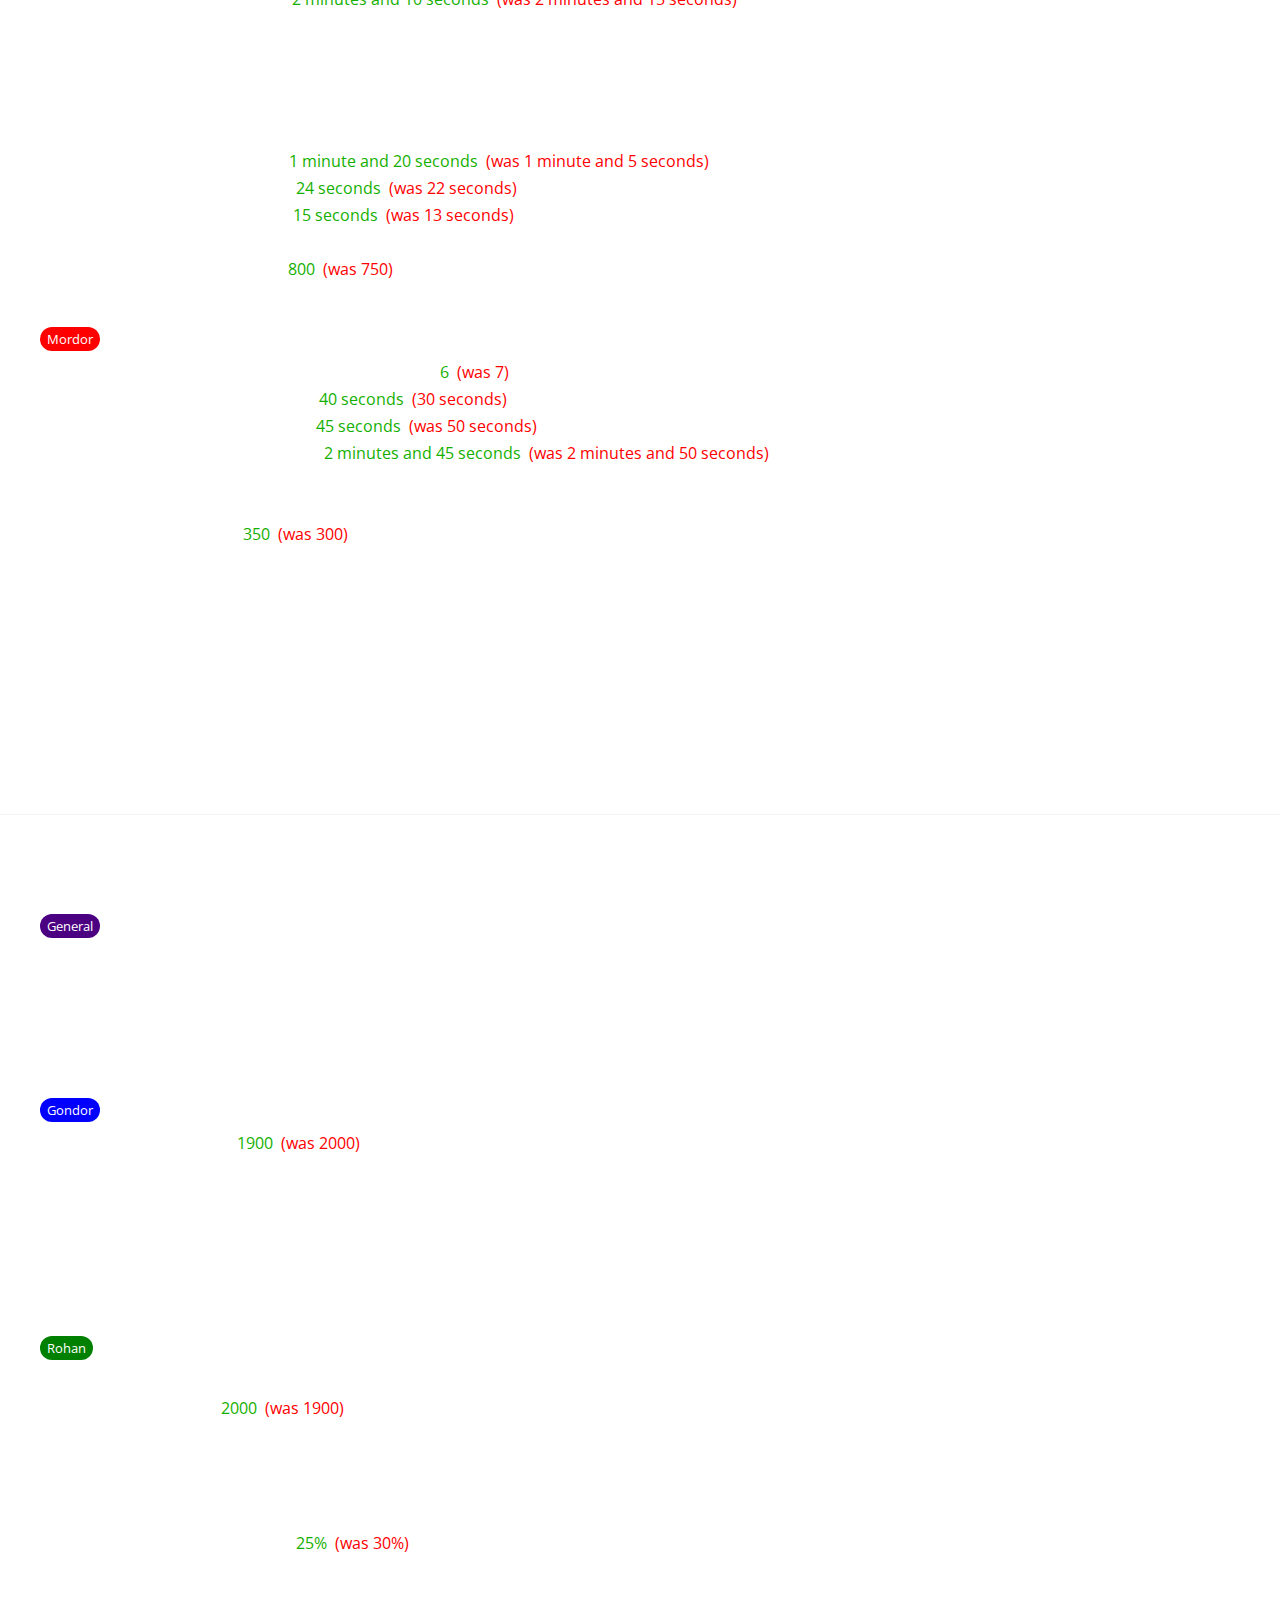
<file: changelogpages/bfme1/index.html>
<html>
<header class="page-header">
    <link rel="stylesheet" href="design.css">
</header>

<body>
    <div class="wrap-content">
        <article class="changelog">
            <section class="version -planned">
                <div class="header">
                    <h2 class="version-num">PATCH 2.22v4.9.3</h2>
                    <time class="datetime" datetime="15.06.2024">29.08.2024</time>
                </div>
                <section>
                    <div class="label -s -blue">SOON</div>
                </section>
            </section>
        </article>
        <article class="changelog">
            <section class="version -planned">
                <div class="header">
                    <h2 class="version-num">PATCH 2.22v4.9.2</h2>
                    <time class="datetime" datetime="15.06.2024">15.06.2024</time>
                </div>
                <section>
                    <div class="label -s -blue">Campaign</div>
                    <ul>
                        <li>Good Campaign: Fixed an issue that caused Damrod to use mount/dismount ability</li>
                        <li>Good Campaign: Fixed Rohan Spear Throwers Command Points cost</li>
                        <br>
                        <li>Good Mirkwood: Fixed an issue that caused AI to spam Haradrims</li>
                        <br>
                        <li>Good Cirith Ungol: Fixed an issue that caused Phial power to be unusable</li>
                    </ul>
                </section>
            </section>
        </article>
        <br>
        <article class="changelog">
            <section class="version -planned">
                <div class="header">
                    <h2 class="version-num">PATCH 2.22v4.9.1</h2>
                    <time class="datetime" datetime="09.06.2024">09.06.2024</time>
                </div>
                <section>
                    <div class="label -s -blue">Campaign</div>
                    <ul>
                        <li>Good Minas Tirith: Fixed an issue that caused mission start error</li>
                    </ul>
                </section>
            </section>
        </article>
        <br>
        <article class="changelog">
            <section class="version -planned">
                <div class="header">
                    <h2 class="version-num">PATCH 2.22v4.9.0</h2>
                    <time class="datetime" datetime="07.06.2024">07.06.2024</time>
                </div>
                <section>
                    <div class="label -s -blue">Campaign</div>
                    <ul>
                        <b>
                            <mark class="red">&nbsp; OLD CAMPAIGN SAVES WILL NOT WORK WITH 4.9 UPDATE</mark>
                        </b>
                        <li>Good Campaign: Added additional Mission with Gandalf and Eomer (2 in total - easier to level
                            up Gandi to level 10 for Minas Tirith)</li>
                        <li>Good Campaign: Removed bugged "Purchase upgrade for x Battalions" bonus objective in various
                            missions</li>
                        <li>Good Campaign: Fixed missing selection decal for Gondor Mounted Rangers</li>
                        <li>Good Campaign: Frodo, Sam and Gollum (as playable characters) will stay with Faramir's army
                            and split after Osgiliath mission</li>
                        <br>
                        <li>Good Moria: Balrog fight is now harder</li>
                        <li>Good Moria: Fixed Balrog experience exploit</li>
                        <br>
                        <li>Good Lorien: Fixed an issue that caused Elven Warriors to charge to the middle of the map
                        </li>
                        <li>Good Lorien: Potentially fixed an issue that caused Goblins (waves) to attack before
                            reclaiming Lorien</li>
                        <br>
                        <li>Good Eastern Rohan: Added side objective to save Theodred</li>
                        <br>
                        <li>Good Amon Hen: Difficulty increased</li>
                        <br>
                        <li>Good Mirkwood: Side mission for Haldir (after Amon Hen)</li>
                        <br>
                        <li>Good Helm's Deep: Starting with all upgrades unlocked</li>
                        <li>Good Helm's Deep: Added Rohan Spear Throwers as exclusive unit</li>
                        <li>Good Helm's Deep: Eomer's reinforcement timer is invisible</li>
                        <br>
                        <li>Good Isengard: All enemy heroes starting with level 10</li>
                        <li>Good Isengard: Decreased Rohan reinforcement time to 5 minutes</li>
                        <br>
                        <li>Good Fangorn and Mirkwood: Added destroy/sell option to Elven Barracks</li>
                        <li>Good Fangorn and Mirkwood: Starting with fire arrows upgrade unlocked</li>
                        <li>Good Fangorn and Mirkwood: Added Noldor Warriors equipped with Heavy Armor, Fire Arrows and
                            Forged Blades as exclusive unit</li>
                        <br>
                        <li>Good Emyn Arnen: Side mission for Imrahil and the Swan Knights (exclusive for that region -
                            will stay in player's army)</li> Merge with Faramir after </li>
                        <br>
                        <li>Good Osgiliath: Increased max camera height</li>
                        <li>Good Osgiliath: Added Boromir - starting unit with Beregond</li>
                        <br>
                        <li>Good Dunharrow: Potentially fixed an issue that caused Isengard castle to be empty</li>
                        <br>
                        <li>Good Cirith Ungol: Potentially fixed an issue that caused Shleob fight to be bugged</li>
                        <li>Good Cirith Ungol: Sam will keep his current level and statistics</li>
                        <br>
                        <li>Good Minas Tirith: Added an option to sell all units in the citadel</li>
                        <li>Good Minas Tirith: Starting with all upgrades unlocked</li>
                        <li>Good Minas Tirith: Theoden's Glorious Charge radius increased x3</li>
                        <li>Good Minas Tirith: Added Halbarad for Cirith Ungol reinforcements</li>
                        <br>
                        <li>Evil Campaign: Fixed an issue that caused Banner Upgrade to be unavailable for Mordor Pike -
                            Archer combo</li>
                        <li>Evil Campaign: Added Imrahil, Swan Knights, Halbarad, Theodred and Spear Throwers as enemies
                            in various missions</li>
                        <li>Evil Campaign: Fixed missing selection decal for Mordor Haradrim Riders</li>
                        <br>
                        <li>Evil Minas Tirith: Removed Grond trample damage, Command Points cost changed to 0</li>
                    </ul>
                </section>
                <br>
                <section>
                    <div class="label -s -bg" style="background: indigo;">General</div>
                    <ul>
                        <li>Disabled the stances (test)</li>
                        <li> Furnace armor vs slash (swordsmen) slightly increased</li>
                        <li>Repairing broken parts of the wall costs now 2500 (was 2200)</li>
                        <li>Mounted heroes slow down slightly more upon trampling enemy units</li>
                    </ul>
                </section>
                <br>
                <section>
                    <div class="label -s -bg" style="background: blue;">Gondor</div>
                    <ul>
                        <li>Gondor blacksmith requires 10% longer time to reach lvl 3</li>
                    </ul>
                </section>
                <br>
                <section>
                    <div class="label -s -bg" style="background: green;">Rohan</div>
                    <ul>
                        <li>Thoeden takes slightly less damage from the pikemen</li>
                        <li>Eowyn's prize increased to 1200 (was 1100)</li>
                    </ul>
                </section>
                <br>
                <section>
                    <div class="label -s -bg" style="background: white; color: black">Isengard</div>
                    <ul>
                        <li>Saruman thunderbolt is now available at level 9 (was lvl 10)</li>
                        <li>Sharku's recruit shortcut changed to R</li>
                    </ul>
                </section>
                <br>
                <section>
                    <div class="label -s -bg" style="background: red;">Mordor</div>
                    <ul>
                        <li>Nazgul's armor vs fire arrows slightly increased</li>
                    </ul>
                </section>
            </section>
        </article>
        <br>
        <article class="changelog">
            <section class="version -planned">
                <div class="header">
                    <h2 class="version-num">PATCH 2.22v4.8.0</h2>
                    <time class="datetime" datetime="11.05.2024">11.05.2024</time>
                </div>
                <section>
                    <div class="label -s -blue">Campaign</div>
                    <ul>
                        <b>
                            <mark class="red">&nbsp; OLD CAMPAIGN SAVES WILL NOT WORK WITH 4.8 UPDATE</mark>
                        </b>
                        <li>Good Amon Hen: Fixed an issue that caused players to not be able to finish the mission
                            (sometimes)</li>
                        <br>
                        <li>Good Helm's Deep: Slightly decreased Uruk's armor vs arrows and swordsmen</li>
                        <li>Good Helm's Deep: Slightly decreased Siege Leader's armor vs arrows and speed</li>
                        <li>Good Helm's Deep: Added a few treasure chests as additional resources</li>
                        <li>Good Helm's Deep: Fixed an issue that could cause the Elves not showing up if player cliked
                            to start the mission too fast</li>
                        <li>Good Helm's Deep: Fixed missing audio-visual effects for Eomer's arrival</li>
                        <li>Good Helm's Deep: Added mounted Gandalf</li>
                        <br>
                        <li>Good Isengard: Difficulty increased</li>
                        <br>
                        <li>Good Osgiliath: Adjusted Mordor early attack phase</li>
                        <li>Good Osgiliath and Minas Tirith: Added an option to recruit Gondor Citadel Guards</li>
                        <br>
                        <li>Good Ithilien: Fixed an issue that caused Gollum to stay in the Player's army</li>
                        <br>
                        <li>Good Black Gate: Difficulty decreased</li>
                        <br>
                        <li>Evil Campaign: Players can now use summmons inside enemy bases</li>
                        <li>Evil Campaign: Added Corsairs model, texture and voice lines</li>
                        <br>
                        <li>Evil Osgiliath: Fixed Faramir reinforcements cutscene</li>
                        <br>
                        <li>Evil Minas Tirith: Potentially fixed Aragorn, Legolas and Gimli behaviour</li>
                        <li>Evil Minas Tirith: Adjusted balance</li>
                        <li>Evil Minas Tirith: Added reinforcements (Mordor / Isengard)</li>
                    </ul>
                </section>
                <br>
                <section>
                    <div class="label -s -blue">Bugfix</div>
                    <ul>
                        <li>Fixed an issue that caused summoned units to rank up</li>
                        <li>Fixed summoned Shelob respawn</li>
                    </ul>
                </section>
                <br>
                <section>
                    <div class="label -s -bg" style="background: indigo;">General</div>
                    <ul>
                        <li>Reworked Good and Evil Campaigns - a lot of unlisted changes</li>
                        <li>Decreased repair value of Orc Workers and Peasants</li>
                        <li>Increased Outer resource builgins armor vs Swordsmen</li>
                        <li>Decreased damage of Sentry Towers by 1</li>
                        <li>New 1v1 Map: Brandy Hills</li>
                        <li>New 2v2 Map: Hills of Rohan</li>
                        <li>Decreased the amount of experience required for resource buildings to reach level 3
                            (excluding Blacksmith)</li>
                        <li>Slightly decreased Cavalry damage vs Structures</li>
                        <li>Decreased Cave Troll speed by 3</li>
                        <li>Adjusted Furnace health - Level 1: | 2500 Level 2: 4000 | Level 3: 5500</li>
                    </ul>
                </section>
                <br>
                <section>
                    <div class="label -s -bg" style="background: blue;">Gondor</div>
                    <ul>
                        <li>Added additional information about summoned Rohirrim (Heavy Armor and Horse Shields)</li>
                        <li>Gondor Stable build time increased to <mark class="green">&nbsp; 35 seconds</mark>
                            <mark class="red">&nbsp; (was 30 seconds)</mark>
                        </li>
                        <li>Gondor Knights recruit time increased to <mark class="green">&nbsp; 35 seconds</mark>
                            <mark class="red">&nbsp; (was 32 seconds)</mark>
                        </li>
                        <li>Gondor Knights damage vs Isengard Pikemen decreased by 10%</li>
                        <li>Gandalf‘s shield bubble duration decreased to <mark class="green">&nbsp; 1.5 seconds</mark>
                            <mark class="red">&nbsp; (was 3 seconds)</mark>
                        </li>
                        <li>Gandalf‘s shield bubble cooldown increased to <mark class="green">&nbsp; 2 minutes(Grey) and
                                1 minute(White)</mark>
                            <mark class="red">&nbsp; (1 minute(Grey) and 30 seconds(White))</mark>
                        </li>
                        <li>Gondor Stable build time increased to <mark class="green">&nbsp; 30 seconds</mark>
                            <mark class="red">&nbsp; (was 20 seconds)</mark>
                        </li>
                        <li>Slightly decreased Boromir‘s attack speed</li>
                    </ul>
                </section>
                <br>
                <section>
                    <div class="label -s -bg" style="background: green;">Rohan</div>
                    <ul>
                        <li>Rohan Stable build time increased to <mark class="green">&nbsp; 30 seconds</mark>
                            <mark class="red">&nbsp; (was 20 seconds)</mark>
                        </li>
                        <li>Added Knockback immunity to Theoden</li>
                        <li>Rohan Stable build time increased to <mark class="green">&nbsp; 35 seconds</mark>
                            <mark class="red">&nbsp; (was 30 seconds)</mark>
                        </li>
                    </ul>
                </section>
                <br>
                <section>
                    <div class="label -s -bg" style="background: white; color: black">Isengard</div>
                    <ul>
                        <li>Uruk Pit build time decreased to <mark class="green">&nbsp; 13 seconds</mark>
                            <mark class="red">&nbsp; (was 15 seconds)</mark>
                        </li>
                        <li>Saruman: Replaced Will of Saruman with Thunderbolt</li>
                        <li>Lurtz's health increased by 80</li>
                        <li>Lurtz's recruit cost decreased to <mark class="green">&nbsp; 1300</mark>
                            <mark class="red">&nbsp; (was 1400)</mark>
                        </li>
                    </ul>
                </section>
                <br>
                <section>
                    <div class="label -s -bg" style="background: red;">Mordor</div>
                    <ul>
                        <li>Slightly increased Orc‘s damage vs Uruks</li>
                        <li>Orc Pit build time decreased to <mark class="green">&nbsp; 12 seconds</mark>
                            <mark class="red">&nbsp; (was 20 seconds)</mark>
                        </li>
                    </ul>
                </section>
            </section>
        </article>
        <br>
        <article class="changelog">
            <section class="version -planned">
                <div class="header">
                    <h2 class="version-num">PATCH 2.22v4.7.0</h2>
                    <time class="datetime" datetime="21.04.2024">21.04.2024</time>
                </div>
                <section>
                    <div class="label -s -blue">Bugfix</div>
                    <ul>
                        <li>Fixed many descriptions</li>
                        <li>Fixed many minor bugs</li>
                        <li>Fixed an issue that caused summoned units to not grant power points and experience</li>
                        <li>Fixed an issue that caused Gandalf to stop moving while using Shield Bubble</li>
                    </ul>
                </section>
                <br>
                <section>
                    <div class="label -s -bg" style="background: indigo;">General</div>
                    <ul>
                        <li>Reworked Isengard Campaign - added new heroes and units, adjusted the difficulty of some
                            missions</li>
                        <li>Added a new 1vs1 Map: Last Bridge</li>
                        <li>Reworked the map Harad River to: Tributs of Harnen</li>
                        <li>New textures</li>
                        <li>Added tier system to the revive time of all heroes between tier 1 and 4</li>
                        <li>Reduced the auto engage of some units with the Agressive Stance</li>
                        <li>Outer Slaughterhouses start building up faster</li>
                        <li>All inner FoL resource buildings start building faster</li>
                    </ul>
                </section>
                <br>
                <section>
                    <div class="label -s -bg" style="background: blue;">Gondor</div>
                    <ul>
                        <li>Fully upgraded Knights (Heavy Armor and Shields) take now less damage vs Pikemen</li>
                        <li>increased summoned Grey Company armor vs Cavalry</li>
                        <li>Gandalf‘s armor vs fire arrows reduced by 5%</li>
                    </ul>
                </section>
                <br>
                <section>
                    <div class="label -s -bg" style="background: green;">Rohan</div>
                    <ul>
                        <li>Eomer needs more experience to reach level 4</li>
                        <li>Gimli‘s movement speed increased, he is now faster then regular units but still slower then
                            fast heroes like Legolas</li>
                        <li>Gimli‘s Axe Throw deals now slightly more damage to Gandalf</li>
                        <li>Fully upgraded Rohirrims (Heavy Armor and Shields) take now less damage vs Pikemen</li>
                    </ul>
                </section>
                <br>
                <section>
                    <div class="label -s -bg" style="background: white; color: black">Isengard</div>
                    <ul> Isengard changes <li>Slightly increased Berserker‘s armor vs Orc Warriors</li>
                        <li>Sharku‘s recruit cost decreased to <mark class="green">&nbsp; 1700</mark>
                            <mark class="red">&nbsp; (was 2000)</mark>
                        </li>
                        <li>Increased Sharku‘s attack speed</li>
                        <li>Increased Sharku‘s health to <mark class="green">&nbsp; 1400</mark>
                            <mark class="red">&nbsp; (was 1200)</mark>
                        </li>
                        <li>Increased Sharku‘s splash damage</li>
                        <li>Sharku‘s „My warg is hungry“ ability grants him now 100% Damage and 30% Armor</li>
                        <li>Sharku‘s leadership for nearby Warg Riders moved to <mark class="green">&nbsp; rank 3</mark>
                            <mark class="red">&nbsp; (was rank 4)</mark>
                        </li>
                    </ul>
                </section>
                <br>
                <section>
                    <div class="label -s -bg" style="background: red;">Mordor</div>
                    <ul>
                        <li>Mordor Trollcage prize increased to <mark class="green">&nbsp; 1300</mark>
                            <mark class="red">&nbsp; (was 1200)</mark>
                        </li>
                        <li>Black orcs ability for Orc Warriors moved to <mark class="green">&nbsp; rank 3</mark>
                            <mark class="red">&nbsp; (was rank 2)</mark>
                        </li>
                        <li>slightly decreased Orc warriors damage to Lumber Mills.
                        <li>Haradrims cost increased to <mark class="green">&nbsp; 230</mark>
                            <mark class="red">&nbsp; (was 230)</mark>
                        </li>
                    </ul>
                </section>
            </section>
        </article>
        <br>
        <article class="changelog">
            <section class="version -planned">
                <div class="header">
                    <h2 class="version-num">PATCH 2.22v4.6.0</h2>
                    <time class="datetime" datetime="15.03.2024">15.03.2024</time>
                </div>
                <section>
                    <div class="label -s -blue">Bugfix</div>
                    <ul>
                        <li>Potentially fixed an issue that caused the Army of the Dead to be unable to attack an open
                            gate</li>
                    </ul>
                </section>
                <br>
                <section>
                    <div class="label -s -bg" style="background: indigo;">General</div>
                    <ul>
                        <li> <b>Adjusted Good Helm's Deep difficulty</b> </li>
                        <li>The armor bonus from the hard AI has been removed</li>
                        <li>Medium AI has no longer damage and armor bonuses</li>
                    </ul>
                </section>
                <br>
                <section>
                    <div class="label -s -bg" style="background: blue;">Gondor</div>
                    <ul>
                        <li>Postern gates are now built instantly and can be used without a delay</li>
                        <li>Repairing the broken parts of the wall(s) prize increased to
                            <mark class="green">&nbsp; 2200</mark>
                            <mark class="red">&nbsp; (was 2000)</mark>
                        </li>
                        <li>Cloud breaks movement speed reduction lowered to
                            <mark class="green">&nbsp; 30%</mark>
                            <mark class="red">&nbsp; (was 35%)</mark>
                        </li>
                        <li>Gandalf‘s istari light deals slightly less damage to Nazgul(s) and Theoden</li>
                        <li>Stoneworker build cost increased by 500</li>
                        <li>Elwen Wood cooldown increased by 10 seconds</li>
                    </ul>
                </section>
                <br>
                <section>
                    <div class="label -s -bg" style="background: green;">Rohan</div>
                    <ul>
                        <li>Postern gates are now built instantly and can be used without a delay</li>
                        <li>Repairing the broken parts of the wall(s) prize increased to
                            <mark class="green">&nbsp; 2200</mark>
                            <mark class="red">&nbsp; (was 2000)</mark>
                        </li>
                        <li>Cloud breaks movement speed reduction lowered to
                            <mark class="green">&nbsp; 30%</mark>
                            <mark class="red">&nbsp; (was 35%)</mark>
                        </li>
                        <li>Slightly increased rohirrim archers' heavy armor vs fire arrows</li>
                        <li>Elwen Wood cooldown increased by 10 seconds</li>
                    </ul>
                </section>
                <br>
                <section>
                    <div class="label -s -bg" style="background: white; color: black">Isengard</div>
                    <ul>
                        <li><b>&nbsp;New hero - Sharku</b></li>
                        <li>Uruk Pikemen recruit time lowered by 3 seconds</li>
                        <li>Tainted Land cooldown increased by 10 seconds</li>
                    </ul>
                </section>
                <br>
                <section>
                    <div class="label -s -bg" style="background: red;">Mordor</div>
                    <ul>
                        <li>Tainted Land cooldown increased by 10 seconds</li>
                    </ul>
                </section>
            </section>
        </article>
        <br>
        <article class="changelog">
            <section class="version -planned">
                <div class="header">
                    <h2 class="version-num">PATCH 2.22v4.5.0</h2>
                    <time class="datetime" datetime="24.02.2024">24.02.2024</time>
                </div>
                <section>
                    <div class="label -s -bg" style="background: indigo;">General</div>
                    <ul>
                        <li>Fixed an issue with the map<b>&nbsp; Harad River</b></li>
                        <li>Fixed lots of <b>&nbsp; descriptions</b></li>
                        <li>Balrog Whip Damage against Buildings <b>&nbsp; increased</b></li>
                        <li>Balrog Wings Cooldown reduced to
                            <mark class="green">&nbsp; 2 seconds</mark>
                            <mark class="red">&nbsp; (was 10 seconds)</mark>
                        </li>
                        <li>Balrog Cooldown Decreased to
                            <mark class="green">&nbsp; 7 minutes</mark>
                            <mark class="red">&nbsp; (was 8 minutes)</mark>
                        </li>
                        <li>AOD Cooldown Decreased to
                            <mark class="green">&nbsp; 7 minutes</mark>
                            <mark class="red">&nbsp; (was 8 minutes)</mark>
                        </li>
                        <li>Gray Company and Elven Allies Armor against Cavlry <b>&nbsp; slightly increased</b></li>
                        <li>Improved the movement of <b>&nbsp; Rohirrim and Knights</b></li>
                        <li>Reduced the Amount of Resources you get from a level 3 building to
                            <mark class="green">&nbsp; 23</mark>
                            <mark class="red">&nbsp; (was 25)</mark>
                        </li>
                        <li>Reduced the resource generation time of<b>&nbsp; inner resource buildings</b></li>
                    </ul>
                </section>
                <br>
                <section>
                    <div class="label -s -bg" style="background: blue;">Gondor</div>
                    <ul>
                        <li>Faramir's Wounding Arrow no longer 1-Shots <b>&nbsp; Catapults, Trebuchets, Ballistas</b>
                        </li>
                        <li>Knights Engage range <b>&nbsp; Decreased in Normal formation</b></li>
                        <li>Knights Engage range <b>&nbsp; Increased in Wedge formation</b></li>
                    </ul>
                </section>
                <br>
                <section>
                    <div class="label -s -bg" style="background: green;">Rohan</div>
                    <ul>
                        <li>Gimli Damage against Structures <b>&nbsp; Slightly Increased</b></li>
                        <li>Rohirrim Engage range <b>&nbsp; Decreased in Normal formation</b></li>
                        <li>Rohirrim Engage range <b>&nbsp; Increased in Wedge formation</b></li>
                    </ul>
                </section>
                <br>
                <section>
                    <div class="label -s -bg" style="background: white; color: black">Isengard</div>
                    <ul>
                        <li>Fixed Crossbow Experience from <b>&nbsp; Speach Craft</b> from level 2 to level 3</li>
                        <li>Bersek Cost reduced
                            <mark class="green">&nbsp; to 210</mark>
                            <mark class="red">&nbsp; (was 220)</mark>
                        </li>
                    </ul>
                </section>
                <br>
                <section>
                    <div class="label -s -bg" style="background: red;">Mordor</div>
                </section>
            </section>
        </article>
        <br>
        <article class="changelog">
            <section class="version -planned">
                <div class="header">
                    <h2 class="version-num">PATCH 2.22v4.4.0</h2>
                    <time class="datetime" datetime="11.02.2024">11.02.2024</time>
                </div>
                <section>
                    <div class="label -s -bg" style="background: indigo;">General</div>
                    <ul>
                        <li>Added a New 1 VS 1 Map <b>&nbsp; Harad River</b></li>
                        <li>Build Time Of Inner Resource Building Reduced to
                            <mark class="green">&nbsp; 12 seconds</mark>
                            <mark class="red">&nbsp; (was 16)</mark>
                        </li>
                        <li>Ranged/Melee Combo's Armor bonus Increased to
                            <mark class="green">&nbsp; 15%</mark>
                            <mark class="red">&nbsp; (was 10%)</mark>
                        </li>
                    </ul>
                </section>
                <br>
                <section>
                    <div class="label -s -bg" style="background: blue;">Gondor</div>
                    <ul>
                        <li>Gandalf Cost Increased to
                            <mark class="green">&nbsp; 6300</mark>
                            <mark class="red">&nbsp; (was 6000)</mark>
                        </li>
                        <li>Market Place Iron ore and Grand harvest bonus reduced to
                            <mark class="green">&nbsp; 25%</mark>
                            <mark class="red">&nbsp; (was 30%)</mark>
                        </li>
                        <li>Knights can be Sold in<b>&nbsp; the Stable</b></li>
                        <li>Rangers Command Points Decreased to
                            <mark class="green">&nbsp; 20</mark>
                            <mark class="red">&nbsp; (was 25)</mark>
                        </li>
                    </ul>
                </section>
                <br>
                <section>
                    <div class="label -s -bg" style="background: green;">Rohan</div>
                    <ul>
                        <li>Ents and Treebeard throw rocks<b>&nbsp; faster</b></li>
                        <li>Rohirrim can be Sold in<b>&nbsp; the Stable</b></li>
                        <li>Elven Warriors Command Points Decreased to
                            <mark class="green">&nbsp; 20</mark>
                            <mark class="red">&nbsp; (was 25)</mark>
                        </li>
                    </ul>
                </section>
                <br>
                <section>
                    <div class="label -s -bg" style="background: white; color: black">Isengard</div>
                    <ul>
                        <li>Saruman Health Increased to
                            <mark class="green">&nbsp; 1250</mark>
                            <mark class="red">&nbsp; (was 1150)</mark>
                        </li>
                        <li>Palantir Movement Speed Bonus Decreased to
                            <mark class="green">&nbsp; 15%</mark>
                            <mark class="red">&nbsp; (was 20%)</mark>
                        </li>
                    </ul>
                </section>
                <br>
                <section>
                    <div class="label -s -bg" style="background: red;">Mordor</div>
                    <ul>
                        <li>Gollum Health<b>&nbsp; slightly lowered</b></li>
                        <li>Mumakill Cost Reduced to
                            <mark class="green">&nbsp; 1500</mark>
                            <mark class="red">&nbsp; (was 1600)</mark>
                        </li>
                    </ul>
                </section>
            </section>
        </article>
        <br>
        <article class="changelog">
            <section class="version -planned">
                <div class="header">
                    <h2 class="version-num">PATCH 2.22v4.3.0</h2>
                    <time class="datetime" datetime="26.01.2024">26.01.2024</time>
                </div>
                <section>
                    <div class="label -s -bg" style="background: indigo;">General</div>
                    <ul>
                        <li>Aod Damage against Structures<b>&nbsp; Slightly Increased</b></li>
                        <li>Mounted Heroes when trampling<b>&nbsp; slow less</b></li>
                        <li>Banner Carrier Upgrade Cost Reduced
                            <mark class="green">&nbsp; to 400</mark>
                            <mark class="red">&nbsp; (was 500)</mark>
                        </li>
                        <li>All Melee Units Shroud Clear <b>&nbsp; Slightly Reduced</b> (Scouting is More Important now)
                        </li>
                    </ul>
                </section>
                <br>
                <section>
                    <div class="label -s -bg" style="background: blue;">Gondor</div>
                    <ul>
                        <li>Boromir's Horn of Gondor Duration <b>&nbsp; slightly lowered</b></li>
                        <li>Boromir's Attack Speed <b>&nbsp; slightly increased</b></li>
                    </ul>
                    <ul>
                        <li>Gondor Soldiers Cost Increased
                            <mark class="green">&nbsp; to 140</mark>
                            <mark class="red">&nbsp; (was 130)</mark>
                        </li>
                    </ul>
                </section>
                <br>
                <section>
                    <div class="label -s -bg" style="background: green;">Rohan</div>
                    <ul>
                        <li>Gimli's Leap Attack Cast Range Increased<b>&nbsp; by 10%</b></li>
                        <li>Gimli's Damage against Structures<b>&nbsp; Slightly Increased</b></li>
                        <li>Legolas's Knife Fighter Duration Reduced
                            <mark class="green">&nbsp; to 15 seconds</mark>
                            <mark class="red">&nbsp; (was 30 seconds)</mark>
                        </li>
                    </ul>
                </section>
                <br>
                <section>
                    <div class="label -s -bg" style="background: white; color: black">Isengard</div>
                    <ul>
                        <li>Wargs Can be sold in the Slaughter House<b>&nbsp; </b></li>
                        <li>Increased The Ammount of Resources <b>&nbsp; from Devastation</b></li>
                    </ul>
                </section>
                <br>
                <section>
                    <div class="label -s -bg" style="background: red;">Mordor</div>
                    <ul>
                        <li>Increased The Ammount of Resources <b>&nbsp; from Devastation</b></li>
                        <li>Mountain Troll Speed<b>&nbsp; Slightly Increased</b></li>
                    </ul>
                </section>
            </section>
        </article>
        <br>
        <article class="changelog">
            <section class="version -planned">
                <div class="header">
                    <h2 class="version-num">PATCH 2.22v4.2.0</h2>
                    <time class="datetime" datetime="06.01.2024">12.01.2024</time>
                </div>
                <section>
                    <div class="label -s -bg" style="background: indigo;">General</div>
                    <ul>
                        <li>Corrected Description of <b>&nbsp; Horsemen Shields</b></li>
                        <li>Increased the <b>&nbsp; Command Points in 3VS3 and 4VS4</b></li>
                    </ul>
                    <ul>
                        <li>Lowered Thunder Sound of <b>&nbsp; Saruman's arrival</b></li>
                        <li>Mounted Heroes (Excluding Gandalf) Armor vs Fire Arrows reduced<b>&nbsp; by 5%</b></li>
                    </ul>
                    <ul>
                        <li>Reduced Sentry Tower Damage<b>&nbsp; </b></li>
                        <li>Cavalry can not go on the wall anymore<b>&nbsp; </b></li>
                        <li>Ranged Siege Weapons Armor against Fire Arrows<b>&nbsp; slightly decreased</b></li>
                    </ul>
                    <ul>
                        <li>Added New 2VS2 Map <b>&nbsp; Far Harad 2.22</b></li>
                        <li>Added new 2VS2 Map <b>&nbsp; Central Ithilien 2.22</b></li>
                        <li>Rebalanced the Map<b>&nbsp; Mering Stream</b></li>
                        <li>Removed the middle hills on the Map<b>&nbsp; Buckland</b></li>
                    </ul>
                </section>
                <br>
                <section>
                    <div class="label -s -bg" style="background: blue;">Gondor</div>
                    <ul>
                        <li>Adjusted Boromir<b>&nbsp; Attack Speed</b></li>
                    </ul>
                    <ul>
                        <li>Gandalf's Istari Light no longer<b>&nbsp; 1 shots a Drummertroll</b></li>
                        <li>Increased Shield Bubble Cooldown
                            <mark class="green">&nbsp; to 1 minute 45 seconds</mark>
                            <mark class="red">&nbsp; (was 1 minute 30 seconds)</mark>
                        </li>
                    </ul>
                    <ul>
                        <li>Tower Guards Armor against heroes <b>&nbsp; slightly decreased</b></li>
                        <li>Gondor Knights (with Heavy Armor) Armor against Pikemen <b>&nbsp; slightly increased</b>
                        </li>
                    </ul>
                    <ul>
                        <li>Heroic Statue Grants<b>&nbsp; Fear Resistance</b></li>
                        <li>Heroic Statue no longer Grants<b>&nbsp; Combat Experience</b></li>
                        <li>Gondor Market place price increased to
                            <mark class="green">&nbsp; 1750</mark>
                            <mark class="red">&nbsp; (was 1500)</mark>
                        </li>
                        <li>New Gondor Keep<b>&nbsp; Icon</b></li>
                        <li>Battle Towers With Stoneworker Upgrade Damage reduced
                            <mark class="green">&nbsp; to 50</mark>
                            <mark class="red">&nbsp; (was 65)</mark>
                        </li>
                    </ul>
                </section>
                <br>
                <section>
                    <div class="label -s -bg" style="background: green;">Rohan</div>
                </section>
                <ul>
                    <li>Anduril Special power Armor bonus increased
                        <mark class="green">&nbsp; to 40%</mark>
                        <mark class="red">&nbsp; (was 35%)</mark>
                    </li>
                </ul>
                <ul>
                    <li>Eowyn has <b>&nbsp; New Smite FX</b></li>
                    <li>Eowyn's Smite no longer<b>&nbsp; 1-Shots Catapults</b></li>
                    <li>Eomer's Spear no longer<b>&nbsp; 1-Shots Catapults</b></li>
                    <li>Argorn Armor against Fire Arrows and Ranged Heroes<b>&nbsp; slightly increased</b></li>
                </ul>
                <ul>
                    <li>Rohirrim (with Heavy Armor) Armor against Pikemen <b>&nbsp; slightly increased</b></li>
                    <li>Ents now only Burn
                        <mark class="green">&nbsp; for 10 seconds</mark>
                        <mark class="red">&nbsp; (was forever until washing)</mark>
                    </li>
                </ul>
                <ul>
                    <li>Heroic Statue Grants<b>&nbsp; Fear Resistance</b></li>
                    <li>Heroic Statue no longer Grants<b>&nbsp; Combat Experience</b></li>
                </ul>
                <br>
                <section>
                    <div class="label -s -bg" style="background: white; color: black">Isengard</div>
                    <ul>
                        <li>Crossbowmen commandpoint increased
                            <mark class="green">&nbsp; to 40</mark>
                            <mark class="red">&nbsp; (was 30)</mark>
                        </li>
                        <li>Pikemen (without Heavy Armor) Armor against Horsemen reduced<b>&nbsp; by 10%</b></li>
                        <li>Wargriders (with Heavy Armor) Armor against Horsemen and Fire Arrows<b>&nbsp; slightly
                                increased</b></li>
                    </ul>
                </section>
                <br>
                <section>
                    <div class="label -s -bg" style="background: red;">Mordor</div>
                    <li>Nazgul's Armor against Fire Arrows<b>&nbsp; slightly increased</b></li>
                    <li>Drummer Troll Armor against Fire Arrows<b>&nbsp; slightly increased</b></li>
                    <li>Haradrim Build Cost increased
                        <mark class="green">&nbsp; to 230</mark>
                        <mark class="red">&nbsp; (was 220)</mark>
                    </li>
                </section>
            </section>
        </article>
        <article class="changelog">
            <section class="version -planned">
                <div class="header">
                    <h2 class="version-num">PATCH 2.22v4.1.1</h2>
                    <time class="datetime" datetime="06.01.2024">06.01.2024</time>
                </div>
                <section>
                    <div class="label -s -bg" style="background: indigo;">General</div>
                    <ul>
                        <li>Killing Army of The Death now gives <b>&nbsp; Experience and Power Points</b></li>
                    </ul>
                    <ul>
                        <li>Reduced Mounted Heroes Armor against Cavalry <b>&nbsp;by 5%</b></li>
                    </ul>
                    <ul>
                        <li>Goblin Lair has now
                            <mark class="green">&nbsp; 4 Warriors and 4 Archers</mark>
                            <mark class="red">&nbsp; (was 5 Warriors and 5 Archers)</mark>
                        </li>
                    </ul>
                    <ul>
                        <li>Increased the Guard Range (G) when in formation<b>&nbsp; </b></li>
                        <li>Decreased the Agressive Stance Range for all melee footman units<b>&nbsp; </b></li>
                    </ul>
                    <ul>
                        <li>Limbermills level up slightly slower</li>
                        <li>Fixed an issue with the <b>&nbsp; Keep Towers</b></li>
                    </ul>
                    <ul>
                        <li>Added a new reworked map<b>&nbsp; Pelargir</b></li>
                        <li>Added a new reworked map<b>&nbsp; Mouth of the Entwash</b></li>
                        <li>Fixed auto defeat on some maps<b>&nbsp; </b></li>
                    </ul>
                </section>
                <br>
                <section>
                    <div class="label -s -bg" style="background: blue;">Gondor</div>
                    <ul>
                        <li>Heal Special Power Range slightly reduced<b>&nbsp; </b></li>
                    </ul>
                    <ul>
                        <li>Increased Boromir's attack speed<b>&nbsp;by 10%</b></li>
                    </ul>
                    <ul>
                        <li>Reduced Knights Armor against Swordsmen<b>&nbsp;by 5% </b></li>
                    </ul>
                    <ul>
                        <li>Increased Outer Farm Armor against Swordsmen<b>&nbsp;by 10%</b></li>
                    </ul>
                </section>
                <br>
                <section>
                    <div class="label -s -bg" style="background: green;">Rohan</div>
                </section>
                <ul>
                    <li>Heal Special Power Range slightly reduced<b>&nbsp; </b></li>
                </ul>
                <ul>
                    <li>Theoden Revive Time increased <b>&nbsp;by 15 seconds </b> on all levels</li>
                </ul>
                <ul>
                    <li>Peasants cost increase to
                        <mark class="green">&nbsp; 125</mark>
                        <mark class="red">&nbsp; (was 110)</mark>
                    </li>
                    <li>Reduced Rohirrim Armor against Swordsmen<b>&nbsp;by 5% </b></li>
                </ul>
                <ul>
                    <li>Increased Outer Farm Armor against Swordsmen<b>&nbsp;by 10%</b></li>
                </ul>
                <br>
                <section>
                    <div class="label -s -bg" style="background: white; color: black">Isengard</div>
                    <ul>
                        <li>Reduced Freezing Rain duration
                            <mark class="green">&nbsp; to 2 minutes and 10 seconds</mark>
                            <mark class="red">&nbsp; (was 2 minuted and 20 seconds)</mark>
                        </li>
                    </ul>
                    <ul>
                        <li>Fixed an issue with Lurtz's revive time
                            <mark class="green">&nbsp; now 1 min 30 sec</mark>
                            <mark class="red">&nbsp; (was 1 min)</mark>
                        </li>
                    </ul>
                    <ul>
                        <li>Siege Works level 3 health reduced
                            <mark class="green">&nbsp; to 6500</mark>
                            <mark class="red">&nbsp; (was 7500)</mark>
                        </li>
                        <li>Furnace Health at level 3 increased
                            <mark class="green">&nbsp; to 4000</mark>
                            <mark class="red">&nbsp; (was 3750)</mark>
                        </li>
                    </ul>
                    <ul>
                        <li>Berserker cost increased
                            <mark class="green">&nbsp; to 220</mark>
                            <mark class="red">&nbsp; (was 200)</mark>
                        </li>
                        <li>Reduced Wargs Armor against Swordsmen<b>&nbsp;by 5% </b></li>
                        <li>Wargs Slow down more when trampling enemy units<b>&nbsp; </b></li>
                        <li>Increased Pikemen command points
                            <mark class="green">&nbsp; to 30</mark>
                            <mark class="red">&nbsp; (was 20)</mark>
                        </li>
                    </ul>
                </section>
                <br>
                <section>
                    <div class="label -s -bg" style="background: red;">Mordor</div>
                    <ul>
                        <li>Mountain Troll recruit time decreased
                            <mark class="green">&nbsp; to 30 seconds</mark>
                            <mark class="red">&nbsp; (was 34 seconds)</mark>
                        </li>
                    </ul>
                    <ul>
                        <li>Haradrim Palace now requires to reach level 2
                            <mark class="green">&nbsp; 4 Haradrims</mark>
                            <mark class="red">&nbsp; (was 3 Haradrims)</mark>
                        </li>
                        <li>Troll Cage build cost decreased
                            <mark class="green">&nbsp; to 1200</mark>
                            <mark class="red">&nbsp; (was 1300)</mark>
                        </li>
                    </ul>
                </section>
            </section>
        </article>
        <article class="changelog">
            <section class="version -planned">
                <div class="header">
                    <h2 class="version-num">PATCH 2.22v3.9.1</h2>
                    <time class="datetime" datetime="13.12.2023">13.12.2023</time>
                </div>
                <section>
                    <div class="label -s -bg" style="background: indigo;">General</div>
                    <ul>
                        <li>Fixed the map Wold 2.22<b>&nbsp; </b></li>
                        <li>Added new Team Games Maps<b>&nbsp;</b></li>
                        <li>Added the OG Yellow Color<b>&nbsp;</b></li>
                    </ul>
                    <ul>
                        <li>Increased Creep Warg Damage against pikeman <b>&nbsp;by 10%</b></li>
                    </ul>
                    <ul>
                        <li>Reduced Mounted Heroes Armor against Cavalry <b>&nbsp;by 10%</b></li>
                        <li>Increased Mounted Heroes Armor against Melee Units <b>&nbsp;by 5%</b></li>
                        <li>Reduced Mounted Heroes Armor against Pikeman <b>&nbsp;by 40%</b></li>
                        <li>Reduced Mounted Heroes Armor against Fire <b>&nbsp;by 5%</b></li>
                        <li>Mounted Heroes Turn faster<b>&nbsp; </b></li>
                    </ul>
                    <ul>
                        <li>Increase Cavalry Armor against Pikeman <b>&nbsp;by 10%</b></li>
                        <li>Reduced Cavalry Auto Engage<b>&nbsp; by 30</b></li>
                        <li>Increase Crush Deceleration <b>&nbsp; by 5</b></li>
                    </ul>
                    <ul>
                        <li>Reduced the Amount of Money you get from selling units in the Citadel <b>&nbsp;by 50%</b>
                        </li>
                        <li>Reduced The Amount of Money you get from the Castle Citadel to
                            <mark class="green">&nbsp; 15</mark>
                            <mark class="red">&nbsp; (was 20)</mark>
                        </li>
                        <li>Lumbermills need more Time to <b>&nbsp; reach level 2</b></li>
                        <li>Increased the Recources from Level 3 Resource Buildings<b>&nbsp; </b></li>
                        <li>Reduced the Buildtime of Outside Resource Buildings to
                            <mark class="green">&nbsp; 11 seconds</mark>
                            <mark class="red">&nbsp; (was 13 seconds)</mark>
                        </li>
                        <li>Increased Wood Bonus from Lumbermills to <b>&nbsp; 25%</b> when having 5 mills</li>
                        <li>Increased Food Bonus from Farms to <b>&nbsp; 30%</b> when having 7 farms</li>
                    </ul>
                </section>
                <br>
                <section>
                    <div class="label -s -bg" style="background: blue;">Gondor</div>
                    <ul>
                        <li>Reduced Heal Cooldown to
                            <mark class="green">&nbsp; 3 minutes</mark>
                            <mark class="red">&nbsp; (was 3 minuted and 15 seconds)</mark>
                        </li>
                        <li>Reduced Heal Range <b>&nbsp; by 10</b></li>
                        <li>Increased the Heal Amount
                            <mark class="green">&nbsp; 60%</mark>
                            <mark class="red">&nbsp; (was 50%)</mark>
                        </li>
                        <li>Reduced the Duration of the AOD to
                            <mark class="green">&nbsp; 25 seconds</mark>
                            <mark class="red">&nbsp; (was 30 seconds)</mark>
                        </li>
                    </ul>
                    <ul>
                        <li>Increased Pippin Recruit time to
                            <mark class="green">&nbsp; 15 seconds</mark>
                            <mark class="red">&nbsp; (was 10 seconds)</mark>
                        </li>
                        <li>Increased Pippin Dodge Percent to
                            <mark class="green">&nbsp; 80% </mark>
                            <mark class="red">&nbsp; (was 70%)</mark>
                        </li>
                        <li>Fixed Boromir not attacking the units that are down<b>&nbsp;</b></li>
                        <li>Boromir can get now<b>&nbsp; level 4</b> after Creeping Wargs</li>
                        <li>Increased Boromir Flat Damage <b>&nbsp;by 5</b></li>
                        <li>Increased Gandalf Armor against Cavalry <b>&nbsp;by 10%</b></li>
                        <li>Reduced Gandalf Armor against Fire <b>&nbsp;by 5%</b></li>
                        <li>Increased Gandalf Health to
                            <mark class="green">&nbsp; 1300</mark>
                            <mark class="red">&nbsp; (was 1200)</mark>
                        </li>
                    </ul>
                    <ul>
                        <li>Decrease Istari Light against Gandalf<b>&nbsp; by 20%</b></li>
                    </ul>
                    <ul>
                        <li>Increased Soldier Armor against pikeman by<b>&nbsp; 5%</b></li>
                        <li>Increased the Damage Bonus of Soldier + TowerGuard Combo <b>&nbsp; by 5%</b></li>
                    </ul>
                    <ul>
                        <li>Increased Market Place Build Cost to
                            <mark class="green">&nbsp; 1400</mark>
                            <mark class="red">&nbsp; (was 1200)</mark>
                        </li>
                    </ul>
                </section>
                <br>
                <section>
                    <div class="label -s -bg" style="background: green;">Rohan</div>
                </section>
                <ul>
                    <li>Reduce Heal Cooldown to
                        <mark class="green">&nbsp; 3 minutes</mark>
                        <mark class="red">&nbsp; (was 3 minuted and 15 seconds)</mark>
                    </li>
                    <li>Reduced Heal Range <b>&nbsp; by 10</b></li>
                    <li>Increased the Heal Amount
                        <mark class="green">&nbsp; 60%</mark>
                        <mark class="red">&nbsp; (was 50%)</mark>
                    </li>
                    <li>Reduced the Duration of the AOD to
                        <mark class="green">&nbsp; 25 seconds</mark>
                        <mark class="red">&nbsp; (was 30 seconds)</mark>
                    </li>
                </ul>
                <ul>
                    <li>Increased Stable Build Cost to
                        <mark class="green">&nbsp; 650</mark>
                        <mark class="red">&nbsp; (was 620)</mark>
                    </li>
                    <li>Decrease Rohan Grand Harvest Bonus to
                        <mark class="green">&nbsp; 20%</mark>
                        <mark class="red">&nbsp; (was 25%)</mark>
                    </li>
                </ul>
                <ul>
                    <li>Increased Merry Recruit time to
                        <mark class="green">&nbsp; 15 seconds</mark>
                        <mark class="red">&nbsp; (was 10 seconds)</mark>
                    </li>
                    <li>Increased Merry Dodge Percent to
                        <mark class="green">&nbsp; 80% </mark>
                        <mark class="red">&nbsp; (was 70%)</mark>
                    </li>
                </ul>
                <br>
                <section>
                    <div class="label -s -bg" style="background: white; color: black">Isengard</div>
                    <ul>
                        <li>Reduced Rain Duration to
                            <mark class="green">&nbsp; 2 minutes and 30 seconds</mark>
                            <mark class="red">&nbsp; (was 2 minuted and 20 seconds)</mark>
                        </li>
                        <li>Reduced Warchat Duration to
                            <mark class="green">&nbsp; 40 seconds</mark>
                            <mark class="red">&nbsp; (was 45 seconds)</mark>
                        </li>
                        <li>Reduced Warchant Cooldown to
                            <mark class="green">&nbsp; 2 minutes and 10 seconds</mark>
                            <mark class="red">&nbsp; (was 2 minutes and 15 seconds)</mark>
                        </li>
                    </ul>
                    <ul>
                        <li>Decrease Lurtz Attack Speed and Attack Range<b>&nbsp; by 10%</b></li>
                        <li>Lurtz Revive time for levels 1-2<b>&nbsp; to 1 minute 30 seconds</b></li>
                        <li>Lurtz Revive time for levels 3-4<b>&nbsp; to 2 minutes</b></li>
                        <li>Lurtz Revive time for levels 5-6<b>&nbsp; to 2 minutes 30 seconds</b></li>
                        <li>Lurtz Revive time for levels 7-10<b>&nbsp; to 3 minutes</b></li>
                    </ul>
                    <ul>
                        <li>Increased Carnage Cooldown to
                            <mark class="green">&nbsp; 1 minute and 20 seconds</mark>
                            <mark class="red">&nbsp; (was 1 minute and 5 seconds)</mark>
                        </li>
                    </ul>
                    <ul>
                        <li>Increased Uruk-Hai Build Time to
                            <mark class="green">&nbsp; 24 seconds</mark>
                            <mark class="red">&nbsp; (was 22 seconds)</mark>
                        </li>
                        <li>Increase Berserker Build Time to
                            <mark class="green">&nbsp; 15 seconds</mark>
                            <mark class="red">&nbsp; (was 13 seconds)</mark>
                        </li>
                        <li>Increase Warg Rider Heavy Armor against Cavalry<b>&nbsp; by 5%</b></li>
                    </ul>
                    <ul>
                        <li>Increased Warg Pit build cost to
                            <mark class="green">&nbsp; 800</mark>
                            <mark class="red">&nbsp; (was 750)</mark>
                        </li>
                    </ul>
                </section>
                <br>
                <section>
                    <div class="label -s -bg" style="background: red;">Mordor</div>
                    <ul>
                        <li>Reduced Power Points needed for Call The Horde to
                            <mark class="green">&nbsp; 6</mark>
                            <mark class="red">&nbsp; (was 7)</mark>
                        </li>
                        <li>Increase Call The Horde Duration to
                            <mark class="green">&nbsp; 40 seconds</mark>
                            <mark class="red">&nbsp; (30 seconds)</mark>
                        </li>
                        <li>Reduced Eye Of Sauron Duration to
                            <mark class="green">&nbsp; 45 seconds</mark>
                            <mark class="red">&nbsp; (was 50 seconds)</mark>
                        </li>
                        <li>Reduced Eye Of Sauron Cooldown to
                            <mark class="green">&nbsp; 2 minutes and 45 seconds</mark>
                            <mark class="red">&nbsp; (was 2 minutes and 50 seconds)</mark>
                        </li>
                    </ul>
                    <ul>
                        <li>Decrease Witch King and Nazgul Atack Range <b>&nbsp;by 20</b></li>
                    </ul>
                    <ul>
                        <li>Increased Mordor Catapult Armor against Fire <b>&nbsp;by 10%</b></li>
                        <li>Increased Cost of Rhun to
                            <mark class="green">&nbsp; 350</mark>
                            <mark class="red">&nbsp; (was 300)</mark>
                        </li>
                        <li>Reduced the Armor of Rhun against Cavalry <b>&nbsp;by 10%</b></li>
                        <li>Reduced the Armor of Rhun against Melee Heroes <b>&nbsp;by 20%</b></li>
                        <li>Reduced the Armor of Rhun against Ranged Heroes <b>&nbsp;by 10%</b></li>
                        <li>Increased the Armor of Rhun against Flame by <b>&nbsp; 5%</b></li>
                        <li>Reduced Experience Leadership from the Drummer Troll <b>&nbsp; by 25%</b></li>
                        <li>Increased Troll Engagement range <b>&nbsp;by 10</b></li>
                        <li>Reduced Haradrim Damage against Heroes<b>&nbsp; by 10%</b></li>
                    </ul>
                    <ul>
                        <li>Reduced Haradrim Palace Armor against Cavarly<b>&nbsp; by 30%</b></li>
                        <li>Increased Orc Pit Armor against melee infantry<b>&nbsp; by 5%</b></li>
                    </ul>
                </section>
            </section>
        </article>
        <article class="changelog">
            <section class="version -planned">
                <div class="header">
                    <h2 class="version-num">PATCH 2.22v3.8.1</h2>
                    <time class="datetime" datetime="24-12-2023">24.11.2023</time>
                </div>
                <section>
                    <div class="label -s -bg" style="background: indigo;">General</div>
                    <ul>
                        <li>Goblin Lair has now <b>&nbsp; 1 more Goblin Archer and Fighter</b></li>
                    </ul>
                    <ul>
                        <li>Removed the Fear from Trolls<b>&nbsp;</b></li>
                    </ul>
                    <ul>
                        <li>Added Improved version of Wold</li>
                        <li>Increased the <b>&nbsp;Resources and Command Points </b> in <b>&nbsp;Good Minas Tirith</b>
                        </li>
                    </ul>
                </section>
                <br>
                <section>
                    <div class="label -s -bg" style="background: blue;">Gondor</div>
                    <ul>
                        <li>Eagles Health reduced to
                            <mark class="green">&nbsp; 1900</mark>
                            <mark class="red">&nbsp; (was 2000)</mark>
                        </li>
                        <li>AOD damage increased against Balrog by<b>&nbsp; 10%</b></li>
                    </ul>
                    <ul>
                        <li>Knights armor increase against pikeman by<b>&nbsp; 10%</b></li>
                        <li>Knights damage reduced against structured by<b>&nbsp; 5%</b></li>
                        <li>Tower Guards armor reduced against melee heroes by<b>&nbsp; 10%</b></li>
                        <li>Tower Guards damage reduced against heroes by<b>&nbsp; 10%</b></li>
                    </ul>
                </section>
                <br>
                <section>
                    <div class="label -s -bg" style="background: green;">Rohan</div>
                </section>
                <ul>
                    <li>AOD damage increased against Balrog by<b>&nbsp; 10%</b></li>
                </ul>
                <ul>
                    <li>Gimli cost increased to
                        <mark class="green">&nbsp; 2000</mark>
                        <mark class="red">&nbsp; (was 1900)</mark>
                    </li>
                    <li>Gimli's Leap Attack damage increase by<b>&nbsp; 10%</b></li>
                </ul>
                <ul>
                    <li>Rohirrim armor increase against pikeman by<b>&nbsp; 10%</b></li>
                    <li>Rohirrim armor increase against ranged heroes by<b>&nbsp; 10%</b></li>
                    <li>Rohirrim damage reduced against structured by<b>&nbsp; 5%</b></li>
                </ul>
                <ul>
                    <li>Grand harvest bonus reduced to
                        <mark class="green">&nbsp; 25%</mark>
                        <mark class="red">&nbsp; (was 30%)</mark>
                    </li>
                </ul>
                <br>
                <section>
                    <div class="label -s -bg" style="background: white; color: black">Isengard</div>
                    <ul>
                        <li>Lurtz arrow damage lowered by<b>&nbsp; 5%</b></li>
                        <li>Lurtz Health reduced to
                            <mark class="green">&nbsp; 1160</mark>
                            <mark class="red">&nbsp; (was 1200)</mark>
                        </li>
                        <li>Lurtz armor against cavalery reduced by<b>&nbsp; 5%</b></li>
                        <li>Lurtz range with bow reduced by<b>&nbsp; 5</b></li>
                        <li>Lurtz revive time increased by<b>&nbsp; 10 seconds</b></li>
                        <li>Saruman Fireball recharged time increased to
                            <mark class="green">&nbsp; 85 seconds</mark>
                            <mark class="red">&nbsp; (was 75 seconds)</mark>
                        </li>
                        <li>Saruman's cast range of Wormtongue reduced by<b>&nbsp; 10%</b></li>
                    </ul>
                    <ul>
                        <li>Wargs armor increase against pikeman by<b>&nbsp; 10%</b></li>
                        <li>Wargs damage reduced against structured by<b>&nbsp; 5%</b></li>
                        <li>Pikeman armor reduced against melee heroes by<b>&nbsp; 10%</b></li>
                        <li>Pikeman damage reduced against heroes by<b>&nbsp; 10%</b></li>
                    </ul>
                    <ul>
                        <li>Lumbermills need <b>&nbsp; 1 more minute</b> to reach lvl 2 and<b>&nbsp; 2 more minutes</b>
                            to reach level 3</li>
                    </ul>
                </section>
                <br>
                <section>
                    <div class="label -s -bg" style="background: red;">Mordor</div>
                    <ul>
                        <li>Gollum need now to kill a Lumber Mill Worker
                            <mark class="green">&nbsp; 3 hits</mark>
                            <mark class="red">&nbsp; (was 2 hits)</mark>
                        </li>
                    </ul>
                    <ul>
                        <li>Soldiers Of Rhun armor reduced vs melee heroes by<b>&nbsp; 10%</b></li>
                        <li>Soldiers Of Rhun damage reduced against heroes by<b>&nbsp; 10%</b></li>
                        <li>Haradrim cost increased to
                            <mark class="green">&nbsp; 220</mark>
                            <mark class="red">&nbsp; (was 200)</mark>
                        </li>
                    </ul>
                    <ul>
                        <li>Lumbermills need <b>&nbsp; 1 more minute</b> to reach lvl 2 and<b>&nbsp; 2 more minutes</b>
                            to reach level 3</li>
                    </ul>
                </section>
            </section>
        </article>
        <article class="changelog">
            <section class="version -planned">
                <div class="header">
                    <h2 class="version-num">PATCH 2.22v3.8</h2>
                    <time class="datetime" datetime="11-12-2023">12.11.2023</time>
                </div>
                <section>
                    <div class="label -s -bg" style="background: indigo;">General</div>
                    <ul>
                        <li>Castle Citadel now gives
                            <mark class="green">&nbsp;20 resources</mark>
                            <mark class="red">&nbsp;(was 23 resources)</mark>
                        </li>
                        <li>Outside Setlements build time increased to
                            <mark class="green">&nbsp; 13 seconds</mark>
                            <mark class="red">&nbsp; (was 10 seconds)</mark>
                        </li>
                        <li>Increased fire arrow damage vs stuctures by<b>&nbsp; 10%</b></li>
                    </ul>
                    <ul>
                        <li>Cave Troll Speed increased by<b>&nbsp; 3</b></li>
                        <li>Goblin speed increased <b>&nbsp; 2</b></li>
                        <li>Increase the speed of siege units by<b>&nbsp; 4</b></li>
                    </ul>
                </section>
                <br>
                <section>
                    <div class="label -s -bg" style="background: blue;">Gondor</div>
                    <ul>
                        <li>Gandalf revive time increased by<b>&nbsp; 20 seconds</b></li>
                        <li>Boromir movement speed decrease by<b>&nbsp; 1</b></li>
                        <li>Boromir damage increase against outer settlements by<b>&nbsp; 30%</b></li>
                    </ul>
                    <ul>
                        <li>Decreased Knights damage against stuctures by<b>&nbsp; 5%</b></li>
                    </ul>
                    <ul>
                        <li>Fire Arrows build time increased to
                            <mark class="green">&nbsp; 40 seconds</mark>
                            <mark class="red">&nbsp; (was 30 seconds)</mark>
                        </li>
                    </ul>
                </section>
                <section>
                    <div class="label -s -bg" style="background: green;">Rohan</div>
                    <ul>
                        <li>Gimli damage vs Monster Lairs increased by <b>&nbsp; 50%</b></li>
                        <li>Gimli damage vs structures increased by <b>&nbsp; 60%</b></li>
                        <li>Gimli price increase to
                            <mark class="green">&nbsp; 1900</mark>
                            <mark class="red">&nbsp; (was 1800)</mark>
                        </li>
                        <li>Aragorn revive time increased by<b>&nbsp; 20 seconds</b></li>
                        <li>Aragorn Armor increase vs fire arrows<b>&nbsp; 10%</b></li>
                        <li>Eomer damage increase against outer settlements by<b>&nbsp; 30%</b></li>
                        <li>Eomer damage increase against creep lairs by<b>&nbsp; 30%</b></li>
                        <li>Eowyn damage increase against outer settlements by<b>&nbsp; 30%</b></li>
                        <li>Eowyn damage increase against creep lairs by<b>&nbsp; 30%</b></li>
                        <li>Theoden damage increase against outer settlements by<b>&nbsp; 30%</b></li>
                        <li>Theoden damage increase against creep lairs by<b>&nbsp; 30%</b></li>
                    </ul>
                    <ul>
                        <li>Glorious Charge armor increased to
                            <mark class="green">&nbsp; 80%</mark>
                            <mark class="red">&nbsp; (was 75%)</mark>
                        </li>
                    </ul>
                    <ul>
                        <li>Decreased Rohhirim damage against stuctures by<b>&nbsp; 5%</b></li>
                        <li>Increased Ents movement speed by<b>&nbsp; 1</b></li>
                        <li>Peasant Recruit time reduced to
                            <mark class="green">&nbsp; 30 seconds</mark>
                            <mark class="red">&nbsp; (was 32 seconds)</mark>
                        </li>
                    </ul>
                    <ul>
                        <li>Fire Arrows build time increased to
                            <mark class="green">&nbsp; 40 seconds</mark>
                            <mark class="red">&nbsp; (was 30 seconds)</mark>
                        </li>
                    </ul>
                </section>
                <br>
                <section>
                    <div class="label -s -bg" style="background: white; color: black">Isengard</div>
                    <ul>
                        <li>Saruman revive time increased by<b>&nbsp; 20 seconds</b></li>
                        <li>Saruman health decreased to
                            <mark class="green">&nbsp; 1150</mark>
                            <mark class="red">&nbsp; (was 1200)</mark>
                        </li>
                        <li>Decreased Lurtz bow attack speed by<b>&nbsp; 5%</b></li>
                        <li>Lurtz damage increase against outer settlements by<b>&nbsp; 30%</b></li>
                    </ul>
                    <ul>
                        <li>Decreased Wargs damage against stuctures by<b>&nbsp; 5%</b></li>
                        <li>Isengard Pikeman damage against heroes decreased by<b>&nbsp; 10%</b></li>
                    </ul>
                    <ul>
                        <li>Adjusted Lumber Mill experience needed to reach level 2</li>
                        <li>Outer Slaughterhouse health decreased to <mark class="green">&nbsp; 2000</mark> <mark
                                class="red">&nbsp; (was 2750)&nbsp;</mark> at level 2, and to <mark class="green">&nbsp;
                                3000</mark> <mark class="red">&nbsp; (was 3500)&nbsp;</mark> at level 3
                        </li>
                        <li>Uruk Pit is weaker at level<b>&nbsp; 1 </b> but stronger at level <b>&nbsp; 3</b></li>
                    </ul>
                    <ul>
                        <li>Fire Arrows build time increased to
                            <mark class="green">&nbsp; 30 seconds</mark>
                            <mark class="red">&nbsp; (was 20 seconds)</mark>
                        </li>
                    </ul>
                </section>
                <section>
                    <div class="label -s -bg" style="background: red;">Mordor</div>
                    <ul>
                        <li>Nazgul armor vs Ranged Heroes decreased by <b>&nbsp; 10%</b></li>
                    </ul>
                    <ul>
                        <li>Drummer Troll build time increased by<b>&nbsp; 5</b></li>
                        <li>Troll armor decreased vs range heroes by<b>&nbsp; 5%</b></li>
                        <li>Soldiers of Rhun armor vs arrow decreased by<b>&nbsp; 5%</b></li>
                    </ul>
                    <ul>
                        <li>Adjusted Lumber Mill experience needed to reach level 2</li>
                        <li>Outer Slaughterhouse health decreased to <mark class="green">&nbsp; 2000</mark> <mark
                                class="red">&nbsp; (was 2750)&nbsp;</mark> at level 2, and to <mark class="green">&nbsp;
                                3000</mark> <mark class="red">&nbsp; (was 3500)&nbsp;</mark>
                        </li>
                        <li>Orc Pit is weaker at level<b>&nbsp; 1</b> but stronger at level <b>&nbsp; 3</b></li>
                        <li>Orc pit armor against Uruk-Hai increased by<b>&nbsp; 20%</b></li>
                        <li>Haradrim Palance is weaker at level<b>&nbsp; 1</b> but stronger at level <b>&nbsp; 3</b>
                        </li>
                    </ul>
                    <ul>
                        <li>Fire Arrows build time increased to
                            <mark class="green">&nbsp; 40 seconds</mark>
                            <mark class="red">&nbsp; (was 30)</mark>
                        </li>
                    </ul>
                </section>
        </article>
        <br>
        <article class="changelog">
            <section class="version -planned">
                <div class="header">
                    <h2 class="version-num">PATCH 2.22v3.7.2</h2>
                    <time class="datetime" datetime="11-08-2023">08.11.2023</time>
                </div>
                <section>
                    <div class="label -s -bg" style="background: indigo;">General</div>
                    <ul>
                        <li>Goblin Lair armor vs swordsmen increased by <b>&nbsp; 10%</b> </li>
                        <li>Cavalry and Mounted Heroes movement speed decreased by <b>&nbsp; 2</b> </li>
                        <li>Cavalry attack speed decreased by <b>&nbsp; 10%</b> </li>
                        <li>Outpost health decreased by <b>&nbsp; 200</b> </li>
                    </ul>
                </section>
                <br>
                <section>
                    <div class="label -s -bg" style="background: blue;">Gondor</div>
                    <ul>
                        <li>Shield upgrade armor bonus vs arrows decreased to
                            <mark class="green">&nbsp; 70%</mark>
                            <mark class="red">&nbsp; (was 80%)</mark>
                        </li>
                    </ul>
                </section>
                <br>
                <section>
                    <div class="label -s -bg" style="background: green;">Rohan</div>
                    <ul>
                        <li>Shield upgrade armor bonus vs arrows decreased to
                            <mark class="green">&nbsp; 70%</mark>
                            <mark class="red">&nbsp; (was 80%)</mark>
                        </li>
                    </ul>
                </section>
                <br>
                <section>
                    <div class="label -s -bg" style="background: white; color: black">Isengard</div>
                    <ul>
                        <li>Lurtz health decreased to
                            <mark class="green">&nbsp; 1200</mark>
                            <mark class="red">&nbsp; (was 1300)</mark>
                        </li>
                        <br>
                        <li>Pikemen armor vs Heroes decreased by <b>&nbsp; 15%</b> </li>
                        <li>Warg Riders recruit cost increased to
                            <mark class="green">&nbsp; 700</mark>
                            <mark class="red">&nbsp; (was 650)</mark>
                        </li>
                        <br>
                        <li>Adjusted Lumber Mill experience needed to reach level 2</li>
                        <li>Slaughterhouse health decreased to
                            <mark class="green">&nbsp; 1500</mark>
                            <mark class="red">&nbsp; (was 1750)</mark>
                        </li>
                    </ul>
                </section>
                <br>
                <section>
                    <div class="label -s -bg" style="background: red;">Mordor</div>
                    <ul>
                        <li>Nazgul recruit cost increased to
                            <mark class="green">&nbsp; 5250</mark>
                            <mark class="red">&nbsp; (was 5000)</mark>
                        </li>
                        <br>
                        <li>Adjusted Lumber Mill experience needed to reach level 2</li>
                        <li>Slaughterhouse health decreased to
                            <mark class="green">&nbsp; 1500</mark>
                            <mark class="red">&nbsp; (was 1750)</mark>
                        </li>
                    </ul>
                </section>
            </section>
        </article>
        <br>
        <article class="changelog">
            <section class="version -planned">
                <div class="header">
                    <h2 class="version-num">PATCH 2.22v3.7.1</h2>
                    <time class="datetime" datetime="11-06-2023">06.11.2023</time>
                </div>
                <section>
                    <div class="label -s -blue">Bugfix</div>
                    <ul>
                        <li>Fixed multiple issues related to Gondor Cavalry Banner</li>
                    </ul>
                </section>
            </section>
        </article>
        <br>
        <article class="changelog">
            <section class="version -planned">
                <div class="header">
                    <h2 class="version-num">PATCH 2.22v3.7.0</h2>
                    <time class="datetime" datetime="11-03-2023">03.11.2023</time>
                </div>
                <section>
                    <div class="label -s -blue">Bugfix</div>
                    <ul>
                        <li>Fixed an issue that caused Army of the Dead and Gondor Cavalry Banner to be affected by For
                            Gondor ability
                        </li>
                    </ul>
                </section>
                <br>
                <section>
                    <div class="label -s -bg" style="background: indigo;">General</div>
                    <ul>
                        <li>Adjusted needed experience for resource buildings to reach level 2 and level 3 for all
                            factions
                        </li>
                        <li>Increased price of Heavy Armor upgrade to 1100 for all factions</li>
                        <li>Increased price of Forged Blades upgrade to 900 for all factions</li>
                        <li>Increased build time of Blacksmiths, Farms, Furnaces and Slaughterhouses to
                            <mark class="green">&nbsp; 18 seconds</mark>
                            <mark class="red">&nbsp; (was 16 seconds)</mark>
                        </li>
                        <li>Sentry Tower build time decreased to
                            <mark class="green">&nbsp; 25 seconds</mark>
                            <mark class="red">&nbsp; (was 30 seconds)</mark>
                        </li>
                        <li>Added new colors</li>
                        <li>All siege weapons take now <b>&nbsp; 5%</b> more damage from fire arrows </li>
                        <li>All Pikemen lose <b>&nbsp; 5%</b> more speed while using alternative formation </li>
                        <li>Outpost armor vs swordsmen reduced by <b>&nbsp; 10%</b> </li>
                        <li>Hobbit speed matches the speed of Infantry</li>
                    </ul>
                </section>
                <br>
                <section>
                    <div class="label -s -bg" style="background: blue;">Gondor</div>
                    <ul>
                        <li>Gandalf leadership experience decreased to
                            <mark class="green">&nbsp; 50%</mark>
                            <mark class="red">&nbsp; was (100%)</mark>
                        </li>
                        <li>Boromir awarded experience increased by <b>&nbsp; 10%</b> </li>
                        <li>Pippin leadership was moved to level 5</li>
                        <br>
                        <li>Heal special power radius decreased by <b>&nbsp; 5%</b> </li>
                        <li>Elven Wood coldown decreased by <b>&nbsp; 10 seconds</b> </li>
                    </ul>
                </section>
                <br>
                <section>
                    <div class="label -s -bg" style="background: green;">Rohan</div>
                    <ul>
                        <li>Gimli speed increasaed by <b>&nbsp; 1</b> </li>
                        <li>Merry leadership was moved to level 5</li>
                        <li>Legolas recruit cost increased to <b>&nbsp; 2800</b> </li>
                        <li>Theoden recruit cost increased to <b>&nbsp; 1300</b> </li>
                        <li>Theoden awarded experience increased by <b>&nbsp; 10%</b> </li>
                        <li>Eowyn Shield Maiden was moved to level 4</li>
                        <li>Aragorn leadership experience decreased to
                            <mark class="green">&nbsp; 50%</mark>
                            <mark class="red">&nbsp; was (100%)</mark>
                        </li>
                        <br>
                        <li>Peasant recruit time increased by <b>&nbsp; 3 seconds</b> </li>
                        <br>
                        <li>Heal special power radius decreased by <b>&nbsp; 5%</b> </li>
                        <li>Elven Wood coldown decreased by <b>&nbsp; 10 seconds</b> </li>
                    </ul>
                </section>
                <br>
                <section>
                    <div class="label -s -bg" style="background: white; color: black">Isengard</div>
                    <ul>
                        <li>Saruman leadership experience decreased to
                            <mark class="green">&nbsp; 50%</mark>
                            <mark class="red">&nbsp; was (100%)</mark>
                        </li>
                        <li>Will of Saruman heal power decreased by <b>&nbsp; 10%</b> </li>
                        <li>Lurtz Carnage cooldown increased by <b>&nbsp; 5 seconds</b> </li>
                        <br>
                        <li>Berserker damage vs outer Farms and Slaughterhouses increased by <b>&nbsp; 10%</b> </li>
                        <li>Uruk recruit time decreased by <b>&nbsp; 2 seconds</b></li>
                        <li>Battering Ram damage vs structures increased by <b>&nbsp; 5%</b> </li>
                        <br>
                        <li>Lumber Mill wood bonus decreased to
                            <mark class="green">&nbsp; 10%/15%/20%</mark>
                            <mark class="red">&nbsp; (was 10%/20%/30%)</mark>
                        </li>
                        <li>Slaughterhouse rebalanced</li>
                        <br>
                        <li>Warchant cooldown decreased by <b>&nbsp; 10 seconds</b></li>
                        <li>Warchant duration decreased by <b>&nbsp; 10 seconds</b></li>
                    </ul>
                </section>
                <br>
                <section>
                    <div class="label -s -bg" style="background: red;">Mordor</div>
                    <ul>
                        <li>Witch-King damage vs Nazguls increased by <b>&nbsp; 25%</b></li>
                        <li>Witch-King damage vs outer farms increased by <b>&nbsp; 10%</b></li>
                        <li>Nazgul damage vs outer farms increased by <b>&nbsp; 10%</b></li>
                        <li>LNazgul recruit time increased to
                            <mark class="green">&nbsp; 25 seconds</mark>
                            <mark class="red">&nbsp; (was 15 seconds)</mark>
                        </li>
                        <br>
                        <li>Battering Ram damage vs structures increased by <b>&nbsp; 5%</b> </li>
                        <li>Mountain Troll recruit time increased to <b>&nbsp; 34 seconds</b> </li>
                        <li>Drummer troll speed increased to match the speed of normal Infantry</li>
                        <li>Drummer Troll leadership experience decreased to
                            <mark class="green">&nbsp; 75%</mark>
                            <mark class="red">&nbsp; was (100%)</mark>
                        </li>
                        <br>
                        <li>Lumber Mill wood bonus decreased to
                            <mark class="green">&nbsp; 10%/15%/20%</mark>
                            <mark class="red">&nbsp; (was 10%/20%/30%)</mark>
                        </li>
                        <li>Slaughterhouse rebalanced</li>
                        <li>Troll Cage build cost increased to <b>&nbsp; 1300</b></li>
                        <br>
                        <li>Eye of Sauron cooldown decreased by <b>&nbsp; 10 seconds</b></li>
                        <li>Eye of Sauron duration decreased by <b>&nbsp; 10 seconds</b></li>
                        <li>Tainted Land cooldown decreased by <b>&nbsp; 10 seconds</b></li>
                        <li>Removed Darkness bonus experience</li>
                        </li>
                    </ul>
                </section>
            </section>
        </article>
        <br>
        <article class="changelog">
            <section class="version -planned">
                <div class="header">
                    <h2 class="version-num">PATCH 2.22v3.6.0</h2>
                    <time class="datetime" datetime="10-12-2023">12.10.2023</time>
                </div>
                <section>
                    <div class="label -s -blue">Bugfix</div>
                    <ul>
                        <li>Fixed an issue that allowed Treebeard (possibly Ents and Trolls too) to enter Outposts and
                            Ruined Towers
                        </li>
                        <li>Fixed an issue that caused Mordor Orc Warrior Horde rank description to be incorrect
                            (Maximum Rank: 2, now 10)
                        </li>
                        <li>Fixed an issue that caused the health of the Outer Farms and Slaughterhouse (during the
                            building animation) to be lower than intended
                        </li>
                        <li>Fixed Mordor map description</li>
                        <li>Fixed the required amount of Gondor Soldiers to reach Gondor Barracks level 2</li>
                    </ul>
                </section>
                <br>
                <section>
                    <div class="label -s -bg" style="background: indigo;">General</div>
                    <ul>
                        <li> <b>Adjusted Good Isengard, Good Osgiliath and Good Minas Tirith difficulty (should be
                                easier to complete)</b>
                        </li>
                        <li>Decreased the amount of generated resources only from level 1 buildings to
                            <mark class="green">&nbsp;16</mark>
                            <mark class="red">&nbsp;(was 17)</mark>
                        </li>
                        <li>Removed the <b>&nbsp; 10% </b> Armor bonus for the combination of Uruk-Pikemen and
                            Soldiers-Tower Guards
                        </li>
                        <li>Added a shortcut to <b>&nbsp; For Gondor “F”</b> </li>
                        <li>Adjusted movement speed of all units</li>
                        <li>All lair armor vs arrows increased by <b>&nbsp; 50%</b> </li>
                        <li>All lair health increased by <b>&nbsp; 100</b> </li>
                        <li>Castle Citadel now gives
                            <mark class="green">&nbsp;23 resources</mark>
                            <mark class="red">&nbsp;(was 25 resources)</mark>
                        </li>
                        <li>Catapult, Trebuchet and Ballista now carry on during both Campaigns</li>
                        <li>Adjusted Catapult, Trebuchet and Ballista awarded experience</li>
                        <li>Added new colors</li>
                    </ul>
                </section>
                <br>
                <section>
                    <div class="label -s -bg" style="background: blue;">Gondor</div>
                    <ul>
                        <li>Boromir For Gondor duration decreased to
                            <mark class="green">&nbsp; 15 seconds</mark>
                            <mark class="red">&nbsp; (was 25 seconds)</mark>
                        </li>
                        <li>Boromir For Gondor new animation</li>
                        <li>Boromir For Gondor cooldown increased to
                            <mark class="green">&nbsp; 2 minutes 30 seconds</mark>
                            <mark class="red">&nbsp; (was 2 minutes)</mark>
                        </li>
                        <li>Boromir armor vs arrow decreased by <b>&nbsp; 5%</b> </li>
                        <li>Boromir armor vs Cavalry decreased by <b>&nbsp; 10%</b> </li>
                        <li>Boromir For Gondor damage bonus decreased to
                            <mark class="green">&nbsp;40%</mark>
                            <mark class="red">&nbsp;(was 50%)</mark>
                        </li>
                        <li>Faramir leadership armor bonus decreased to
                            <mark class="green">&nbsp;40%</mark>
                            <mark class="red">&nbsp;(was 50%)</mark>
                        </li>
                        <li>Faramir Wounding Arrow no longer deals critical damage to siege</li>
                        <br>
                        <li>Trebuchet armor vs arrows increased by <b>&nbsp; 10%</b> </li>
                        <li>Trebuchet armor vs melee decreased by <b>&nbsp; 30%</b> </li>
                        <li>Trebuchet command points increased to <b>&nbsp; 20</b> </li>
                        <li>Trebuchet awarded experience decreased by <b>&nbsp; 10%</b> </li>
                        <li>Soldier recruit cost increased to <b>&nbsp; 130</b> </li>
                        <li>Soldier Block Formation armor bonus decreased by <b>&nbsp; 5%</b> </li>
                        <li>Rangers command points increased to <b>&nbsp; 25</b> </li>
                        <li>Archer command points increased to 15 (was 10)</li>
                        <br>
                        <li>Horse Shield upgrade grants additionally <b>&nbsp; 5% </b> armor vs arrows </li>
                        <li>Well bonus now applies on the <b>&nbsp; 2nd structure </b> </li>
                        <li>Statue armor bonus decreased to 20% (was 30%)</li>
                        <li>Fire Arrows upgrade cost increased to 1300 (was 1000)</li>
                        <li>Archery Range build cost increased to 350 (was 300)</li>
                        <li>Outer Farm level 2 health decreased to 2750 (was 3000) and level 3 decreased to 3500 (was
                            5000)
                        </li>
                        <br>
                        <li>Heal special power now heals 50% health (was 60%)</li>
                        <li>Increased the cooldown of Rohan Allies (the same cooldown as Ranger summon)</li>
                        <li>Army of the Dead damage vs Heroes decreased by <b>&nbsp; 15%</b> </li>
                        <li>Army of the Dead duration decreased by <b>&nbsp; 5 seconds </b> </li>
                    </ul>
                </section>
                <br>
                <section>
                    <div class="label -s -bg" style="background: green;">Rohan</div>
                    <ul>
                        <li>Gimli damage vs structures increased by <b>&nbsp; 30%</b> </li>
                        <li>Gimli Axe Throw damage vs Pikemen increased by 50% and by 30% vs Boromir and Lurtz</li>
                        <li>Gimli Axe Throw range increased by <b>&nbsp; 10%</b> </li>
                        <li>Legolas Hawk Strike no longer deals critical damage to siege</li>
                        <br>
                        <li>Peasant damage vs Tower Guard increased by <b>&nbsp; 10%</b> </li>
                        <li>Increased the duration of summoned Ents by <b>&nbsp; 15 seconds </b> </li>
                        <li>Elves command points increased to <b>&nbsp; 25</b> </li>
                        <li>Archer command points increased to 15 (was 10)</li>
                        <br>
                        <li>Horse Shield upgrade grants additionally <b>&nbsp; 5% </b> armor vs arrows </li>
                        <li>Fire Arrows upgrade cost increased to 1300 (was 1000)</li>
                        <li>Outer Farm level 2 health decreased to 2750 (was 3000) and level 3 decreased to 3500 (was
                            5000)
                        </li>
                        <li>Well bonus now applies on the <b>&nbsp; 2nd structure </b> </li>
                        <li>Statue armor bonus decreased to 20% (was 30%)</li>
                        <li>Archery Range build cost increased to 350 (was 300)</li>
                        <br>
                        <li>Heal special power now heals 50% health (was 60%)</li>
                        <li>Army of the Dead damage vs Heroes decreased by <b>&nbsp; 15%</b> </li>
                        <li>Army of the Dead duration decreased by <b>&nbsp; 5 seconds </b> </li>
                    </ul>
                </section>
                <br>
                <section>
                    <div class="label -s -bg" style="background: white; color: black">Isengard</div>
                    <ul>
                        <li>Lurtz recruit cost decreased to 1400 (was 1500)</li>
                        <li>Will of Saruman cooldown increased to 2 minutes 30 seconds (was 2 minutes 15 seconds)</li>
                        <br>
                        <li>Removed the ability to use Mine as a projectile for Ballista</li>
                        <li>Uruk build time increased to 24 seconds (was 22 seconds)</li>
                        <li>Uruk armor vs Cavalry decreased by <b>&nbsp; 5%</b> </li>
                        <li>Uruk command points increased to 30 (was 20)</li>
                        <li>Uruk Block Formation armor bonus decreased by <b>&nbsp; 5%</b> </li>
                        <li>Ballista armor vs arrows increased by <b>&nbsp; 10%</b> </li>
                        <li>Ballista armor vs melee decreased by <b>&nbsp; 30%</b> </li>
                        <li>Ballista command points increased to <b>&nbsp; 30</b> </li>
                        <li>Ballista awarded experience decreased by <b>&nbsp; 10%</b> </li>
                        <li>Berserker armor vs Pikemen increased by <b>&nbsp; 15%</b> </li>
                        <li>Lumber Mill Worker HarvestPreparationTime increased to 4.8 seconds (was 4.7 seconds)</li>
                        <li>Lumber Mill Worker SupplyCenterActionDelay increased to 1.9 seconds (was 1.8 seconds)</li>
                        <br>
                        <li>Warg Pit cost increased to 750 (was 700)</li>
                        <li>Fire Arrows upgrade cost increased to 1300 (was 1000)</li>
                        <br>
                        <li>Balrog Whip damage vs structures increased by <b>&nbsp; 300%</b> </li>
                    </ul>
                </section>
                <br>
                <section>
                    <div class="label -s -bg" style="background: red;">Mordor</div>
                    <ul>
                        <li>Witch-king damage vs Saruman increased by <b>&nbsp; 15%</b> </li>
                        <li>Witch-king damage vs Nazguls increased by <b>&nbsp; 15%</b> </li>
                        <li>Nazgul damage vs Nazguls increased by <b>&nbsp; 20%</b> </li>
                        <li>Nazgul damage vs outer resource buildings increased by <b>&nbsp; 30%</b> </li>
                        <li>Nazgul recruit time decreased by 15 seconds</li>
                        <li>Witch-king damage vs outer resource buildings increased by <b>&nbsp; 30%</b> </li>
                        <br>
                        <li>Orc armor vs flame arrows increased by <b>&nbsp; 10%</b> </li>
                        <li>Orc archer command points increased to <b>&nbsp; 20</b> </li>
                        <li>Mountain Troll movement speed increased by 4</li>
                        <li>Mountain Troll Rock Throw damage vs Structures increased by <b>&nbsp; 40%</b> </li>
                        <li>Catapult armor vs fire arrows increased by <b>&nbsp; 20%</b> </li>
                        <li>Catapult armor vs melee decreased by <b>&nbsp; 30%</b> </li>
                        <li>Catapult command points increased to <b>&nbsp; 30</b> </li>
                        <li>Catapult awarded experience decreased by <b>&nbsp; 10%</b> </li>
                        <li>Mumakil awarded experience increased by <b>&nbsp; 10%</b> </li>
                        <li>Soldiers of Rhun armor vs Swordsmen decreased by <b>&nbsp; 10%</b> </li>
                        <li>Lumber Mill Worker HarvestPreparationTime increased to 4.8 seconds (was 4.7 seconds)</li>
                        <li>Lumber Mill Worker SupplyCenterActionDelay increased to 1.9 seconds (was 1.8 seconds)</li>
                        <br>
                        <li>Orc Pit armor vs Swordsmen decreased by 10%</li>
                        <li>Fire Arrows upgrade cost increased to 1300 (was 1200)</li>
                        <li>Outer Slaughterhouse level 2 health decreased to 2750 (was 3000) and level 3 decreased to
                            3500 (was 5000)
                        </li>
                        <br>
                        <li>Call the Horde production bonus increased to 175% (was 150%)</li>
                        <li>Call the Horde power point cost increased to 7 (was 6)</li>
                        <li>Scavenger power point cost decreased to 2 (was 3)</li>
                        <li>Balrog Whip damage vs structures increased by <b>&nbsp; 300%</b> </li>
                    </ul>
                </section>
            </section>
        </article>
        <br>
        <article class="changelog">
            <section class="version -planned">
                <div class="header">
                    <h2 class="version-num">PATCH 2.22v3.5.0</h2>
                    <time class="datetime" datetime="08-04-2023">04.08.2023</time>
                </div>
                <section>
                    <div class="label -s -blue">Bugfix</div>
                    <ul>
                        <li>Fixed the order of Boromir abilities</li>
                        <li>Fixed an issue that allowed Isengard Mine to mount on Isengard Battering Ram</li>
                        <li>Fixed Mordor Fire Arrows upgrade description</li>
                        <li>Fixed an issue that caused Gondor Tower Guard experience bar to be bugged</li>
                        <br>
                        <li>Fixed (potentially) an issue that caused units to break horde formation while being in the
                            Outpost citadel in the moment of destruction by any means
                        </li>
                        <br>
                        <li>Fixed an issue that caused Outer Slaughterhouse for Mordor and Isengard to have incorrect
                            production bonuses for level 2 and level 3
                        </li>
                    </ul>
                </section>
                <br>
                <section>
                    <div class="label -s -bg" style="background: indigo;">General</div>
                    <ul>
                        <li> <b>Adjusted Good Helm's Deep difficulty (should be easier to complete)</b> </li>
                        <li> <b>Added CO-OP Campaign</b> </li>
                        <li> <b>Added Creeping-Trainings-Map</b> </li>
                        <br>
                        <li>Outpost armor vs Cavalry decreased by <b>&nbsp; 5%</b> </li>
                        <li>Decreased auto attack range for Cavalry and melee Heroes by <b>&nbsp; 10%</b> </li>
                        <li>All siege weapons damage vs structures increased by <b>&nbsp; 30%</b> </li>
                        <li>All siege weapons damage vs Heroes decreased by <b>&nbsp; 20%</b> </li>
                        <li>Warg Lair armor vs Pikemen increased by <b>&nbsp; 15%</b> </li>
                        <li>All Keep Towers health increased by <b>&nbsp; 500</b> </li>
                        <li>All Pikemen armor vs ranged Heroes decreased by <b>&nbsp; 20% &nbsp;</b> and <b>&nbsp; 10%
                                &nbsp;</b> with Heavy Armor upgrade
                        </li>
                        <br>
                        <li>Replaced "Random"-template with a faction name (Team tab) on loading screen</li>
                        <li>Added a new level up animations for all buildings</li>
                        <br>
                        <li>Castle Citadel now gives
                            <mark class="green">&nbsp; 25 resources</mark>
                            <mark class="red">&nbsp; (was 10)</mark>
                        </li>
                        <li>Camp Citadel now gives
                            <mark class="green">&nbsp; 20 resources</mark>
                            <mark class="red">&nbsp; (was 10)</mark>
                        </li>
                        <li>Elven Gifts damage bonus increased to
                            <mark class="green">&nbsp; 150%</mark>
                            <mark class="red">&nbsp; (was 120%)</mark>
                        </li>
                        <li>Outpost build cost increased to
                            <mark class="green">&nbsp; 800</mark>
                            <mark class="red">&nbsp; (was 700)</mark>
                        </li>
                    </ul>
                </section>
                <br>
                <section>
                    <div class="label -s -bg" style="background: blue;">Gondor</div>
                    <ul>
                        <li>Boromir health decreased to
                            <mark class="green">&nbsp; 1330</mark>
                            <mark class="red">&nbsp; (was 1400)</mark>
                        </li>
                        <li>Boromir Horn of Gondor range decreased by <b>&nbsp; 5%</b> </li>
                        <li>New "For Gondor"-visual effect</li>
                        <li>Gandalf Lightning Sword cooldown decreased to
                            <mark class="green">&nbsp; 3 minutes 50 seconds</mark>
                            <mark class="red">&nbsp; (was 4 minutes)</mark>
                        </li>
                        <br>
                        <li>Trebuchet armor vs fire arrows increased by <b>&nbsp; 10%</b> </li>
                        <li>Trebuchet command points increased to
                            <mark class="green">&nbsp; 15</mark>
                            <mark class="red">&nbsp; (was 10)</mark>
                        </li>
                        <li>Trebuchet damage vs mounted Heroes decreased by <b>&nbsp; 10%</b> </li>
                        <li>Tower Guard Shield Wall formation bonuses: speed decreased to
                            <mark class="green">&nbsp; 40%</mark>
                            <mark class="red">&nbsp; (was 50%)</mark>&nbsp; and armor increased to
                            <mark class="green">&nbsp; 45%</mark>
                            <mark class="red">&nbsp; (was 35%)</mark>
                        </li>
                        <br>
                        <li>Outer Farm armor vs Swordsmen decreased by <b>&nbsp; 5%</b> </li>
                        <li>Outer Farm build time increased to
                            <mark class="green">&nbsp; 10 seconds</mark>
                            <mark class="red">&nbsp; (was 8 seconds)</mark>
                        </li>
                        <li>Outer Farm health decreased by <b>&nbsp; 200 &nbsp;</b> on all levels </li>
                        <li>Postern Gate build cost decreased to
                            <mark class="green">&nbsp; 75</mark>
                            <mark class="red">&nbsp; (was 150)</mark>
                        </li>
                        <li>Farm build time increased to
                            <mark class="green">&nbsp; 16 seconds</mark>
                            <mark class="red">&nbsp; (was 10 seconds)</mark>
                        </li>
                        <li>Forge build time increased to
                            <mark class="green">&nbsp; 16 seconds</mark>
                            <mark class="red">&nbsp; (was 10 seconds)</mark>
                        </li>
                        <li>Stable build time decreased to
                            <mark class="green">&nbsp; 25 seconds</mark>
                            <mark class="red">&nbsp; (was 30 seconds)</mark>
                        </li>
                        <br>
                        <li>Elven Wood cooldown decreased to
                            <mark class="green">&nbsp; 3 minutes 45 seconds</mark>
                            <mark class="red">&nbsp; (was 4 minutes)</mark>
                        </li>
                        <li>Army of the Dead duration decreased to
                            <mark class="green">&nbsp; 35 seconds</mark>
                            <mark class="red">&nbsp; (was 40 seconds)</mark>
                        </li>
                        <li>Heal special power now heals
                            <mark class="green">&nbsp; 75% health</mark>
                            <mark class="red">&nbsp; (was 100%)</mark>
                        </li>
                        <li>Heal special power radius increased by <b>&nbsp; 100%</b> </li>
                        <li>Heal special power cooldown increased to
                            <mark class="green">&nbsp; 3 minutes 15 seconds</mark>
                            <mark class="red">&nbsp; (was 3 minutes)</mark>
                        </li>
                    </ul>
                </section>
                <br>
                <section>
                    <div class="label -s -bg" style="background: green;">Rohan</div>
                    <ul>
                        <li>Theoden leadership damage bonus increased to
                            <mark class="green">&nbsp; 40%</mark>
                            <mark class="red">&nbsp; (was 30%)</mark>
                        </li>
                        <li>Gimli recruit cost decreased to
                            <mark class="green">&nbsp; 1800</mark>
                            <mark class="red">&nbsp; (was 2000)</mark>
                        </li>
                        <li>Gimli Axe Throw damage vs heroes increased by <b>&nbsp; 10%</b> </li>
                        <li>Eowyn Shield Maiden now grants no slow down while crushing</li>
                        <li>Treebeard attack speed increased by <b>&nbsp; 10%</b> </li>
                        <li>Treebeard armor vs Cavalry increased by <b>&nbsp; 10%</b> </li>
                        <li>Legolas Hawk Strike damage vs Saruman increased by <b>&nbsp; 10% &nbsp;</b> and deals
                            massive amounts of damage to:
                        </li>
                        <li>&emsp;Catapults, Trebuchets, Bllistas and Rams</li>
                        <br>
                        <li>Ent melee attack speed increased by <b>&nbsp; 10%</b> </li>
                        <li>Rohirrim Archer damage vs Pikemen decreased by <b>&nbsp; 10%</b> </li>
                        <li>Rohirrim Archer recruit time decreased to
                            <mark class="green">&nbsp; 32 seconds</mark>
                            <mark class="red">&nbsp; (was 40 seconds)</mark>
                        </li>
                        <li>Peasant recruit time decreased to
                            <mark class="green">&nbsp; 28 seconds</mark>
                            <mark class="red">&nbsp; (was 30 seconds)</mark>
                        </li>
                        <li>Peasant repair percent per second value decreased by <b>&nbsp; 10%</b> </li>
                        <li>Elven Warrior armor vs Cavalry decreased by <b>&nbsp; 5%</b> </li>
                        <br>
                        <li>Outer Farm armor vs Swordsmen decreased by <b>&nbsp; 5%</b> </li>
                        <li>Outer Farm build time increased to
                            <mark class="green">&nbsp; 10 seconds</mark>
                            <mark class="red">&nbsp; (was 8 seconds)</mark>
                        </li>
                        <li>Outer Farm health decreased by <b>&nbsp; 200 &nbsp;</b> on all levels </li>
                        <li>Farm build time increased to
                            <mark class="green">&nbsp; 16 seconds</mark>
                            <mark class="red">&nbsp; (was 10 seconds)</mark>
                        </li>
                        <li>Postern Gate build cost decreased to
                            <mark class="green">&nbsp; 75</mark>
                            <mark class="red">&nbsp; (was 150)</mark>
                        </li>
                        <li>Stable build time decreased to
                            <mark class="green">&nbsp; 25 seconds</mark>
                            <mark class="red">&nbsp; (was 30 seconds)</mark>
                        </li>
                        <li>Added Grand Harvest as upgrade for the Farms:</li>
                        <li>&emsp;Increase the Production by <b>&nbsp; 30%</b>. Price on each Farm: <b>&nbsp; 420</b>,
                            upgrade time: <b>&nbsp; 20 seconds</b>
                        </li>
                        <br>
                        <li>Elven Wood cooldown decreased to
                            <mark class="green">&nbsp; 3 minutes 45 seconds</mark>
                            <mark class="red">&nbsp; (was 4 minutes)</mark>
                        </li>
                        <li>Army of the Dead duration decreased to
                            <mark class="green">&nbsp; 35 seconds</mark>
                            <mark class="red">&nbsp; (was 40 seconds)</mark>
                        </li>
                        <li>Heal special power now heals
                            <mark class="green">&nbsp; 75% health</mark>
                            <mark class="red">&nbsp; (was 100%)</mark>
                        </li>
                        <li>Heal special power radius increased by <b>&nbsp; 100% &nbsp;</b> </li>
                        <li>Heal special power cooldown increased to
                            <mark class="green">&nbsp; 3 minutes 15 seconds</mark>
                            <mark class="red">&nbsp; (was 3 minutes)</mark>
                        </li>
                    </ul>
                </section>
                <br>
                <section>
                    <div class="label -s -bg" style="background: white; color: black">Isengard</div>
                    <ul>
                        <li>Saruman recruit cost decreased to
                            <mark class="green">&nbsp; 5500</mark>
                            <mark class="red">&nbsp; (was 5800)</mark>
                        </li>
                        <li>Saruman armor vs arrows decreased by <b>&nbsp; 5%</b> </li>
                        <li>Saruman Wormtongue radius decreased by <b>&nbsp; 5%</b> </li>
                        <li>Saruman Fire Ball deals now massive amounts of damage to: Catapults, Trebuchets, Bllistas
                            and Rams
                        </li>
                        <li>Saruman leadership armor bonus decreased to
                            <mark class="green">&nbsp; 40%</mark>
                            <mark class="red">&nbsp; (was 50%)</mark>
                        </li>
                        <li>Lurtz Cripple duration decreased to
                            <mark class="green">&nbsp; 25 seconds</mark>
                            <mark class="red">&nbsp; (was 30 seconds)</mark>
                        </li>
                        <br>
                        <li>Ballista armor vs fire arrows increased by <b>&nbsp; 10%</b> </li>
                        <li>Ballista damage vs mounted Heroes decreased by <b>&nbsp; 10%</b> </li>
                        <li>Ballista with mounted mine damage vs units and Heroes decreased by <b>&nbsp; 70%</b> </li>
                        <li>Ballista build time changed to
                            <mark class="green">&nbsp; 30 seconds</mark>
                            <mark class="red">&nbsp; (was 35 seconds)</mark>
                        </li>
                        <li>Pikemen recruit cost decreased to
                            <mark class="green">&nbsp; 300</mark>
                            <mark class="red">&nbsp; (was 350)</mark>
                        </li>
                        <li>Pikemen porcupine formation bonuses: speed decreased to
                            <mark class="green">&nbsp; 40%</mark>
                            <mark class="red">&nbsp; (was 50%)</mark>
                        </li>
                        <li>Pikemen porcupine formation bonuses: armor increased to
                            <mark class="green">&nbsp; 45%</mark>
                            <mark class="red">&nbsp; (was 35%)</mark>
                        </li>
                        <li>Battering Ram build time changed to
                            <mark class="green">&nbsp; 20 seconds</mark>
                            <mark class="red">&nbsp; (was 30 seconds)</mark>
                        </li>
                        <li>Siege Ladder build time changed to
                            <mark class="green">&nbsp; 20 seconds</mark>
                            <mark class="red">&nbsp; (was 25 seconds)</mark>
                        </li>
                        <li>Adjusted Berserker movement speed <b>&nbsp; (was faster than intended)</b> </li>
                        <li>Uruk build time increased to
                            <mark class="green">&nbsp; 22 seconds</mark>
                            <mark class="red">&nbsp; (was 20 seconds)</mark>
                        </li>
                        <br>
                        <li>Slaughterhouse build time increased to
                            <mark class="green">&nbsp; 16 seconds</mark>
                            <mark class="red">&nbsp; (was 10 seconds)</mark>
                        </li>
                        <li>Furnace build time increased to
                            <mark class="green">&nbsp; 16 seconds</mark>
                            <mark class="red">&nbsp; (was 10 seconds)</mark>
                        </li>
                        <li>Furnace health decreased by <b>&nbsp; 500 &nbsp;</b> on all levels </li>
                        <li>Furnace health decreased to
                            <mark class="green">&nbsp; 2500</mark>
                            <mark class="red">&nbsp; (was 3000)</mark>
                        </li>
                        <li>Lumber Mill build time increased to
                            <mark class="green">&nbsp; 10 seconds</mark>
                            <mark class="red">&nbsp; (was 6 seconds)</mark>
                        </li>
                        <li>Outer Slaughterhouse build time increased to
                            <mark class="green">&nbsp; 10 seconds</mark>
                            <mark class="red">&nbsp; (was 8 seconds)</mark>
                        </li>
                        <li>Outer Slaughterhouse health decreased to
                            <mark class="green">&nbsp; 1500</mark>
                            <mark class="red">&nbsp; (was 2000)</mark>&nbsp; to match Outer Farms
                        </li>
                        <li>Outer Slaughterhouse health decreased to
                            <mark class="green">&nbsp; 1500</mark>
                            <mark class="red">&nbsp; (was 2000)</mark>&nbsp;
                        </li>
                        <li>Outer Slaughterhouse level 3 bonus health increased to
                            <mark class="green">&nbsp; 2000</mark>
                            <mark class="red">&nbsp; (was 1500)</mark>&nbsp; to match Outer Farms
                        </li>
                        <li>New lava floor visual effect for buildings level <b>&nbsp; 2</b> </li>
                        <li>New recruit button for Warg Riders</li>
                        <br>
                        <li>Tainted Land cooldown decreased to
                            <mark class="green">&nbsp; 3 minutes 45 seconds</mark>
                            <mark class="red">&nbsp; (was 4 minutes)</mark>
                        </li>
                        <li>Warchant duration decreased to
                            <mark class="green">&nbsp; 55 seconds</mark>
                            <mark class="red">&nbsp; (was 1 minute)</mark>
                        </li>
                        <li>Freezing Rain duration decreased to
                            <mark class="green">&nbsp; 2 minutes 30 seconds</mark>
                            <mark class="red">&nbsp; (was 2 minutes 40 seconds)</mark>
                        </li>
                    </ul>
                </section>
                <br>
                <section>
                    <div class="label -s -bg" style="background: red;">Mordor</div>
                    <ul>
                        <li>Witch-king revive time decreased to
                            <mark class="green">&nbsp; 4 minutes</mark>
                            <mark class="red">&nbsp; (was 4 minutes 15 seconds)</mark>
                        </li>
                        <li>Witch-king fall damage upon death increased by <b>&nbsp; 25%</b> </li>
                        <li>Nazguls fall damage upon death increased by <b>&nbsp; 25%</b> </li>
                        <li>Nazgul armor vs ranged Heroes decreased by <b>&nbsp; 5%</b> </li>
                        <li>Gollum armor vs swordsmen decreased by <b>&nbsp; 5%</b> </li>
                        <br>
                        <li>Catapult armor vs fire arrows increased by <b>&nbsp; 25%</b> </li>
                        <li>Catapult build time changed to
                            <mark class="green">&nbsp; 30 seconds</mark>
                            <mark class="red">&nbsp; (was 35 seconds)</mark>
                        </li>
                        <li>Catapult recruit cost decreased to
                            <mark class="green">&nbsp; 900</mark>
                            <mark class="red">&nbsp; (was 1000)</mark>
                        </li>
                        <li>Catapult projectile speed increased by <b>&nbsp; 10%</b> </li>
                        <li>Catapult damage vs mounted Heroes decreased by <b>&nbsp; 10%</b> </li>
                        <li>Catapult damage increased by <b>&nbsp; 10%</b> </li>
                        <li>Battering Ram build time changed to
                            <mark class="green">&nbsp; 20 seconds</mark>
                            <mark class="red">&nbsp; (was 30 seconds)</mark>
                        </li>
                        <li>Siege Tower build time changed to
                            <mark class="green">&nbsp; 20 seconds</mark>
                            <mark class="red">&nbsp; (was 25 seconds)</mark>
                        </li>
                        <li>Mountain Troll armor vs fire arrows increased by <b>&nbsp; 5%</b> </li>
                        <li>Mumakil recruit cost decreased to
                            <mark class="green">&nbsp; 1600</mark>
                            <mark class="red">&nbsp; (was 1800)</mark>
                        </li>
                        <li>Archer armor vs fire arrows increased by <b>&nbsp; 5%</b> </li>
                        <li>Easterlings porcupine formation bonuses: speed decreased to
                            <mark class="green">&nbsp; 40%</mark>
                            <mark class="red">&nbsp; (was 50%)</mark>
                        </li>
                        <li>Easterlings porcupine formation bonuses: armor increased to
                            <mark class="green">&nbsp; 45%</mark>
                            <mark class="red">&nbsp; (was 35%)</mark>
                        </li>
                        <br>
                        <li>Mumakil Pen build time decreased to
                            <mark class="green">&nbsp; 30 seconds</mark>
                            <mark class="red">&nbsp; (was 35 seconds)</mark>
                        </li>
                        <li>Slaughterhouse build time increased to
                            <mark class="green">&nbsp; 16 seconds</mark>
                            <mark class="red">&nbsp; (was 10 seconds)</mark>
                        </li>
                        <li>Furnace build time increased to
                            <mark class="green">&nbsp; 16 seconds</mark>
                            <mark class="red">&nbsp; (was 10 seconds)</mark>
                        </li>
                        <li>Furnace health decreased to
                            <mark class="green">&nbsp; 2500</mark>
                            <mark class="red">&nbsp; (was 3000)</mark>
                        </li>
                        <li>Lumber Mill build time increased to
                            <mark class="green">&nbsp; 10 seconds</mark>
                            <mark class="red">&nbsp; (was 6 seconds)</mark>
                        </li>
                        <li>Outer Slaughterhouse build time increased to
                            <mark class="green">&nbsp; 10 seconds</mark>
                            <mark class="red">&nbsp; (was 8 seconds)
                        </li>
                        <li>Outer Slaughterhouse health decreased to
                            <mark class="green">&nbsp; 1500</mark>
                            <mark class="red">&nbsp; (was 2000)</mark>
                        </li>
                        <li>Outer Slaughterhouse level 3 bonus health increased to
                            <mark class="green">&nbsp; 2000</mark>
                            <mark class="red">&nbsp; (was 1500)</mark>&nbsp; to match Outer Farms
                        </li>
                        <li>Inner Slaughterhouse health decreased to
                            <mark class="green">&nbsp; 1750</mark>
                            <mark class="red">&nbsp; (was 2000)</mark>
                        </li>
                        <li> <b>New lava floor &nbsp;</b> visual effect for buildings level 2 </li>
                        <br>
                        <li>Removed <b>&nbsp; 10% movement speed &nbsp;</b> for allied Monsters from Darkness </li>
                        <li>Tainted Land cooldown decreased to
                            <mark class="green">&nbsp; 3 minutes 45 seconds</mark>
                            <mark class="red">&nbsp; (was 4 minutes)</mark>
                        </li>
                        <br>
                        <li> <b>Reworked Call the Horde:</b> </li>
                        <li>&emsp;Increase the Production Speed of the Orc Pit, Haradrim Palace, Mumakil Pen, Troll Cage
                            and Siege Works
                        </li>
                        <li>&emsp;by <b>&nbsp; 150%</b>, duration: <b>&nbsp; 30 seconds</b>, cooldown: <b>&nbsp; 3
                                minutes 30 seconds</b>
                        </li>
                    </ul>
                </section>
            </section>
        </article>
        <br>
        <article class="changelog">
            <section class="version -planned">
                <div class="header">
                    <h2 class="version-num">PATCH 2.22v3.4.0</h2>
                    <time class="datetime" datetime="06-23-2023">23.06.2023</time>
                </div>
                <section>
                    <div class="label -s -blue">Bugfix</div>
                    <ul>
                        <li>Fixed an issue that caused AI to build Isengard Armory instead of Sentry Tower</li>
                    </ul>
                </section>
                <br>
                <section>
                    <div class="label -s -bg" style="background: indigo;">General</div>
                    <ul>
                        <li>Cavalry trample deceleration decreased by <b>&nbsp;10%</b> </li>
                        <li>Cavalry trample damage increased by <b>&nbsp; 5%</b> </li>
                        <li>Siege weapons armor vs Cavalry increased by <b>&nbsp; 30%</b> </li>
                        <li>Siege weapons damage vs Structures increased by <b>&nbsp; 15%</b> </li>
                        <br>
                        <li>All Swordsmen (Uruks/Orcs/Gondor Soldiers/Rohan Peasants) armor vs crush damage (cavalry)
                        </li>
                        <li>decreased by <b>&nbsp; 10% &nbsp;</b> without Heavy Armor and by <b>&nbsp; 5% &nbsp;</b>
                            with Heavy Armor
                        </li>
                        <br>
                        <li>Good Campaign Helm's Deep: Siege ladders armor vs fire and arrow decreased by <b>&nbsp;
                                20%</b>
                        </li>
                        <li>All experience-giving special powers cooldown increased to
                            <mark class="green">&nbsp; 2 minutes</mark>
                            <mark class="red">&nbsp; (was 1 minute 30 seconds)</mark>
                        </li>
                    </ul>
                </section>
                <br>
                <section>
                    <div class="label -s -bg" style="background: blue;">Gondor</div>
                    <ul>
                        <li>Boromir experience required to level up from level 3 to level 4 and level 5 increased by
                            <b>&nbsp;10%</b>
                        </li>
                        <li>Boromir Glory of Gondor ability is now available with level 8 upgrade</li>
                        <li>Boromir build cost increased to
                            <mark class="green">&nbsp; 1500</mark>
                            <mark class="red">&nbsp; (was 1400)</mark>
                        </li>
                        <li>Faramir build cost increased to
                            <mark class="green">&nbsp; 1300</mark>
                            <mark class="red">&nbsp; (was 1200)</mark>
                        </li>
                        <li>Pippin dodge chance vs decreased by <b>&nbsp;10%</b> </li>
                        <br>
                        <li>Knights recruit time decreased
                            <mark class="green">&nbsp; 30 seconds</mark>
                            <mark class="red">&nbsp; (was 35 seconds)</mark>
                        </li>
                        <li>Rangers command points increased to
                            <mark class="green">&nbsp; 20</mark>
                            <mark class="red">&nbsp; (was 15)</mark>
                        </li>
                        <br>
                        <li>Stable build time decreased to
                            <mark class="green">&nbsp; 30 seconds</mark>
                            <mark class="red">&nbsp; (was 32 seconds)</mark>
                        </li>
                        <li>Stable build cost decreased to
                            <mark class="green">&nbsp; 820</mark>
                            <mark class="red">&nbsp; (was 850)</mark>
                        </li>
                        <li>Blacksmith experience required to level up from level 2 to level 3 increased by
                            <b>&nbsp;10%</b>
                        </li>
                        <li>Outer Farm armor vs Swordsmen decreased by <b>&nbsp;5%</b> </li>
                        <li>Iron Ore bonus decreased to
                            <mark class="green">&nbsp; 25%</mark>
                            <mark class="red">&nbsp; (was 30%)</mark>
                        </li>
                        <li>Shield upgrade armor bonus vs Pikemen increased by <b>&nbsp;10%</b> </li>
                        <br>
                    </ul>
                </section>
                <br>
                <section>
                    <div class="label -s -bg" style="background: green;">Rohan</div>
                    <ul>
                        <li>Merry's dodge chance decreased by <b>&nbsp;10%</b> </li>
                        <br>
                        <li>Rohirrim recruit time decreased
                            <mark class="green">&nbsp; 30 seconds</mark>
                            <mark class="red">&nbsp; (was 35 seconds)</mark>
                        </li>
                        <li>Elves command points increased to
                            <mark class="green">&nbsp; 20</mark>
                            <mark class="red">&nbsp; (was 15)</mark>
                        </li>
                        <br>
                        <li>Stable build time decreased to
                            <mark class="green">&nbsp; 30 seconds</mark>
                            <mark class="red">&nbsp; (was 35 seconds)</mark>
                        </li>
                        <li>Stable build cost decreased to
                            <mark class="green">&nbsp; 620</mark>
                            <mark class="red">&nbsp; (was 650)</mark>
                        </li>
                        <li>Outer Farm armor vs Swordsmen decreased by <b>&nbsp;5%</b> </li>
                        <li>Shield upgrade armor bonus vs Pikemen increased by <b>&nbsp;10%</b> </li>
                    </ul>
                </section>
                <br>
                <section>
                    <div class="label -s -bg" style="background: white; color: black">Isengard</div>
                    <ul>
                        <li>Warg Riders recruit time decreased to
                            <mark class="green">&nbsp; 25 seconds</mark>
                            <mark class="red">&nbsp; (was 30 seconds)</mark>
                        </li>
                        <li>Pikemen armor vs archers decreased by <b>&nbsp;10%</b> </li>
                        <li>Siege ladders health increased to
                            <mark class="green">&nbsp; 690 (was 600)</mark>
                        </li>
                        <br>
                        <li>Warg Pit build time decreased to
                            <mark class="green">&nbsp; 25 seconds</mark>
                            <mark class="red">&nbsp; (was 30 seconds)</mark>
                        </li>
                        <li>Outer Slaughterhouse starts now with level 2 upgrade</li>
                    </ul>
                </section>
                <br>
                <section>
                    <div class="label -s -bg" style="background: red;">Mordor</div>
                    <ul>
                        <li>Mountain Trolls recruit time increased to
                            <mark class="green">&nbsp; 30 seconds</mark>
                            <mark class="red">&nbsp; (was 25 seconds)</mark>
                        </li>
                        <li>Soldiers of Rhun armor vs Heroes increased by <b>&nbsp;10%</b> </li>
                        <li>Soldiers of Rhun armor vs Swordsmen decreased by <b>&nbsp;10%</b> </li>
                        <li>Soldiers of Rhun armor vs Archers decreased by <b>&nbsp;10%</b> </li>
                        <li>Haradrims armor vs Heroes increased by <b>&nbsp;10%</b> </li>
                        <li>Drummer Trolls Roar ability is now available with level 1 upgrade</li>
                        <li>Drummer Trolls Roar ability cooldown increased to
                            <mark class="green">&nbsp; 3 minutes</mark>
                            <mark class="red">&nbsp; (was 2 minutes)</mark>
                        </li>
                        <br>
                        <li>Troll Cage build time decreased to
                            <mark class="green">&nbsp; 30 seconds</mark>
                            <mark class="red">&nbsp; (was 35 seconds)</mark>
                        </li>
                        <li>Outer Slaughterhouse starts now with level 2 upgrade.</li>
                    </ul>
                </section>
            </section>
        </article>
        <br>
        <article class="changelog">
            <section class="version -planned">
                <div class="header">
                    <h2 class="version-num">PATCH 2.22v3.3.0</h2>
                    <time class="datetime" datetime="06-09-2023">09.06.2023</time>
                </div>
                <section>
                    <div class="label -s -bg" style="background: indigo;">General</div>
                    <ul>
                        <li>Increased movement speed of all Cavalry units (including Heroes) by <b>&nbsp;2</b> </li>
                        <li>Increased attack speed of all Cavalry by <b>&nbsp; 5%</b> &nbsp;(excluding Heroes) </li>
                        <li>Added Auto Attack and Hold Ground sound effects</li>
                        <li>Added additional description for bonus objective in the Evil Fangorn</li>
                        <li>Added new art</li>
                        <br>
                        <li> <b>Easy difficulty is even easier now!</b> </li>
                        <li>
                            <mark class="green">AI dealing now -50% overall Damage and has -50% overall Armor</mark>
                        </li>
                        <li>
                            <mark class="red">Multiplayer AI is not affected by that change!</mark>
                        </li>
                    </ul>
                </section>
                <br>
                <section>
                    <div class="label -s -bg" style="background: blue;">Gondor</div>
                    <ul>
                        <li>Faramir's Wounding Arrow damage vs Drummer Troll increased by <b>&nbsp; 30%</b> </li>
                        <br>
                        <li>Trebuchet recruit time decreased to
                            <mark class="green">&nbsp; 35 seconds</mark>
                            <mark class="red">&nbsp; (was 40 seconds)</mark>
                        </li>
                        <br>
                        <li>Barracks build time increased to
                            <mark class="green">&nbsp; 25 seconds</mark>
                            <mark class="red">&nbsp; (was 20 seconds)</mark>
                        </li>
                        <li>Stable build time decreased to
                            <mark class="green">&nbsp; 32 seconds</mark>
                            <mark class="red">&nbsp; (was 35 seconds)</mark>
                        </li>
                        <br>
                        <li>The Army of the Dead cooldown increased to
                            <mark class="green">&nbsp; 9 minutes</mark>
                            <mark class="red">&nbsp; (was 8 minutes 30 seconds)</mark>
                        </li>
                        <li> <b>Cloud Break</b> </li>
                        <li>
                            <mark class="green">Stuns enemy units for 10 seconds, reduce their Armor by 35% and Movement
                                Speed by 30% </mark>
                        </li>
                        <li>
                            <mark class="red">(stuns enemy units for 10 seconds, reduce their Armor by 30% and Movement
                                Speed by 30%)</mark>
                        </li>
                    </ul>
                </section>
                <br>
                <section>
                    <div class="label -s -bg" style="background: green;">Rohan</div>
                    <ul>
                        <li>Eomer's recruit cost decreased to
                            <mark class="green">&nbsp; 1300</mark>
                            <mark class="red">&nbsp; (was 1400)</mark>
                        </li>
                        <li>Eomer's Spear Throw damage vs Wargs (creeps) increased by <b>&nbsp; 200%</b> </li>
                        <br>
                        <li>Ents armor vs Sentry Towers increased by <b>&nbsp; 5%</b> </li>
                        <li>Ents armor vs Cavalry increased by <b>&nbsp; 5%</b> </li>
                        <li>Peasant's recruit cost decreased to
                            <mark class="green">&nbsp; 110</mark>
                            <mark class="red">&nbsp; (was 120)</mark>
                        </li>
                        <br>
                        <li>Armory will attack nearby enemies</li>
                        <br>
                        <li>The Army of the Dead cooldown increased to
                            <mark class="green">&nbsp; 9 minutes</mark>
                            <mark class="red">&nbsp; (was 8 minutes 30 seconds)</mark>
                        </li>
                        <li> <b>Cloud Break</b> </li>
                        <li>
                            <mark class="green">Stuns enemy units for 10 seconds, reduce their Armor by 35% and Movement
                                Speed by 30% </mark>
                        </li>
                        <li>
                            <mark class="red">(stuns enemy units for 10 seconds, reduce their Armor by 30% and Movement
                                Speed by 30%)</mark>
                        </li>
                    </ul>
                </section>
                <br>
                <section>
                    <div class="label -s -bg" style="background: white; color: black">Isengard</div>
                    <ul>
                        <li>Saruman recruit cost increased to
                            <mark class="green">&nbsp; 5800</mark>
                            <mark class="red">&nbsp; (was 5000)</mark>
                        </li>
                        <li>Lurtz's experience needed to reach level 5 increased by <b>&nbsp; 10%</b> </li>
                        <br>
                        <li>Ballista recruit time decreased to
                            <mark class="green">&nbsp; 35 seconds</mark>
                            <mark class="red">&nbsp; (was 40 seconds)</mark>
                        </li>
                        <li>Berserker's recruit cost increased to
                            <mark class="green">&nbsp; 200</mark>
                            <mark class="red">&nbsp; (was 180)</mark>
                        </li>
                        <li>Pikemen recruit cost increased to
                            <mark class="green">&nbsp; 330</mark>
                            <mark class="red">&nbsp; (was 300)</mark>
                        </li>
                        <br>
                        <li>Uruk Pit build time increased to
                            <mark class="green">&nbsp; 15 seconds</mark>
                            <mark class="red">&nbsp; (was 10 seconds)</mark>
                        </li>
                        <li>Armory build time increased to
                            <mark class="green">&nbsp; 30 seconds</mark>
                            <mark class="red">&nbsp; (was 20 seconds)</mark>
                        </li>
                        <li>Armory will attack nearby enemies</li>
                        <br>
                        <li>Balrog's Wings cooldown increased to
                            <mark class="green">&nbsp; 10 seconds</mark>
                            <mark class="red">&nbsp; (was 7 seconds)</mark>
                        </li>
                        <li>Balrog's cooldown increased to
                            <mark class="green">&nbsp; 9 minutes</mark>
                            <mark class="red">&nbsp; (was 8 minutes 30 seconds)</mark>
                        </li>
                        <li>Warchant cooldown increased to
                            <mark class="green">&nbsp; 2 minutes 25 seconds</mark>
                            <mark class="red">&nbsp; (was 2 minutes 15 seconds)</mark>
                        </li>
                    </ul>
                </section>
                <br>
                <section>
                    <div class="label -s -bg" style="background: red;">Mordor</div>
                    <ul>
                        <li>Witch-king damage vs Heroes increased by <b>&nbsp; 5%</b> </li>
                        <br>
                        <li>Catapult recruit time decreased to
                            <mark class="green">&nbsp; 35 seconds</mark>
                            <mark class="red">&nbsp; (was 40 seconds)</mark>
                        </li>
                        <li>Catapult damage increased by <b>&nbsp; 15%</b> </li>
                        <li>Mountain Troll's recruit time decreased to
                            <mark class="green">&nbsp; 25 seconds</mark>
                            <mark class="red">&nbsp; (was 30 seconds)</mark>
                        </li>
                        <br>
                        <li>Banner upgrade build cost decreased to
                            <mark class="green">&nbsp; 250</mark>
                            <mark class="red">&nbsp; (was 300)</mark>
                        </li>
                        <br>
                        <li>Balrog's Wings cooldown increased to
                            <mark class="green">&nbsp; 10 seconds</mark>
                            <mark class="red">&nbsp; (was 7 seconds)</mark>
                        </li>
                        <li>Balrog's cooldown increased to
                            <mark class="green">&nbsp; 9 minutes</mark>
                            <mark class="red">&nbsp; (was 8 minutes 30 seconds)</mark>
                        </li>
                    </ul>
                </section>
            </section>
        </article>
        <br>
        <article class="changelog">
            <section class="version -planned">
                <div class="header">
                    <h2 class="version-num">PATCH 2.22v3.2.0</h2>
                    <time class="datetime" datetime="05-01-2023">01.05.2023</time>
                </div>
                <section>
                    <div class="label -s -blue">Bugfix</div>
                    <ul>
                        <li>Fixed the description of Ent Allies summon</li>
                        <li>Fixed an issue that prevented players from completing the “Destroy and capture the Orc
                            Outpost”-objective in the Good Shelob's Lair mission
                        </li>
                        <li>Fixed an issue that caused Frodo to be missing after Good Shelob's Lair mission in the
                            description of Frodo and Sam-"army" on the campaign-world-map
                        </li>
                        <li>Fixed an issue that caused the Army of the Dead to arrive 1 minute into the Evil Minas
                            Tirith mission
                        </li>
                        <li>Fixed an issue that caused the game to crash while using Mouth of Sauron or Gothmog</li>
                        <li>Fixed level up animations for all factions</li>
                        <li>Fixed an issue that caused the Good Lothlorien mission to not end if the player did not
                            build Elven Barracks
                        </li>
                        <li>Fixed Balrog duration to be 60 seconds</li>
                        <li>Fixed the description of Mouth of Sauron's Dread Visage</li>
                    </ul>
                </section>
                <br>
                <section>
                    <div class="label -s -bg" style="background: indigo;">General</div>
                    <ul>
                        <li>Units are no longer afraid of friendly Balrog or Army of the Dead</li>
                        <li>New HD-model and textures for Gollum</li>
                        <li>All Sentry Towers build time increased to undefined
                            <mark class="green">&nbsp; 30 seconds</mark>undefined
                            <mark class="red">&nbsp; (was 20 seconds)</mark>
                        </li>
                    </ul>
                </section>
                <br>
                <section>
                    <div class="label -s -bg" style="background: blue;">Gondor</div>
                    <ul>
                        undefined
                        <li>Gandalf's Wizard Blast damage vs Heroes increased by <b>&nbsp; 10%</b>undefined </li>
                        undefined
                        <li>Gandalf's Lightning Sword range increased by <b>&nbsp; 5%</b>undefined </li>
                        undefined
                        <li>Boromir's Horn of Gondor range decreased by <b>&nbsp; 10%</b>undefined </li>
                        undefined
                        <li>Faramir's Wounding Arrow range increased by <b>&nbsp; 10%</b>undefined </li>
                        undefined
                        <br>
                        <li>Army of the Dead damage vs Balrog increased by <b>&nbsp; 10%</b></li>
                        <li>Army of the Dead movement speed increased by <b>&nbsp; 3%</b></li>
                        undefined
                    </ul>
                </section>
                <br>undefined
                <section>
                    <div class="label -s -bg" style="background: green;">Rohan</div>
                    <ul>
                        <li>Eomer's Spear Throw damage vs Drummer Trolls increased by <b>&nbsp; 150%</b></li>
                        <li>Gimli's Axe Throw range increased by <b>&nbsp; 10%</b></li>
                        <br>
                        <li>Ents grab and throw rocks <b>&nbsp; 10% &nbsp;</b> faster</li>
                        <br>
                        <li>Army of the Dead damage vs Balrog increased by <b>&nbsp; 10%</b></li>
                        <li>Army of the Dead movement speed increased by <b>&nbsp; 3%</b></li>
                    </ul>
                </section>
                <br>
                <section>
                    <div class="label -s -bg" style="background: white; color: black">Isengard</div>
                    <ul>
                        <li>Lurtz's build cost increased to
                            <mark class="green">&nbsp; 1500</mark>
                            <mark class="red">&nbsp; (was 1400)</mark>
                        </li>
                        <br>
                        <li>Warg's Howl grants:
                            <mark class="green">&nbsp; 40% more Damage and 15% more Armor</mark>
                            <mark class="red">&nbsp; (was 30% more Damage and 15% more Armor)</mark>
                        </li>
                        <li>Warg's Skirmish formation grants:
                            <mark class="green">&nbsp; -20% Armor and +20% more Damage</mark>
                        </li>
                        <li>Lumber Mill worker speed adjusted to match the Hobbit movement speed</li>
                        <li>Lumber Mill worker vision range decreased by <b>&nbsp; 10%</b></li>
                        <br>
                        <li>Furnace armor vs Swordsmen decreased by <b>&nbsp; 10%</b></li>
                        <br>
                        <li>Vision of Palantir cooldown increased to
                            <mark class="green">&nbsp; 2 minutes</mark>
                            <mark class="red">&nbsp; (was 1 minute 50 seconds)</mark>
                        </li>
                        <li>Freezing Rain duration decreased to
                            <mark class="green">&nbsp; 2 minutes 40 seconds</mark>
                            <mark class="red">&nbsp; (was 3 minutes)</mark>
                        </li>
                    </ul>
                </section>
                <br>
                <section>
                    <div class="label -s -bg" style="background: red;">Mordor</div>
                    <ul>
                        <li>Nazgul's armor vs ranged Heroes decreased by <b>&nbsp; 10%</b></li>
                        <li>Nazgul's revive time decreased to
                            <mark class="green">&nbsp; 3 minutes 15 seconds</mark>
                            <mark class="red">&nbsp; (was 3 minutes)</mark>
                        </li>
                        <li>Witch-king's revive time decreased to
                            <mark class="green">&nbsp; 4 minutes 15 seconds</mark>
                            <mark class="red">&nbsp; (was 4 minutes)</mark>
                        </li>
                        <br>
                        <li>Orc's damage vs Uruk Hai increased by <b>&nbsp; 5%</b></li>
                        <li>Drummer Troll recruit time decreased to
                            <mark class="green">&nbsp; 35 seconds | level 2 - 26 seconds</mark>
                            <mark class="red">&nbsp; (was 40 seconds | level 2 - 30 seconds)</mark>
                        </li>
                        <li>Drummer Troll experience required to level up from level 1 to level 2 decreased by <b>&nbsp;
                                30%</b>
                        </li>
                        <li>Lumber Mill worker vision range decreased by <b>&nbsp; 10%</b></li>
                        <li>Lumber Mill worker speed adjusted to match the Hobbit movement speed</li>
                        <br>
                        <li>Furnace armor vs Swordsmen decreased by <b>&nbsp; 10%</b></li>
                        <br>
                        <li>Darkness duration decreased to
                            <mark class="green">&nbsp; 2 minutes 40 seconds</mark>
                            <mark class="red">&nbsp; (was 3 minutes)</mark>
                        </li>
                        <li>Darkness grants:
                            <mark class="green">&nbsp; +33% Damage, +33% Armor and +33% Experience</mark>
                            <mark class="red">&nbsp; (was +33% Damage and +33% Armor)</mark>
                        </li>
                        <li>Balrog's Wings cooldown increased to
                            <mark class="green">&nbsp; 7 seconds</mark>
                            <mark class="red">&nbsp; (was 5 seconds)</mark>
                        </li>
                    </ul>
                </section>
                undefined undefined
            </section>
            undefined undefined
        </article>
        <br>
        <article class="changelog">
            <section class="version -planned">
                <div class="header">
                    <h2 class="version-num">PATCH 2.22v3.1.0</h2>
                    <time class="datetime" datetime="01-14-2023">14.01.2023</time>
                </div>
                <section>
                    <div class="label -s -blue">Bugfix</div>
                    <ul>
                        <li>Fixed an issue that caused Explosive Mine to be able to be mounted on Battering Ram</li>
                        <li>Fixed (potentially) all missing text in the Good/Evil Campaign</li>
                        <li>Fixed an issue that caused Ent Allies to be available in the Good Minas Tirith mission</li>
                        <li>Fixed the wrong description of bonus objective in the Evil Westfold and Evil Eaves of
                            Fangorn
                        </li>
                        <li>Fixed an issue that prevented Rohan AI from building Wall Towers</li>
                    </ul>
                </section>
                <br>
                <section>
                    <div class="label -s -bg" style="background: indigo;">General</div>
                    <ul>
                        <li>Added map Helm Deep Survival (new version)</li>
                        <li>Added map Minas Tirith Evil - 7 Rings</li>
                        <li>Adjusted movement speed for all units</li>
                        <li>Adjusted resource bonus for 5-6 players +10% and 7-8 players +15%</li>
                        <li>Adjusted auto engagement range for all units</li>
                        <li>Decreased money interval for all resource buildings to
                            <mark class="green">&nbsp; 5.7 seconds</mark>
                            <mark class="red">&nbsp; (was 6 seconds)</mark>
                        </li>
                        <li>Increased the amount of generated resources from level 1 buildings to
                            <mark class="green">&nbsp; 17</mark>
                            <mark class="red">&nbsp; (was 16)</mark>
                        </li>
                        <li>Increased armor of Mounted Heroes vs Cavalry by <b>&nbsp; 25%</b></li>
                        <li>Increased attack speed of all Pikemen by <b>&nbsp; 5%</b></li>
                        <li>Increased level 3 production bonus for all resource buildings to
                            <mark class="green">&nbsp; 1.25</mark>
                            <mark class="red">&nbsp; (was 1.15)</mark>
                        </li>
                        <li>Increased required amount of experience for all resource buildings to reach level 3 by
                            <b>&nbsp; 5%</b>
                        </li>
                    </ul>
                </section>
                <br>
                <section>
                    <div class="label -s -bg" style="background: blue;">Gondor</div>
                    <ul>
                        <li>Adjusted Gandalf's Istari Light damage to heroes</li>
                        <br>
                        <li>Stable build cost increased to
                            <mark class="green">&nbsp; 850</mark>
                            <mark class="red">&nbsp; (was 800)</mark>
                        </li>
                    </ul>
                </section>
                <br>
                <section>
                    <div class="label -s -bg" style="background: green;">Rohan</div>
                    <ul>
                        <li>Aragorn's armor vs evil Sentry Towers and level 3 buildings decreased by <b>&nbsp; 10%</b>
                        </li>
                        <li>Aragorn's Anduril:
                            <mark class="green">&nbsp; +100% Damage, +35% Armor, +40% Speed</mark>
                            <mark class="red">&nbsp; (was +100% Damage, +35% Armor, +25% Speed)</mark>
                        </li>
                        <li>Gimli's Slayer:
                            <mark class="green">&nbsp; +100% speed, +100% damage and Knockback Resistance</mark>
                            <mark class="red">&nbsp; (was +100% Speed and +100% Damage)</mark>
                        </li>
                        <li>Eomer's Spear Throw damage vs Nazguls and Witch-king increased by <b>&nbsp; 15%</b></li>
                        <li>Eomer's Spear Throw damage vs Drummer Trolls increased by <b>&nbsp; 50%</b></li>
                        <li>Gimli's Axe Throw damage vs Mountain Trolls increased by <b>&nbsp; 15%</b></li>
                        <li>Treebeard's armor vs Heroes decreased by <b>&nbsp; 20%</b></li>
                        <li>Treebeard's armor vs Pikemen decreased by <b>&nbsp; 25%</b></li>
                        <li>Treebeard's armor vs arrows increased by <b>&nbsp; 5%</b></li>
                        <li>Treebeard's armor vs Trolls and Siege Weapons increased by <b>&nbsp; 10%</b></li>
                        <br>
                        <li>Peasant's recruit time increased to
                            <mark class="green">&nbsp; 30 seconds</mark>
                            <mark class="red">&nbsp; (was 28 seconds)</mark>
                        </li>
                        <li>Ent's armor vs Pikemen decreased by <b>&nbsp; 25%</b></li>
                        <li>Ent's armor vs ranged Heroes decreased by <b>&nbsp; 5%</b></li>
                        <li>Ent's armor vs Heroes decreased by <b>&nbsp; 30%</b></li>
                        <li>Ent's armor vs magic decreased by <b>&nbsp; 20%</b></li>
                        <li>Ent's armor vs Cavalry increased by <b>&nbsp; 5%</b></li>
                        <li>Ent's armor vs arrows increased by <b>&nbsp; 5%</b></li>
                        <li>Ent's armor vs Trolls and Siege Weapons increased by <b>&nbsp; 10%</b></li>
                        <br>
                        <li>Wall Banner:
                            <mark class="green">&nbsp; +25% Armor, +25% Damage, 10% more Range, Fear Resistance</mark>
                            <mark class="red">&nbsp; (was +25% Armor, +25% Damage, 10% more Range)</mark>
                        </li>
                    </ul>
                </section>
                <br>
                <section>
                    <div class="label -s -bg" style="background: white; color: black">Isengard</div>
                    <ul>
                        <li>Lumber Mill Worker's Harvest Preparation Time decreased to
                            <mark class="green">&nbsp; 4.7 seconds</mark>
                            <mark class="red">&nbsp; (was 5 seconds)</mark>
                        </li>
                        <li>Lumber Mill Worker's Supply Center Action Delay decreased to
                            <mark class="green">&nbsp; 1.8 seconds</mark>
                            <mark class="red">&nbsp; (was 2 seconds)</mark>
                        </li>
                        <br>
                        <li>Lumber Mill build time decreased to
                            <mark class="green">&nbsp; 6 seconds</mark>
                            <mark class="red">&nbsp; (was 8 seconds)</mark>
                        </li>
                        <li>Outer Slaughterhouse build time decreased to
                            <mark class="green">&nbsp; 6 seconds</mark>
                            <mark class="red">&nbsp; (was 8 seconds)</mark>
                        </li>
                        <li>Outer Slaughterhouse armor vs Swordsmen increased by <b>&nbsp; 10%</b></li>
                        <li>Armory build cost increased to
                            <mark class="green">&nbsp; 1300</mark>
                            <mark class="red">&nbsp; (was 1200)</mark>
                        </li>
                    </ul>
                </section>
                <br>
                <section>
                    <div class="label -s -bg" style="background: red;">Mordor</div>
                    <ul>
                        <li>Orc's recruit time increased to
                            <mark class="green">&nbsp; 30 seconds</mark>
                            <mark class="red">&nbsp; (was 28 seconds)</mark>
                        </li>
                        <li>Orc's damage vs outer Gondor and Rohan Farms increased by <b>&nbsp; 5%</b></li>
                        <li>Orc's damage vs outer Mordor and Isengard Slaughterhouses and Lumber Mills decreased by
                            <b>&nbsp; 5%</b>
                        </li>
                        <li>Archer's fire rate increased by <b>&nbsp; 5%</b></li>
                        <li>Lumber Mill Worker's HarvestPreparationTime decreased to
                            <mark class="green">&nbsp; 4.7 seconds</mark>
                            <mark class="red">&nbsp; (was 5 seconds)</mark>
                        </li>
                        <li>Lumber Mill Worker's SupplyCenterActionDelay decreased to
                            <mark class="green">&nbsp; 1.8 seconds</mark>
                            <mark class="red">&nbsp; (was 2 seconds)</mark>
                        </li>
                        <li>Mumakil's recruit cost decreased to
                            <mark class="green">&nbsp; 1800</mark>
                            <mark class="red">&nbsp; (was 2000)</mark>
                        </li>
                        <br>
                        <li>Mountain Troll's armor vs ranged Heroes decreased by <b>&nbsp; 10%</b></li>
                        <br>
                        <li>Lumber Mill build time decreased to
                            <mark class="green">&nbsp; 6 seconds</mark>
                            <mark class="red">&nbsp; (was 8 seconds)</mark>
                        </li>
                        <li>Outer Slaughterhouse build time decreased to
                            <mark class="green">&nbsp; 6 seconds</mark>
                            <mark class="red">&nbsp; (was 8 seconds)</mark>
                        </li>
                        <li>Outer Slaughterhouse armor vs Swordsmen increased by <b>&nbsp; 10%</b></li>
                        <li>Troll Cage build cost increased to
                            <mark class="green">&nbsp; 1300</mark>
                            <mark class="red">&nbsp; (was 1200)</mark>
                        </li>
                    </ul>
                </section>
            </section>
        </article>
        <br>
        <article class="changelog">
            <section class="version -planned">
                <div class="header">
                    <h2 class="version-num">PATCH 2.22v3.0.0</h2>
                    <time class="datetime" datetime="12-22-2022">22.12.2022</time>
                </div>
                <section>
                    <div class="label -s -orange">Feature</div>
                    <ul>
                        <li>Evil campaign got an major overhaul with new animations, heroes, units and increased
                            difficulty!
                        </li>
                    </ul>
                </section>
                <br>
                <section>
                    <div class="label -s -blue">Bugfix</div>
                    <ul>
                        <li>Fixed an issue that prevented players from selling combos in Mordor/Gondor/Rohan Camps</li>
                        <li>Fixed an issue that allowed Eowyn to dismount while using Disguise</li>
                        <li>Fixed an issue that caused leadership visual effect to appear on Isengard Mines (visual
                            only)
                        </li>
                        <li>Fixed Gollum movement speed</li>
                        <li>Fixed an issue that caused level 3 units to be affected by fear effect on enemy Tainted Land
                            or Elven Wood
                        </li>
                        <li>Fixed economy spots on maps Fords of Bruinen, Higurashi Forest and Firien Dale</li>
                        <li>Fixed missing description for Isengard Keep</li>
                        <li>Fixed (potentially) an issue that caused Aragorn, buffed by Vision of Palantir to use AoD
                            voice lines
                        </li>
                        <li>Fixed an issue that caused units to garrison enemy Eagles instead of attacking them</li>
                        <li>Fixed (potentially) an issue that caused game out of sync while using Isengard Ballista with
                            mounted mine in multiplayer
                        </li>
                    </ul>
                </section>
                <br>
                <section>
                    <div class="label -s -bg" style="background: indigo;">General</div>
                    <ul>
                        <li>All Siege Weapons fire rate increased by <b>&nbsp; 5%</b></li>
                        <li>All resource building (excluding outside buildings) build time increased to
                            <mark class="green">&nbsp; 10 seconds
                                <mark class="red">&nbsp; (was 8 seconds)</mark>
                        </li>
                        <li>All resource buildings need <b>&nbsp; 15% &nbsp</b> more resources to reach level 3</li>
                        <li>All Castle Citadel's (each faction) repair costs increased to
                            <mark class="green">&nbsp; 1200
                                <mark class="red">&nbsp; (was 1000)</mark>
                        </li>
                        <li>Changed AI bonuses for singleplayer, easy should be much more easier than before</li>
                        <li>Increased required experience for all units (excluding heroes) to level up from level 5 to
                            level 10 by <b>&nbsp; 10%</b>
                        </li>
                        <li>Adjusted required experience for Gondor, Rohan and Isengard units to level up from level 2
                            to level 3
                        </li>
                        <li>Added new colors</li>
                        <li>Adjusted projectiles' speed to match current game speed</li>
                        <li>
                            Adjusted Hobbit's rock throw delay to
                            <mark class="green">
                                &nbsp; 1.5 seconds
                                <mark class="red">&nbsp; (was 1.7 seconds)</mark>
                        </li>
                        <li>Decreased resources from resource buildings by <b>&nbsp; 1 &nbsp</b> for all factions
                            (inside player's castle)</mark>
                        </li>
                        <li>Decreased all units movement speed by <b>&nbsp; 4</b></li>
                        <li>Monster Lairs armor vs Cavalry increased by <b>&nbsp; 10%</b></li>
                        <li>All combos bonuses:
                            <mark class="green">&nbsp; +10% Armor and +10% Damage</mark>
                        </li>
                        <li>Increased money interval for all resource buildings to
                            <mark class="green">&nbsp; 6 seconds
                                <mark class="red">&nbsp; (was 5 seconds)</mark>
                        </li>
                        <li>Alternate formation Armor bonus for Pikemen increased to
                            <mark class="green">&nbsp; 35%
                                <mark class="red">&nbsp; (was 30%)</mark>
                        </li>
                    </ul>
                </section>
                <br>
                <section>
                    <div class="label -s -bg" style="background: blue;">Gondor</div>
                    <ul>
                        <li>Gandalf's recruit time decreased to
                            <mark class="green">&nbsp; 40 seconds
                                <mark class="red">&nbsp; (was 45 seconds)</mark>
                        </li>
                        <li>Gandalf's Istari Light damage to Heroes decreased by <b>&nbsp; 10%</b></li>
                        <li>Gandalf's pre-attack delay decreased by <b>&nbsp; 10%</b></li>
                        <br>
                        <li>Trebuchet's fire stone damage vs archers and archers combos increased by <b>&nbsp; 10%</b>
                        </li>
                        <li>Grey Company Rangers' duration decreased to
                            <mark class="green">&nbsp; 1 minute 25 seconds
                                <mark class="red">&nbsp; (was 1 minute 30 seconds)</mark>
                        </li>
                        <li>Knight's build time increased to
                            <mark class="green">&nbsp; 35 seconds
                                <mark class="red">&nbsp; (was 30 seconds)</mark>
                        </li>
                        <li>Tower Guard's damage vs structures increased by <b>&nbsp; 10%</b></li>
                        <br>
                        <li>Stable build time increased to
                            <mark class="green">&nbsp; 35 seconds
                                <mark class="red">&nbsp; (was 30 seconds)</mark>
                        </li>
                        <li>Wall repair cost increased to
                            <mark class="green">&nbsp; 2000
                                <mark class="red">&nbsp; (was 1500)</mark>
                        </li>
                        <li>Farm's food bonus decreased by <b>&nbsp; 5%</b></li>
                        <li>Forge needs <b>&nbsp; 20% &nbsp; </b> more resources to reach level 2</li>
                        <li>Castle Gate repair cost increased to
                            <mark class="green">&nbsp; 1500
                                <mark class="red">&nbsp; (was 1000)</mark>
                        </li>
                        <li>Castle Gate health decreased by <b>&nbsp; 25%</b></li>
                        <li>Stoneworker build cost increased to
                            <mark class="green">&nbsp; 2000
                                <mark class="red">&nbsp; (was 1500)</mark>
                        </li>
                        <li>The Iron Ore upgrade cost increased to
                            <mark class="green">&nbsp; 1500
                                <mark class="red">&nbsp; (was 1200)</mark>
                        </li>
                        <li>The Grand Harvest upgrade bonus decreased to
                            <mark class="green">&nbsp; 30%
                                <mark class="red">&nbsp; (was 40%)</mark>
                        </li>
                        <li>The Battle Tower and Keep Archers upgrade bonus damage decreased to
                            <mark class="green">&nbsp; 100%
                                <mark class="red">&nbsp; (was 125%)</mark>
                        </li>
                        <br>
                        <li>Heal special power
                            <mark class="green">&nbsp; now fully heals units
                                <mark class="red">&nbsp; (was 80%)</mark>
                        </li>
                        <li>Army of the Dead duration increased to
                            <mark class="green">&nbsp; 40 seconds
                                <mark class="red">&nbsp; (was 30 seconds)</mark>
                        </li>
                        <li>Army of the Dead battalion count decreased to
                            <mark class="green">&nbsp; 5
                                <mark class="red">&nbsp; (was 6)</mark>
                        </li>
                        <li>Army of the Dead cooldown increased to
                            <mark class="green">&nbsp; 8 minutes 35 seconds
                                <mark class="red">&nbsp; (was 8 minutes)</mark>
                        </li>
                        <li>Army of the Dead damage vs Balrog increased by <b>&nbsp; 15%</b></li>
                        <li>Eagles cooldown to
                            <mark class="green">&nbsp; 6 minutes 30 seconds
                                <mark class="red">&nbsp; (was 6 minutes)</mark>
                        </li>
                        <li>Rohan Allies cooldown to
                            <mark class="green">&nbsp; 4 minutes 30 seconds
                                <mark class="red">&nbsp; (was 4 minutes)</mark>
                        </li>
                        <li>Ranger Allies cooldown to
                            <mark class="green">&nbsp; 5 minutes 30 seconds
                                <mark class="red">&nbsp; (was 5 minutes)</mark>
                        </li>
                        <li>Cloudbreak cooldown increased to
                            <mark class="green">&nbsp; 6 minutes
                                <mark class="red">&nbsp; (was 5 minutes)</mark>
                        </li>
                    </ul>
                </section>
                <br>
                <section>
                    <div class="label -s -bg" style="background: green;">Rohan</div>
                    <ul>
                        <li>Legolas' Knife Fighter:
                            <mark class="green">&nbsp; +25% Armor and +25% Damage
                                <mark class="red">&nbsp; (was +25% Armor)</mark>
                        </li>
                        <li>Legolas' Leadership:
                            <mark class="green">&nbsp; +20% Damage
                                <mark class="red">&nbsp; (was +25% Damage)</mark>
                        </li>
                        <li>Aragorn's recruit time decreased to
                            <mark class="green">&nbsp; 40 seconds
                                <mark class="red">&nbsp; (was 45 seconds)</mark>
                        </li>
                        <li>Eomer's experience required to level up from level 3 to level 4 increased by <b>&nbsp;
                                15%</b>
                        </li>
                        <li>Eomer's pre-attack delay decreased by <b>&nbsp; 10%</b></li>
                        <li>Eomer's Spear Throw damage vs Isengard Warg Riders increased by <b>&nbsp; 30%</b></li>
                        <li>Eowyn's pre-attack delay decreased by <b>&nbsp; 10%</b></li>
                        <li>Eowyn's Smite damage vs Witch-king decreased by <b>&nbsp; 10%</b></li>
                        <li>Gimli's Axe Throw damage increased by <b>&nbsp; 10%</b></li>
                        <li>Gimli's armor vs fire and arrows decreased by <b>&nbsp; 10%</b></li>
                        <li>Theoden's Glorious Charge cooldown increased to
                            <mark class="green">&nbsp; 2 minutes 30 seconds
                                <mark class="red">&nbsp; (was 2 minutes 10 seconds)</mark>
                        </li>
                        <li>Increased experience and power points from killing Treebeard by <b>&nbsp; 10%</b></li>
                        <li>Treebeard's armor vs arrows decreased by <b>&nbsp; 15%</b></li>
                        <br>
                        <li>Peasant's build time decreased to
                            <mark class="green">&nbsp; 28 seconds
                                <mark class="red">&nbsp; (was 30 seconds)</mark>
                        </li>
                        <li>Elven Alliance duration decreased to
                            <mark class="green">&nbsp; 1 minute 25 seconds
                                <mark class="red">&nbsp; (was 1 minute 30 seconds)</mark>
                        </li>
                        <li>Increased experience and power points from killing Ents by <b>&nbsp; 10%</b></li>
                        <li>Ent's armor vs fire decreased by <b>&nbsp; 5%</b></li>
                        <li>Ent's armor vs arrows decreased by <b>&nbsp; 15%</b></li>
                        <li>Ent's recruit time increased to
                            <mark class="green">&nbsp; 30 seconds
                                <mark class="red">&nbsp; (was 20 seconds)</mark>
                        </li>
                        <li>Rohirrim's build time increased to
                            <mark class="green">&nbsp; 35 seconds
                                <mark class="red">&nbsp; (was 30 seconds)</mark>
                        </li>
                        <br>
                        <li>Stable build time increased to
                            <mark class="green">&nbsp; 35 seconds
                                <mark class="red">&nbsp; (was 30 seconds)</mark>
                        </li>
                        <li>Stable build cost increased to
                            <mark class="green">&nbsp; 650
                                <mark class="red">&nbsp; (was 600)</mark>
                        </li>
                        <li>Wall repair cost increased to
                            <mark class="green">&nbsp; 2000
                                <mark class="red">&nbsp; (was 1500)</mark>
                        </li>
                        <li>Farm's food bonus decreased by <b>&nbsp; 5%</b></li>
                        <li>Castle Gate repair cost increased to
                            <mark class="green">&nbsp; 1500
                                <mark class="red">&nbsp; (was 1000)</mark>
                        </li>
                        <li>Castle Gate health decreased by <b>&nbsp; 25%</b></li>
                        <li>Heavy Armor (for units price) increased to
                            <mark class="green">&nbsp; 300
                                <mark class="red">&nbsp; (was 250).
                        </li>
                        <br>
                        <li>New icon for Elven Alliance</li>
                        <li>Heal special power
                            <mark class="green">&nbsp; now fully heals units
                                <mark class="red">&nbsp; (was 80%)</mark>
                        </li>
                        <li>Army of the Dead duration increased to
                            <mark class="green">&nbsp; 40 seconds
                                <mark class="red">&nbsp; (was 30 seconds)</mark>
                        </li>
                        <li>Army of the Dead battalion count decreased to
                            <mark class="green">&nbsp; 5
                                <mark class="red">&nbsp; (was 6)</mark>
                        </li>
                        <li>Army of the Dead cooldown increased to
                            <mark class="green">&nbsp; 8 minutes 35 seconds
                                <mark class="red">&nbsp; (was 8 minutes)</mark>
                        </li>
                        <li>Army of the Dead damage vs Balrog increased by <b>&nbsp; 15%</b></li>
                        <li>Draft cooldown increased to
                            <mark class="green">&nbsp; 45 seconds
                                <mark class="red">&nbsp; (was 30 seconds)</mark>
                        </li>
                        <li>Elven Allies cooldown to
                            <mark class="green">&nbsp; 5 minutes 30 seconds
                                <mark class="red">&nbsp; (was 5 minutes)</mark>
                        </li>
                        <li>Ents Allies cooldown to
                            <mark class="green">&nbsp; 6 minutes 30 seconds
                                <mark class="red">&nbsp; (was 6 minutes)</mark>
                        </li>
                        <li>Cloudbreak cooldown increased to
                            <mark class="green">&nbsp; 6 minutes
                                <mark class="red">&nbsp; (was 5 minutes)</mark>
                        </li>
                    </ul>
                </section>
                <br>
                <section>
                    <div class="label -s -bg" style="background: white; color: black">Isengard</div>
                    <ul>
                        <li>New icon for Will of Saruman power</li>
                        <li>New icon for Saruman's Speech Craft and Will of Saruman</li>
                        <li>Saruman's recruit time decreased to
                            <mark class="green">&nbsp; 40 seconds
                                <mark class="red">&nbsp; (was 45 seconds)</mark>
                        </li>
                        <li>Saruman's Wizard Blast damage increased by <b>&nbsp; 10%</b></li>
                        <li>Saruman‘s Wormtounge radius increased by <b>&nbsp; 10%</b></li>
                        <li>Saruman's Speech Craft radius increased by <b>&nbsp; 10%</b></li>
                        <li>Saruman's pre-attack delay decreased by <b>&nbsp; 10%</b></li>
                        <li>Will of Saruman cooldown increased to
                            <mark class="green">&nbsp; 2 minutes 15 seconds
                                <mark class="red">&nbsp; (was 2 minutes)</mark>
                        </li>
                        <li>Saruman's Fire Ball projectile speed increased by <b>&nbsp; 5%</b></li>
                        <li>Lurtz's Carnage:
                            <mark class="green">&nbsp; +100% Damage +20% Armor and Knockback Resistance
                                <mark class="red">&nbsp; (was +100% Damage and +20% Armor)</mark>
                        </li>
                        <li>Lurtz's Leadership: removed Fear Resistance</li>
                        <li>Lurtz's arrow damage increased by <b>&nbsp; 10%</b></li>
                        <br>
                        <li>Ballista with mounted mine damage:
                            <mark class="green">&nbsp; +150% vs Structures and +25% vs Units</mark>
                        </li>
                        <li>Berserker's auto heal rate increased by <b>&nbsp; 10%</b></li>
                        <li>Berserker's armor vs Swordsmen increased by <b>&nbsp; 5%</b></li>
                        <li>Lumber Mill Worker movement speed increased by <b>&nbsp; 8</b></li>
                        <li>Battering Ram's armor vs fire increased by <b>&nbsp; 10%</b></li>
                        <li>Pikeman damage vs structures increased by <b>&nbsp; 10%</b></li>
                        <br>
                        <li>Warg pit build time increased to
                            <mark class="green">&nbsp; 30 seconds
                                <mark class="red">&nbsp; (was 25 seconds)</mark>
                        </li>
                        <li>Outer Slaughterhouse armor vs Swordsmen decreased to match Lumber Mill armor</li>
                        <br>
                        <li>Added Fear Resistance to Vision of Palantir</li>
                        <li>Vision of Palantir cooldown decreased to
                            <mark class="green">&nbsp; 1 minute 50 seconds
                                <mark class="red">&nbsp; (was 2 minutes)</mark>
                        </li>
                        <li>New reveal animation for Vision of Palantir</li>
                        <li>Freezing Rain cooldown increased to
                            <mark class="green">&nbsp; 6 minutes
                                <mark class="red">&nbsp; (was 5 minutes 30 seconds)</mark>
                        </li>
                    </ul>
                </section>
                <br>
                <section>
                    <div class="label -s -bg" style="background: red;">Mordor</div>
                    <ul>
                        <li>Witch-king's recruit time decreased to
                            <mark class="green">&nbsp; 40 seconds
                                <mark class="red">&nbsp; (was 45 seconds)</mark>
                        </li>
                        <li>Witch-king damage vs Nazguls and Eagles increased by <b>&nbsp; 10%</b></li>
                        <li>Witch-king damage vs all farms increased by <b>&nbsp; 10%</b></li>
                        <li>Nazgul's damage vs all farms increased by <b>&nbsp; 10%</b></li>
                        <li>Added Witch-king's Dread Visage:
                            <mark class="green">&nbsp; Reduces enemy Armor by 15% - passive ability</mark>
                        </li>
                        <li>Gollum's pre-attack delay increased by <b>&nbsp; 10%</b></li>
                        <br>
                        <li>Soldiers of Rhun command points increased to
                            <mark class="green">&nbsp; 20
                                <mark class="red">&nbsp; (was 15)</mark>
                        </li>
                        <li>Soldiers of Rhun damage vs structures increased by <b>&nbsp; 10%</b></li>
                        <li>Orc's build time decreased to
                            <mark class="green">&nbsp; 28 seconds
                                <mark class="red">&nbsp; (was 32 seconds)</mark>
                        </li>
                        <li>Orc's damage to outer Gondor and Rohan Farms increased by <b>&nbsp; 10%</b></li>
                        <li>Orc's Black Orcs:
                            <mark class="green">&nbsp; +15% Damage
                                <mark class="red">&nbsp; (was +25% Damage)</mark>
                        </li>
                        <li>Orc's damage vs Gondor Soldiers increased by <b>&nbsp; 5%</b></li>
                        <li>Mountain Troll's command points decreased to
                            <mark class="green">&nbsp; 20
                                <mark class="red">&nbsp; (was 30)</mark>
                        </li>
                        <li>Mountain Troll's speed decreased by <b>&nbsp; 2</b></li>
                        <li>Mumakil's command points decreased to
                            <mark class="green">&nbsp; 30
                                <mark class="red">&nbsp; (was 40)</mark>
                        </li>
                        <li>Mumakil's build time decreased to
                            <mark class="green">&nbsp; 55 seconds
                                <mark class="red">&nbsp; (was 1 minute)</mark>
                        </li>
                        <li>Lumber Mill Worker movement speed increased by <b>&nbsp; 8</b></li>
                        <li>Increased experience and power points from killing Mumakils by <b>&nbsp; 10%</b></li>
                        <li>Battering Ram's armor vs fire increased by <b>&nbsp; 10%</b></li>
                        <li>Haradrim's pre-attack delay increased by <b>&nbsp; 10%</b></li>
                        <li>Catapult's damage vs archers and archers combos increased by <b>&nbsp; 15%</b></li>
                        <li>Siege Tower's speed increased by <b>&nbsp; 2</b></li>
                        <li>Drummer Troll's leadership additionally grants
                            <mark class="green">&nbsp; Fear Resistance to Mountain and Drummer Trolls</mark>
                        </li>
                        <br>
                        <li>Troll Cage build time increased to
                            <mark class="green">&nbsp; 35 seconds
                                <mark class="red">&nbsp; (was 30 seconds)</mark>
                        </li>
                        <li>Mumakil Pen build time increased to
                            <mark class="green">&nbsp; 35 seconds
                                <mark class="red">&nbsp; (was 30 seconds)</mark>
                        </li>
                        <li>Mumakils' Pen now needs
                            <mark class="green">&nbsp; 3 &nbsp;</mark> Mumakils to reach Level 2
                            <mark class="red">&nbsp; (was 4) &nbsp;</mark> and
                            <mark class="green">&nbsp; 3 &nbsp;</mark> Mumakils to reach Level 3
                            <mark class="red">&nbsp; (was 6)</mark>
                        </li>
                        <li>Haradrims' Palace now needs
                            <mark class="green">&nbsp; 3 battalions &nbsp;</mark> of Haradrims to reach Level 2
                            <mark class="red">&nbsp; (was 4 battalions)</mark>
                        </li>
                        <li>Fire Arrow upgrade can now be purchased from the Orc Pit level 1</li>
                        <li>Fire Arrow upgrade cost increased to
                            <mark class="green">&nbsp; 1200
                                <mark class="red">&nbsp; (was 1000)</mark>
                        </li>
                        <li>Outer Slaughterhouse armor vs Swordsmen decreased to match Lumber Mill armor</li>
                        <br>
                        <li>Balrog cooldown increased to
                            <mark class="green">&nbsp; 8 minutes 35 seconds
                                <mark class="red">&nbsp; (was 8 minutes)</mark>
                        </li>
                        <li>Darkness cooldown increased to
                            <mark class="green">&nbsp; 6 minutes
                                <mark class="red">&nbsp; (was 5 minutes)</mark>
                        </li>
                    </ul>
                </section>
            </section>
        </article>
        <br>
        <article class="changelog">
            <section class="version -planned">
                <div class="header">
                    <h2 class="version-num">PATCH 2.22v2.9.0</h2>
                    <time class="datetime" datetime="11-07-2022">07.11.2022</time>
                </div>
                <section>
                    <div class="label -s -blue">Bugfix</div>
                    <ul>
                        <li>Fixed Nazgul's and Eagle's attack - they now grab one unit from the battalion</li>
                        <li>Fixed Darkness glow animation</li>
                        <li>Fixed Eomer's ability to attack</li>
                        <li>Fixed an issue that caused Cave Troll to be slower than intended</li>
                        <li>Fixed an issue that caused Rohan AI to not spawn Eomer and Theoden</li>
                        <li>Fixed Cave Troll's movement speed bug in the Evil Campaign</li>
                        <li>Fixed an issue that caused Darkness effect to glow on enemy Tainted Land or Elven Wood</li>
                        <li>Fixed cavalry declaration</li>
                        <li>Fixed an issue where some cavalry units were not slowed down while trampling as intended
                        </li>
                    </ul>
                </section>
                <br>
                <section>
                    <div class="label -s -bg" style="background: indigo;">General</div>
                    <ul>
                        <li>Added 6 new maps: Helm's Deep, Minas Tirith, Rivendell, Isengard, Edoras and Lond Daer Enedh
                        </li>
                        <li>Reworked AI bonuses</li>
                        <li>All Good mounted heroes speed increased by <b>&nbsp; 3</b></li>
                        <li>New water texture</li>
                        <li>Elven Cloak cooldown increased to
                            <mark class="green">&nbsp; 15 seconds</mark>
                            <mark class="red">&nbsp; (was 10 seconds)</mark>
                        </li>
                        <li>Sam and Frodo need 20% less experience to reach level 10 from level 6</li>
                        <li>Ruined Tower armor increased by <b>&nbsp; 10%</b></li>
                    </ul>
                </section>
                <br>
                <section>
                    <div class="label -s -bg" style="background: blue;">Gondor</div>
                    <ul>
                        <li>New texture for Faramir</li>
                        <li>Faramir's Captain of Gondor moved to
                            <mark class="green">&nbsp; level 6</mark>
                            <mark class="red">&nbsp; (was level 7)</mark>
                        </li>
                        <br>
                        <li>New block formation animation for Soldiers</li>
                        <li>Tower Guard's damage increased by <b>&nbsp; 5%</b></li>
                        <br>
                        <li>Castle gate armor vs siege decreased by <b>&nbsp; 25%</b></li>
                        <li>New Army of the Dead summon icon</li>
                    </ul>
                </section>
                <br>
                <section>
                    <div class="label -s -bg" style="background: green;">Rohan</div>
                    <ul>
                        <li>Gimli's Leap attack moved to
                            <mark class="green">&nbsp; level 3</mark>
                            <mark class="red">&nbsp; (was level 2)</mark>
                        </li>
                        <li>New icon for Theoden's <b>&nbsp; King's Favour</b></li>
                        <li>Theoden's King's Favour moved to
                            <mark class="green">&nbsp; level 5</mark>
                            <mark class="red">&nbsp; (was level 6)</mark>
                        </li>
                        <li>New icon for Legolas' <b>&nbsp; Leadership</b></li>
                        <li>New texture for Aragorn</li>
                        <br>
                        <li>New model for Armory after purchasing any upgrade</li>
                        <li>Armory is shooting after purchasing any upgrade</li>
                        <li>Castle gate armor vs siege decreased by <b>&nbsp; 25%</b></li>
                        <br>
                        <li>New Army of the Dead summon icon</li>
                    </ul>
                </section>
                <br>
                <section>
                    <div class="label -s -bg" style="background: white; color: black">Isengard</div>
                    <ul>
                        <li>New icon for Saruman's Wormtongue</li>
                        <li>New icon for Lurtz's Leadership</li>
                        <br>
                        <li>Warg Riders' command points decreased to
                            <mark class="green">&nbsp; 30</mark>
                            <mark class="red">&nbsp; (was 40)</mark>
                        </li>
                        <li>Warg Rider's armor vs Swordsmen increased by <b>&nbsp; 5%</b></li>
                        <li>Berserker's armor vs Swordsmen and Pikemen increased by <b>&nbsp; 5%</b></li>
                        <li>Uruks need <b>&nbsp; 10% &nbsp</b> less experience to level up</li>
                        <li>Uruk Crossbows need <b>&nbsp; 20% &nbsp</b> less experience to level up</li>
                        <li>Deployed Explosive Mines can no longer be trampled</li>
                        <br>
                        <li>New model for Armory after purchasing any upgrade</li>
                        <li>Armory is shooting after purchasing any upgrade</li>
                        <li>Lumber Mill's armor vs Swordsmen increased by 5%</li>
                        <li>Uruk pit build time decreased to
                            <mark class="green">&nbsp; 10 seconds</mark>
                            <mark class="red">&nbsp; (was 15 seconds)</mark>
                        </li>
                        <li>Warg pit build time decreased to
                            <mark class="green">&nbsp; 25 seconds</mark>
                            <mark class="red">&nbsp; (was 30 seconds)</mark>
                        </li>
                        <br>
                        <li>Warchant radius increased by <b>&nbsp; 10%</b></li>
                        <li>Vision of Palantir radius increased by <b>&nbsp; 10%</b></li>
                    </ul>
                </section>
                <br>
                <section>
                    <div class="label -s -bg" style="background: red;">Mordor</div>
                    <ul>
                        <li>Drummer Troll health decreased by <b>&nbsp; 10%</b></li>
                    </ul>
                </section>
            </section>
        </article>
        <br>
        <article class="">
            <section class="version -planned">
                <div class="header">
                    <h2 class="version-num">PATCH 2.22v2.8.0</h2>
                    <time class="datetime" datetime="10-18-2022">18.10.2022</time>
                </div>
                <section>
                    <div class="label -s -blue">Bugfix</div>
                    <ul>
                        <li>Fixed an issue that caused Cave Mountain Troll to be slower than intended</li>
                    </ul>
                </section>
                <br>
                <section>
                    <div class="label -s -bg" style="background: indigo;">General</div>
                    <ul>
                        <li>Outside Farms, Slaughterhouses and Lumber Mills armor vs Swordsmen decreased by <b>&nbsp;
                                10%</b>
                        </li>
                        <li>Cave Troll's movement speed matched with the speed of the Mordor Mountain Troll</li>
                        <li>Removed Cavalry slow resistance with level 5 and level 10</li>
                        <li>Increased all Cavalry slow resistance including mounted heroes and excluding Rohirrim
                            Archers
                        </li>
                        <li>All Pikemen units have the same bonuses while using porcupine formation</li>
                        <li>New toggle formation icons</li>
                        <li>Cavalry heavy armor vs Pikemen decreased by <b>&nbsp; 10%</b></li>
                        <li>Movement speed of all units decreased by <b>&nbsp; 5%</b></li>
                        <li>Added Sam's Frying Pan</li>
                        <li>Pippin and Merry can mount Treebeard</li>
                    </ul>
                </section>
                <br>
                <section>
                    <div class="label -s -bg" style="background: blue;">Gondor</div>
                    <ul>
                        <li>Faramir's damage vs Cavalry while mounted increased by <b>&nbsp; 10%</b></li>
                        <li>Gandalf's damage vs Cavalry while mounted increased by <b>&nbsp; 10%</b></li>
                        <li>Added Pippin's -
                            <mark class="green">&nbsp; Peregrin of the Tower Guard: +30% Damage</mark>
                        </li>
                        <li>Pippin can now mount Gandalf</li>
                        <br>
                        <li>Archer's armor vs Cavalry decreased by <b>&nbsp; 10%</b></li>
                        <li>Ranger's armor vs Cavalry decreased by <b>&nbsp; 10%</b></li>
                        <li>Soldier's armor vs Cavalry decreased by <b>&nbsp; 10%</b></li>
                        <br>
                        <li>Elven Wood now no longer grants <b>&nbsp; Slow Resistance to Cavalry</b></li>
                    </ul>
                </section>
                <br>
                <section>
                    <div class="label -s -bg" style="background: green;">Rohan</div>
                    <ul>
                        <li>Eomer's damage vs Cavalry while mounted increased by <b>&nbsp; 10%</b></li>
                        <li>Theoden's damage vs Cavalry while mounted increased by <b>&nbsp; 10%</b></li>
                        <li>Eowyn's damage vs Cavalry while mounted increased by <b>&nbsp; 10%</b></li>
                        <li>Added Merry's -
                            <mark class="green">&nbsp; Meriadoc Esquire of Rohan: +30% Armor</mark>
                        </li>
                        <li>New icon for Aragorn's Leadership</li>
                        <br>
                        <li>Peasant's armor vs Cavalry decreased by <b>&nbsp; 10%</b></li>
                        <li>Elven Warriors armor vs fire arrows decreased by <b>&nbsp; 5%</b></li>
                        <br>
                        <li>New model for Rohan Armory</li>
                        <li>New image for Banner Carrier upgrade</li>
                        <br>
                        <li>Elven Wood no longer grants now <b>&nbsp; 10% Slow Resistance to Cavalry</b></li>
                    </ul>
                </section>
                <br>
                <section>
                    <div class="label -s -bg" style="background: white; color: black">Isengard</div>
                    <ul>
                        <li>Uruk's (including Crossbows) armor vs Cavalry decreased by <b>&nbsp; 10%</b></li>
                        <li>Uruk Swordsmen armor vs arrows and fire arrows increased by <b>&nbsp; 10%</b></li>
                        <li>Uruk Crossbows' attack speed increased by <b>&nbsp; 5%</b></li>
                        <li>Explosive mine can be attached to Ballista (+100% damage)</li>
                        <br>
                        <li>New model for Isengard Armory</li>
                        <li>Uruk Pit level 3 no longer attacks enemy units</li>
                        <br>
                        <li>Industry buff increased to
                            <mark class="green">&nbsp; 300%</mark>
                            <mark class="red">&nbsp; (was 100%)</mark>
                        </li>
                        <li>Industry radius decreased to affect only one building</li>
                    </ul>
                </section>
                <br>
                <section>
                    <div class="label -s -bg" style="background: red;">Mordor</div>
                    <ul>
                        <li>Orc's (including Archers) armor vs Cavalry decreased by <b>&nbsp; 10%</b></li>
                        <li>Added Drummer Troll -
                            <mark class="green">&nbsp; Roar: Cause enemy units to flee, cooldown: 2 minutes</mark>
                        </li>
                        <li>Siege Tower's armor vs fire arrows increased by <b>&nbsp; 10%</b></li>
                        <br>
                        <li>Orc Pit level 3 no longer attacks enemy units</li>
                        <li>Mumakil Pen level 3 no longer attacks enemy units</li>
                        <li>Troll Cage level 3 no longer attacks enemy units</li>
                        <li>Siege Works level 3 no longer attacks enemy units</li>
                        <br>
                        <li>New glow animation for Darkness</li>
                    </ul>
                </section>
            </section>
        </article>
    </div>
</body>
<script>
    document.addEventListener('contextmenu', event => event.preventDefault());
</script>

</html>
</file>
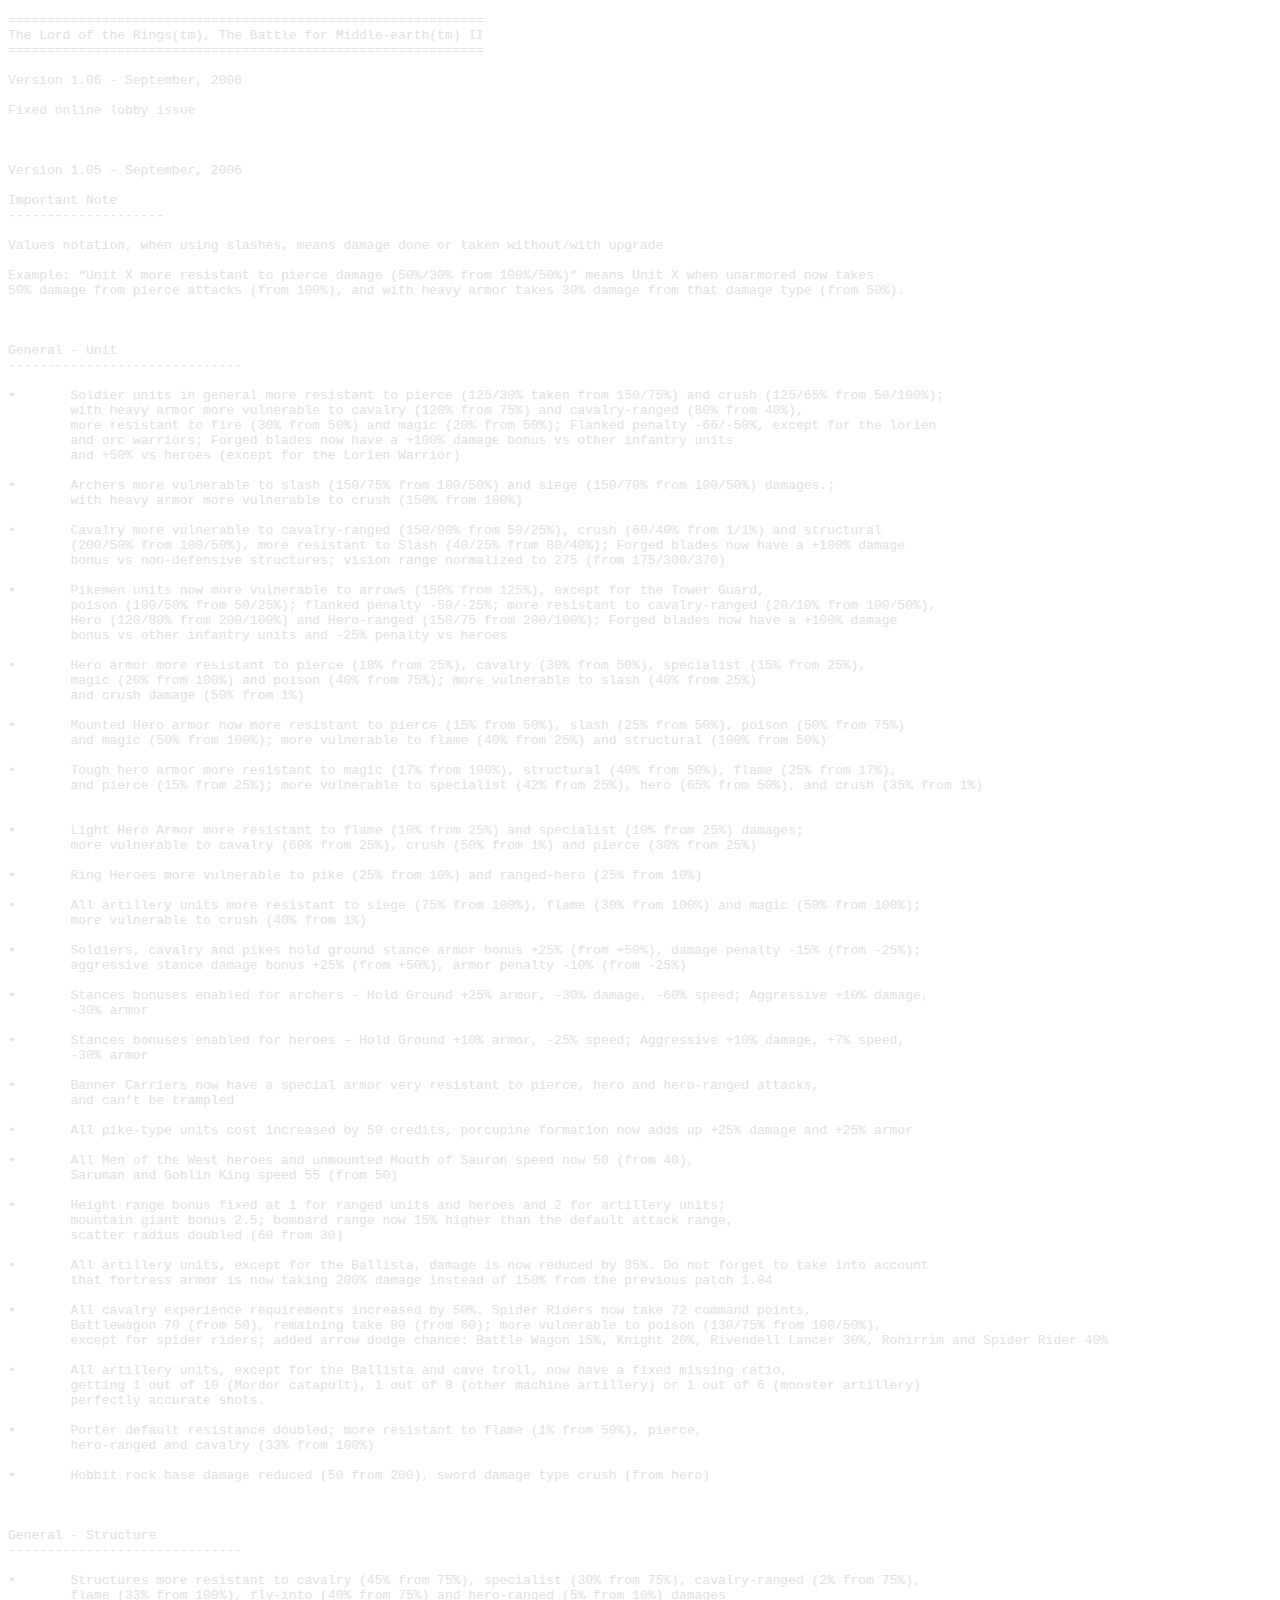
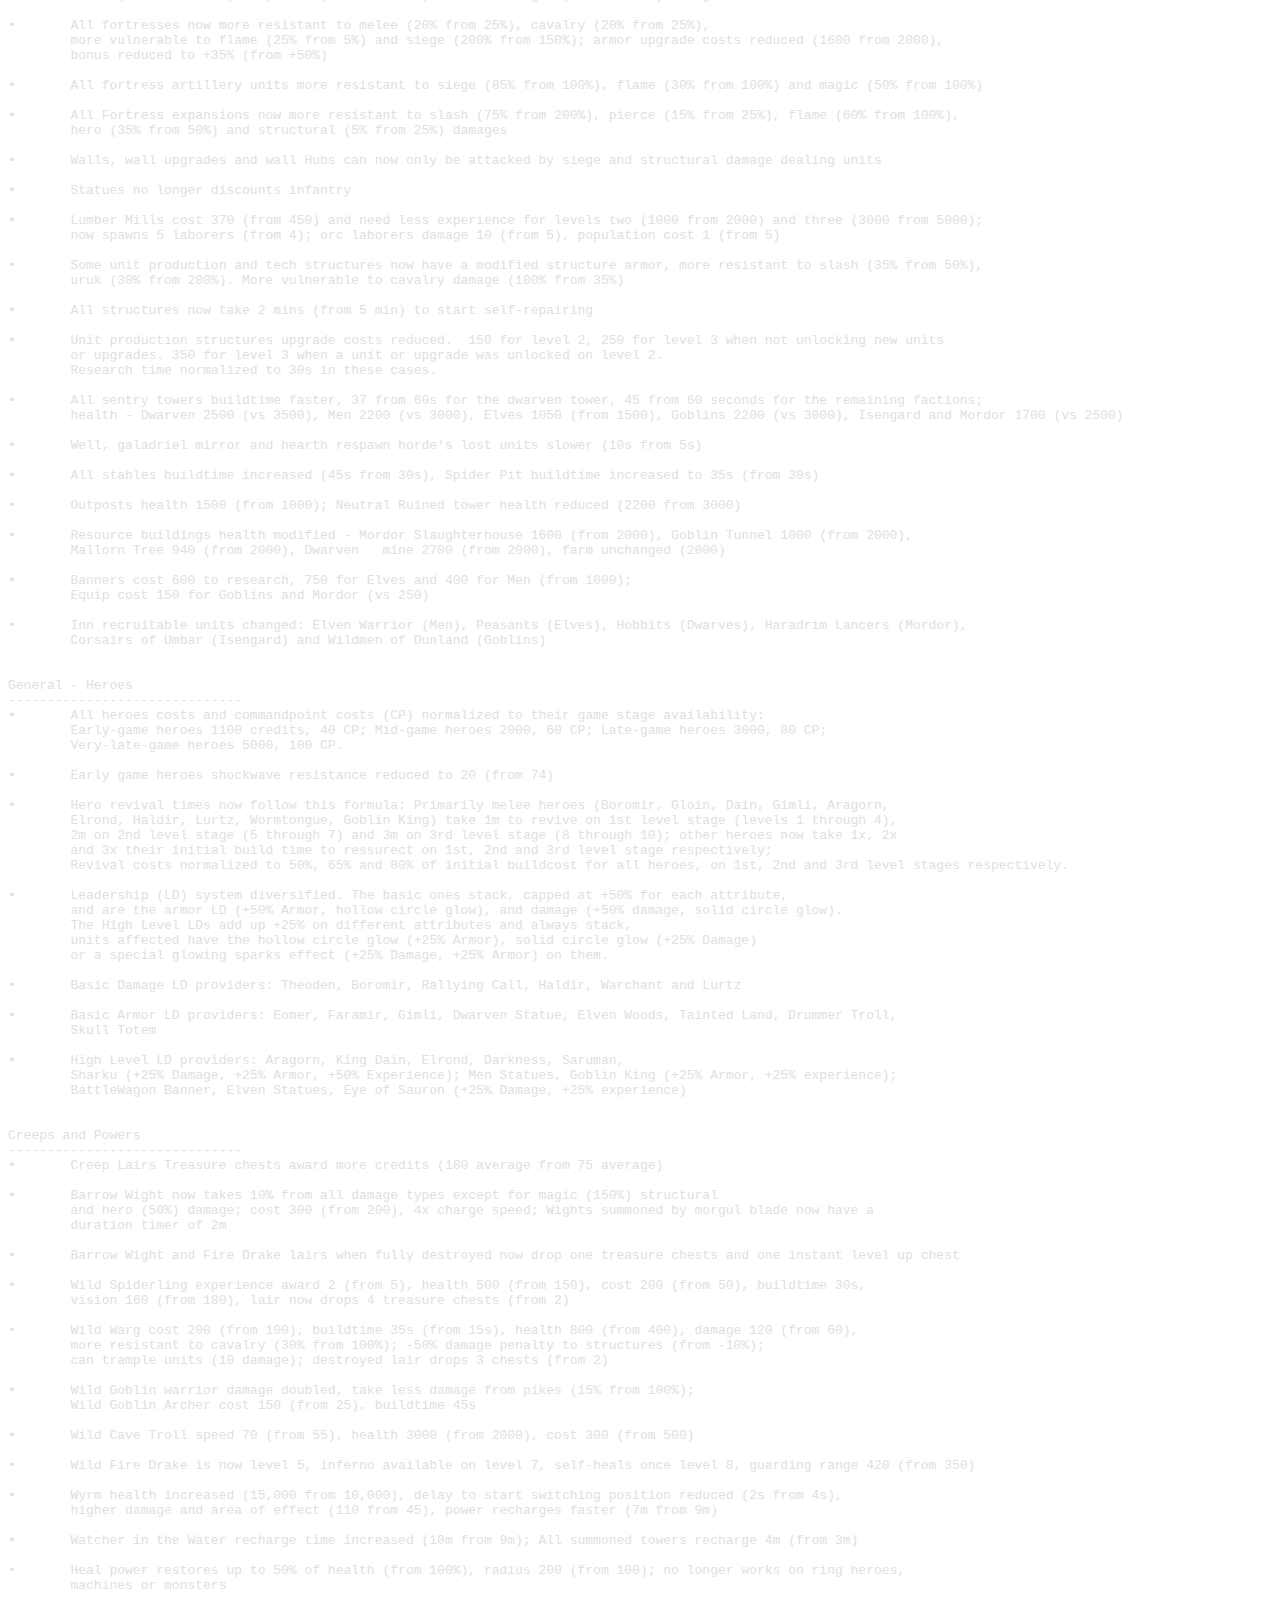
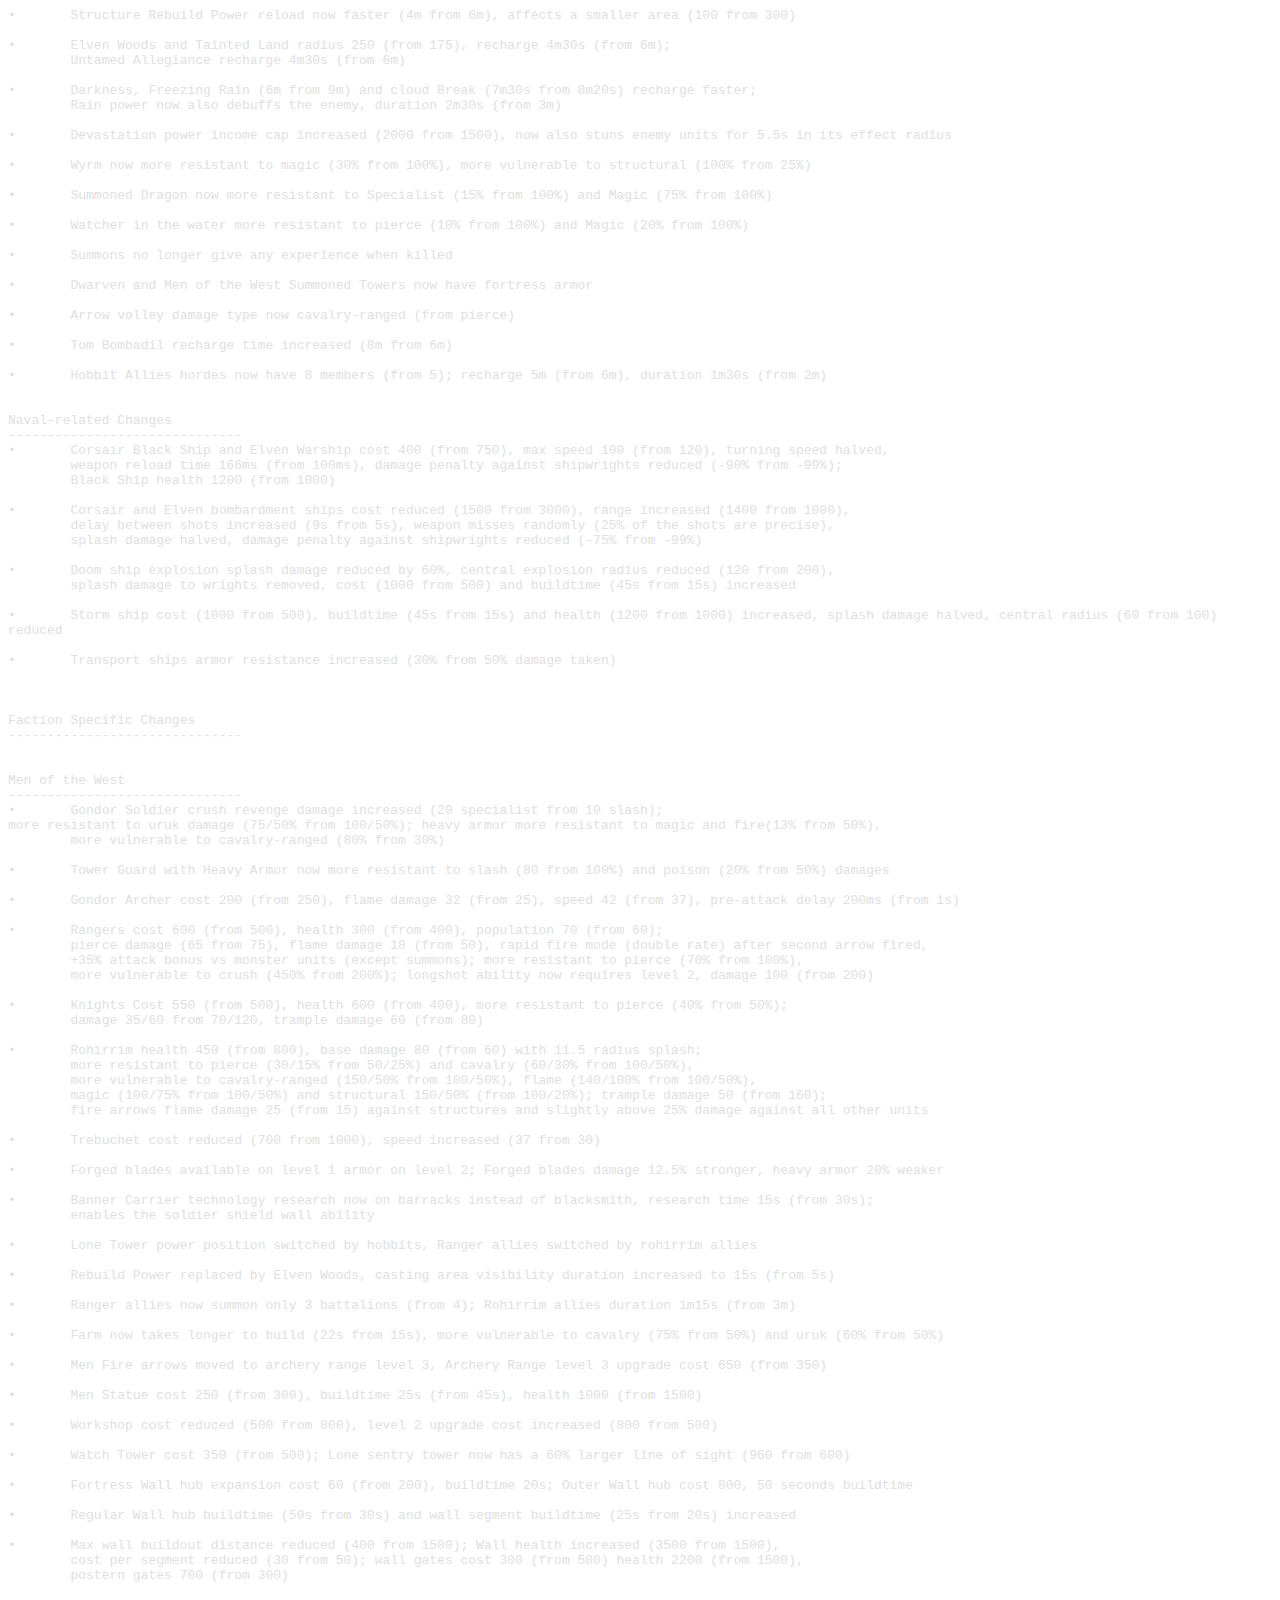
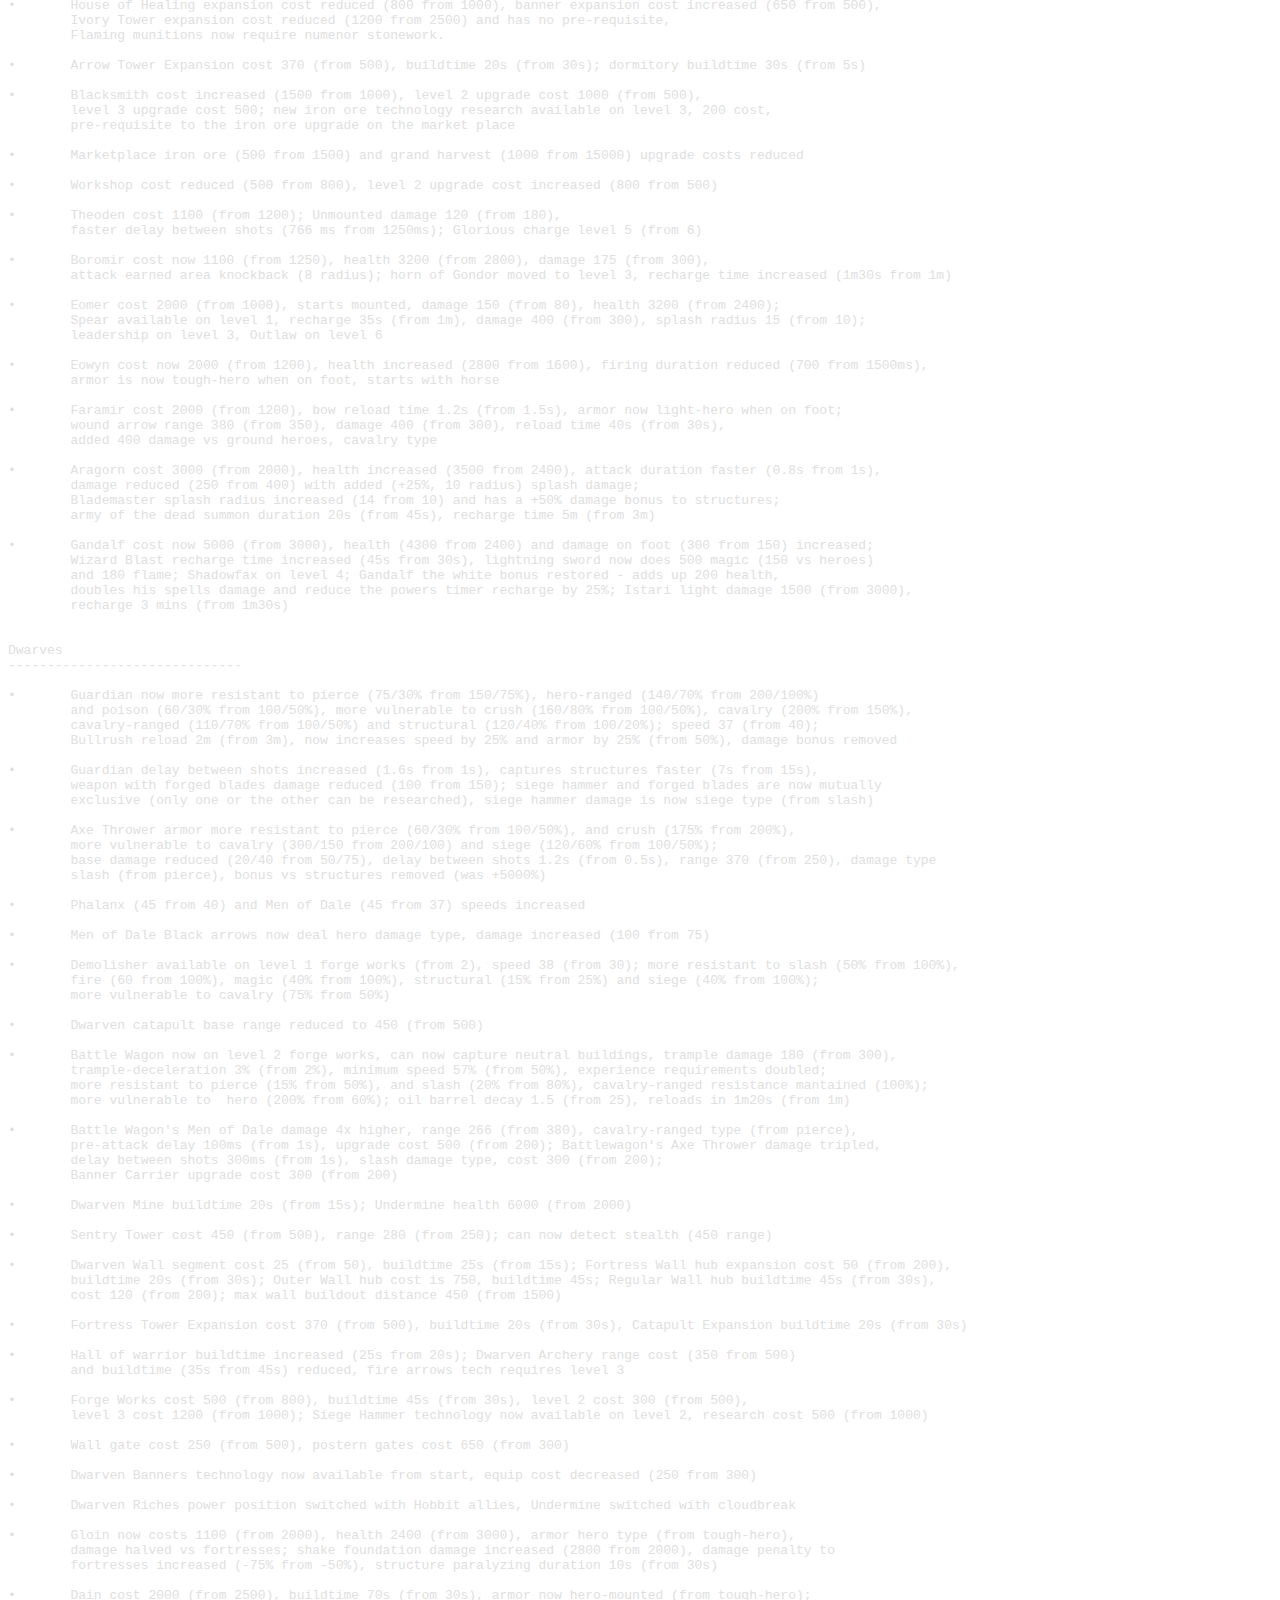
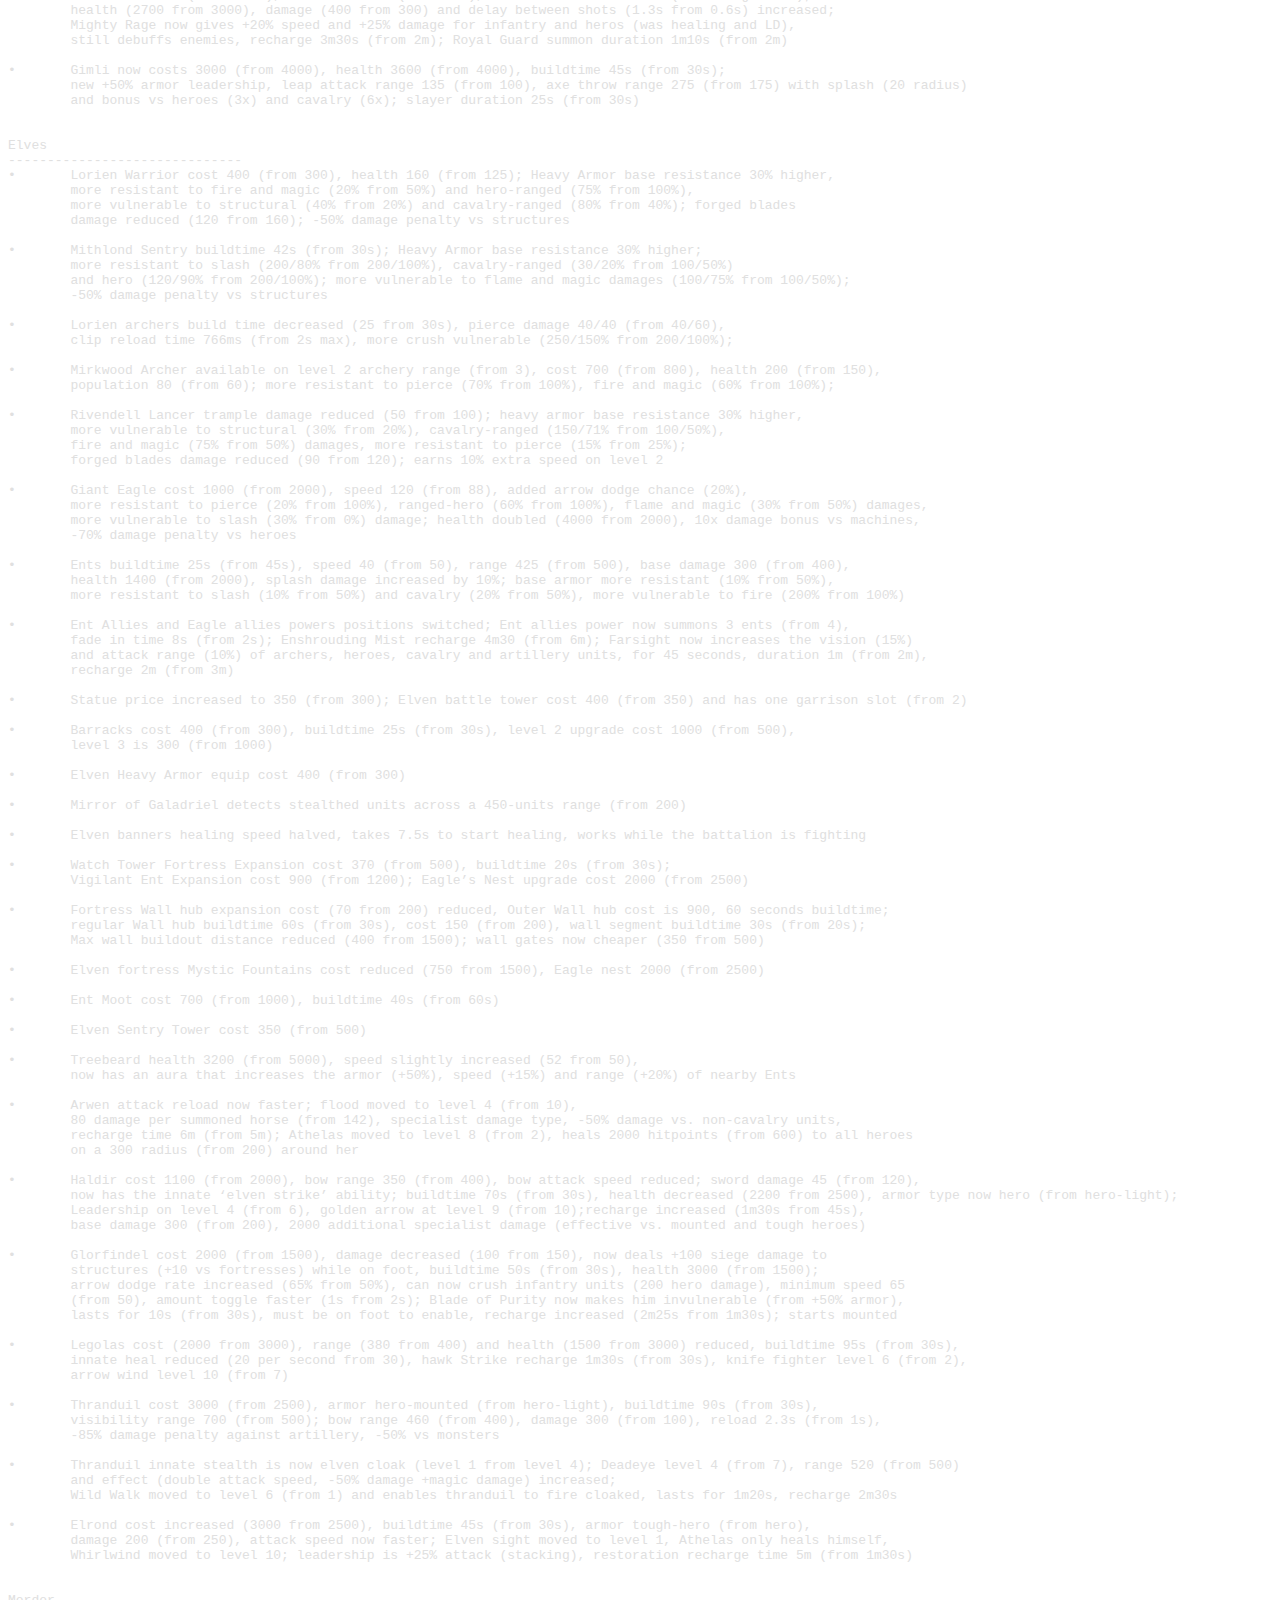
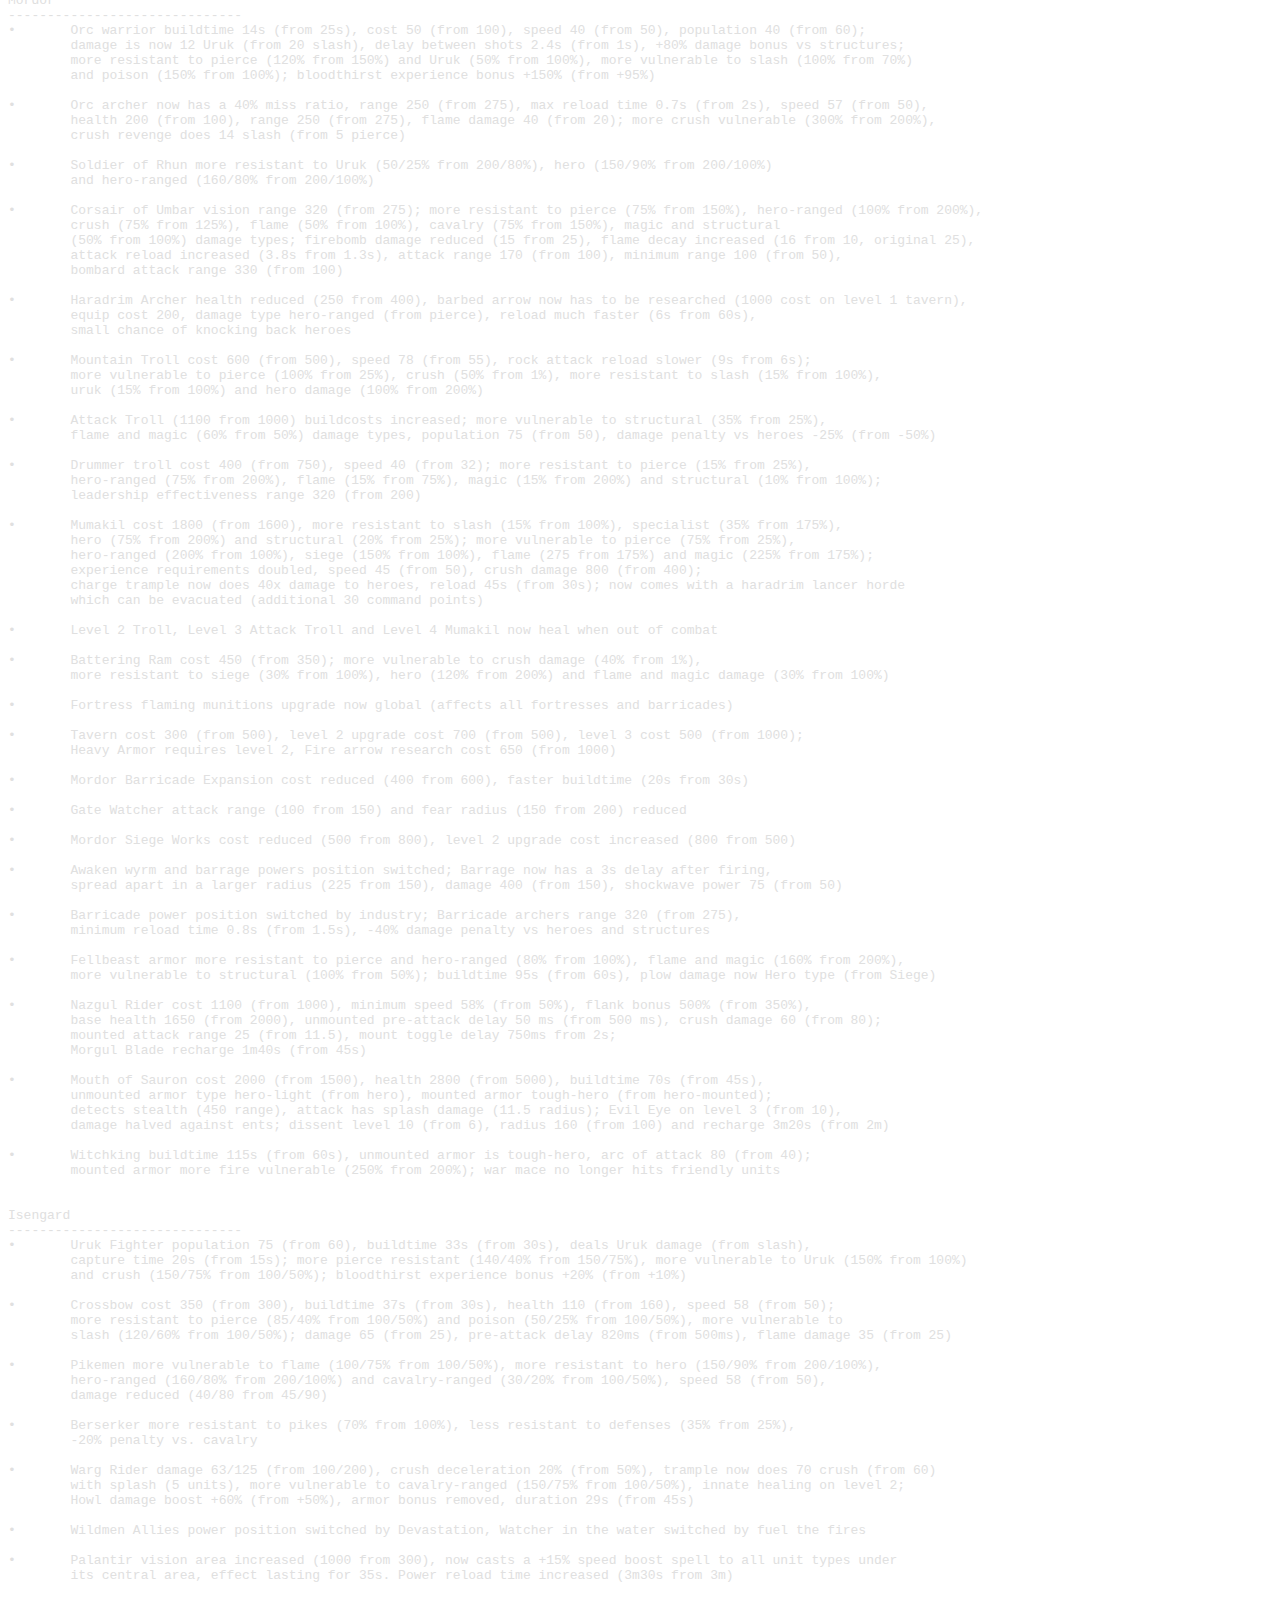
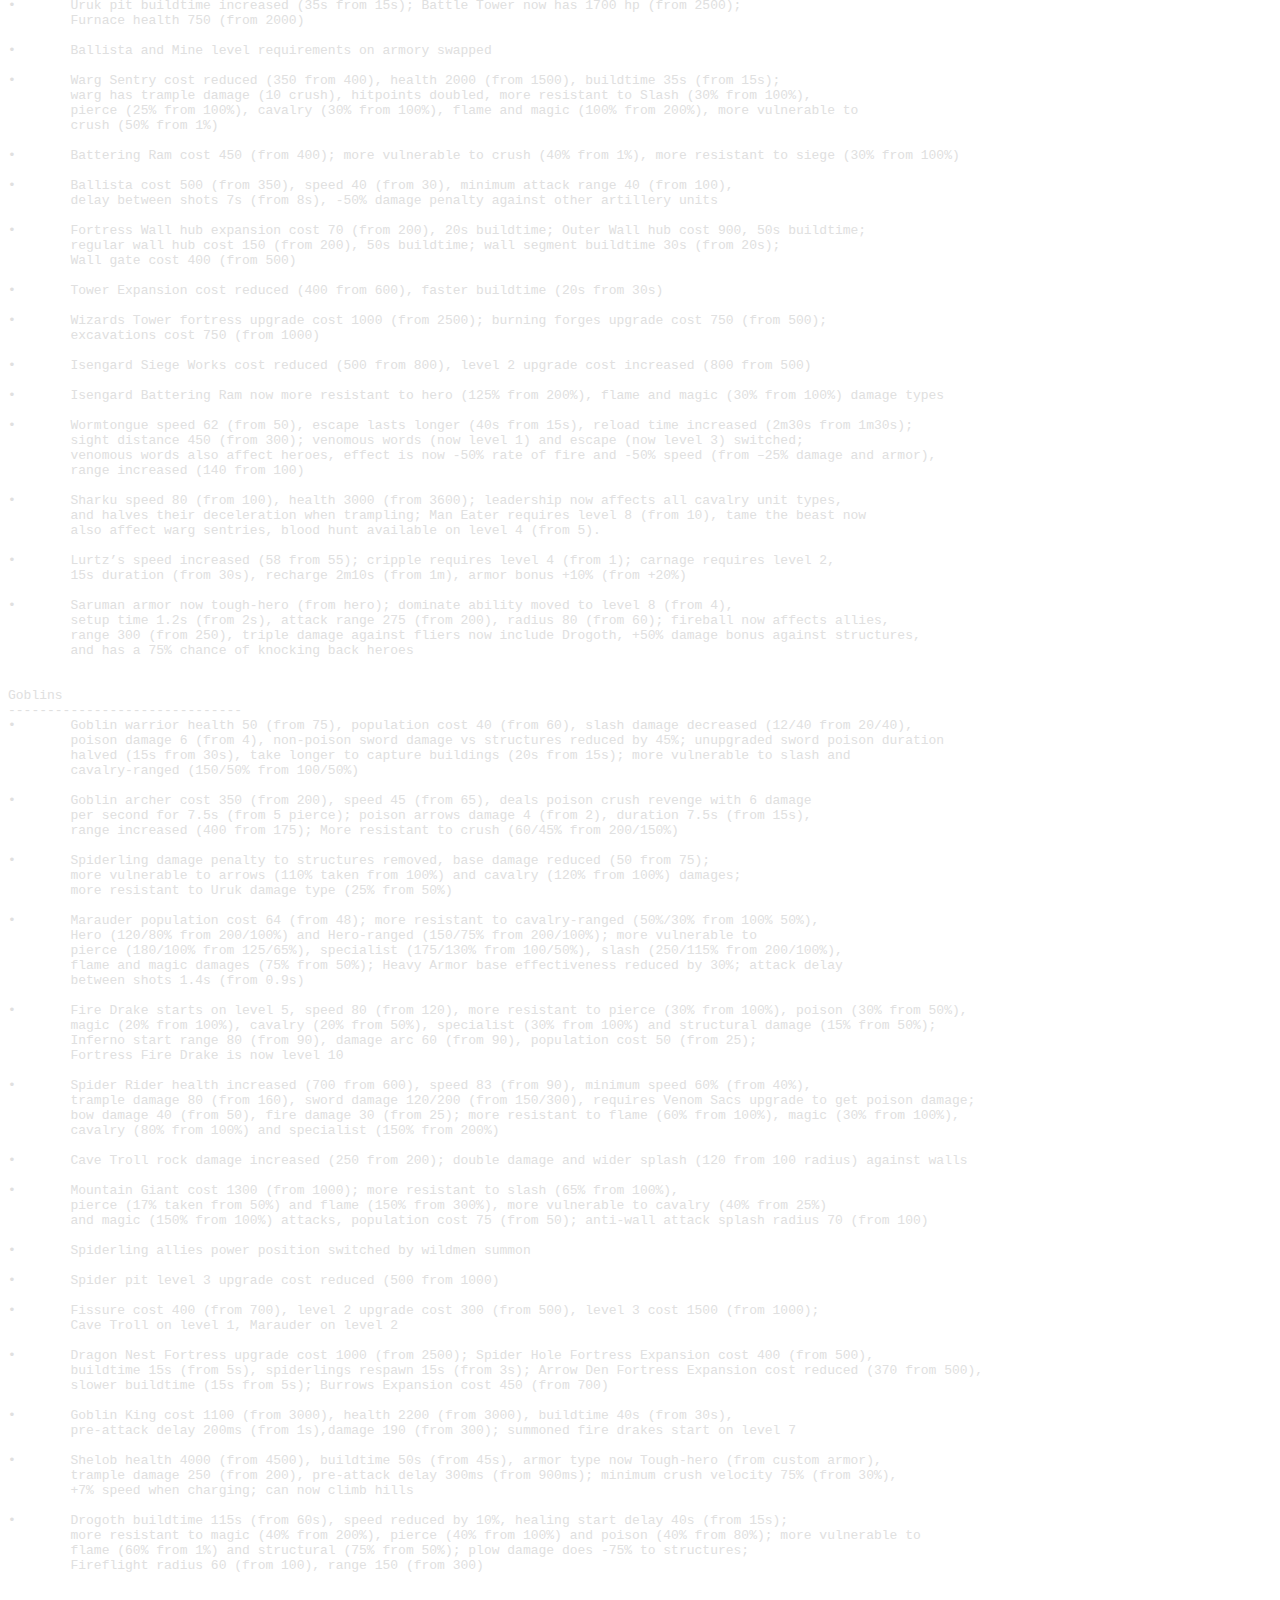
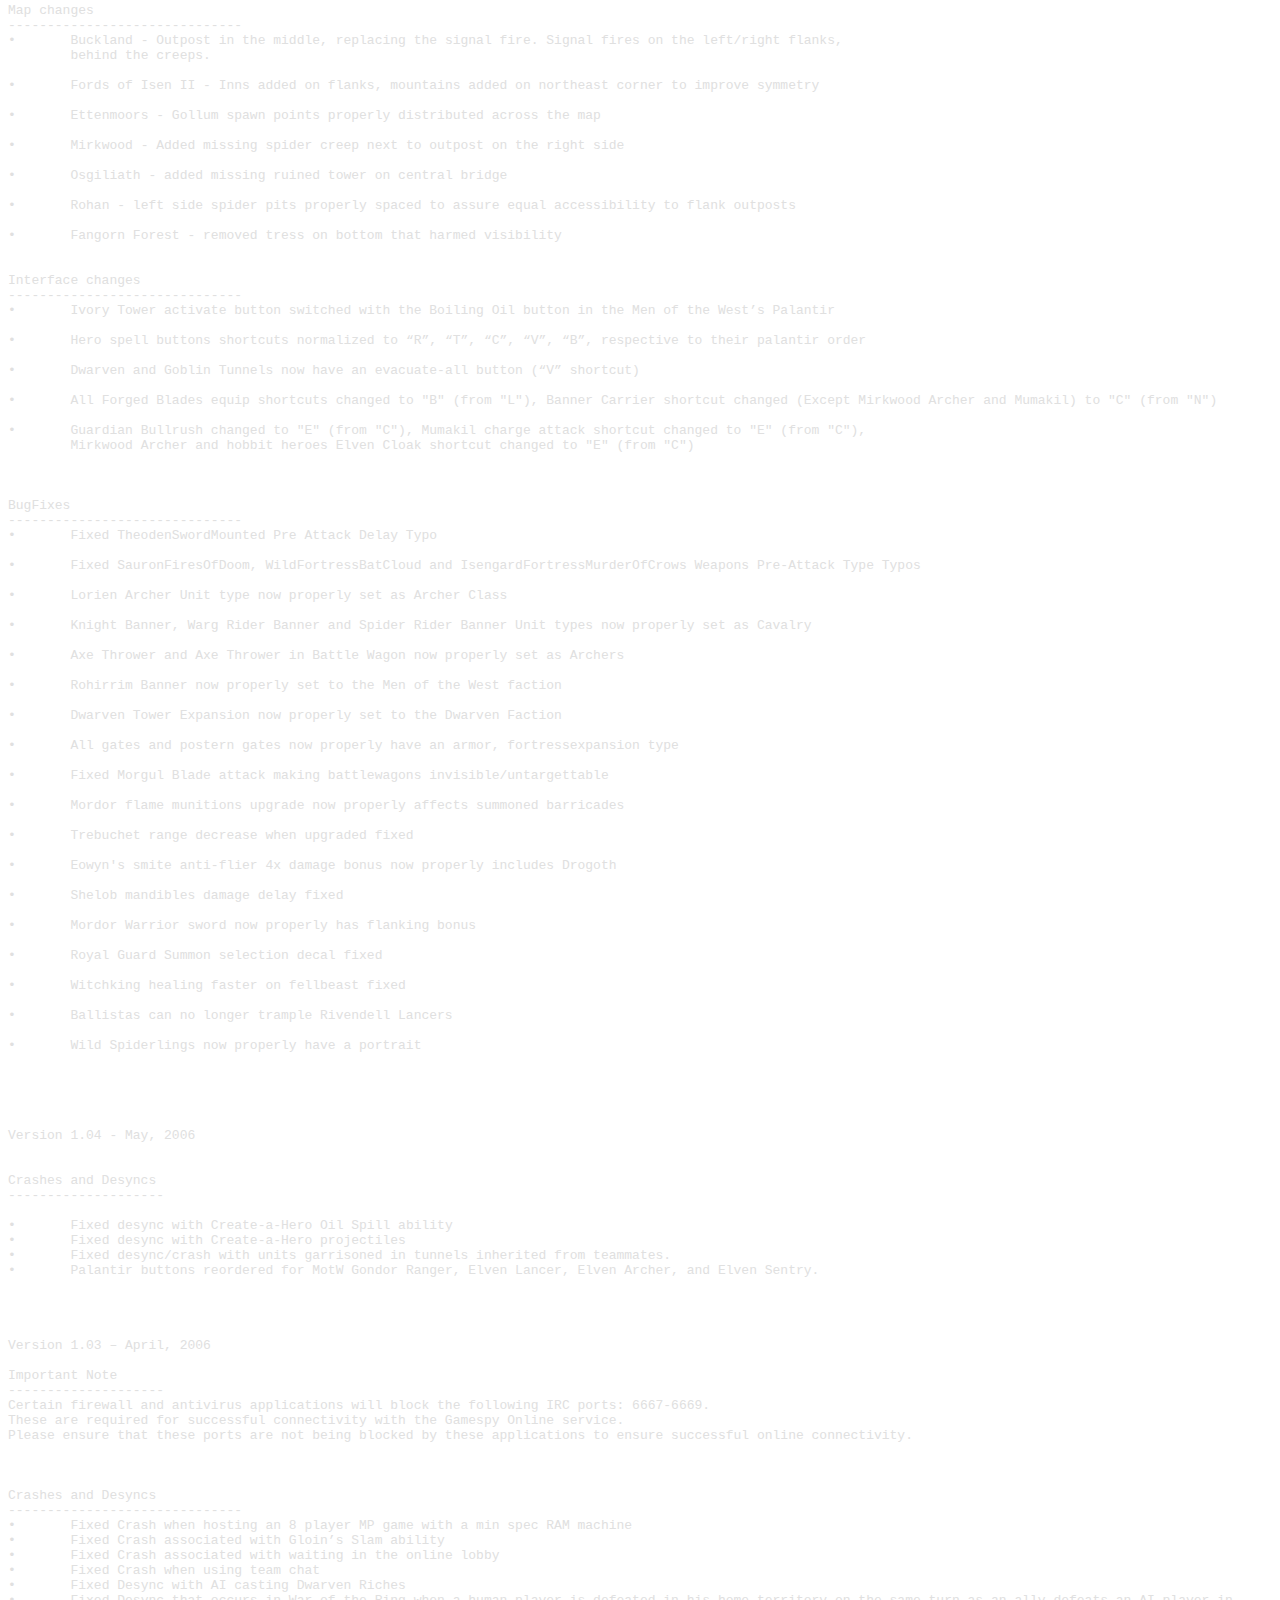
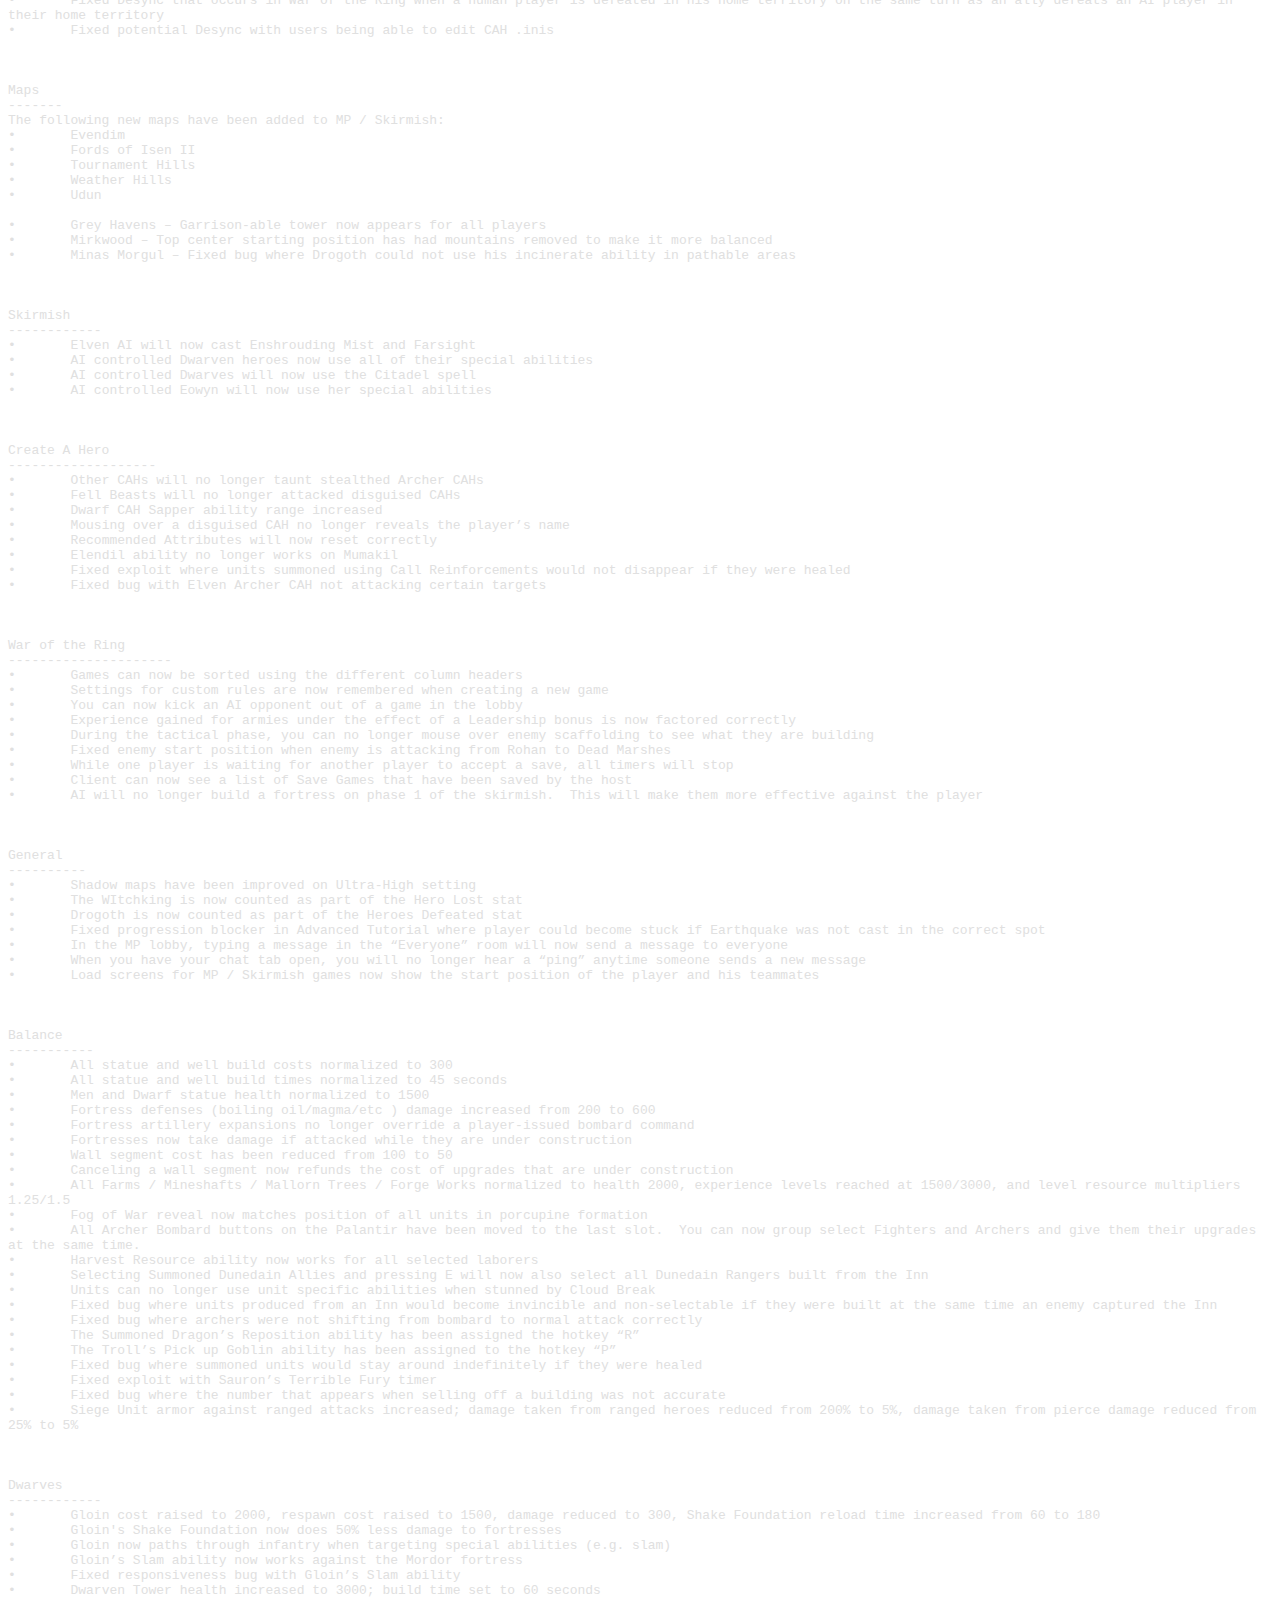
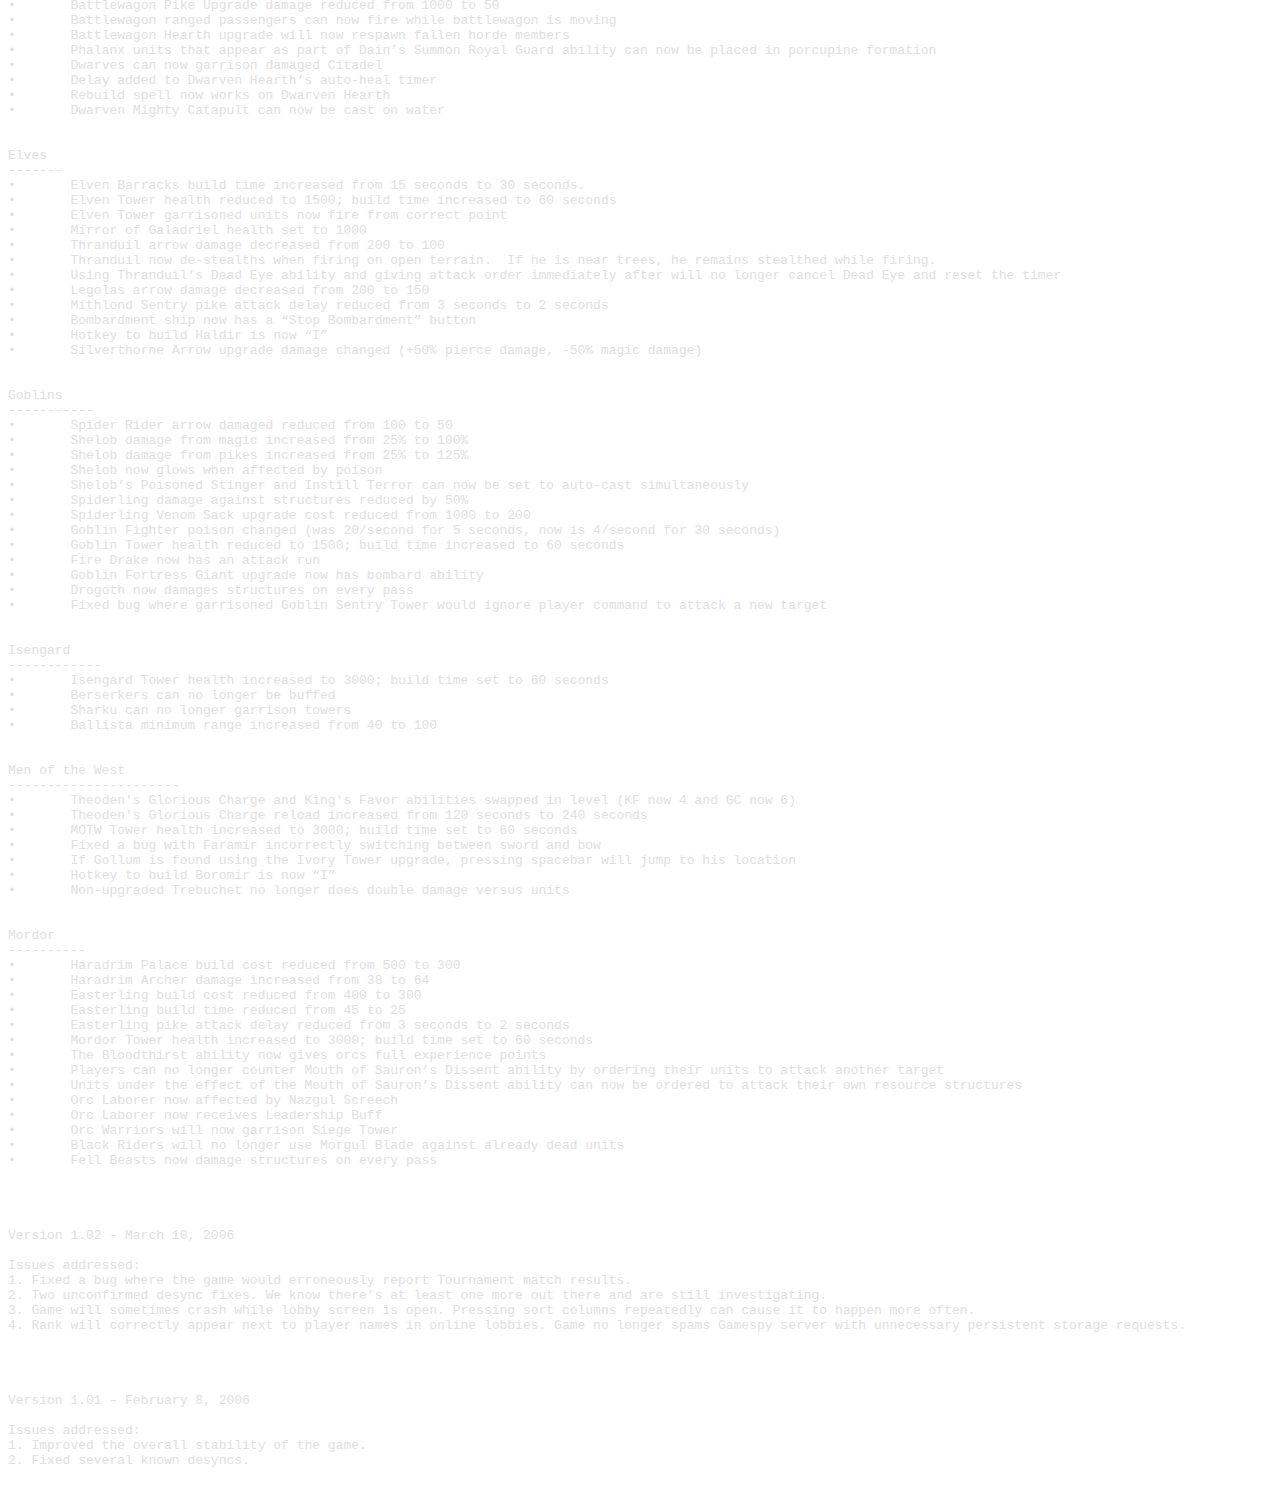
<file: changelogpages/bfme2/106/changelog.html>
<!DOCTYPE html>
<html lang="de">
<head>
    <meta charset="UTF-8">
    <meta name="viewport" content="width=device-width, initial-scale=1.0">
    <title>Changelog</title>
    <style>
        body {
            background-color: transparent;
            color: #E0E0E0;
            font-family: monospace;
        }
        pre {
            white-space: pre-wrap;
            color: inherit;
        }
    </style>
</head>
<body>
    <pre>
=============================================================
The Lord of the Rings(tm), The Battle for Middle-earth(tm) II
=============================================================

Version 1.06 - September, 2006

Fixed online lobby issue



Version 1.05 – September, 2006

Important Note
--------------------

Values notation, when using slashes, means damage done or taken without/with upgrade 

Example: “Unit X more resistant to pierce damage (50%/30% from 100%/50%)” means Unit X when unarmored now takes 
50% damage from pierce attacks (from 100%), and with heavy armor takes 30% damage from that damage type (from 50%).



General - Unit
------------------------------

•       Soldier units in general more resistant to pierce (125/30% taken from 150/75%) and crush (125/65% from 50/100%); 
	with heavy armor more vulnerable to cavalry (120% from 75%) and cavalry-ranged (80% from 40%), 
	more resistant to fire (30% from 50%) and magic (20% from 50%); Flanked penalty -66/-50%, except for the lorien 
	and orc warriors; Forged blades now have a +100% damage bonus vs other infantry units 
	and +50% vs heroes (except for the Lorien Warrior)

•	Archers more vulnerable to slash (150/75% from 100/50%) and siege (150/70% from 100/50%) damages.; 
	with heavy armor more vulnerable to crush (150% from 100%)

•	Cavalry more vulnerable to cavalry-ranged (150/90% from 50/25%), crush (60/40% from 1/1%) and structural 
	(200/50% from 100/50%), more resistant to Slash (40/25% from 80/40%); Forged blades now have a +100% damage 
	bonus vs non-defensive structures; vision range normalized to 275 (from 175/300/370)

•	Pikemen units now more vulnerable to arrows (150% from 125%), except for the Tower Guard, 
	poison (100/50% from 50/25%); flanked penalty -50/-25%; more resistant to cavalry-ranged (20/10% from 100/50%), 
	Hero (120/80% from 200/100%) and Hero-ranged (150/75 from 200/100%); Forged blades now have a +100% damage 
	bonus vs other infantry units and -25% penalty vs heroes

•	Hero armor more resistant to pierce (18% from 25%), cavalry (30% from 50%), specialist (15% from 25%), 
	magic (20% from 100%) and poison (40% from 75%); more vulnerable to slash (40% from 25%) 
	and crush damage (50% from 1%) 

•	Mounted Hero armor now more resistant to pierce (15% from 50%), slash (25% from 50%), poison (50% from 75%) 
	and magic (50% from 100%); more vulnerable to flame (40% from 25%) and structural (100% from 50%)

•	Tough hero armor more resistant to magic (17% from 100%), structural (40% from 50%), flame (25% from 17%),
	and pierce (15% from 25%); more vulnerable to specialist (42% from 25%), hero (65% from 50%), and crush (35% from 1%)


•	Light Hero Armor more resistant to flame (10% from 25%) and specialist (10% from 25%) damages; 
	more vulnerable to cavalry (60% from 25%), crush (50% from 1%) and pierce (30% from 25%) 

•	Ring Heroes more vulnerable to pike (25% from 10%) and ranged-hero (25% from 10%) 

•	All artillery units more resistant to siege (75% from 100%), flame (30% from 100%) and magic (50% from 100%); 
	more vulnerable to crush (40% from 1%)

•	Soldiers, cavalry and pikes hold ground stance armor bonus +25% (from +50%), damage penalty -15% (from -25%); 
	aggressive stance damage bonus +25% (from +50%), armor penalty -10% (from -25%)

•	Stances bonuses enabled for archers - Hold Ground +25% armor, -30% damage, -60% speed; Aggressive +10% damage, 
	-30% armor

•	Stances bonuses enabled for heroes – Hold Ground +10% armor, -25% speed; Aggressive +10% damage, +7% speed, 
	-30% armor

•	Banner Carriers now have a special armor very resistant to pierce, hero and hero-ranged attacks, 
	and can’t be trampled

•	All pike-type units cost increased by 50 credits, porcupine formation now adds up +25% damage and +25% armor

•	All Men of the West heroes and unmounted Mouth of Sauron speed now 50 (from 40), 
	Saruman and Goblin King speed 55 (from 50)

•	Height range bonus fixed at 1 for ranged units and heroes and 2 for artillery units; 
	mountain giant bonus 2.5; bombard range now 15% higher than the default attack range, 
	scatter radius doubled (60 from 30)

•	All artillery units, except for the Ballista, damage is now reduced by 35%. Do not forget to take into account
	that fortress armor is now taking 200% damage instead of 150% from the previous patch 1.04

•	All cavalry experience requirements increased by 50%. Spider Riders now take 72 command points, 
	Battlewagon 70 (from 50), remaining take 80 (from 60); more vulnerable to poison (130/75% from 100/50%), 
	except for spider riders; added arrow dodge chance: Battle Wagon 15%, Knight 20%, Rivendell Lancer 30%, Rohirrim and Spider Rider 40%

•	All artillery units, except for the Ballista and cave troll, now have a fixed missing ratio, 
	getting 1 out of 10 (Mordor catapult), 1 out of 8 (other machine artillery) or 1 out of 6 (monster artillery) 
	perfectly accurate shots.

•	Porter default resistance doubled; more resistant to flame (1% from 50%), pierce, 
	hero-ranged and cavalry (33% from 100%)

•       Hobbit rock base damage reduced (50 from 200), sword damage type crush (from hero)



General - Structure
------------------------------

•	Structures more resistant to cavalry (45% from 75%), specialist (30% from 75%), cavalry-ranged (2% from 75%), 
	flame (33% from 100%), fly-into (40% from 75%) and hero-ranged (5% from 10%) damages

•	All fortresses now more resistant to melee (20% from 25%), cavalry (20% from 25%), 
	more vulnerable to flame (25% from 5%) and siege (200% from 150%); armor upgrade costs reduced (1600 from 2000), 
	bonus reduced to +35% (from +50%)

•	All fortress artillery units more resistant to siege (85% from 100%), flame (30% from 100%) and magic (50% from 100%)

•	All Fortress expansions now more resistant to slash (75% from 200%), pierce (15% from 25%), flame (60% from 100%), 
	hero (35% from 50%) and structural (5% from 25%) damages

•	Walls, wall upgrades and wall Hubs can now only be attacked by siege and structural damage dealing units

•	Statues no longer discounts infantry

•	Lumber Mills cost 370 (from 450) and need less experience for levels two (1000 from 2000) and three (3000 from 5000);
	now spawns 5 laborers (from 4); orc laborers damage 10 (from 5), population cost 1 (from 5)

•	Some unit production and tech structures now have a modified structure armor, more resistant to slash (35% from 50%), 
	uruk (30% from 200%). More vulnerable to cavalry damage (100% from 35%)

•	All structures now take 2 mins (from 5 min) to start self-repairing

•	Unit production structures upgrade costs reduced.  150 for level 2, 250 for level 3 when not unlocking new units 
	or upgrades. 350 for level 3 when a unit or upgrade was unlocked on level 2. 
	Research time normalized to 30s in these cases.

•	All sentry towers buildtime faster, 37 from 60s for the dwarven tower, 45 from 60 seconds for the remaining factions; 
	health - Dwarven 2500 (vs 3500), Men 2200 (vs 3000), Elves 1050 (from 1500), Goblins 2200 (vs 3000), Isengard and Mordor 1700 (vs 2500)

•	Well, galadriel mirror and hearth respawn horde's lost units slower (10s from 5s)

•	All stables buildtime increased (45s from 30s), Spider Pit buildtime increased to 35s (from 30s)

•	Outposts health 1500 (from 1000); Neutral Ruined tower health reduced (2200 from 3000)

•	Resource buildings health modified - Mordor Slaughterhouse 1600 (from 2000), Goblin Tunnel 1000 (from 2000), 
	Mallorn Tree 940 (from 2000), Dwarven 	mine 2700 (from 2000), farm unchanged (2000)

•	Banners cost 600 to research, 750 for Elves and 400 for Men (from 1000); 
	Equip cost 150 for Goblins and Mordor (vs 250)

•	Inn recruitable units changed: Elven Warrior (Men), Peasants (Elves), Hobbits (Dwarves), Haradrim Lancers (Mordor), 
	Corsairs of Umbar (Isengard) and Wildmen of Dunland (Goblins)


General - Heroes
------------------------------
•	All heroes costs and commandpoint costs (CP) normalized to their game stage availability: 
	Early-game heroes 1100 credits, 40 CP; Mid-game heroes 2000, 60 CP; Late-game heroes 3000, 80 CP; 
	Very-late-game heroes 5000, 100 CP.

•	Early game heroes shockwave resistance reduced to 20 (from 74)

•	Hero revival times now follow this formula: Primarily melee heroes (Boromir, Gloin, Dain, Gimli, Aragorn, 
	Elrond, Haldir, Lurtz, Wormtongue, Goblin King) take 1m to revive on 1st level stage (levels 1 through 4), 
	2m on 2nd level stage (5 through 7) and 3m on 3rd level stage (8 through 10); other heroes now take 1x, 2x 
	and 3x their initial build time to ressurect on 1st, 2nd and 3rd level stage respectively;
	Revival costs normalized to 50%, 65% and 80% of initial buildcost for all heroes, on 1st, 2nd and 3rd level stages respectively.

•	Leadership (LD) system diversified. The basic ones stack, capped at +50% for each attribute, 
	and are the armor LD (+50% Armor, hollow circle glow), and damage (+50% damage, solid circle glow). 
	The High Level LDs add up +25% on different attributes and always stack, 
	units affected have the hollow circle glow (+25% Armor), solid circle glow (+25% Damage) 
	or a special glowing sparks effect (+25% Damage, +25% Armor) on them.

•	Basic Damage LD providers: Theoden, Boromir, Rallying Call, Haldir, Warchant and Lurtz

•	Basic Armor LD providers: Eomer, Faramir, Gimli, Dwarven Statue, Elven Woods, Tainted Land, Drummer Troll, 
	Skull Totem

•	High Level LD providers: Aragorn, King Dain, Elrond, Darkness, Saruman, 
	Sharku (+25% Damage, +25% Armor, +50% Experience); Men Statues, Goblin King (+25% Armor, +25% experience); 
	BattleWagon Banner, Elven Statues, Eye of Sauron (+25% Damage, +25% experience)


Creeps and Powers 
------------------------------
•	Creep Lairs Treasure chests award more credits (180 average from 75 average)

•	Barrow Wight now takes 10% from all damage types except for magic (150%) structural 
	and hero (50%) damage; cost 300 (from 200), 4x charge speed; Wights summoned by morgul blade now have a 
	duration timer of 2m

•	Barrow Wight and Fire Drake lairs when fully destroyed now drop one treasure chests and one instant level up chest

•	Wild Spiderling experience award 2 (from 5), health 500 (from 150), cost 200 (from 50), buildtime 30s, 
	vision 160 (from 180), lair now drops 4 treasure chests (from 2)

•	Wild Warg cost 200 (from 100), buildtime 35s (from 15s), health 800 (from 400), damage 120 (from 60), 
	more resistant to cavalry (30% from 100%); -50% damage penalty to structures (from -10%); 
	can trample units (10 damage); destroyed lair drops 3 chests (from 2)

•	Wild Goblin warrior damage doubled, take less damage from pikes (15% from 100%); 
	Wild Goblin Archer cost 150 (from 25), buildtime 45s

•	Wild Cave Troll speed 70 (from 55), health 3000 (from 2000), cost 300 (from 500)

•	Wild Fire Drake is now level 5, inferno available on level 7, self-heals once level 8, guarding range 420 (from 350)

•	Wyrm health increased (15,000 from 10,000), delay to start switching position reduced (2s from 4s), 
	higher damage and area of effect (110 from 45), power recharges faster (7m from 9m)

•	Watcher in the Water recharge time increased (10m from 9m); All summoned towers recharge 4m (from 3m)

•	Heal power restores up to 50% of health (from 100%), radius 200 (from 100); no longer works on ring heroes, 
	machines or monsters

•	Structure Rebuild Power reload now faster (4m from 6m), affects a smaller area (100 from 300)

•	Elven Woods and Tainted Land radius 250 (from 175), recharge 4m30s (from 6m); 
	Untamed Allegiance recharge 4m30s (from 6m)

•	Darkness, Freezing Rain (6m from 9m) and cloud Break (7m30s from 8m20s) recharge faster; 
	Rain power now also debuffs the enemy, duration 2m30s (from 3m)

•	Devastation power income cap increased (2000 from 1500), now also stuns enemy units for 5.5s in its effect radius

•	Wyrm now more resistant to magic (30% from 100%), more vulnerable to structural (100% from 25%)

•	Summoned Dragon now more resistant to Specialist (15% from 100%) and Magic (75% from 100%)

•	Watcher in the water more resistant to pierce (10% from 100%) and Magic (20% from 100%)

•	Summons no longer give any experience when killed

•	Dwarven and Men of the West Summoned Towers now have fortress armor

•	Arrow volley damage type now cavalry-ranged (from pierce)

•	Tom Bombadil recharge time increased (8m from 6m)

•	Hobbit Allies hordes now have 8 members (from 5); recharge 5m (from 6m), duration 1m30s (from 2m)


Naval-related Changes 
------------------------------
•	Corsair Black Ship and Elven Warship cost 400 (from 750), max speed 100 (from 120), turning speed halved, 
	weapon reload time 166ms (from 100ms), damage penalty against shipwrights reduced (-90% from -99%); 
	Black Ship health 1200 (from 1000)

•	Corsair and Elven bombardment ships cost reduced (1500 from 3000), range increased (1400 from 1000), 
	delay between shots increased (9s from 5s), weapon misses randomly (25% of the shots are precise), 
	splash damage halved, damage penalty against shipwrights reduced (-75% from -99%)

•	Doom ship explosion splash damage reduced by 60%, central explosion radius reduced (120 from 200), 
	splash damage to wrights removed, cost (1000 from 500) and buildtime (45s from 15s) increased

•	Storm ship cost (1000 from 500), buildtime (45s from 15s) and health (1200 from 1000) increased, splash damage halved, central radius (60 from 100) reduced

•	Transport ships armor resistance increased (30% from 50% damage taken)



Faction Specific Changes
------------------------------


Men of the West
------------------------------
•	Gondor Soldier crush revenge damage increased (20 specialist from 10 slash); 
more resistant to uruk damage (75/50% from 100/50%); heavy armor more resistant to magic and fire(13% from 50%), 
	more vulnerable to cavalry-ranged (80% from 30%)

•	Tower Guard with Heavy Armor now more resistant to slash (80 from 100%) and poison (20% from 50%) damages

•	Gondor Archer cost 200 (from 250), flame damage 32 (from 25), speed 42 (from 37), pre-attack delay 200ms (from 1s)

•	Rangers cost 600 (from 500), health 300 (from 400), population 70 (from 60); 
	pierce damage (65 from 75), flame damage 18 (from 50), rapid fire mode (double rate) after second arrow fired, 
	+35% attack bonus vs monster units (except summons); more resistant to pierce (70% from 100%), 
	more vulnerable to crush (450% from 200%); longshot ability now requires level 2, damage 100 (from 200)

•	Knights Cost 550 (from 500), health 600 (from 400), more resistant to pierce (40% from 50%); 
	damage 35/60 from 70/120, trample damage 60 (from 80)

•	Rohirrim health 450 (from 800), base damage 80 (from 60) with 11.5 radius splash; 
	more resistant to pierce (30/15% from 50/25%) and cavalry (60/30% from 100/50%), 
	more vulnerable to cavalry-ranged (150/50% from 100/50%), flame (140/100% from 100/50%), 
	magic (100/75% from 100/50%) and structural 150/50% (from 100/20%); trample damage 50 (from 160); 
	fire arrows flame damage 25 (from 15) against structures and slightly above 25% damage against all other units

•	Trebuchet cost reduced (700 from 1000), speed increased (37 from 30)

•	Forged blades available on level 1 armor on level 2; Forged blades damage 12.5% stronger, heavy armor 20% weaker

•	Banner Carrier technology research now on barracks instead of blacksmith, research time 15s (from 30s); 
	enables the soldier shield wall ability

•	Lone Tower power position switched by hobbits, Ranger allies switched by rohirrim allies

•	Rebuild Power replaced by Elven Woods, casting area visibility duration increased to 15s (from 5s)

•	Ranger allies now summon only 3 battalions (from 4); Rohirrim allies duration 1m15s (from 3m)

•	Farm now takes longer to build (22s from 15s), more vulnerable to cavalry (75% from 50%) and uruk (60% from 50%)

•	Men Fire arrows moved to archery range level 3, Archery Range level 3 upgrade cost 650 (from 350)

•	Men Statue cost 250 (from 300), buildtime 25s (from 45s), health 1000 (from 1500)

•	Workshop cost reduced (500 from 800), level 2 upgrade cost increased (800 from 500)

•	Watch Tower cost 350 (from 500); Lone sentry tower now has a 60% larger line of sight (960 from 600)

•	Fortress Wall hub expansion cost 60 (from 200), buildtime 20s; Outer Wall hub cost 800, 50 seconds buildtime

•	Regular Wall hub buildtime (50s from 30s) and wall segment buildtime (25s from 20s) increased

•	Max wall buildout distance reduced (400 from 1500); Wall health increased (3500 from 1500), 
	cost per segment reduced (30 from 50); wall gates cost 300 (from 500) health 2200 (from 1500), 
	postern gates 700 (from 300)

•	House of Healing expansion cost reduced (800 from 1000), banner expansion cost increased (650 from 500), 
	Ivory Tower expansion cost reduced (1200 from 2500) and has no pre-requisite, 
	Flaming munitions now require numenor stonework.

•	Arrow Tower Expansion cost 370 (from 500), buildtime 20s (from 30s); dormitory buildtime 30s (from 5s)

•	Blacksmith cost increased (1500 from 1000), level 2 upgrade cost 1000 (from 500), 
	level 3 upgrade cost 500; new iron ore technology research available on level 3, 200 cost, 
	pre-requisite to the iron ore upgrade on the market place

•	Marketplace iron ore (500 from 1500) and grand harvest (1000 from 15000) upgrade costs reduced 

•	Workshop cost reduced (500 from 800), level 2 upgrade cost increased (800 from 500)

•	Theoden cost 1100 (from 1200); Unmounted damage 120 (from 180), 
	faster delay between shots (766 ms from 1250ms); Glorious charge level 5 (from 6)

•	Boromir cost now 1100 (from 1250), health 3200 (from 2800), damage 175 (from 300), 
	attack earned area knockback (8 radius); horn of Gondor moved to level 3, recharge time increased (1m30s from 1m)

•	Eomer cost 2000 (from 1000), starts mounted, damage 150 (from 80), health 3200 (from 2400); 
	Spear available on level 1, recharge 35s (from 1m), damage 400 (from 300), splash radius 15 (from 10); 
	leadership on level 3, Outlaw on level 6

•	Eowyn cost now 2000 (from 1200), health increased (2800 from 1600), firing duration reduced (700 from 1500ms), 
	armor is now tough-hero when on foot, starts with horse

•	Faramir cost 2000 (from 1200), bow reload time 1.2s (from 1.5s), armor now light-hero when on foot; 
	wound arrow range 380 (from 350), damage 400 (from 300), reload time 40s (from 30s), 
	added 400 damage vs ground heroes, cavalry type

•	Aragorn cost 3000 (from 2000), health increased (3500 from 2400), attack duration faster (0.8s from 1s), 
	damage reduced (250 from 400) with added (+25%, 10 radius) splash damage;
	Blademaster splash radius increased (14 from 10) and has a +50% damage bonus to structures; 
	army of the dead summon duration 20s (from 45s), recharge time 5m (from 3m)

•	Gandalf cost now 5000 (from 3000), health (4300 from 2400) and damage on foot (300 from 150) increased; 
	Wizard Blast recharge time increased (45s from 30s), lightning sword now does 500 magic (150 vs heroes) 
	and 180 flame; Shadowfax on level 4; Gandalf the white bonus restored - adds up 200 health, 
	doubles his spells damage and reduce the powers timer recharge by 25%; Istari light damage 1500 (from 3000), 
	recharge 3 mins (from 1m30s)

	
Dwarves
------------------------------

•	Guardian now more resistant to pierce (75/30% from 150/75%), hero-ranged (140/70% from 200/100%) 
	and poison (60/30% from 100/50%), more vulnerable to crush (160/80% from 100/50%), cavalry (200% from 150%), 
	cavalry-ranged (110/70% from 100/50%) and structural (120/40% from 100/20%); speed 37 (from 40); 
	Bullrush reload 2m (from 3m), now increases speed by 25% and armor by 25% (from 50%), damage bonus removed

•	Guardian delay between shots increased (1.6s from 1s), captures structures faster (7s from 15s), 
	weapon with forged blades damage reduced (100 from 150); siege hammer and forged blades are now mutually 
	exclusive (only one or the other can be researched), siege hammer damage is now siege type (from slash)

•	Axe Thrower armor more resistant to pierce (60/30% from 100/50%), and crush (175% from 200%), 
	more vulnerable to cavalry (300/150 from 200/100) and siege (120/60% from 100/50%); 
	base damage reduced (20/40 from 50/75), delay between shots 1.2s (from 0.5s), range 370 (from 250), damage type 
	slash (from pierce), bonus vs structures removed (was +5000%)

•	Phalanx (45 from 40) and Men of Dale (45 from 37) speeds increased

•	Men of Dale Black arrows now deal hero damage type, damage increased (100 from 75)

•	Demolisher available on level 1 forge works (from 2), speed 38 (from 30); more resistant to slash (50% from 100%), 
	fire (60 from 100%), magic (40% from 100%), structural (15% from 25%) and siege (40% from 100%); 
	more vulnerable to cavalry (75% from 50%)

•	Dwarven catapult base range reduced to 450 (from 500)

•	Battle Wagon now on level 2 forge works, can now capture neutral buildings, trample damage 180 (from 300), 
	trample-deceleration 3% (from 2%), minimum speed 57% (from 50%), experience requirements doubled; 
	more resistant to pierce (15% from 50%), and slash (20% from 80%), cavalry-ranged resistance mantained (100%); 
	more vulnerable to  hero (200% from 60%); oil barrel decay 1.5 (from 25), reloads in 1m20s (from 1m)

•	Battle Wagon's Men of Dale damage 4x higher, range 266 (from 380), cavalry-ranged type (from pierce), 
	pre-attack delay 100ms (from 1s), upgrade cost 500 (from 200); Battlewagon's Axe Thrower damage tripled, 
	delay between shots 300ms (from 1s), slash damage type, cost 300 (from 200); 
	Banner Carrier upgrade cost 300 (from 200)

•	Dwarven Mine buildtime 20s (from 15s); Undermine health 6000 (from 2000)

•	Sentry Tower cost 450 (from 500), range 280 (from 250); can now detect stealth (450 range)

•	Dwarven Wall segment cost 25 (from 50), buildtime 25s (from 15s); Fortress Wall hub expansion cost 50 (from 200), 
	buildtime 20s (from 30s); Outer Wall hub cost is 750, buildtime 45s; Regular Wall hub buildtime 45s (from 30s), 
	cost 120 (from 200); max wall buildout distance 450 (from 1500)

•	Fortress Tower Expansion cost 370 (from 500), buildtime 20s (from 30s), Catapult Expansion buildtime 20s (from 30s)

•	Hall of warrior buildtime increased (25s from 20s); Dwarven Archery range cost (350 from 500) 
	and buildtime (35s from 45s) reduced, fire arrows tech requires level 3

•	Forge Works cost 500 (from 800), buildtime 45s (from 30s), level 2 cost 300 (from 500), 
	level 3 cost 1200 (from 1000); Siege Hammer technology now available on level 2, research cost 500 (from 1000)

•	Wall gate cost 250 (from 500), postern gates cost 650 (from 300)

•	Dwarven Banners technology now available from start, equip cost decreased (250 from 300)

•	Dwarven Riches power position switched with Hobbit allies, Undermine switched with cloudbreak

•	Gloin now costs 1100 (from 2000), health 2400 (from 3000), armor hero type (from tough-hero), 
	damage halved vs fortresses; shake foundation damage increased (2800 from 2000), damage penalty to 
	fortresses increased (-75% from -50%), structure paralyzing duration 10s (from 30s)

•	Dain cost 2000 (from 2500), buildtime 70s (from 30s), armor now hero-mounted (from tough-hero); 
	health (2700 from 3000), damage (400 from 300) and delay between shots (1.3s from 0.6s) increased; 
	Mighty Rage now gives +20% speed and +25% damage for infantry and heros (was healing and LD), 
	still debuffs enemies, recharge 3m30s (from 2m); Royal Guard summon duration 1m10s (from 2m)

•	Gimli now costs 3000 (from 4000), health 3600 (from 4000), buildtime 45s (from 30s); 
	new +50% armor leadership, leap attack range 135 (from 100), axe throw range 275 (from 175) with splash (20 radius) 
	and bonus vs heroes (3x) and cavalry (6x); slayer duration 25s (from 30s)


Elves
------------------------------
•	Lorien Warrior cost 400 (from 300), health 160 (from 125); Heavy Armor base resistance 30% higher, 
	more resistant to fire and magic (20% from 50%) and hero-ranged (75% from 100%), 
	more vulnerable to structural (40% from 20%) and cavalry-ranged (80% from 40%); forged blades 
	damage reduced (120 from 160); -50% damage penalty vs structures

•	Mithlond Sentry buildtime 42s (from 30s); Heavy Armor base resistance 30% higher; 
	more resistant to slash (200/80% from 200/100%), cavalry-ranged (30/20% from 100/50%) 
	and hero (120/90% from 200/100%); more vulnerable to flame and magic damages (100/75% from 100/50%); 
	-50% damage penalty vs structures

•	Lorien archers build time decreased (25 from 30s), pierce damage 40/40 (from 40/60), 
	clip reload time 766ms (from 2s max), more crush vulnerable (250/150% from 200/100%); 

•	Mirkwood Archer available on level 2 archery range (from 3), cost 700 (from 800), health 200 (from 150), 
	population 80 (from 60); more resistant to pierce (70% from 100%), fire and magic (60% from 100%); 

•	Rivendell Lancer trample damage reduced (50 from 100); heavy armor base resistance 30% higher, 
	more vulnerable to structural (30% from 20%), cavalry-ranged (150/71% from 100/50%), 
	fire and magic (75% from 50%) damages, more resistant to pierce (15% from 25%); 
	forged blades damage reduced (90 from 120); earns 10% extra speed on level 2

•	Giant Eagle cost 1000 (from 2000), speed 120 (from 88), added arrow dodge chance (20%), 
	more resistant to pierce (20% from 100%), ranged-hero (60% from 100%), flame and magic (30% from 50%) damages, 
	more vulnerable to slash (30% from 0%) damage; health doubled (4000 from 2000), 10x damage bonus vs machines, 
	-70% damage penalty vs heroes

•	Ents buildtime 25s (from 45s), speed 40 (from 50), range 425 (from 500), base damage 300 (from 400), 
	health 1400 (from 2000), splash damage increased by 10%; base armor more resistant (10% from 50%), 
	more resistant to slash (10% from 50%) and cavalry (20% from 50%), more vulnerable to fire (200% from 100%)

•	Ent Allies and Eagle allies powers positions switched; Ent allies power now summons 3 ents (from 4), 
	fade in time 8s (from 2s); Enshrouding Mist recharge 4m30 (from 6m); Farsight now increases the vision (15%) 
	and attack range (10%) of archers, heroes, cavalry and artillery units, for 45 seconds, duration 1m (from 2m), 
	recharge 2m (from 3m)

•	Statue price increased to 350 (from 300); Elven battle tower cost 400 (from 350) and has one garrison slot (from 2)

•	Barracks cost 400 (from 300), buildtime 25s (from 30s), level 2 upgrade cost 1000 (from 500), 
	level 3 is 300 (from 1000)

•	Elven Heavy Armor equip cost 400 (from 300)

•	Mirror of Galadriel detects stealthed units across a 450-units range (from 200)

•	Elven banners healing speed halved, takes 7.5s to start healing, works while the battalion is fighting

•	Watch Tower Fortress Expansion cost 370 (from 500), buildtime 20s (from 30s); 
	Vigilant Ent Expansion cost 900 (from 1200); Eagle’s Nest upgrade cost 2000 (from 2500)

•	Fortress Wall hub expansion cost (70 from 200) reduced, Outer Wall hub cost is 900, 60 seconds buildtime; 
	regular Wall hub buildtime 60s (from 30s), cost 150 (from 200), wall segment buildtime 30s (from 20s); 
	Max wall buildout distance reduced (400 from 1500); wall gates now cheaper (350 from 500)

•	Elven fortress Mystic Fountains cost reduced (750 from 1500), Eagle nest 2000 (from 2500)

•	Ent Moot cost 700 (from 1000), buildtime 40s (from 60s)

•	Elven Sentry Tower cost 350 (from 500)

•	Treebeard health 3200 (from 5000), speed slightly increased (52 from 50), 
	now has an aura that increases the armor (+50%), speed (+15%) and range (+20%) of nearby Ents

•	Arwen attack reload now faster; flood moved to level 4 (from 10), 
	80 damage per summoned horse (from 142), specialist damage type, -50% damage vs. non-cavalry units, 
	recharge time 6m (from 5m); Athelas moved to level 8 (from 2), heals 2000 hitpoints (from 600) to all heroes 
	on a 300 radius (from 200) around her

•	Haldir cost 1100 (from 2000), bow range 350 (from 400), bow attack speed reduced; sword damage 45 (from 120), 
	now has the innate ‘elven strike’ ability; buildtime 70s (from 30s), health decreased (2200 from 2500), armor type now hero (from hero-light); 
	Leadership on level 4 (from 6), golden arrow at level 9 (from 10);recharge increased (1m30s from 45s), 
	base damage 300 (from 200), 2000 additional specialist damage (effective vs. mounted and tough heroes)

•	Glorfindel cost 2000 (from 1500), damage decreased (100 from 150), now deals +100 siege damage to 
	structures (+10 vs fortresses) while on foot, buildtime 50s (from 30s), health 3000 (from 1500); 
	arrow dodge rate increased (65% from 50%), can now crush infantry units (200 hero damage), minimum speed 65 
	(from 50), amount toggle faster (1s from 2s); Blade of Purity now makes him invulnerable (from +50% armor), 
	lasts for 10s (from 30s), must be on foot to enable, recharge increased (2m25s from 1m30s); starts mounted

•	Legolas cost (2000 from 3000), range (380 from 400) and health (1500 from 3000) reduced, buildtime 95s (from 30s), 
	innate heal reduced (20 per second from 30), hawk Strike recharge 1m30s (from 30s), knife fighter level 6 (from 2), 
	arrow wind level 10 (from 7)

•	Thranduil cost 3000 (from 2500), armor hero-mounted (from hero-light), buildtime 90s (from 30s), 
	visibility range 700 (from 500); bow range 460 (from 400), damage 300 (from 100), reload 2.3s (from 1s), 
	-85% damage penalty against artillery, -50% vs monsters

•	Thranduil innate stealth is now elven cloak (level 1 from level 4); Deadeye level 4 (from 7), range 520 (from 500) 
	and effect (double attack speed, -50% damage +magic damage) increased; 
	Wild Walk moved to level 6 (from 1) and enables thranduil to fire cloaked, lasts for 1m20s, recharge 2m30s

•	Elrond cost increased (3000 from 2500), buildtime 45s (from 30s), armor tough-hero (from hero), 
	damage 200 (from 250), attack speed now faster; Elven sight moved to level 1, Athelas only heals himself, 
	Whirlwind moved to level 10; leadership is +25% attack (stacking), restoration recharge time 5m (from 1m30s)


Mordor
------------------------------
•	Orc warrior buildtime 14s (from 25s), cost 50 (from 100), speed 40 (from 50), population 40 (from 60); 
	damage is now 12 Uruk (from 20 slash), delay between shots 2.4s (from 1s), +80% damage bonus vs structures; 
	more resistant to pierce (120% from 150%) and Uruk (50% from 100%), more vulnerable to slash (100% from 70%) 
	and poison (150% from 100%); bloodthirst experience bonus +150% (from +95%)

•	Orc archer now has a 40% miss ratio, range 250 (from 275), max reload time 0.7s (from 2s), speed 57 (from 50), 
	health 200 (from 100), range 250 (from 275), flame damage 40 (from 20); more crush vulnerable (300% from 200%), 	
	crush revenge does 14 slash (from 5 pierce)

•	Soldier of Rhun more resistant to Uruk (50/25% from 200/80%), hero (150/90% from 200/100%) 
	and hero-ranged (160/80% from 200/100%) 

•	Corsair of Umbar vision range 320 (from 275); more resistant to pierce (75% from 150%), hero-ranged (100% from 200%),
	crush (75% from 125%), flame (50% from 100%), cavalry (75% from 150%), magic and structural 
	(50% from 100%) damage types; firebomb damage reduced (15 from 25), flame decay increased (16 from 10, original 25), 
	attack reload increased (3.8s from 1.3s), attack range 170 (from 100), minimum range 100 (from 50), 
	bombard attack range 330 (from 100)

•	Haradrim Archer health reduced (250 from 400), barbed arrow now has to be researched (1000 cost on level 1 tavern), 
	equip cost 200, damage type hero-ranged (from pierce), reload much faster (6s from 60s), 
	small chance of knocking back heroes

•	Mountain Troll cost 600 (from 500), speed 78 (from 55), rock attack reload slower (9s from 6s); 
	more vulnerable to pierce (100% from 25%), crush (50% from 1%), more resistant to slash (15% from 100%), 
	uruk (15% from 100%) and hero damage (100% from 200%)

•	Attack Troll (1100 from 1000) buildcosts increased; more vulnerable to structural (35% from 25%), 
	flame and magic (60% from 50%) damage types, population 75 (from 50), damage penalty vs heroes -25% (from -50%)

•	Drummer troll cost 400 (from 750), speed 40 (from 32); more resistant to pierce (15% from 25%), 
	hero-ranged (75% from 200%), flame (15% from 75%), magic (15% from 200%) and structural (10% from 100%); 
	leadership effectiveness range 320 (from 200)

•	Mumakil cost 1800 (from 1600), more resistant to slash (15% from 100%), specialist (35% from 175%), 
	hero (75% from 200%) and structural (20% from 25%); more vulnerable to pierce (75% from 25%), 
	hero-ranged (200% from 100%), siege (150% from 100%), flame (275 from 175%) and magic (225% from 175%); 
	experience requirements doubled, speed 45 (from 50), crush damage 800 (from 400); 
	charge trample now does 40x damage to heroes, reload 45s (from 30s); now comes with a haradrim lancer horde 
	which can be evacuated (additional 30 command points)

•	Level 2 Troll, Level 3 Attack Troll and Level 4 Mumakil now heal when out of combat

•	Battering Ram cost 450 (from 350); more vulnerable to crush damage (40% from 1%), 
	more resistant to siege (30% from 100%), hero (120% from 200%) and flame and magic damage (30% from 100%)

•	Fortress flaming munitions upgrade now global (affects all fortresses and barricades)

•	Tavern cost 300 (from 500), level 2 upgrade cost 700 (from 500), level 3 cost 500 (from 1000); 
	Heavy Armor requires level 2, Fire arrow research cost 650 (from 1000)

•	Mordor Barricade Expansion cost reduced (400 from 600), faster buildtime (20s from 30s)

•	Gate Watcher attack range (100 from 150) and fear radius (150 from 200) reduced

•	Mordor Siege Works cost reduced (500 from 800), level 2 upgrade cost increased (800 from 500)

•	Awaken wyrm and barrage powers position switched; Barrage now has a 3s delay after firing, 
	spread apart in a larger radius (225 from 150), damage 400 (from 150), shockwave power 75 (from 50)

•	Barricade power position switched by industry; Barricade archers range 320 (from 275), 
	minimum reload time 0.8s (from 1.5s), -40% damage penalty vs heroes and structures

•	Fellbeast armor more resistant to pierce and hero-ranged (80% from 100%), flame and magic (160% from 200%), 
	more vulnerable to structural (100% from 50%); buildtime 95s (from 60s), plow damage now Hero type (from Siege)

•	Nazgul Rider cost 1100 (from 1000), minimum speed 58% (from 50%), flank bonus 500% (from 350%), 
	base health 1650 (from 2000), unmounted pre-attack delay 50 ms (from 500 ms), crush damage 60 (from 80); 
	mounted attack range 25 (from 11.5), mount toggle delay 750ms from 2s; 
	Morgul Blade recharge 1m40s (from 45s)

•	Mouth of Sauron cost 2000 (from 1500), health 2800 (from 5000), buildtime 70s (from 45s), 
	unmounted armor type hero-light (from hero), mounted armor tough-hero (from hero-mounted); 
	detects stealth (450 range), attack has splash damage (11.5 radius); Evil Eye on level 3 (from 10), 
	damage halved against ents; dissent level 10 (from 6), radius 160 (from 100) and recharge 3m20s (from 2m)

•	Witchking buildtime 115s (from 60s), unmounted armor is tough-hero, arc of attack 80 (from 40); 
	mounted armor more fire vulnerable (250% from 200%); war mace no longer hits friendly units


Isengard
------------------------------
•	Uruk Fighter population 75 (from 60), buildtime 33s (from 30s), deals Uruk damage (from slash), 
	capture time 20s (from 15s); more pierce resistant (140/40% from 150/75%), more vulnerable to Uruk (150% from 100%) 
	and crush (150/75% from 100/50%); bloodthirst experience bonus +20% (from +10%)

•	Crossbow cost 350 (from 300), buildtime 37s (from 30s), health 110 (from 160), speed 58 (from 50); 
	more resistant to pierce (85/40% from 100/50%) and poison (50/25% from 100/50%), more vulnerable to 
	slash (120/60% from 100/50%); damage 65 (from 25), pre-attack delay 820ms (from 500ms), flame damage 35 (from 25)

•	Pikemen more vulnerable to flame (100/75% from 100/50%), more resistant to hero (150/90% from 200/100%), 
	hero-ranged (160/80% from 200/100%) and cavalry-ranged (30/20% from 100/50%), speed 58 (from 50), 
	damage reduced (40/80 from 45/90)

•	Berserker more resistant to pikes (70% from 100%), less resistant to defenses (35% from 25%), 
	-20% penalty vs. cavalry

•	Warg Rider damage 63/125 (from 100/200), crush deceleration 20% (from 50%), trample now does 70 crush (from 60) 
	with splash (5 units), more vulnerable to cavalry-ranged (150/75% from 100/50%), innate healing on level 2; 
	Howl damage boost +60% (from +50%), armor bonus removed, duration 29s (from 45s)

•	Wildmen Allies power position switched by Devastation, Watcher in the water switched by fuel the fires

•	Palantir vision area increased (1000 from 300), now casts a +15% speed boost spell to all unit types under 
	its central area, effect lasting for 35s. Power reload time increased (3m30s from 3m)

•	Uruk pit buildtime increased (35s from 15s); Battle Tower now has 1700 hp (from 2500); 
	Furnace health 750 (from 2000)

•	Ballista and Mine level requirements on armory swapped

•	Warg Sentry cost reduced (350 from 400), health 2000 (from 1500), buildtime 35s (from 15s); 
	warg has trample damage (10 crush), hitpoints doubled, more resistant to Slash (30% from 100%), 
	pierce (25% from 100%), cavalry (30% from 100%), flame and magic (100% from 200%), more vulnerable to 
	crush (50% from 1%) 

•	Battering Ram cost 450 (from 400); more vulnerable to crush (40% from 1%), more resistant to siege (30% from 100%)

•	Ballista cost 500 (from 350), speed 40 (from 30), minimum attack range 40 (from 100), 
	delay between shots 7s (from 8s), -50% damage penalty against other artillery units
	
•	Fortress Wall hub expansion cost 70 (from 200), 20s buildtime; Outer Wall hub cost 900, 50s buildtime; 
	regular wall hub cost 150 (from 200), 50s buildtime; wall segment buildtime 30s (from 20s); 
	Wall gate cost 400 (from 500)

•	Tower Expansion cost reduced (400 from 600), faster buildtime (20s from 30s)

•	Wizards Tower fortress upgrade cost 1000 (from 2500); burning forges upgrade cost 750 (from 500); 
	excavations cost 750 (from 1000)

•	Isengard Siege Works cost reduced (500 from 800), level 2 upgrade cost increased (800 from 500)

•	Isengard Battering Ram now more resistant to hero (125% from 200%), flame and magic (30% from 100%) damage types

•	Wormtongue speed 62 (from 50), escape lasts longer (40s from 15s), reload time increased (2m30s from 1m30s); 
	sight distance 450 (from 300); venomous words (now level 1) and escape (now level 3) switched; 
	venomous words also affect heroes, effect is now -50% rate of fire and -50% speed (from –25% damage and armor), 
	range increased (140 from 100)

•	Sharku speed 80 (from 100), health 3000 (from 3600); leadership now affects all cavalry unit types, 
	and halves their deceleration when trampling; Man Eater requires level 8 (from 10), tame the beast now 
	also affect warg sentries, blood hunt available on level 4 (from 5).

•	Lurtz’s speed increased (58 from 55); cripple requires level 4 (from 1); carnage requires level 2, 
	15s duration (from 30s), recharge 2m10s (from 1m), armor bonus +10% (from +20%)

•	Saruman armor now tough-hero (from hero); dominate ability moved to level 8 (from 4), 
	setup time 1.2s (from 2s), attack range 275 (from 200), radius 80 (from 60); fireball now affects allies, 
	range 300 (from 250), triple damage against fliers now include Drogoth, +50% damage bonus against structures, 
	and has a 75% chance of knocking back heroes


Goblins
------------------------------
•	Goblin warrior health 50 (from 75), population cost 40 (from 60), slash damage decreased (12/40 from 20/40), 
	poison damage 6 (from 4), non-poison sword damage vs structures reduced by 45%; unupgraded sword poison duration 
	halved (15s from 30s), take longer to capture buildings (20s from 15s); more vulnerable to slash and 
	cavalry-ranged (150/50% from 100/50%)

•	Goblin archer cost 350 (from 200), speed 45 (from 65), deals poison crush revenge with 6 damage 
	per second for 7.5s (from 5 pierce); poison arrows damage 4 (from 2), duration 7.5s (from 15s), 
	range increased (400 from 175); More resistant to crush (60/45% from 200/150%)

•	Spiderling damage penalty to structures removed, base damage reduced (50 from 75); 
	more vulnerable to arrows (110% taken from 100%) and cavalry (120% from 100%) damages; 
	more resistant to Uruk damage type (25% from 50%)

•	Marauder population cost 64 (from 48); more resistant to cavalry-ranged (50%/30% from 100% 50%), 
	Hero (120/80% from 200/100%) and Hero-ranged (150/75% from 200/100%); more vulnerable to 
	pierce (180/100% from 125/65%), specialist (175/130% from 100/50%), slash (250/115% from 200/100%), 
	flame and magic damages (75% from 50%); Heavy Armor base effectiveness reduced by 30%; attack delay 
	between shots 1.4s (from 0.9s)

•	Fire Drake starts on level 5, speed 80 (from 120), more resistant to pierce (30% from 100%), poison (30% from 50%), 
	magic (20% from 100%), cavalry (20% from 50%), specialist (30% from 100%) and structural damage (15% from 50%); 
	Inferno start range 80 (from 90), damage arc 60 (from 90), population cost 50 (from 25); 
	Fortress Fire Drake is now level 10

•	Spider Rider health increased (700 from 600), speed 83 (from 90), minimum speed 60% (from 40%), 
	trample damage 80 (from 160), sword damage 120/200 (from 150/300), requires Venom Sacs upgrade to get poison damage; 
	bow damage 40 (from 50), fire damage 30 (from 25); more resistant to flame (60% from 100%), magic (30% from 100%), 
	cavalry (80% from 100%) and specialist (150% from 200%)

•	Cave Troll rock damage increased (250 from 200); double damage and wider splash (120 from 100 radius) against walls

•	Mountain Giant cost 1300 (from 1000); more resistant to slash (65% from 100%), 
	pierce (17% taken from 50%) and flame (150% from 300%), more vulnerable to cavalry (40% from 25%) 
	and magic (150% from 100%) attacks, population cost 75 (from 50); anti-wall attack splash radius 70 (from 100)

•	Spiderling allies power position switched by wildmen summon

•	Spider pit level 3 upgrade cost reduced (500 from 1000)

•	Fissure cost 400 (from 700), level 2 upgrade cost 300 (from 500), level 3 cost 1500 (from 1000); 
	Cave Troll on level 1, Marauder on level 2

•	Dragon Nest Fortress upgrade cost 1000 (from 2500); Spider Hole Fortress Expansion cost 400 (from 500), 
	buildtime 15s (from 5s), spiderlings respawn 15s (from 3s); Arrow Den Fortress Expansion cost reduced (370 from 500),
	slower buildtime (15s from 5s); Burrows Expansion cost 450 (from 700)

•	Goblin King cost 1100 (from 3000), health 2200 (from 3000), buildtime 40s (from 30s), 
	pre-attack delay 200ms (from 1s),damage 190 (from 300); summoned fire drakes start on level 7

•	Shelob health 4000 (from 4500), buildtime 50s (from 45s), armor type now Tough-hero (from custom armor), 
	trample damage 250 (from 200), pre-attack delay 300ms (from 900ms); minimum crush velocity 75% (from 30%), 
	+7% speed when charging; can now climb hills

•	Drogoth buildtime 115s (from 60s), speed reduced by 10%, healing start delay 40s (from 15s); 
	more resistant to magic (40% from 200%), pierce (40% from 100%) and poison (40% from 80%); more vulnerable to 
	flame (60% from 1%) and structural (75% from 50%); plow damage does -75% to structures; 
	Fireflight radius 60 (from 100), range 150 (from 300)


Map changes
------------------------------
•	Buckland - Outpost in the middle, replacing the signal fire. Signal fires on the left/right flanks, 
	behind the creeps.

•	Fords of Isen II - Inns added on flanks, mountains added on northeast corner to improve symmetry

•	Ettenmoors - Gollum spawn points properly distributed across the map

•	Mirkwood - Added missing spider creep next to outpost on the right side

•	Osgiliath - added missing ruined tower on central bridge

•	Rohan - left side spider pits properly spaced to assure equal accessibility to flank outposts

•	Fangorn Forest - removed tress on bottom that harmed visibility


Interface changes
------------------------------
•	Ivory Tower activate button switched with the Boiling Oil button in the Men of the West’s Palantir

•	Hero spell buttons shortcuts normalized to “R”, “T”, “C”, “V”, “B”, respective to their palantir order

•	Dwarven and Goblin Tunnels now have an evacuate-all button (“V” shortcut)

•	All Forged Blades equip shortcuts changed to "B" (from "L"), Banner Carrier shortcut changed (Except Mirkwood Archer and Mumakil) to "C" (from "N")

•	Guardian Bullrush changed to "E" (from "C"), Mumakil charge attack shortcut changed to "E" (from "C"), 
	Mirkwood Archer and hobbit heroes Elven Cloak shortcut changed to "E" (from "C")



BugFixes
------------------------------
•       Fixed TheodenSwordMounted Pre Attack Delay Typo

•       Fixed SauronFiresOfDoom, WildFortressBatCloud and IsengardFortressMurderOfCrows Weapons Pre-Attack Type Typos

•       Lorien Archer Unit type now properly set as Archer Class

•       Knight Banner, Warg Rider Banner and Spider Rider Banner Unit types now properly set as Cavalry

•       Axe Thrower and Axe Thrower in Battle Wagon now properly set as Archers

•       Rohirrim Banner now properly set to the Men of the West faction

•       Dwarven Tower Expansion now properly set to the Dwarven Faction

•       All gates and postern gates now properly have an armor, fortressexpansion type

•       Fixed Morgul Blade attack making battlewagons invisible/untargettable 

•       Mordor flame munitions upgrade now properly affects summoned barricades

•       Trebuchet range decrease when upgraded fixed

•       Eowyn's smite anti-flier 4x damage bonus now properly includes Drogoth

•       Shelob mandibles damage delay fixed

•       Mordor Warrior sword now properly has flanking bonus

•       Royal Guard Summon selection decal fixed

•       Witchking healing faster on fellbeast fixed

•       Ballistas can no longer trample Rivendell Lancers

•       Wild Spiderlings now properly have a portrait





Version 1.04 - May, 2006


Crashes and Desyncs 
--------------------

•	Fixed desync with Create-a-Hero Oil Spill ability 
•	Fixed desync with Create-a-Hero projectiles 
•	Fixed desync/crash with units garrisoned in tunnels inherited from teammates. 
•	Palantir buttons reordered for MotW Gondor Ranger, Elven Lancer, Elven Archer, and Elven Sentry. 




Version 1.03 – April, 2006

Important Note
--------------------
Certain firewall and antivirus applications will block the following IRC ports: 6667-6669.
These are required for successful connectivity with the Gamespy Online service.
Please ensure that these ports are not being blocked by these applications to ensure successful online connectivity.



Crashes and Desyncs
------------------------------
•	Fixed Crash when hosting an 8 player MP game with a min spec RAM machine
•	Fixed Crash associated with Gloin’s Slam ability
•	Fixed Crash associated with waiting in the online lobby
•	Fixed Crash when using team chat
•	Fixed Desync with AI casting Dwarven Riches
•	Fixed Desync that occurs in War of the Ring when a human player is defeated in his home territory on the same turn as an ally defeats an AI player in their home territory
•	Fixed potential Desync with users being able to edit CAH .inis



Maps
-------
The following new maps have been added to MP / Skirmish:
•	Evendim
•	Fords of Isen II
•	Tournament Hills
•	Weather Hills
•	Udun

•	Grey Havens – Garrison-able tower now appears for all players
•	Mirkwood – Top center starting position has had mountains removed to make it more balanced
•	Minas Morgul – Fixed bug where Drogoth could not use his incinerate ability in pathable areas



Skirmish
------------
•	Elven AI will now cast Enshrouding Mist and Farsight
•	AI controlled Dwarven heroes now use all of their special abilities
•	AI controlled Dwarves will now use the Citadel spell
•	AI controlled Eowyn will now use her special abilities



Create A Hero
-------------------
•	Other CAHs will no longer taunt stealthed Archer CAHs
•	Fell Beasts will no longer attacked disguised CAHs
•	Dwarf CAH Sapper ability range increased
•	Mousing over a disguised CAH no longer reveals the player’s name
•	Recommended Attributes will now reset correctly
•	Elendil ability no longer works on Mumakil
•	Fixed exploit where units summoned using Call Reinforcements would not disappear if they were healed
•	Fixed bug with Elven Archer CAH not attacking certain targets



War of the Ring
---------------------
•	Games can now be sorted using the different column headers
•	Settings for custom rules are now remembered when creating a new game
•	You can now kick an AI opponent out of a game in the lobby
•	Experience gained for armies under the effect of a Leadership bonus is now factored correctly
•	During the tactical phase, you can no longer mouse over enemy scaffolding to see what they are building
•	Fixed enemy start position when enemy is attacking from Rohan to Dead Marshes
•	While one player is waiting for another player to accept a save, all timers will stop
•	Client can now see a list of Save Games that have been saved by the host
•	AI will no longer build a fortress on phase 1 of the skirmish.  This will make them more effective against the player



General
----------
•	Shadow maps have been improved on Ultra-High setting
•	The WItchking is now counted as part of the Hero Lost stat
•	Drogoth is now counted as part of the Heroes Defeated stat
•	Fixed progression blocker in Advanced Tutorial where player could become stuck if Earthquake was not cast in the correct spot
•	In the MP lobby, typing a message in the “Everyone” room will now send a message to everyone
•	When you have your chat tab open, you will no longer hear a “ping” anytime someone sends a new message
•	Load screens for MP / Skirmish games now show the start position of the player and his teammates



Balance
-----------
•	All statue and well build costs normalized to 300
•	All statue and well build times normalized to 45 seconds
•	Men and Dwarf statue health normalized to 1500
•	Fortress defenses (boiling oil/magma/etc ) damage increased from 200 to 600 
•	Fortress artillery expansions no longer override a player-issued bombard command
•	Fortresses now take damage if attacked while they are under construction
•	Wall segment cost has been reduced from 100 to 50
•	Canceling a wall segment now refunds the cost of upgrades that are under construction
•	All Farms / Mineshafts / Mallorn Trees / Forge Works normalized to health 2000, experience levels reached at 1500/3000, and level resource multipliers 1.25/1.5 
•	Fog of War reveal now matches position of all units in porcupine formation
•	All Archer Bombard buttons on the Palantir have been moved to the last slot.  You can now group select Fighters and Archers and give them their upgrades at the same time.
•	Harvest Resource ability now works for all selected laborers
•	Selecting Summoned Dunedain Allies and pressing E will now also select all Dunedain Rangers built from the Inn
•	Units can no longer use unit specific abilities when stunned by Cloud Break
•	Fixed bug where units produced from an Inn would become invincible and non-selectable if they were built at the same time an enemy captured the Inn
•	Fixed bug where archers were not shifting from bombard to normal attack correctly
•	The Summoned Dragon’s Reposition ability has been assigned the hotkey “R”
•	The Troll’s Pick up Goblin ability has been assigned to the hotkey “P”
•	Fixed bug where summoned units would stay around indefinitely if they were healed
•	Fixed exploit with Sauron’s Terrible Fury timer
•	Fixed bug where the number that appears when selling off a building was not accurate
•	Siege Unit armor against ranged attacks increased; damage taken from ranged heroes reduced from 200% to 5%, damage taken from pierce damage reduced from 25% to 5%



Dwarves
------------
•	Gloin cost raised to 2000, respawn cost raised to 1500, damage reduced to 300, Shake Foundation reload time increased from 60 to 180 
•	Gloin's Shake Foundation now does 50% less damage to fortresses 
•	Gloin now paths through infantry when targeting special abilities (e.g. slam) 
•	Gloin’s Slam ability now works against the Mordor fortress
•	Fixed responsiveness bug with Gloin’s Slam ability
•	Dwarven Tower health increased to 3000; build time set to 60 seconds
•	Battlewagon Pike Upgrade damage reduced from 1000 to 50
•	Battlewagon ranged passengers can now fire while battlewagon is moving 
•	Battlewagon Hearth upgrade will now respawn fallen horde members
•	Phalanx units that appear as part of Dain’s Summon Royal Guard ability can now be placed in porcupine formation 
•	Dwarves can now garrison damaged Citadel
•	Delay added to Dwarven Hearth’s auto-heal timer
•	Rebuild spell now works on Dwarven Hearth
•	Dwarven Mighty Catapult can now be cast on water


Elves
-------
•	Elven Barracks build time increased from 15 seconds to 30 seconds.
•	Elven Tower health reduced to 1500; build time increased to 60 seconds
•	Elven Tower garrisoned units now fire from correct point
•	Mirror of Galadriel health set to 1000
•	Thranduil arrow damage decreased from 200 to 100
•	Thranduil now de-stealths when firing on open terrain.  If he is near trees, he remains stealthed while firing.
•	Using Thranduil’s Dead Eye ability and giving attack order immediately after will no longer cancel Dead Eye and reset the timer
•	Legolas arrow damage decreased from 200 to 150
•	Mithlond Sentry pike attack delay reduced from 3 seconds to 2 seconds
•	Bombardment ship now has a “Stop Bombardment” button
•	Hotkey to build Haldir is now “I”
•	Silverthorne Arrow upgrade damage changed (+50% pierce damage, -50% magic damage)


Goblins
-----------
•	Spider Rider arrow damaged reduced from 100 to 50
•	Shelob damage from magic increased from 25% to 100%
•	Shelob damage from pikes increased from 25% to 125%
•	Shelob now glows when affected by poison
•	Shelob’s Poisoned Stinger and Instill Terror can now be set to auto-cast simultaneously
•	Spiderling damage against structures reduced by 50% 
•	Spiderling Venom Sack upgrade cost reduced from 1000 to 200
•	Goblin Fighter poison changed (was 20/second for 5 seconds, now is 4/second for 30 seconds) 
•	Goblin Tower health reduced to 1500; build time increased to 60 seconds
•	Fire Drake now has an attack run
•	Goblin Fortress Giant upgrade now has bombard ability
•	Drogoth now damages structures on every pass
•	Fixed bug where garrisoned Goblin Sentry Tower would ignore player command to attack a new target


Isengard
------------
•	Isengard Tower health increased to 3000; build time set to 60 seconds
•	Berserkers can no longer be buffed 
•	Sharku can no longer garrison towers
•	Ballista minimum range increased from 40 to 100


Men of the West
----------------------
•	Theoden's Glorious Charge and King's Favor abilities swapped in level (KF now 4 and GC now 6) 
•	Theoden's Glorious Charge reload increased from 120 seconds to 240 seconds 
•	MOTW Tower health increased to 3000; build time set to 60 seconds
•	Fixed a bug with Faramir incorrectly switching between sword and bow
•	If Gollum is found using the Ivory Tower upgrade, pressing spacebar will jump to his location
•	Hotkey to build Boromir is now “I”
•	Non-upgraded Trebuchet no longer does double damage versus units


Mordor
----------
•	Haradrim Palace build cost reduced from 500 to 300 
•	Haradrim Archer damage increased from 38 to 64
•	Easterling build cost reduced from 400 to 300 
•	Easterling build time reduced from 45 to 25
•	Easterling pike attack delay reduced from 3 seconds to 2 seconds 
•	Mordor Tower health increased to 3000; build time set to 60 seconds
•	The Bloodthirst ability now gives orcs full experience points
•	Players can no longer counter Mouth of Sauron’s Dissent ability by ordering their units to attack another target
•	Units under the effect of the Mouth of Sauron’s Dissent ability can now be ordered to attack their own resource structures
•	Orc Laborer now affected by Nazgul Screech
•	Orc Laborer now receives Leadership Buff
•	Orc Warriors will now garrison Siege Tower
•	Black Riders will no longer use Morgul Blade against already dead units
•	Fell Beasts now damage structures on every pass




Version 1.02 – March 10, 2006

Issues addressed:
1. Fixed a bug where the game would erroneously report Tournament match results.
2. Two unconfirmed desync fixes. We know there’s at least one more out there and are still investigating.
3. Game will sometimes crash while lobby screen is open. Pressing sort columns repeatedly can cause it to happen more often.
4. Rank will correctly appear next to player names in online lobbies. Game no longer spams Gamespy server with unnecessary persistent storage requests.




Version 1.01 – February 8, 2006

Issues addressed:
1. Improved the overall stability of the game.
2. Fixed several known desyncs.
    </pre>
</body>
</html>
</file>
<file: changelogpage/design.css>
@import url("https://fonts.googleapis.com/css?family=Lato:400,400i,700,700i|Open+Sans:400,400i,600,600i,700,700i|Roboto+Slab:300,400,700&subset=cyrillic");

html {
  box-sizing: border-box;
}

#navbar {
  padding: 0px 0px 0px 40px;
  overflow: hidden;
  transition: 0.4s;
  width: 100%;
  z-index: 99;
}

*::before,
*,
*::after {
  box-sizing: inherit;
  margin: 0;
  padding: 0;
}

body {
  font-family: "Open Sans", sans-serif;
  background-color: transparent;
  color: #FFFFFF;
}

mark.red {
  color: #ff0000;
  background: none;
}

mark.green {
  color: #14af00;
  background: none;
}

.wrap-content {
  overflow-y: auto;
  min-height: calc(100vh - 64px);
  margin: 0;
}

.changelog {
  border-bottom: 1px solid #f3f3f3;
}

article {
  padding: 30px 10px 10px 40px;
}

article header {
  border-bottom: 1px solid #4d4d4d;
  padding: 1rem 0;
}

article section.version {
  margin: 1rem 0;
}

article section.version .header {
  position: relative;
  display: flex;
}

article section.version .header .version-num.-planned {
  color: #FFFFFF;
}

article section.version .header .version-num.-labelled {
  display: inline-flex;
  padding: 0 4px;
  border: 2px solid #FFFFFF;
  background: transparent;
  border-radius: 5px;
}

article section.version .header .version-num.-deprecated {
  display: inline-flex;
  padding: 0 4px;
  border: 2px solid transparent;
  color: white;
  background: #4d4d4d;
  border-radius: 5px;
}

article section.version .header .version-num.-declined {
  display: inline-flex;
  padding: 0 4px;
  border: 2px solid #FFFFFF;
  color: #FFFFFF;
  background: transparent;
  border-radius: 5px;
  text-decoration: line-through;
}

article section.version .header .datetime {
  margin: 0 0 0 10px;
}

article section.version .header>*:not(:first-child) {
  margin: 0 0 0 10px;
}

article section.version .label,
article section.version .label-inline {
  display: inline-flex;
  padding: 4px 10px;
  margin: 20px 0 5px 0;
  border: 1px solid transparent;
  color: white;
  background: #4d4d4d;
  border-radius: 9999px;
}

article section.version .label.-s,
article section.version .label-inline.-s {
  padding: 2px 6px;
  font-size: 10pt;
}

article section.version .label.-m,
article section.version .label-inline.-m {
  padding: 4px 10px;
  font-size: 12pt;
}

article section.version .label.-l,
article section.version .label-inline.-l {
  padding: 6px 14px;
  font-size: 14pt;
}

article section.version .label.-yellow,
article section.version .label-inline.-yellow {
  color: black;
  background: #FDD835;
}

article section.version .label.-blue,
article section.version .label-inline.-blue {
  color: white;
  background: #2196F3;
}

article section.version .label.-green,
article section.version .label-inline.-green {
  color: white;
  background: #4CAF50;
}

article section.version .label.-orange,
article section.version .label-inline.-orange {
  color: white;
  background: #FF9800;
}

article section.version .label.-red,
article section.version .label-inline.-red {
  color: white;
  background: #f44336;
}

article section.version .label.-ghost,
article section.version .label-inline.-ghost {
  background: transparent;
  border: 2px solid #4d4d4d;
  color: #4d4d4d;
  font-weight: 600;
}

article section.version .label.-ghost.-yellow,
article section.version .label-inline.-ghost.-yellow {
  color: black;
  border-color: #FDD835;
}

article section.version .label.-ghost.-blue,
article section.version .label-inline.-ghost.-blue {
  color: #2196F3;
  border-color: #2196F3;
}

article section.version .label.-ghost.-green,
article section.version .label-inline.-ghost.-green {
  color: #4CAF50;
  border-color: #4CAF50;
}

article section.version .label.-ghost.-orange,
article section.version .label-inline.-ghost.-orange {
  color: #FF9800;
  border-color: #FF9800;
}

article section.version .label.-ghost.-red,
article section.version .label-inline.-ghost.-red {
  color: #f44336;
  border-color: #f44336;
}

article section.version .label-inline {
  padding: 2px 6px;
  font-size: 10pt;
  border-radius: 5px;
  margin: 0 5px 0 0;
}

article section.version ul,
article section.version ol {
  list-style-position: inside;
}

article section.version ul li,
article section.version ol li {
  display: flex;
  margin: 5px 0;
  color: #FFFFFF;
}

article section.version dd {
  list-style-position: inside;
}

article section.version dd dt {
  display: flex;
  margin: 5px 0;
  color: #FFFFFF;
}

article section.version.-declined {
  padding: 0 4px;
  opacity: 0.5;
  background: transparent;
  border-radius: 5px;
  text-decoration: line-through;
}
</file>
<file: changelogpagelauncher/design.css>
@import url("https://fonts.googleapis.com/css?family=Lato:400,400i,700,700i|Open+Sans:400,400i,600,600i,700,700i|Roboto+Slab:300,400,700&subset=cyrillic");
html {
  box-sizing: border-box;
}

/* Create a sticky/fixed navbar */
#navbar {
  overflow: hidden;
  transition: 0.4s; /* Adds a transition effect when the padding is decreased */
  width: 100%;
  z-index: 99;
}

a:link {
  color: green;
  background-color: transparent;
  text-decoration: none;
}

a:visited {
  color: red;
  background-color: transparent;
  text-decoration: none;
}

a:hover {
  color: pink;
  background-color: transparent;
  text-decoration: underline;
}

a:active {
  color: yellow;
  background-color: transparent;
  text-decoration: underline;
}

*::before,
*,
*::after {
  box-sizing: inherit;
  margin: 0;
  padding: 0;
}

body {
  font-family: "Open Sans", sans-serif;
  background-color: #121212;
  color: #FFFFFF;
}

img.emoji {
  height: 1em;
  width: 1em;
  margin: 0 0.05em 0 0.1em;
  vertical-align: -0.1em;
}

mark.red {
  color: #ff0000;
  background: none;
}

mark.green {
  color: #14af00;
  background: none;
}

header {
  border-bottom: 1px solid #f3f3f3;
  padding: 1rem;
  background: #181818;
}
header.-fixed {
  position: fixed;
  top: 0;
  width: 100%;
  z-index: 1;
}
header > * {
  max-width: 1024px;
  margin: 0 auto;
}

.wrap-content {
  overflow-y: auto;
  min-height: calc(100vh - 64px);
  max-width: 1024px;
  margin: 0 auto;
}

.changelog {
  border-bottom: 1px solid #f3f3f3;
}

article header {
  border-bottom: 1px solid #4d4d4d;
  padding: 1rem 0;
}
article section.version {
  margin: 1rem 0;
}
article section.version .header {
  position: relative;
  display: flex;
  align-items: center;
}
article section.version .header .version-num.-planned {
  color: #FFFFFF;
}
article section.version .header .version-num.-labelled {
  display: inline-flex;
  padding: 0 4px;
  border: 2px solid #FFFFFF;
  background: transparent;
  border-radius: 5px;
  align-items: center;
  justify-content: center;
}
article section.version .header .version-num.-deprecated {
  display: inline-flex;
  padding: 0 4px;
  border: 2px solid transparent;
  color: white;
  background: #4d4d4d;
  border-radius: 5px;
  align-items: center;
  justify-content: center;
}
article section.version .header .version-num.-declined {
  display: inline-flex;
  padding: 0 4px;
  border: 2px solid #FFFFFF;
  color: #FFFFFF;
  background: transparent;
  border-radius: 5px;
  align-items: center;
  justify-content: center;
  text-decoration: line-through;
}
article section.version .header .datetime {
  margin: 0 0 0 10px;
}
article section.version .header > *:not(:first-child) {
  margin: 0 0 0 10px;
}
article section.version .label, article section.version .label-inline {
  display: inline-flex;
  padding: 4px 10px;
  margin: 20px 0 5px 0;
  border: 1px solid transparent;
  color: white;
  background: #4d4d4d;
  border-radius: 9999px;
  align-items: center;
  justify-content: center;
}
article section.version .label.-s, article section.version .label-inline.-s {
  padding: 2px 6px;
  font-size: 10pt;
}
article section.version .label.-m, article section.version .label-inline.-m {
  padding: 4px 10px;
  font-size: 12pt;
}
article section.version .label.-l, article section.version .label-inline.-l {
  padding: 6px 14px;
  font-size: 14pt;
}
article section.version .label.-yellow, article section.version .label-inline.-yellow {
  color: black;
  background: #FDD835;
}
article section.version .label.-blue, article section.version .label-inline.-blue {
  color: white;
  background: #2196F3;
}
article section.version .label.-green, article section.version .label-inline.-green {
  color: white;
  background: #4CAF50;
}
article section.version .label.-orange, article section.version .label-inline.-orange {
  color: white;
  background: #FF9800;
}
article section.version .label.-red, article section.version .label-inline.-red {
  color: white;
  background: #f44336;
}
article section.version .label.-ghost, article section.version .label-inline.-ghost {
  background: transparent;
  border: 2px solid #4d4d4d;
  color: #4d4d4d;
  font-weight: 600;
}
article section.version .label.-ghost.-yellow, article section.version .label-inline.-ghost.-yellow {
  color: black;
  border-color: #FDD835;
}
article section.version .label.-ghost.-blue, article section.version .label-inline.-ghost.-blue {
  color: #2196F3;
  border-color: #2196F3;
}
article section.version .label.-ghost.-green, article section.version .label-inline.-ghost.-green {
  color: #4CAF50;
  border-color: #4CAF50;
}
article section.version .label.-ghost.-orange, article section.version .label-inline.-ghost.-orange {
  color: #FF9800;
  border-color: #FF9800;
}
article section.version .label.-ghost.-red, article section.version .label-inline.-ghost.-red {
  color: #f44336;
  border-color: #f44336;
}
article section.version .label-inline {
  padding: 2px 6px;
  font-size: 10pt;
  border-radius: 5px;
  margin: 0 5px 0 0;
}
article section.version ul, article section.version ol {
  list-style-position: inside;
}
article section.version ul li, article section.version ol li {
  display: flex;
  align-items: center;
  margin: 5px 0;
  color: #FFFFFF;
}
article section.version dd {
  list-style-position: inside;
}
article section.version dd dt {
  display: flex;
  align-items: center;
  margin: 5px 0;
  color: #FFFFFF;
}
article section.version.-declined {
  padding: 0 4px;
  opacity: 0.5;
  background: transparent;
  border-radius: 5px;
  align-items: center;
  justify-content: center;
  text-decoration: line-through;
}/*# sourceMappingURL=design.css.map */
</file>
<file: patreonpage/style.css>
@import url("https://fonts.googleapis.com/css?family=Lato:400,400i,700,700i|Open+Sans:400,400i,600,600i,700,700i|Roboto+Slab:300,400,700&subset=cyrillic");

body {
    font-family: "Open Sans", sans-serif;
    background-color: transparent;
    color: #FFFFFF;
    max-width: 1024px;
    margin: 0 auto;
    padding: 20px;
    text-align: center;
}

h1 {
    font-family: "Roboto Slab", serif;
    font-size: 2.1rem;
    font-weight: 700;
    margin-bottom: 30px;
}

h2 {
    font-family: "Roboto Slab", serif;
    font-size: 1.5rem;
    font-weight: 600;
    margin-top: 40px;
    margin-bottom: 20px;
}

.spenders-list {
    display: flex;
    flex-wrap: wrap;
    justify-content: center;
    gap: 15px;
    list-style-type: none;
    padding-left: 0;
}

.spenders-list li {
    font-size: 1.2rem;
    font-weight: 600;
    padding: 15px 20px;
    background-color: #2a2a2a;
    border-radius: 8px;
    transition: background-color 0.3s ease, box-shadow 0.3s ease;
    box-shadow: 0 2px 5px rgba(0, 0, 0, 0.3);
    flex: 1 1 calc(33.333% - 30px);
    box-sizing: border-box;
}

.spenders-list li:hover {
    background-color: #444;
    box-shadow: 0 4px 10px rgba(0, 0, 0, 0.5);
}

.legal-text {
    font-size: 0.9rem;
    font-style: italic;
    color: #aaaaaa;
    line-height: 1.5;
}
</file>
<file: changelogpages/bfme1/design.css>
@import url("https://fonts.googleapis.com/css?family=Lato:400,400i,700,700i|Open+Sans:400,400i,600,600i,700,700i|Roboto+Slab:300,400,700&subset=cyrillic");

html {
    box-sizing: border-box;
}

#navbar {
    padding: 0px 0px 0px 40px;
    overflow: hidden;
    transition: 0.4s;
    width: 100%;
    z-index: 99;
}

*::before,
*,
*::after {
    box-sizing: inherit;
    margin: 0;
    padding: 0;
}

body {
    font-family: "Open Sans", sans-serif;
    background-color: transparent;
    color: #FFFFFF;
}

mark.red {
    color: #ff0000;
    background: none;
}

mark.green {
    color: #14af00;
    background: none;
}

.wrap-content {
    overflow-y: auto;
    min-height: calc(100vh - 64px);
    margin: 0;
}

.changelog {
    border-bottom: 1px solid #f3f3f3;
}

article {
    padding: 30px 10px 10px 40px;
}

article header {
    border-bottom: 1px solid #4d4d4d;
    padding: 1rem 0;
}

article section.version {
    margin: 1rem 0;
}

article section.version .header {
    position: relative;
    display: flex;
}

article section.version .header .version-num.-planned {
    color: #FFFFFF;
}

article section.version .header .version-num.-labelled {
    display: inline-flex;
    padding: 0 4px;
    border: 2px solid #FFFFFF;
    background: transparent;
    border-radius: 5px;
}

article section.version .header .version-num.-deprecated {
    display: inline-flex;
    padding: 0 4px;
    border: 2px solid transparent;
    color: white;
    background: #4d4d4d;
    border-radius: 5px;
}

article section.version .header .version-num.-declined {
    display: inline-flex;
    padding: 0 4px;
    border: 2px solid #FFFFFF;
    color: #FFFFFF;
    background: transparent;
    border-radius: 5px;
    text-decoration: line-through;
}

article section.version .header .datetime {
    margin: 0 0 0 10px;
}

article section.version .header>*:not(:first-child) {
    margin: 0 0 0 10px;
}

article section.version .label,
article section.version .label-inline {
    display: inline-flex;
    padding: 4px 10px;
    margin: 20px 0 5px 0;
    border: 1px solid transparent;
    color: white;
    background: #4d4d4d;
    border-radius: 9999px;
}

article section.version .label.-s,
article section.version .label-inline.-s {
    padding: 2px 6px;
    font-size: 10pt;
}

article section.version .label.-m,
article section.version .label-inline.-m {
    padding: 4px 10px;
    font-size: 12pt;
}

article section.version .label.-l,
article section.version .label-inline.-l {
    padding: 6px 14px;
    font-size: 14pt;
}

article section.version .label.-yellow,
article section.version .label-inline.-yellow {
    color: black;
    background: #FDD835;
}

article section.version .label.-blue,
article section.version .label-inline.-blue {
    color: white;
    background: #2196F3;
}

article section.version .label.-green,
article section.version .label-inline.-green {
    color: white;
    background: #4CAF50;
}

article section.version .label.-orange,
article section.version .label-inline.-orange {
    color: white;
    background: #FF9800;
}

article section.version .label.-red,
article section.version .label-inline.-red {
    color: white;
    background: #f44336;
}

article section.version .label.-ghost,
article section.version .label-inline.-ghost {
    background: transparent;
    border: 2px solid #4d4d4d;
    color: #4d4d4d;
    font-weight: 600;
}

article section.version .label.-ghost.-yellow,
article section.version .label-inline.-ghost.-yellow {
    color: black;
    border-color: #FDD835;
}

article section.version .label.-ghost.-blue,
article section.version .label-inline.-ghost.-blue {
    color: #2196F3;
    border-color: #2196F3;
}

article section.version .label.-ghost.-green,
article section.version .label-inline.-ghost.-green {
    color: #4CAF50;
    border-color: #4CAF50;
}

article section.version .label.-ghost.-orange,
article section.version .label-inline.-ghost.-orange {
    color: #FF9800;
    border-color: #FF9800;
}

article section.version .label.-ghost.-red,
article section.version .label-inline.-ghost.-red {
    color: #f44336;
    border-color: #f44336;
}

article section.version .label-inline {
    padding: 2px 6px;
    font-size: 10pt;
    border-radius: 5px;
    margin: 0 5px 0 0;
}

article section.version ul,
article section.version ol {
    list-style-position: inside;
}

article section.version ul li,
article section.version ol li {
    display: flex;
    margin: 5px 0;
    color: #FFFFFF;
}

article section.version dd {
    list-style-position: inside;
}

article section.version dd dt {
    display: flex;
    margin: 5px 0;
    color: #FFFFFF;
}

article section.version.-declined {
    padding: 0 4px;
    opacity: 0.5;
    background: transparent;
    border-radius: 5px;
    text-decoration: line-through;
}
</file>
